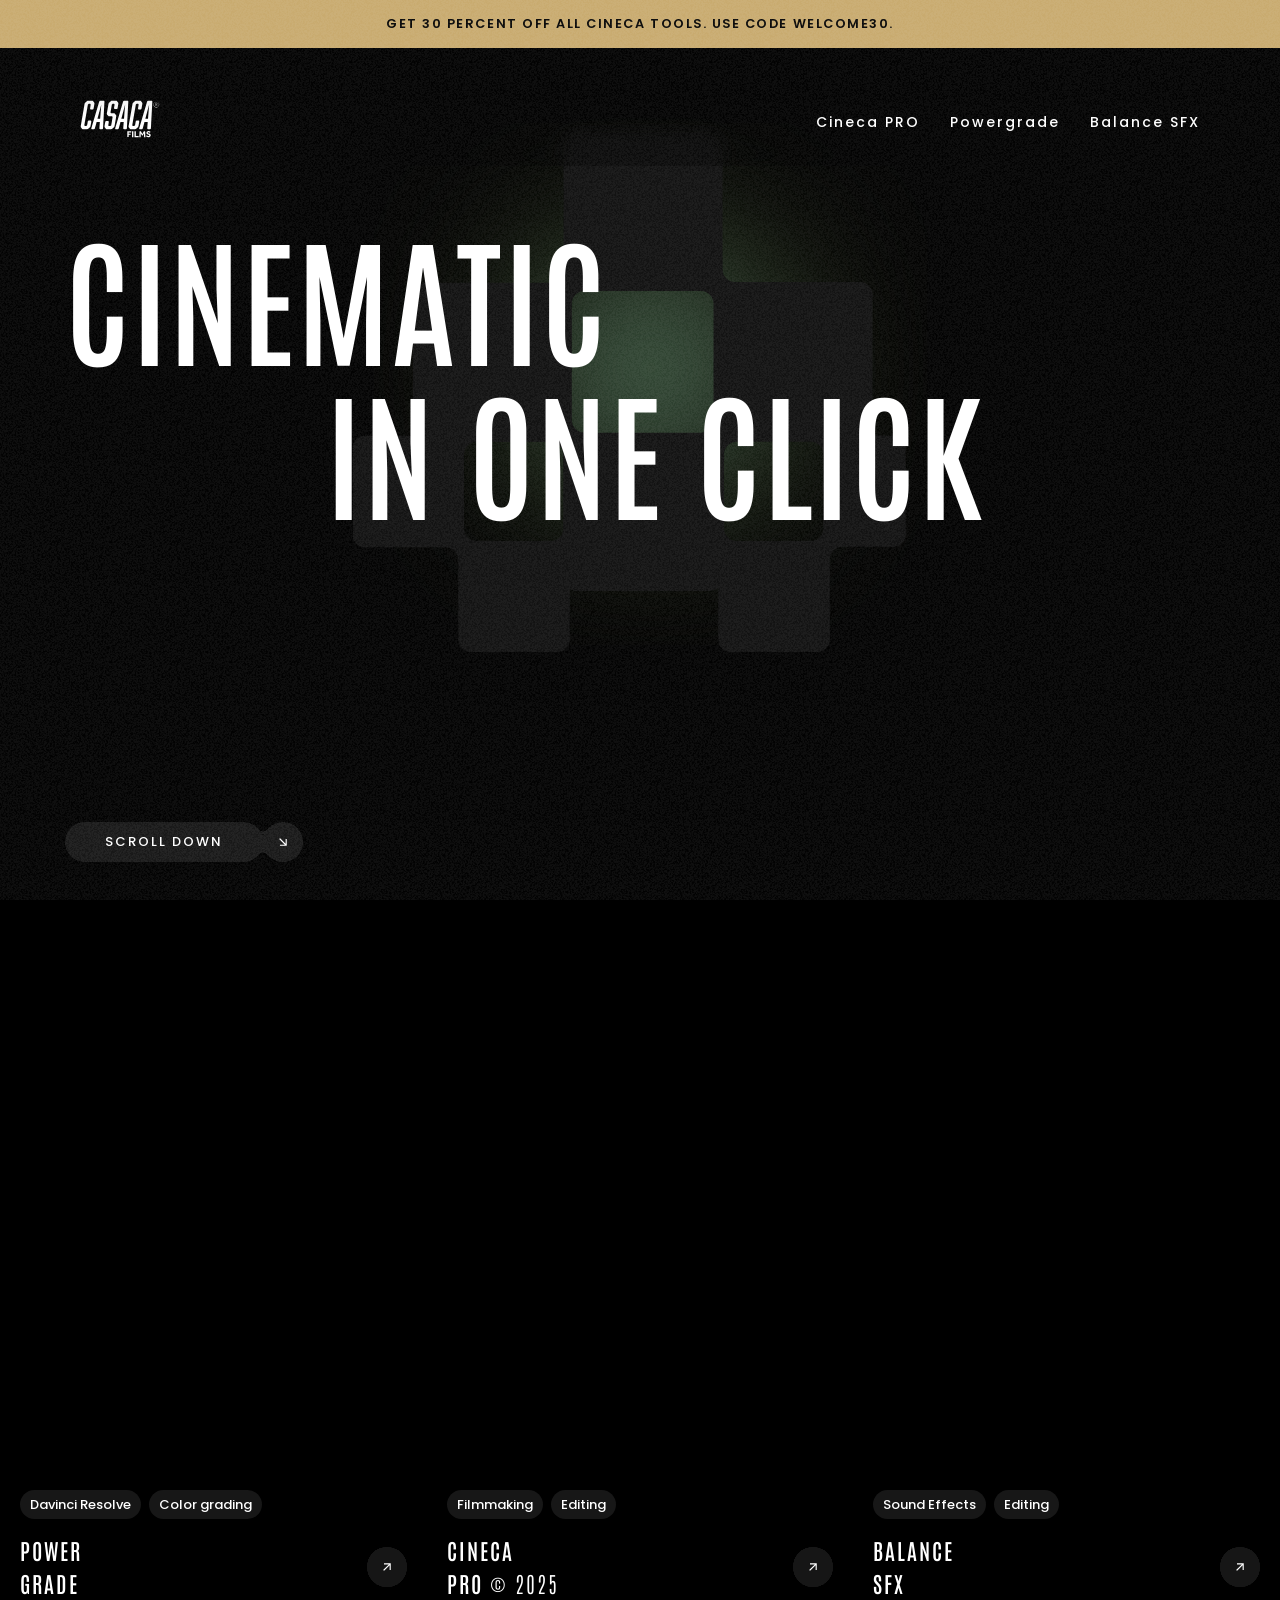
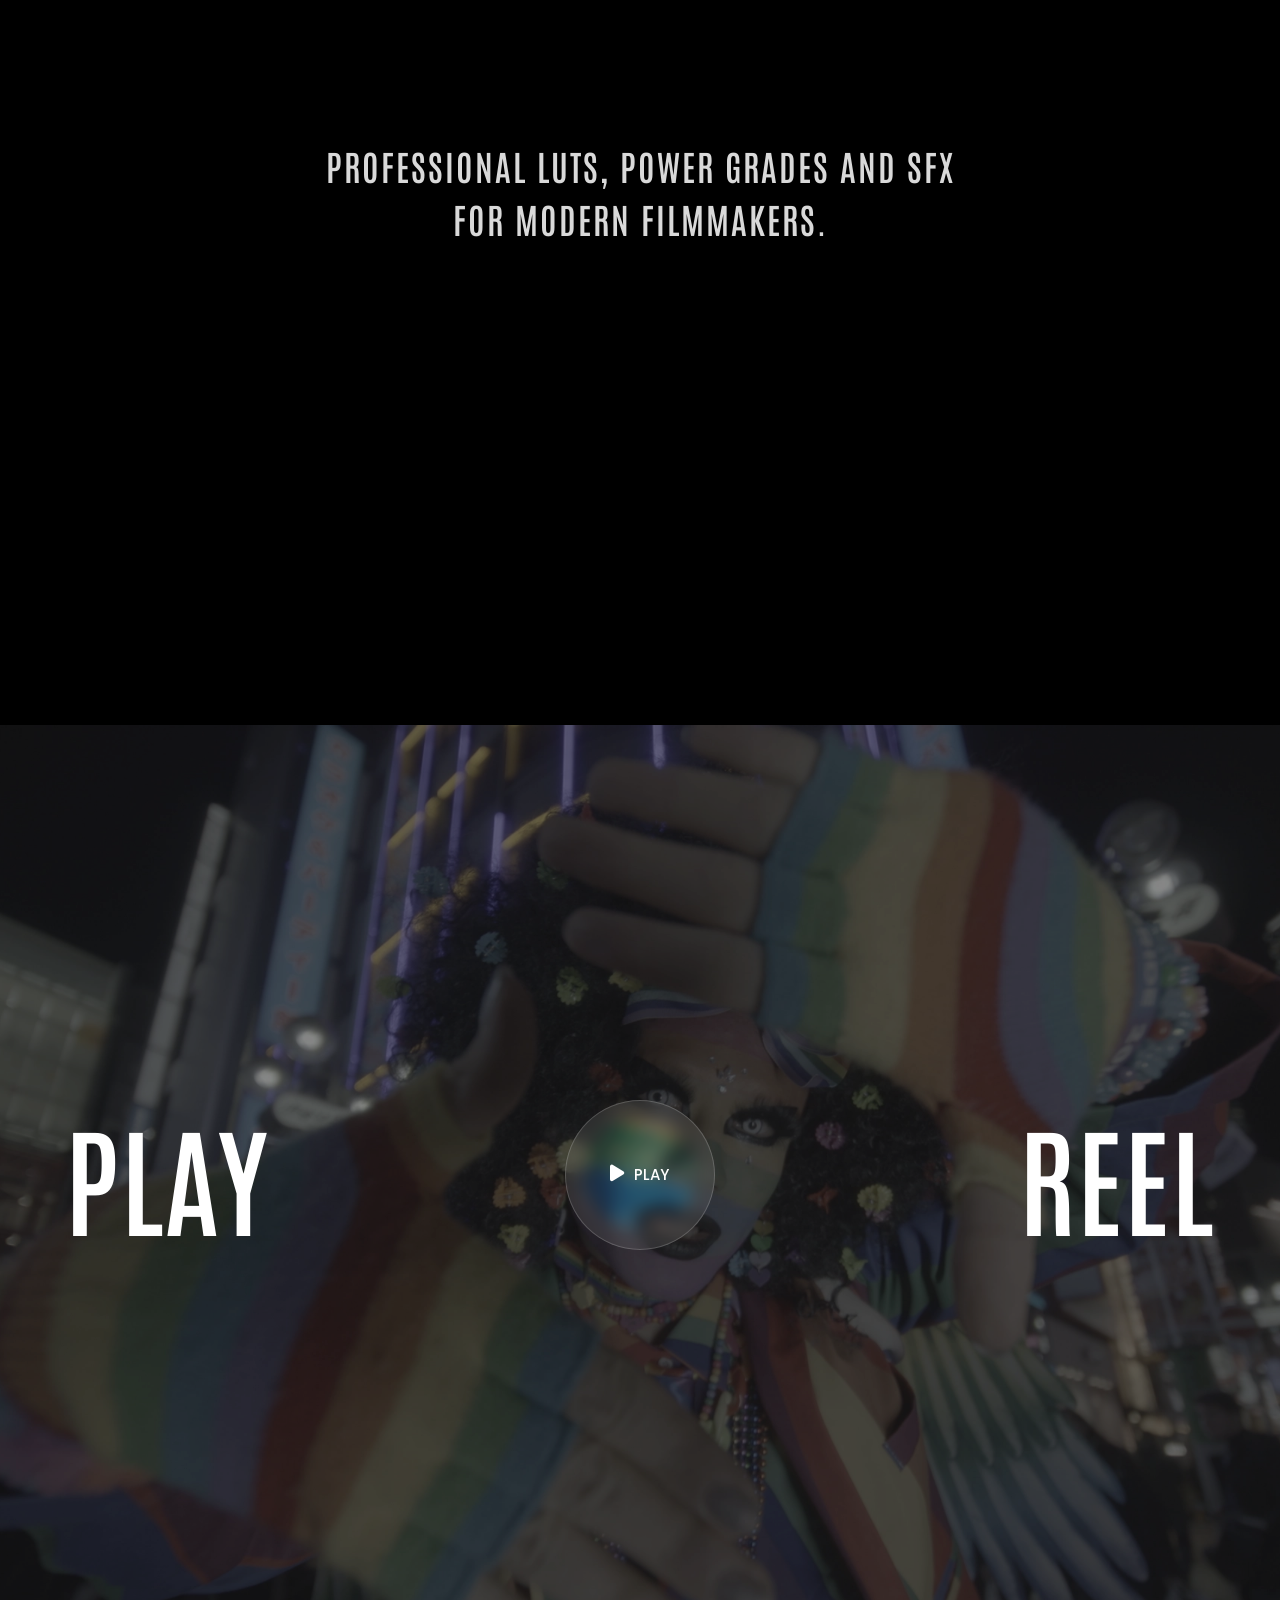
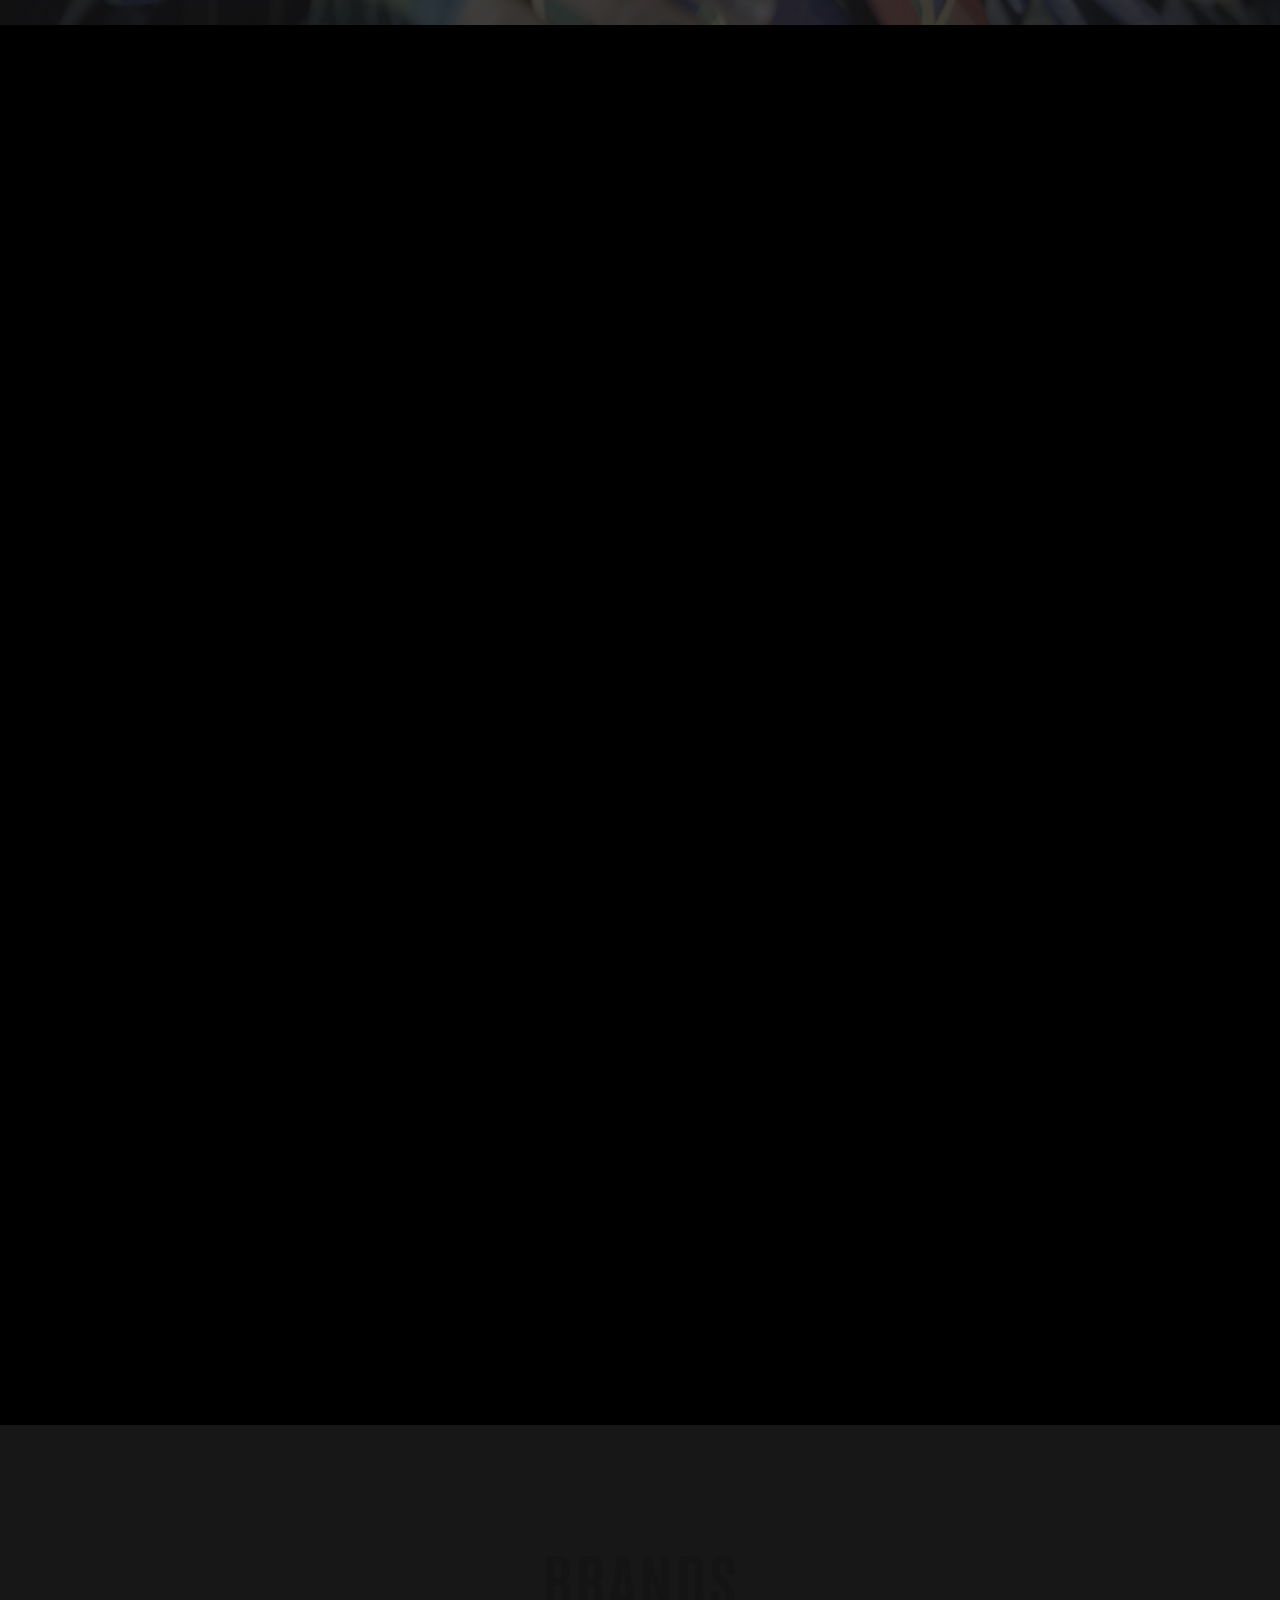
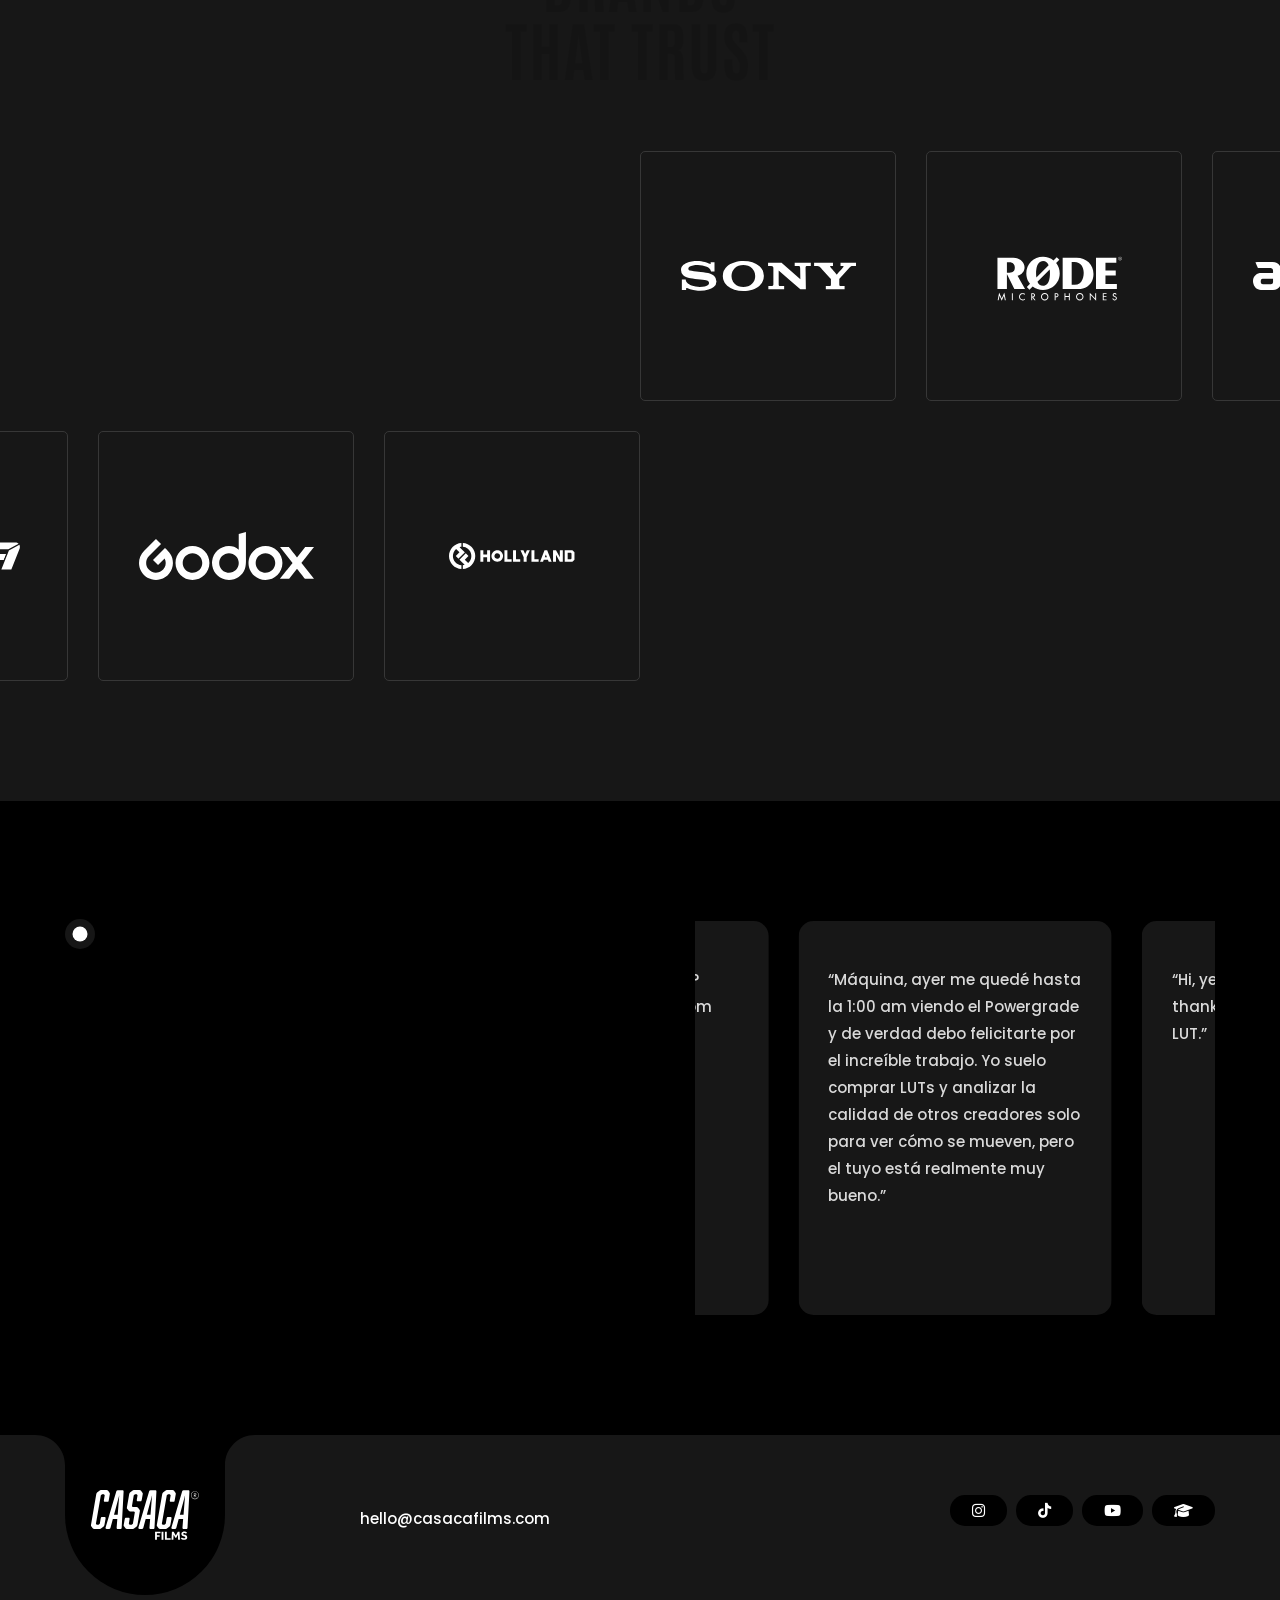
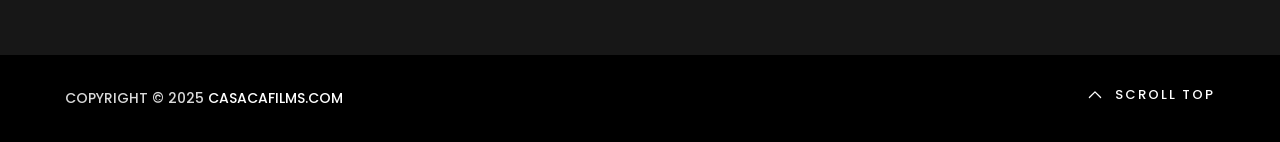
<file: index.html>
<!doctype html>
<html class="no-js" lang="">

<head>
    <meta charset="utf-8">
    <meta name="description" content="">
    <meta name="viewport" content="width=device-width, initial-scale=1">

    <link href="https://fonts.googleapis.com/css2?family=Poppins:wght@100;200;400;500&amp;display=swap"
        rel="stylesheet">
    <link href="https://fonts.googleapis.com/css2?family=Antonio:wght@100..700&display=swap" rel="stylesheet">
    <link href="https://fonts.googleapis.com/css2?family=Satisfy&display=swap" rel="stylesheet">
    <link rel="icon" href="assets/img/logo-32x32.png" sizes="32x32" />
    <link rel="icon" href="assets/img/logo-192x192.png" sizes="192x192" />

    <title>Casaca Films - CINEMATIC IN ONE CLICK</title>

    <link href="assets/css/plugins.css" rel="stylesheet" />
    <link rel="stylesheet" href="assets/css/style.css">
    <script src="assets/js/clarity.js"></script>
</head>

<body class="v-dark has-announcement-bar">

    <div class="announcement-bar text-upper">
        <span>Get 30 percent off all Cineca tools. Use code WELCOME30.</span>
    </div>

    <svg width="0" height="0" class="p-absolute hidden">
        <defs>
            <filter id="buttonFilter">
                <feGaussianBlur in="SourceGraphic" stdDeviation="5" result="blur">
                </feGaussianBlur>
                <feColorMatrix in="blur" mode="matrix" values="1 0 0 0 0  0 1 0 0 0  0 0 1 0 0  0 0 0 19 -9"
                    result="buttonFilter"></feColorMatrix>
                <feComposite in="SourceGraphic" in2="buttonFilter" operator="atop">
                </feComposite>
                <feBlend in="SourceGraphic" in2="buttonFilter"></feBlend>
            </filter>
        </defs>
    </svg>

    <main id="main_root" class="main-root">

        <!-- ========== Menu ========== -->
        <header id="site_menu_header" class="site-header d-none">
            <div class="main-logo">
                <a href="index.html" class="custom-logo-link main-brand" rel="home" aria-current="page">
                    <img src="assets/img/logo.svg" class="custom-logo logo-light" alt="mexdot" />
                    <img src="assets/img/logo.svg" class="custom-logo logo-dark" alt="mexdot" />
                </a>
            </div>
            <nav class="main-navigation ">
                <div class="menu-cover-title header-container dsn-container">MENU</div>
                <ul id="dsn-primary-list" class="primary-nav h2">
                    <li class="nav-item" style="--dsn-li-index: 0;">
                        <a title="Cineca Pro" href="cineca.html" data-dsn-text="Cineca Pro">
                            <span class="overflow">Cineca PRO</span>
                        </a>
                    </li>
                    <li class="nav-item" style="--dsn-li-index: 1;">
                        <a title="Powergrade" href="color.html" data-dsn-text="Powergrade">
                            <span class="overflow">Powergrade</span>
                        </a>
                    </li>
                    <li class="nav-item" style="--dsn-li-index: 2;">
                        <a title="SFX" href="sfx.html" data-dsn-text="SFX">
                            <span class="overflow">Balance SFX</span>
                        </a>
                    </li>

                    <!-- <li class="nav-item has-sub-menu">
                        <a title="Home" href="#0">
                            <span class="overflow ">Portfolio</span>
                        </a>
                        <ul class="nav-item">
                            <li class="dsn-back">
                                <span>
                                    <svg xmlns="http://www.w3.org/2000/svg" x="0px" y="0px" width="30px"
                                        viewBox="0 0 400.004 400.004" xml:space="preserve">
                                        <g>
                                            <path
                                                d="M382.688,182.686H59.116l77.209-77.214c6.764-6.76,6.764-17.726,0-24.485c-6.764-6.764-17.73-6.764-24.484,0L5.073,187.757 c-6.764,6.76-6.764,17.727,0,24.485l106.768,106.775c3.381,3.383,7.812,5.072,12.242,5.072c4.43,0,8.861-1.689,12.242-5.072 c6.764-6.76,6.764-17.726,0-24.484l-77.209-77.218h323.572c9.562,0,17.316-7.753,17.316-17.315 C400.004,190.438,392.251,182.686,382.688,182.686z" />
                                        </g>
                                    </svg>
                                    <span class="text-toggle-back">
                                        <span class="text-name">Portfolio</span>
                                        <span class="text-back">Back</span>
                                    </span>
                                </span>
                            </li>

                            <li class="nav-item has-sub-menu">
                                <a title="Card" href="#0" data-dsn-text="Portfolio">
                                    <span class="overflow">Card</span>
                                </a>
                                <ul class="nav-item">
                                    <li class="dsn-back">
                                        <span>
                                            <svg xmlns="http://www.w3.org/2000/svg" x="0px" y="0px" width="30px"
                                                viewBox="0 0 400.004 400.004" xml:space="preserve">
                                                <g>
                                                    <path
                                                        d="M382.688,182.686H59.116l77.209-77.214c6.764-6.76,6.764-17.726,0-24.485c-6.764-6.764-17.73-6.764-24.484,0L5.073,187.757 c-6.764,6.76-6.764,17.727,0,24.485l106.768,106.775c3.381,3.383,7.812,5.072,12.242,5.072c4.43,0,8.861-1.689,12.242-5.072 c6.764-6.76,6.764-17.726,0-24.484l-77.209-77.218h323.572c9.562,0,17.316-7.753,17.316-17.315 C400.004,190.438,392.251,182.686,382.688,182.686z" />
                                                </g>
                                            </svg>
                                            <span class="text-toggle-back">
                                                <span class="text-name">Card</span>
                                                <span class="text-back">Back</span>
                                            </span>
                                        </span>
                                    </li>
                                    <li class="nav-item ">
                                        <a title="Card 2 columns" href="work.html" data-dsn-text="Our Portfolio">
                                            <span class="overflow">2 columns</span>
                                        </a>
                                    </li>
                                    <li class="nav-item ">
                                        <a title="Card 2 columns" href="work-3.html" data-dsn-text="Our Portfolio">
                                            <span class="overflow">2 columns Style 2</span>
                                        </a>
                                    </li>
                                </ul>
                            </li>

                            <li class="nav-item has-sub-menu">
                                <a title=">Work massonary" href="#0" data-dsn-text="Portfolio">
                                    <span class="overflow">massonary</span>
                                </a>
                                <ul class="nav-item">
                                    <li class="dsn-back">
                                        <span>
                                            <svg xmlns="http://www.w3.org/2000/svg" x="0px" y="0px" width="30px"
                                                viewBox="0 0 400.004 400.004" xml:space="preserve">
                                                <g>
                                                    <path
                                                        d="M382.688,182.686H59.116l77.209-77.214c6.764-6.76,6.764-17.726,0-24.485c-6.764-6.764-17.73-6.764-24.484,0L5.073,187.757 c-6.764,6.76-6.764,17.727,0,24.485l106.768,106.775c3.381,3.383,7.812,5.072,12.242,5.072c4.43,0,8.861-1.689,12.242-5.072 c6.764-6.76,6.764-17.726,0-24.484l-77.209-77.218h323.572c9.562,0,17.316-7.753,17.316-17.315 C400.004,190.438,392.251,182.686,382.688,182.686z" />
                                                </g>
                                            </svg>
                                            <span class="text-toggle-back">
                                                <span class="text-name">Massonary</span>
                                                <span class="text-back">Back</span>
                                            </span>
                                        </span>
                                    </li>
                                    <li class="nav-item ">
                                        <a title="Massonary 2 columns" href="work-5.html" data-dsn-text="Our Portfolio">
                                            <span class="overflow">Massonary 2 columns</span>
                                        </a>
                                    </li>
                                    <li class="nav-item ">
                                        <a title="Massonary 3 columns" href="work-4.html" data-dsn-text="Our Portfolio">
                                            <span class="overflow">Massonary 3 columns</span>
                                        </a>
                                    </li>

                                </ul>
                            </li>

                            <li class="nav-item">
                                <a title="Hover" href="work-hover.html" data-dsn-text="Portfolio">
                                    <span class="overflow">Hover</span>
                                </a>
                            </li>

                            <li class="nav-item">
                                <a title="horizontal Scroll" href="work-horizontal-scroll.html"
                                    data-dsn-text="Portfolio">
                                    <span class="overflow">horizontal Scroll</span>
                                </a>
                            </li>

                            <li class="nav-item">
                                <a title="Carousel" href="work-2.html" data-dsn-text="Portfolio">
                                    <span class="overflow">Carousel</span>
                                </a>
                            </li>
                        </ul>
                    </li>-->

                    <!-- <li class="nav-item has-sub-menu">
                        <a title="Home" href="#0">
                            <span class="overflow ">Works</span>
                        </a>
                        <ul class="nav-item">
                            <li class="dsn-back">
                                <span>
                                    <svg xmlns="http://www.w3.org/2000/svg" x="0px" y="0px" width="30px"
                                        viewBox="0 0 400.004 400.004" xml:space="preserve">
                                        <g>
                                            <path
                                                d="M382.688,182.686H59.116l77.209-77.214c6.764-6.76,6.764-17.726,0-24.485c-6.764-6.764-17.73-6.764-24.484,0L5.073,187.757 c-6.764,6.76-6.764,17.727,0,24.485l106.768,106.775c3.381,3.383,7.812,5.072,12.242,5.072c4.43,0,8.861-1.689,12.242-5.072 c6.764-6.76,6.764-17.726,0-24.484l-77.209-77.218h323.572c9.562,0,17.316-7.753,17.316-17.315 C400.004,190.438,392.251,182.686,382.688,182.686z" />
                                        </g>
                                    </svg>
                                    <span class="text-toggle-back">
                                        <span class="text-name">Works</span>
                                        <span class="text-back">Back</span>
                                    </span>
                                </span>
                            </li>
                            <li class="nav-item ">
                                <a title="Binge x The Iconic" href="project-1.html" data-dsn-text="Binge x The Iconic">
                                    <span class="overflow">Binge x The Iconic</span>
                                </a>
                            </li>
                            <li class="nav-item ">
                                <a title="Me Myself and i" href="project-2.html" data-dsn-text="Me Myself and i">
                                    <span class="overflow">Me Myself and i</span>
                                </a>
                            </li>
                            <li class="nav-item ">
                                <a title="YOUR DREAM CAR" href="project-3.html" data-dsn-text="YOUR DREAM CAR">
                                    <span class="overflow">YOUR DREAM CAR</span>
                                </a>
                            </li>
                            <li class="nav-item ">
                                <a title="The Hills - Nissan" href="project-4.html" data-dsn-text="The Hills - Nissan">
                                    <span class="overflow">The Hills - Nissan</span>
                                </a>
                            </li>
                            <li class="nav-item ">
                                <a title="Church Copenhagen Denmark" href="project-5.html" data-dsn-text="Church Copenhagen Denmark">
                                    <span class="overflow">Church Copenhagen Denmark</span>
                                </a>
                            </li>
                            <li class="nav-item ">
                                <a title="LOST RENDER" href="project-6.html" data-dsn-text="LOST RENDER">
                                    <span class="overflow">LOST RENDER</span>
                                </a>
                            </li>

                            <li class="nav-item ">
                                <a title="Samokat office" href="project-7.html" data-dsn-text="Samokat office">
                                    <span class="overflow">Samokat office</span>
                                </a>
                            </li>
                        </ul>
                    </li>

                    <li class="nav-item ">
                        <a title="About" href="about.html">
                            <span class="overflow">About</span>
                        </a>
                    </li>
                    <li class="nav-item ">
                        <a title="Contact" href="contact.html">
                            <span class="overflow">Contact</span>
                        </a>
                    </li>  -->
                </ul>

                <div class="container-content  d-flex flex-column justify-content-center section-margin">
                    <div class="nav__info">
                        <div class="nav-content">
                            <h5 class="sm-title-block mb-10">Studio</h5>
                            26-30 New Damietta
                            El-Mahalla El-Kubra, SK1 66LM

                        </div>
                        <div class="nav-content mt-30">
                            <h5 class="sm-title-block mb-10">Contact</h5>
                            <p class="links over-hidden mb-1">
                                <a class="link-hover d-block" href="tel:00201004392260"
                                    data-hover-text="+00 (2)012 3321">+00
                                    (2)01004392260</a>
                                <a class="link-hover" href="tel:00201024552406" data-hover-text="+00 (2)012 3321">+00
                                    (2)01024552406</a>
                            </p>
                            <p class="links over-hidden"><a class="link-hover" href="mailto:info@dsngrid.com"
                                    data-hover-text="info@dsngrid.com">info@dsngrid.com</a></p>

                        </div>
                    </div>
                    <div class="nav-social nav-content mt-30">
                        <div class="nav-social-inner p-relative">
                            <h5 class="sm-title-block mb-10">Follow us</h5>
                            <ul style="--dsn-li-name: dsn6;">
                                <li style="--dsn-li-index: 0;"><a href="#0" target="_blank"
                                        rel="nofollow noopener noreferrer">Dribbble.</a></li>
                                <li style="--dsn-li-index: 1;"><a href="#0" target="_blank"
                                        rel="nofollow noopener noreferrer">Behance.</a></li>
                                <li style="--dsn-li-index: 2;"><a href="#0" target="_blank"
                                        rel="nofollow noopener noreferrer">Linkedin.</a></li>
                                <li style="--dsn-li-index: 3;"><a href="#0" target="_blank"
                                        rel="nofollow noopener noreferrer">Twitter.</a></li>
                            </ul>
                        </div>
                    </div>
                </div>
            </nav>
            <div id="navbar_toggle" class="navbar-toggle">
                <div class="toggle-icon">
                    <div class="toggle-line"></div>
                    <div class="toggle-line"></div>
                    <div class="toggle-line"></div>
                </div>
                <div class="toggle-text">
                    <div class="text-menu">Menu</div>
                    <div class="text-open">Open</div>
                    <div class="text-close">Close</div>
                </div>
            </div>
            <div class="bg-load background-main"></div>

            <svg width="100%" height="100%" viewBox="0 0 100 100" preserveAspectRatio="none"
                class="bg-load dsn-svg-transition">
                <path vector-effect="non-scaling-stroke" d="M 0 100 V 100 Q 50 100 100 100 V 100 z" />
            </svg>

        </header>
        <!-- ========== End Menu ========== -->

        <div id="dsn-scrollbar">

            <!-- ========== Header ========== -->
            <header id="dsn_header" class="p-relative header-normal header-sm h-100-v dsn-header-animation v-dark">
                <div class="p-relative container">
                    <div class="p-relative d-flex flex-column justify-content-center background-inner">
                        <div class="bg-pattarn v-middle dsn-hero-parallax-img">
                            <img src="assets/img/05.svg" alt="">
                        </div>
                        <div class="box-content d-flex flex-column  z-index-1">

                            <h2 class="title-lg text-upper">CINEMATIC</h2>
                            <div class="w-80 description-inner d-flex align-items-end justify-content-center">
                                <div class="description-box d-flex align-items-center mr-auto">
                                    <!--  <div class="icons">
                                        <svg xmlns="http://www.w3.org/2000/svg" viewBox="0 0 512 512">
                                            <path
                                                d="M368.4 18.3L312.7 74.1 437.9 199.3l55.7-55.7c21.9-21.9 21.9-57.3 0-79.2L447.6 18.3c-21.9-21.9-57.3-21.9-79.2 0zM288 94.6l-9.2 2.8L134.7 140.6c-19.9 6-35.7 21.2-42.3 41L3.8 445.8c-3.8 11.3-1 23.9 7.3 32.4L164.7 324.7c-3-6.3-4.7-13.3-4.7-20.7c0-26.5 21.5-48 48-48s48 21.5 48 48s-21.5 48-48 48c-7.4 0-14.4-1.7-20.7-4.7L33.7 500.9c8.6 8.3 21.1 11.2 32.4 7.3l264.3-88.6c19.7-6.6 35-22.4 41-42.3l43.2-144.1 2.7-9.2L288 94.6z" />
                                        </svg>
                                    </div>
                                    <p class="max-w350">Based in London <br> Working worldwide
                                    </p> -->
                                </div>

                                <h3 class="title-lg text-upper mt-20">IN ONE CLICK</h3>
                            </div>
                        </div>
                    </div>
                </div>
                <div class="footer-head w-100 left-0 p-absolute bottom-0 z-index-2 pb-40">
                    <div class="container d-flex justify-content-between">
                        <div class="dsn-btn dsn-btn-shape rotate-icon d-flex">

                            <a class="dsn-scroll-bottom  button background-section" href="#page_wrapper" rel="nofollow"
                                data-dsn-option='{"ease": "power4.inOut" , "duration" : 1.5}'>
                                <span class="title-btn text-upper p-relative  z-index-1 heading-color"
                                    data-animate-text="Scroll Down">
                                    <span>Scroll Down</span>
                                </span>
                            </a>

                            <span class="icon background-section">
                                <svg xmlns="http://www.w3.org/2000/svg" viewBox="0 0 384 512">
                                    <path d="M328 96h24v288h-48V177.9L81 401l-17 17-33.9-34 17-17 223-223H64V96h264z">
                                    </path>
                                </svg>
                            </span>

                        </div>

                        <div class="dsn-btn dsn-btn-shape d-flex">

                            <!-- <a class="button background-section effect-ajax" href="contact.html"
                                data-dsn-text="CONTACT ME">
                                <span class="title-btn text-upper p-relative  z-index-1 heading-color"
                                    data-animate-text="Contact Me">
                                    <span>Contact Me</span>
                                </span>
                            </a> -->

                            <!-- <span class="icon background-section">
                                <svg xmlns="http://www.w3.org/2000/svg" viewBox="0 0 384 512">
                                    <path d="M328 96h24v288h-48V177.9L81 401l-17 17-33.9-34 17-17 223-223H64V96h264z">
                                    </path>
                                </svg>
                            </span> -->

                        </div>
                    </div>
                </div>
            </header>
            <!-- ========== End Header ========== -->

            <div id="page_wrapper" class="wrapper">

                <div class="our-work work-hover-1 not-filter dsn-filter over-hidden v-dark-head"
                    data-dsn-option='{"speed" : 15 , "start" : "-40px top"}'>
                    <div class="">
                        <div class="dsn-cards">
                            <div class="dsn-posts flexibly-hover gap-0">

                                <div class="dsn-item-post grid-item p-relative">
                                    <div class="box-image-bg w-100 h-100" data-overlay="2">
                                        <video class="cover-bg-img" autoplay muted loop playsinline>
                                            <source src="assets/img/powergrade.mp4" type="video/mp4">
                                        </video>
                                    </div>
                                    <a href="color.html" class="cover-link" data-dsn-ajax="work"
                                        aria-label="Abrir Power Grade"></a>

                                    <div
                                        class="content d-flex flex-column p-absolute bottom-0 left-0 w-100 p-20 z-index-1">

                                        <div class="cat p-0 d-flex">
                                            <span class="background-section heading-color">Davinci Resolve</span>
                                            <span class="background-section heading-color">Color grading</span>
                                        </div>

                                        <div class="d-flex justify-content-between align-items-center mt-15">
                                            <h2
                                                class="post-title word-wrap d-inline-block title-block text-upper text-upper">
                                                <span>POWER <br>
                                                    GRADE</span>
                                            </h2>

                                            <span class="dsn-btn dsn-btn-shape d-flex background-section border-circle">
                                                <span class="icon v-dark background-section">
                                                    <svg xmlns="http://www.w3.org/2000/svg" viewBox="0 0 384 512">
                                                        <path
                                                            d="M328 96h24v288h-48V177.9L81 401l-17 17-33.9-34 17-17 223-223H64V96h264z">
                                                        </path>
                                                    </svg>
                                                </span>

                                            </span>
                                        </div>
                                    </div>
                                </div>
                                <div class="dsn-item-post grid-item p-relative">
                                    <div class="box-image-bg w-100 h-100" data-overlay="2">
                                        <video class="cover-bg-img" autoplay muted loop playsinline>
                                            <source src="assets/img/lut.mp4" type="video/mp4">
                                        </video>
                                    </div>
                                    <a href="cineca.html" class="cover-link " data-dsn-ajax="work"
                                        aria-label="Abrir Cineca LUT"></a>

                                    <div
                                        class="content d-flex flex-column p-absolute bottom-0 left-0 w-100 p-20 z-index-1">

                                        <div class="cat p-0 d-flex">
                                            <span class="background-section heading-color">Filmmaking</span>
                                            <span class="background-section heading-color">Editing</span>
                                        </div>

                                        <div class="d-flex justify-content-between align-items-center mt-15">
                                            <h2
                                                class="post-title word-wrap d-inline-block title-block text-upper text-upper">
                                                <span>CINECA
                                                    <br> PRO <span class="fw-200">©
                                                        2025</span></span>
                                            </h2>

                                            <span class="dsn-btn dsn-btn-shape d-flex background-section border-circle">
                                                <span class="icon v-dark background-section">
                                                    <svg xmlns="http://www.w3.org/2000/svg" viewBox="0 0 384 512">
                                                        <path
                                                            d="M328 96h24v288h-48V177.9L81 401l-17 17-33.9-34 17-17 223-223H64V96h264z">
                                                        </path>
                                                    </svg>
                                                </span>

                                            </span>
                                        </div>
                                    </div>
                                </div>
                                <div class="dsn-item-post grid-item p-relative">
                                    <div class="box-image-bg w-100 h-100" data-overlay="2">
                                        <video class="cover-bg-img" autoplay muted loop playsinline>
                                            <source src="assets/img/sfx.mp4" type="video/mp4">
                                        </video>
                                    </div>
                                    <a href="sfx.html" class="cover-link" data-dsn-ajax="work"
                                        aria-label="Abrir Balance SFX"></a>

                                    <div
                                        class="content d-flex flex-column p-absolute bottom-0 left-0 w-100 p-20 z-index-1">

                                        <div class="cat p-0 d-flex">
                                            <span class="background-section heading-color">Sound Effects </span>
                                            <span class="background-section heading-color">Editing </span>
                                        </div>

                                        <div class="d-flex justify-content-between align-items-center mt-15">
                                            <h2 class="post-title word-wrap d-inline-block title-block text-upper">
                                                <span>Balance <br>
                                                    SFX </span>
                                            </h2>

                                            <span class="dsn-btn dsn-btn-shape d-flex background-section border-circle">
                                                <span class="icon v-dark background-section">
                                                    <svg xmlns="http://www.w3.org/2000/svg" viewBox="0 0 384 512">
                                                        <path
                                                            d="M328 96h24v288h-48V177.9L81 401l-17 17-33.9-34 17-17 223-223H64V96h264z">
                                                        </path>
                                                    </svg>
                                                </span>

                                            </span>
                                        </div>
                                    </div>
                                </div>
                            </div>
                        </div>
                    </div>
                </div>

                <!-- ========== ABout ========== -->
                <section class="about-me section-margin text-center">
                    <div class="container">
                        <h2 class="about-lead text-upper body-color dsn-up">PROFESSIONAL LUTS, POWER GRADES AND SFX
                            <br> FOR MODERN FILMMAKERS.

                        </h2>
                        <h2 class="title text-upper mt-20 dsn-fill">Simply drag and drop to add cinematic color and
                            immersive
                            sound to your footage. Achieve a polished, consistent look
                            across all your projects in any editing software.</h2>

                    </div>
                </section>
                <!-- ========== End ABout ========== -->

                <!-- ========== service ========== -->
                <!-- <section class="dsn-service services-personal background-section pb-section">
                    <div class="p-relative dsn-marquee v-dark background-theme pb-15 mb-70 over-hidden"
                        data-dsn-option='{"speed":0,"duplicatedNumber":7,"duration":7000,"gap":60,"delayBeforeStart":1000,"direction":"left","duplicated":true,"pauseOnHover":false,"startVisible":true,"pauseOnCycle":true,"allowCss3Support":true}'>
                        <h2 class="dsn-text-marquee d-flex title-lg text-upper">My SERVICES</h2>
                    </div>

                    <div class="container">
                        <div class="services-inner dsn-accordion">
                            <div class="service-item dsn-up">
                                <div class="d-flex flex-column">
                                    <div class="title-box d-flex align-items-center ">
                                        <div class="number title">1</div>
                                        <div class="w-100 d-flex justify-content-between align-items-center">
                                            <div class="">
                                                <h4 class="title text-upper">infographic design</h4>
                                            </div>

                                            <div class="icon-right">
                                                <svg xmlns="http://www.w3.org/2000/svg" width="512" height="512"
                                                    viewBox="0 0 24 24">
                                                    <path
                                                        d="M15.5,6c-1.378,0-2.5,1.122-2.5,2.5s1.122,2.5,2.5,2.5,2.5-1.122,2.5-2.5-1.122-2.5-2.5-2.5Zm0,4c-.827,0-1.5-.673-1.5-1.5s.673-1.5,1.5-1.5,1.5,.673,1.5,1.5-.673,1.5-1.5,1.5ZM24,2.5c0-1.378-1.122-2.5-2.514-2.5-4.942,.141-9.444,2.552-13.111,7.001-1.586,.019-3.168,.404-4.585,1.115-2.302,1.155-3.79,3.661-3.79,6.384v.5H5c1.068,0,2.073,.416,2.829,1.171,.755,.756,1.171,1.76,1.171,2.829v5h.5c2.723,0,5.229-1.487,6.384-3.789,.712-1.417,1.096-3,1.115-4.586,4.448-3.667,6.86-8.17,7.001-13.125ZM4.238,9.01c1.034-.519,2.165-.845,3.317-.961-.098,.132-.196,.265-.293,.4-1.553,2.167-2.712,4.684-3.092,5.551H1.019c.166-2.15,1.393-4.074,3.219-4.99Zm10.752,10.752c-.917,1.826-2.84,3.053-4.99,3.219v-3.151c.868-.38,3.384-1.539,5.552-3.092,.135-.097,.268-.194,.4-.292-.116,1.152-.442,2.283-.961,3.317Zm-.021-3.837c-1.803,1.292-3.914,2.325-4.976,2.811-.064-1.236-.576-2.389-1.457-3.271-.882-.882-2.035-1.393-3.271-1.457,.486-1.062,1.519-3.173,2.811-4.976C10.629,5.469,15.033,1.184,21.5,1c.827,0,1.5,.673,1.5,1.486-.184,6.481-4.469,10.885-8.031,13.439ZM1.732,18.732c-.85,.849-1.419,3.881-1.524,4.48l-.124,.703,.703-.124c.599-.105,3.631-.674,4.48-1.524,.472-.472,.732-1.1,.732-1.768s-.26-1.296-.732-1.768c-.943-.944-2.592-.944-3.535,0Zm2.828,2.828c-.386,.386-1.934,.831-3.227,1.106,.275-1.293,.72-2.841,1.106-3.227,.283-.283,.66-.439,1.061-.439s.777,.156,1.061,.439,.439,.66,.439,1.061-.156,.777-.439,1.061Z" />
                                                </svg>
                                            </div>
                                        </div>
                                    </div>

                                    <div class="content mt-30 d-grid grid-1-half">
                                        <div class="text">
                                            <p class="sm-title-block text-upper">Our branding services cover every
                                                aspect of your brand’s development, from logo creation to voice and
                                                style guidelines.</p>
                                        </div>

                                        <ul class="text-upper text-right ml-auto body-color">
                                            <li>CMS Integration</li>
                                            <li>Motion &amp; Animations</li>
                                            <li>3D Development</li>
                                        </ul>
                                    </div>
                                </div>

                            </div>

                            <div class="service-item dsn-up">
                                <div class="d-flex flex-column">
                                    <div class="title-box d-flex align-items-center ">
                                        <div class="number title">2</div>
                                        <div class="w-100 d-flex justify-content-between align-items-center">
                                            <div class="">
                                                <h4 class="title text-upper">WEB DEVELOPMENT</h4>
                                            </div>

                                            <div class="icon-right">
                                                <svg xmlns="http://www.w3.org/2000/svg" viewBox="0 0 24 24" width="512"
                                                    height="512">
                                                    <path
                                                        d="M22.935,16.313c1.417,1.418,1.417,3.726,0,5.143l-1.479,1.479c-.687,.688-1.6,1.065-2.571,1.065s-1.885-.378-2.571-1.065l-3.625-3.624c-.195-.195-.195-.512,0-.707s.512-.195,.707,0l3.625,3.624c.996,.996,2.732,.996,3.729,0l1.479-1.479c1.027-1.027,1.027-2.7,0-3.729l-.271-.271-1.865,1.865c-.098,.098-.226,.146-.354,.146s-.256-.049-.354-.146c-.195-.195-.195-.512,0-.707l1.865-1.865-2.239-2.239-1.864,1.864c-.195,.195-.512,.195-.707,0s-.195-.512,0-.707l2.218-2.218c.195-.195,.512-.195,.707,0l3.57,3.57ZM4.689,11.311c.098,.098,.226,.146,.354,.146s.256-.049,.354-.146c.195-.195,.195-.512,0-.707L1.772,6.979c-1.027-1.028-1.027-2.701,0-3.729l1.479-1.479c.996-.996,2.732-.996,3.729,0l.521,.521-1.864,1.864c-.195,.195-.195,.512,0,.707,.098,.098,.226,.146,.354,.146s.256-.049,.354-.146l1.864-1.864,1.989,1.989-1.864,1.864c-.195,.195-.195,.512,0,.707s.512,.195,.707,0l2.218-2.218c.195-.195,.195-.512,0-.707L7.686,1.065C6.314-.309,3.918-.31,2.543,1.065l-1.479,1.479C-.353,3.961-.353,6.269,1.065,7.687l3.625,3.624ZM23.035,5.622L6.335,22.322c-1.081,1.082-2.52,1.678-4.049,1.678H.5c-.276,0-.5-.224-.5-.5v-1.785c0-1.529,.596-2.968,1.678-4.05L18.377,.965c1.284-1.283,3.374-1.283,4.658,0,.622,.622,.965,1.449,.965,2.329s-.343,1.706-.965,2.328Zm-4.278,2.864l-3.243-3.243L2.385,18.372c-.893,.893-1.385,2.08-1.385,3.343v1.285h1.286c1.263,0,2.45-.492,3.342-1.385l13.129-13.129Zm4.243-5.192c0-.613-.238-1.188-.672-1.622-.894-.895-2.349-.895-3.244,0l-2.864,2.864,3.243,3.243,2.864-2.864c.434-.434,.672-1.009,.672-1.621Z" />
                                                </svg>
                                            </div>
                                        </div>
                                    </div>

                                    <div class="content mt-30 d-grid grid-1-half">
                                        <div class="text">
                                            <p class="sm-title-block text-upper">Our branding services cover every
                                                aspect of your brand’s development, from logo creation to voice and
                                                style guidelines.</p>
                                        </div>

                                        <ul class="text-upper text-right ml-auto body-color">
                                            <li>CMS Integration</li>
                                            <li>Motion &amp; Animations</li>
                                            <li>3D Development</li>
                                        </ul>
                                    </div>
                                </div>

                            </div>

                            <div class="service-item dsn-up">
                                <div class="d-flex flex-column">
                                    <div class="title-box d-flex align-items-center ">
                                        <div class="number title">3</div>
                                        <div class="w-100 d-flex justify-content-between align-items-center">
                                            <div class="">
                                                <h4 class="title text-upper">UI-UX DESIGN</h4>
                                            </div>

                                            <div class="icon-right">
                                                <svg xmlns="http://www.w3.org/2000/svg" viewBox="0 0 24 24" width="512"
                                                    height="512">
                                                    <path
                                                        d="M20.5,14H10V3.5c0-1.93-1.57-3.5-3.5-3.5H3.5C1.57,0,0,1.57,0,3.5V19.5c0,2.481,2.019,4.5,4.5,4.5H20.5c1.93,0,3.5-1.57,3.5-3.5v-3c0-1.93-1.57-3.5-3.5-3.5Zm2.5,6.5c0,1.379-1.121,2.5-2.5,2.5H4.5c-1.93,0-3.5-1.57-3.5-3.5V3.5c0-1.379,1.122-2.5,2.5-2.5h3c1.378,0,2.5,1.121,2.5,2.5v.5h-2.5c-.276,0-.5,.224-.5,.5s.224,.5,.5,.5h2.5v4h-2.5c-.276,0-.5,.224-.5,.5s.224,.5,.5,.5h2.5v4h-2.5c-.276,0-.5,.224-.5,.5s.224,.5,.5,.5h2.5v2.5c0,.276,.224,.5,.5,.5s.5-.224,.5-.5v-2.5h4v2.5c0,.276,.224,.5,.5,.5s.5-.224,.5-.5v-2.5h4v2.5c0,.276,.224,.5,.5,.5s.5-.224,.5-.5v-2.5h.5c1.379,0,2.5,1.121,2.5,2.5v3Z" />
                                                </svg>
                                            </div>
                                        </div>
                                    </div>

                                    <div class="content mt-30 d-grid grid-1-half">
                                        <div class="text">
                                            <p class="sm-title-block text-upper">Our branding services cover every
                                                aspect of your brand’s development, from logo creation to voice and
                                                style guidelines.</p>
                                        </div>

                                        <ul class="text-upper text-right ml-auto body-color">
                                            <li>CMS Integration</li>
                                            <li>Motion &amp; Animations</li>
                                            <li>3D Development</li>
                                        </ul>
                                    </div>
                                </div>

                            </div>

                        </div>
                    </div>
                </section> -->
                <!-- ========== service ========== -->

                <!-- ========== Play Video ========== -->
                <div class="section-video background-section p-relative hv-100 dsn-animate-video v-dark-head over-hidden"
                    data-dsn-option='{"speed":5}'>
                    <div class="container d-flex align-items-center h-100 pointer-event-all">
                        <div class="content d-grid grid-3 justify-content-between align-items-center w-100">
                            <h6 class="title-lg animate-left text-left">PLAY</h6>
                            <div class=" d-flex justify-content-center align-items-center">
                                <a class="dsn-btn-play vid" href="assets/img/cineca.mp4" target="_blank" rel="nofollow"
                                    data-dsn="parallax">
                                    <span class="dsn-bg-before btn-icon-left heading-color z-index-1">
                                        <i class="fas fa-play"></i>
                                    </span>
                                    <span class="heading-color p-relative z-index-1">PLAY</span>
                                </a>
                            </div>
                            <h6 class="title-lg animate-right text-right">REEL</h6>
                        </div>
                    </div>
                    <div class="dsn-bg-section  p-absolute w-100 h-100 over-hidden top-0 left-0">
                        <div class="h-100 before-z-index w-100" data-overlay="4">
                            <img src="assets/img/image_log.webp" class="cover-bg-img" alt="">
                        </div>
                    </div>

                    <div class="dsn-bg-section  p-absolute w-100 h-100 over-hidden top-0 left-0">
                        <div class="h-100 img-box-parallax before-z-index w-100" data-overlay="4">
                            <img src="assets/img/image_lut.webp" class="cover-bg-img" alt="">
                        </div>
                    </div>
                </div>
                <!-- ========== End Play Video ========== -->


                <div class="dsn-brand brand-scroll section-padding background-section over-hidden">
                    <div class="container p-relative">
                        <div class="section-title d-flex flex-column align-items-center justify-content-center mb-70">
                            <!-- <span class="sub-heading dsn-up mb-10"><span>Shameful Plug</span></span> -->
                            <h2 class="title dsn-fill">Brands <br> That trust</h2>
                        </div>
                    </div>

                    <div class="p-relative over-hidden">
                        <div class="brand-inner dsn-grid-layout award-move gap-30 section-move-image dsn-grid  align-items-center use-horizontal-scroll-image move-left"
                            data-dsn-option='{"speed":4,"start":"80%","end":"0%","pin":false}'
                            style="transform: translateX(50%)">
                            <div class="brand-item grid-item">
                                <div class="brand-item-inner">
                                    <img src="assets/img/brand/1.svg" alt="">
                                </div>
                            </div>

                            <div class="brand-item grid-item">
                                <div class="brand-item-inner">
                                    <img src="assets/img/brand/2.svg" alt="">
                                </div>
                            </div>
                            <div class="brand-item grid-item">
                                <div class="brand-item-inner">
                                    <img src="assets/img/brand/3.svg" alt="">
                                </div>
                            </div>
                            <div class="brand-item  grid-item">
                                <div class="brand-item-inner">
                                    <img src="assets/img/brand/4.svg" alt="">
                                </div>
                            </div>
                            <div class="brand-item grid-item">
                                <div class="brand-item-inner">
                                    <img src="assets/img/brand/5.svg" alt="">
                                </div>
                            </div>
                            <div class="brand-item grid-item">
                                <div class="brand-item-inner">
                                    <img src="assets/img/brand/6.svg" alt="">
                                </div>
                            </div>

                        </div>
                        <div class="brand-inner dsn-grid-layout award-move gap-30 section-move-image dsn-grid  align-items-center use-horizontal-scroll-image move-right pt-30"
                            data-dsn-option='{"speed":3,"start":"106.6%","end":"0%","pin":false,"center":true}'>
                            <div class="brand-item grid-item">
                                <div class="brand-item-inner">
                                    <img src="assets/img/brand/4.svg" alt="">
                                </div>
                            </div>

                            <div class="brand-item grid-item">
                                <div class="brand-item-inner">
                                    <img src="assets/img/brand/5.svg" alt="">
                                </div>
                            </div>
                            <div class="brand-item grid-item">
                                <div class="brand-item-inner">
                                    <img src="assets/img/brand/6.svg" alt="">
                                </div>
                            </div>
                            <div class="brand-item grid-item">
                                <div class="brand-item-inner">
                                    <img src="assets/img/brand/7.svg" alt="">
                                </div>
                            </div>
                            <div class="brand-item grid-item">
                                <div class="brand-item-inner">
                                    <img src="assets/img/brand/8.svg" alt="">
                                </div>
                            </div>
                            <div class="brand-item grid-item">
                                <div class="brand-item-inner">
                                    <img src="assets/img/brand/9.svg" alt="">
                                </div>
                            </div>

                        </div>
                    </div>
                </div>




                <!-- ==========   testimonials ========== -->
                <section class="dsn-testimonials testimonials-small section-margin dsn-swiper"
                    data-dsn-option='{"spaceBetween":30,"centeredSlides":true,"direction":"horizontal","autoHeight":false,"slideToClickedSlide":false,"grabCursor":true,"mousewheel":false,"loop":true,"parallax":false,"slidesPerGroup":1,"slidesPerView":1.6,"speed":1000,"effect":"card","autoplay":{"delay":4500,"disableOnInteraction":false}}'>
                    <div class="container">
                        <div class="d-grid grid-md-2">
                            <div class=" pinned-scroll">
                                <div class="section-title dsn-fill d-flex flex-column pinned-element">
                                    <span class="sub-heading mb-10">testimonials</span>
                                    <h2 class="title ">What People Are Saying </h2>

                                    <p class="mt-20"> Real messages from filmmakers using the CASACA PRO and Powergrade
                                        in their own projects.
                                    </p>
                                </div>
                            </div>

                            <div class="testimonials-inner d-flex ml-auto">
                                <div class="swiper swiper-container">
                                    <div class="swiper-wrapper">
                                        <div
                                            class="swiper-slide testimonal-item background-section has-border-radius d-flex flex-column">
                                            <div class="content">
                                                <p class="mt-20">
                                                    “Máquina, ayer me quedé hasta la 1:00 am viendo el Powergrade y de
                                                    verdad debo
                                                    felicitarte por el increíble trabajo. Yo suelo comprar LUTs y
                                                    analizar la
                                                    calidad de otros creadores solo para ver cómo se mueven, pero el
                                                    tuyo está
                                                    realmente muy bueno.”
                                                </p>
                                            </div>
                                        </div>

                                        <div
                                            class="swiper-slide testimonal-item background-section has-border-radius d-flex flex-column">
                                            <div class="content">
                                                <p class="mt-20">
                                                    “Hi, yes great, I see the quality, thank you very much for the LUT.”
                                                </p>
                                            </div>
                                        </div>

                                        <div
                                            class="swiper-slide testimonal-item background-section has-border-radius d-flex flex-column">
                                            <div class="content">
                                                <p class="mt-20">
                                                    “Wow bro, your LUT result is awesome. Super helpful for me as a
                                                    newbie and for
                                                    my own documentation. Big thanks from Indonesia.”
                                                </p>
                                            </div>
                                        </div>

                                        <div
                                            class="swiper-slide testimonal-item background-section has-border-radius d-flex flex-column">
                                            <div class="content">
                                                <p class="mt-20">
                                                    “Thank you so much. Honestly your videos inspire and push me to try
                                                    to do more
                                                    than you can possibly imagine... I am always going to be your number
                                                    one
                                                    supporter. I have been experimenting and trying some stuff myself,
                                                    sadly it just
                                                    does not look as good as your Casca LUT yet, something about yours
                                                    just feels
                                                    very perfect.”
                                                </p>
                                            </div>
                                        </div>

                                        <div
                                            class="swiper-slide testimonal-item background-section has-border-radius d-flex flex-column">
                                            <div class="content">
                                                <p class="mt-20">
                                                    “When next LUTs is coming? That LUT is so cool. Love from India,
                                                    Punjab.”
                                                </p>
                                            </div>
                                        </div>

                                    </div>
                                </div>
                            </div>
                        </div>
                    </div>
                </section>
                <!-- ==========  End testimonials ========== -->


                <!-- ==========  Team ========== -->
                <!-- <section class="dsn-team team-two section-padding background-section dsn-swiper over-hidden"
                    data-dsn-option='{"grabCursor":true,"loop":true,"slidesPerView":4,"speed":1000,"effect":"creative",
                     "creativeEffect":{"limitProgress":3,"perspective":false,
                     "prev":{"rotate": [-7, -7, -7], "translate": [-500, 50, -200]},"next":{"rotate": [7,7,7], "translate": [500, 50, 200]}}}'>
                    <div class="">
                        <div class="swiper-container swiper v-dark-head">
                            <div class="swiper-wrapper">
                                <div class="swiper-slide team-item p-relative">
                                    <div class="box-img has-border-radius over-hidden" data-overlay="1">
                                        <img class="cover-bg-img" src="assets/img/team/5.jpg" alt="">
                                    </div>
                                    <div class="content w-100 p-absolute bottom-0 text-center"
                                        data-swiper-parallax-opacity="0">
                                        <div class="text">
                                            <h4 class="title-block text-upper mb-5">Claudia De Robert</h4>
                                            <span class="text-upper">Web Designer</span>
                                        </div>

                                    </div>
                                </div>

                                <div class="swiper-slide team-item p-relative">
                                    <div class="box-img has-border-radius over-hidden" data-overlay="3">
                                        <img class="cover-bg-img" src="assets/img/team/6.jpg" alt="">
                                    </div>
                                    <div class="content w-100 p-absolute bottom-0 text-center"
                                        data-swiper-parallax-opacity="0">
                                        <div class="text">
                                            <h4 class="title-block text-upper mb-5">Claudia De Robert</h4>
                                            <span class="text-upper">Web Designer</span>
                                        </div>

                                    </div>
                                </div>

                                <div class="swiper-slide team-item p-relative">
                                    <div class="box-img has-border-radius over-hidden" data-overlay="2">
                                        <img class="cover-bg-img" src="assets/img/team/7.jpg" alt="">
                                    </div>
                                    <div class="content w-100 p-absolute bottom-0 text-center"
                                        data-swiper-parallax-opacity="0">
                                        <div class="text">
                                            <h4 class="title-block text-upper mb-5">Claudia De Robert</h4>
                                            <span class="text-upper">Web Designer</span>
                                        </div>

                                    </div>
                                </div>

                                <div class="swiper-slide team-item p-relative">
                                    <div class="box-img has-border-radius over-hidden" data-overlay="3">
                                        <img class="cover-bg-img" src="assets/img/team/8.jpg" alt="">
                                    </div>
                                    <div class="content w-100 p-absolute bottom-0 text-center"
                                        data-swiper-parallax-opacity="0">
                                        <div class="text">
                                            <h4 class="title-block text-upper mb-5">Claudia De Robert</h4>
                                            <span class="text-upper">Web Designer</span>
                                        </div>

                                    </div>
                                </div>
                                <div class="swiper-slide team-item p-relative">
                                    <div class="box-img has-border-radius over-hidden" data-overlay="1">
                                        <img class="cover-bg-img" src="assets/img/team/5.jpg" alt="">
                                    </div>
                                    <div class="content w-100 p-absolute bottom-0 text-center"
                                        data-swiper-parallax-opacity="0">
                                        <div class="text">
                                            <h4 class="title-block text-upper mb-5">Claudia De Robert</h4>
                                            <span class="text-upper">Web Designer</span>
                                        </div>

                                    </div>
                                </div>

                                <div class="swiper-slide team-item p-relative">
                                    <div class="box-img has-border-radius over-hidden" data-overlay="3">
                                        <img class="cover-bg-img" src="assets/img/team/6.jpg" alt="">
                                    </div>
                                    <div class="content w-100 p-absolute bottom-0 text-center"
                                        data-swiper-parallax-opacity="0">
                                        <div class="text">
                                            <h4 class="title-block text-upper mb-5">Claudia De Robert</h4>
                                            <span class="text-upper">Web Designer</span>
                                        </div>

                                    </div>
                                </div>

                                <div class="swiper-slide team-item p-relative">
                                    <div class="box-img has-border-radius over-hidden" data-overlay="2">
                                        <img class="cover-bg-img" src="assets/img/team/7.jpg" alt="">
                                    </div>
                                    <div class="content w-100 p-absolute bottom-0 text-center"
                                        data-swiper-parallax-opacity="0">
                                        <div class="text">
                                            <h4 class="title-block text-upper mb-5">Claudia De Robert</h4>
                                            <span class="text-upper">Web Designer</span>
                                        </div>

                                    </div>
                                </div>

                                <div class="swiper-slide team-item p-relative">
                                    <div class="box-img has-border-radius over-hidden" data-overlay="3">
                                        <img class="cover-bg-img" src="assets/img/team/8.jpg" alt="">
                                    </div>
                                    <div class="content w-100 p-absolute bottom-0 text-center"
                                        data-swiper-parallax-opacity="0">
                                        <div class="text">
                                            <h4 class="title-block text-upper mb-5">Claudia De Robert</h4>
                                            <span class="text-upper">Web Designer</span>
                                        </div>

                                    </div>
                                </div>
                                <div class="swiper-slide team-item p-relative">
                                    <div class="box-img has-border-radius over-hidden" data-overlay="1">
                                        <img class="cover-bg-img" src="assets/img/team/5.jpg" alt="">
                                    </div>
                                    <div class="content w-100 p-absolute bottom-0 text-center"
                                        data-swiper-parallax-opacity="0">
                                        <div class="text">
                                            <h4 class="title-block text-upper mb-5">Claudia De Robert</h4>
                                            <span class="text-upper">Web Designer</span>
                                        </div>

                                    </div>
                                </div>

                                <div class="swiper-slide team-item p-relative">
                                    <div class="box-img has-border-radius over-hidden" data-overlay="3">
                                        <img class="cover-bg-img" src="assets/img/team/6.jpg" alt="">
                                    </div>
                                    <div class="content w-100 p-absolute bottom-0 text-center"
                                        data-swiper-parallax-opacity="0">
                                        <div class="text">
                                            <h4 class="title-block text-upper mb-5">Claudia De Robert</h4>
                                            <span class="text-upper">Web Designer</span>
                                        </div>

                                    </div>
                                </div>

                                <div class="swiper-slide team-item p-relative">
                                    <div class="box-img has-border-radius over-hidden" data-overlay="2">
                                        <img class="cover-bg-img" src="assets/img/team/7.jpg" alt="">
                                    </div>
                                    <div class="content w-100 p-absolute bottom-0 text-center"
                                        data-swiper-parallax-opacity="0">
                                        <div class="text">
                                            <h4 class="title-block text-upper mb-5">Claudia De Robert</h4>
                                            <span class="text-upper">Web Designer</span>
                                        </div>

                                    </div>
                                </div>

                                <div class="swiper-slide team-item p-relative">
                                    <div class="box-img has-border-radius over-hidden" data-overlay="3">
                                        <img class="cover-bg-img" src="assets/img/team/8.jpg" alt="">
                                    </div>
                                    <div class="content w-100 p-absolute bottom-0 text-center"
                                        data-swiper-parallax-opacity="0">
                                        <div class="text">
                                            <h4 class="title-block text-upper mb-5">Claudia De Robert</h4>
                                            <span class="text-upper">Web Designer</span>
                                        </div>

                                    </div>
                                </div>

                            </div>
                        </div>
                    </div>

                    <div class="container">
                        <div class="section-title mt-70 d-flex flex-column align-items-center text-center">
                            <span class="sub-heading mb-10 dsn-up"><span>OurTeam</span></span>

                            <h2 class="title dsn-text">MEET THE VISIONARIES <br>
                                BEHIND US</h2>
                        </div>
                    </div>
                </section> -->
                <!-- ========== End Team ========== -->

                <!-- ========== End  ========== -->
                <!-- <section class="dsn-cards-post-2 section-padding v-light background-section box-image-parallax">
                    <div class="container">
                        <div class="section-title mb-70 d-flex flex-column">
                            <span class="sub-heading mb-10"><span>Our Latest Blogs</span></span>

                            <h2 class="title">Find a
                                service That<br>
                                works for you</h2>
                        </div>

                        <div class="dsn-posts">
                            <div class="d-grid grid-lg-3">
                                <div class="post-item p-relative d-flex flex-column justify-content-end grid-item">
                                    <div class="box-img box-image-bg over-hidden has-border-radius">
                                        <img class="cover-bg-img has-border-radius" src="assets/img/blog/2.jpg" alt="">
                                    </div>

                                    <div class="content p-relative mt-20 text-center">
                                        <div class="date-cat">
                                            <span class="date mb-10">2023</span>
                                            <span class="cat">Creatives</span>
                                        </div>
                                        <h4 class="sm-title-block text-upper">Building Trust Online The Role of Web</h4>
                                    </div>
                                </div>

                                <div class="post-item p-relative d-flex flex-column justify-content-end grid-item">
                                    <div class="box-img box-image-bg over-hidden has-border-radius">
                                        <img class="cover-bg-img has-border-radius" src="assets/img/blog/1.jpg" alt="">
                                    </div>

                                    <div class="content p-relative mt-20 text-center">
                                        <div class="date-cat">
                                            <span class="date mb-10">2023</span>
                                            <span class="cat">Creatives</span>
                                        </div>
                                        <h4 class="sm-title-block text-upper">Building Trust Online The Role of Web</h4>
                                    </div>
                                </div>

                                <div class="post-item p-relative d-flex flex-column justify-content-end grid-item">
                                    <div class="box-img box-image-bg over-hidden has-border-radius">
                                        <img class="cover-bg-img has-border-radius" src="assets/img/blog/3.jpg" alt="">
                                    </div>

                                    <div class="content p-relative mt-20 text-center">
                                        <div class="date-cat">
                                            <span class="date mb-10">2023</span>
                                            <span class="cat">Creatives</span>
                                        </div>
                                        <h4 class="sm-title-block text-upper">Building Trust Online The Role of Web</h4>
                                    </div>
                                </div>
                            </div>
                        </div>
                    </div>
                </section>
                ========== End Blog ========== -->





            </div>

            <footer class="footer background-section v-dark pt-60">
                <div class="container p-relative">
                    <div class="d-grid grid-lg-4 grid-md-3">
                        <div class="logo-wrap">
                            <div class="logo d-flex">
                                <img src="assets/img/logo.svg" alt="" class="logo">
                            </div>
                            <svg class="shape-one" width="30" height="30" viewBox="0 0 30 30" fill="none"
                                xmlns="http://www.w3.org/2000/svg">
                                <g clip-path="url(#clip0_13_104)">
                                    <path fill-rule="evenodd" clip-rule="evenodd"
                                        d="M30 0H0C16.5684 0 30 13.4314 30 30V0Z" fill="#0E0E0E" />
                                </g>
                                <defs>
                                    <clipPath id="clip0_13_104">
                                        <rect width="30" height="30" fill="white" />
                                    </clipPath>
                                </defs>
                            </svg>
                            <svg class="shape-two" width="30" height="30" viewBox="0 0 30 30" fill="none"
                                xmlns="http://www.w3.org/2000/svg">
                                <path fill-rule="evenodd" clip-rule="evenodd" d="M0 0H30C13.4316 0 0 13.4314 0 30V0Z"
                                    fill="#0E0E0E" />
                            </svg>

                        </div>

                        <!-- <div class="footer-links">
                          
                            <ul>
                                <li class="text-upper">
                                    <a href="">CINECA</a>
                                </li>
                                <li class="text-upper">
                                    <a href="">Color Grading</a>
                                </li>
                                <li class="text-upper">
                                    <a href="">SFX</a>
                                </li>

                            </ul>
                        </div> -->

                        <div class="footer-contact">


                            <div class="col-contact">

                                <p class="over-hidden mt-10">
                                    <a class="link-hover" href="mailto:hello@casacafilms.com"
                                        data-hover-text="hello@casacafilms.com">hello@casacafilms.com</a>
                                </p>
                            </div>

                        </div>

                        <div class="footer-socials">



                        </div>
                        <div class="footer-socials">

                            <ul class="dsn-socials box-social">
                                <li>
                                    <a href="https://www.instagram.com/casaca.films" target="_blank"
                                        class="background-main">
                                        <i class="fab fa-instagram" aria-hidden="true"></i> <span>IN</span>
                                    </a>
                                </li>
                                <li>
                                    <a href="https://www.tiktok.com/@casaca.films" target="_blank"
                                        class="background-main">
                                        <i class="fab fa-tiktok" aria-hidden="true"></i> <span>TT</span>
                                    </a>
                                </li>
                                <li>
                                    <a href="https://www.youtube.com/@casaca_films" target="_blank"
                                        class="background-main">
                                        <i class="fab fa-youtube" aria-hidden="true"></i> <span>YT</span>
                                    </a>
                                </li>
                                <li>
                                    <a href="https://www.skool.com/casacafilms/about" target="_blank"
                                        class="background-main">
                                        <i class="fas fa-graduation-cap" aria-hidden="true"></i> <span>SK</span>
                                    </a>
                                </li>
                            </ul>

                        </div>
                    </div>
                </div>

                <div class="copyright background-main">
                    <div class="container d-flex align-items-center justify-content-between">
                        <p>Copyright © 2025 <a href="#">casacafilms.com</a></p>

                        <div class="dsn-default-btn dsn-icon-heading-color">
                            <a class="dsn-btn dsn-border border-color-default background-transparent image-zoom move-circle has-icon-left dsn-parallax-hover"
                                href="#main_root" rel="nofollow"
                                data-dsn-option='{"ease": "power4.inOut" , "duration" : 1.5}'>
                                <span class="d-flex align-items-center justify-content-center h-100">
                                    <span class="dsn-icon no-padding heading-color z-index-1 btn-icon-left">
                                        <svg enable-background="new 0 0 32 32" version="1.1" viewBox="0 0 32 32"
                                            xml:space="preserve" xmlns="http://www.w3.org/2000/svg"
                                            xmlns:xlink="http://www.w3.org/1999/xlink">
                                            <path
                                                d="M24.285,11.284L16,19.571l-8.285-8.288c-0.395-0.395-1.034-0.395-1.429,0  c-0.394,0.395-0.394,1.035,0,1.43l8.999,9.002l0,0l0,0c0.394,0.395,1.034,0.395,1.428,0l8.999-9.002  c0.394-0.395,0.394-1.036,0-1.431C25.319,10.889,24.679,10.889,24.285,11.284z"
                                                fill="#121313" id="Expand_More"></path>

                                        </svg>
                                    </span>
                                    <span class="title-btn p-relative  z-index-1 heading-color"
                                        data-animate-text="SCROLL TOP">
                                        <span>SCROLL TOP</span>
                                    </span>
                                </span>
                            </a>
                        </div>
                    </div>
                </div>
            </footer>
        </div>


    </main>

    <!-- ========== Cursor ========== -->
    <div id="dsn_cursor" class="ball"></div>
    <div id="dsn_cursor_inner" class="ball"></div>
    <!-- ========== End Cursor ========== -->


    <script src="assets/js/jquery-3.7.1.min.js"></script>
    <script src="assets/js/plugins.min.js"></script>
    <script src="assets/js/plugins/dsn-grid.min.js"></script>
    <script src="assets/js/custom.js"></script>
    <script>
        document.addEventListener("DOMContentLoaded", () => {
            const container = document.querySelector(".dsn-testimonials .swiper-container");
            if (!container) return;
            const slides = container.querySelectorAll(".swiper-slide");
            let maxHeight = 0;
            slides.forEach(slide => {
                slide.style.height = "auto";
                slide.style.removeProperty("min-height");
                const h = slide.getBoundingClientRect().height;
                maxHeight = Math.max(maxHeight, h);
            });
            if (maxHeight > 0) {
                const inner = document.querySelector(".dsn-testimonials .testimonials-inner");
                if (inner) inner.style.minHeight = `${maxHeight}px`;
                container.style.minHeight = `${maxHeight}px`;
            }
        });
    </script>
</body>

</html>
</file>
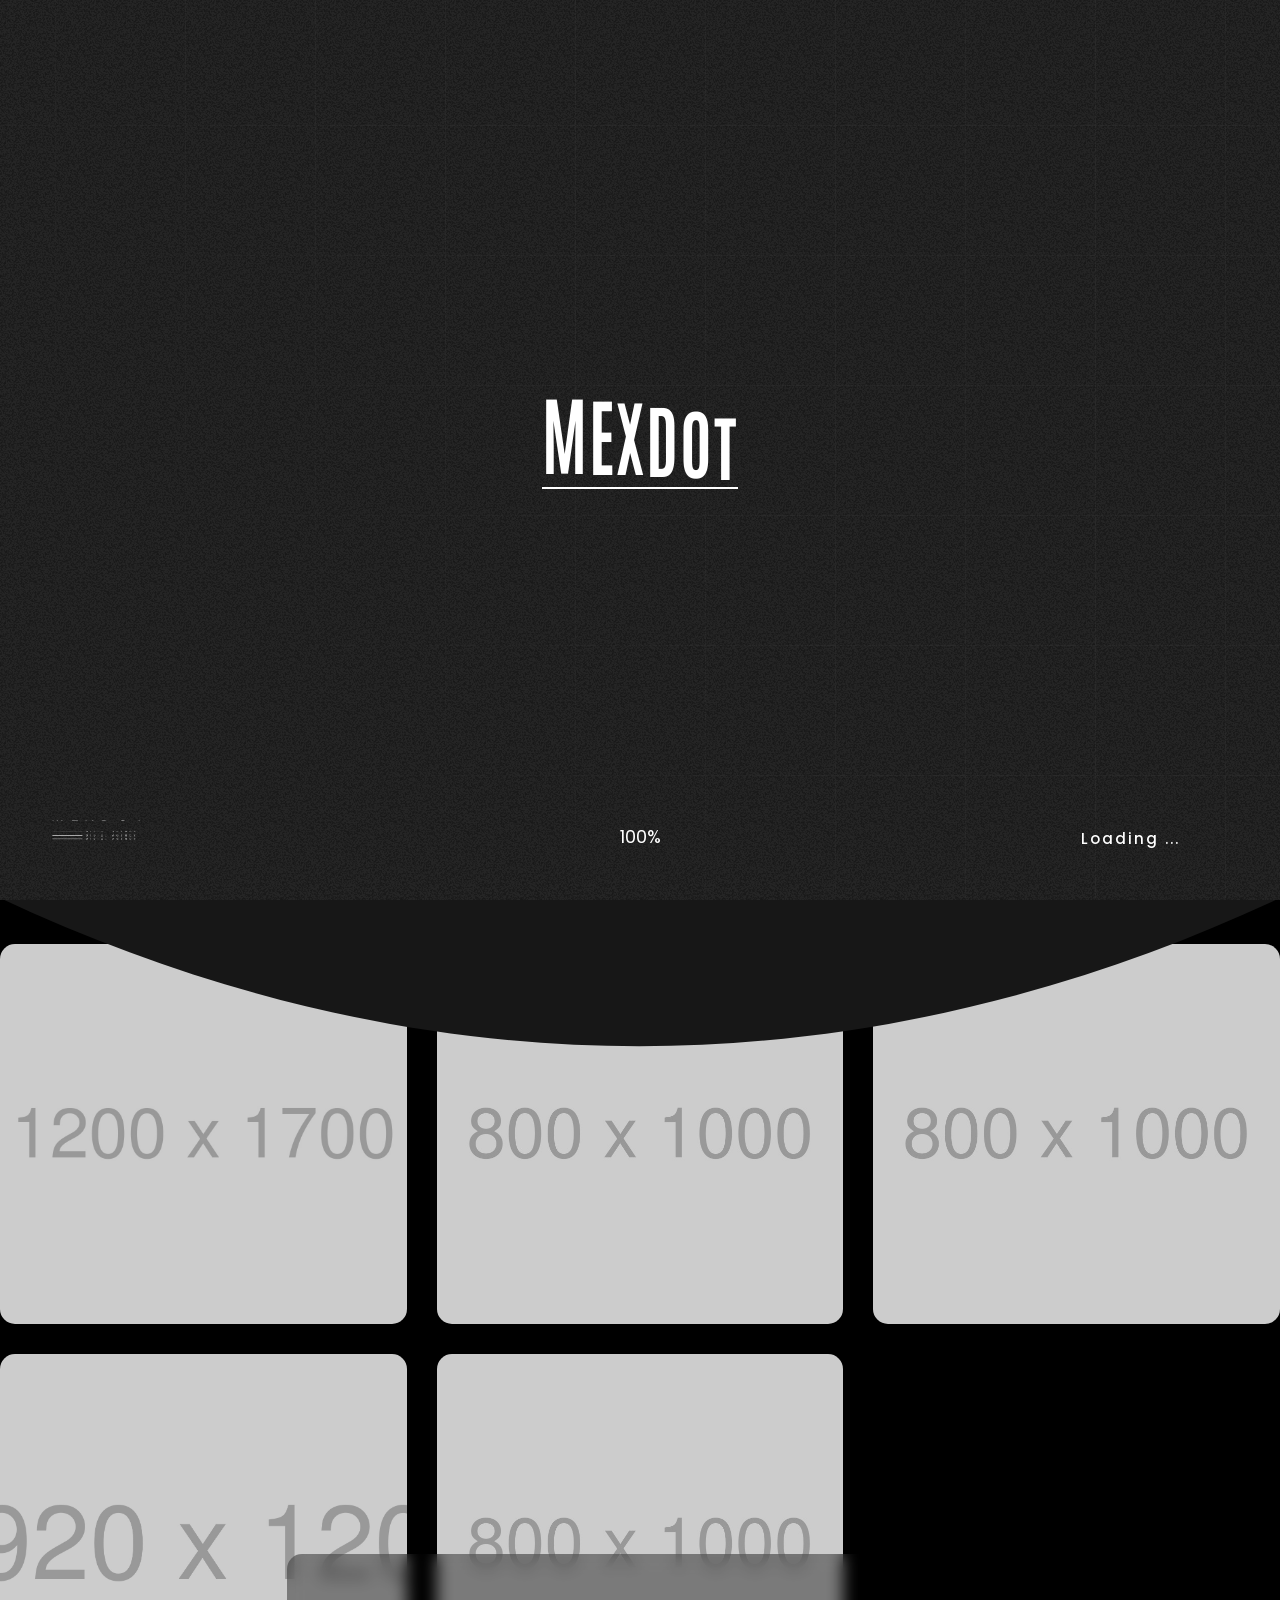
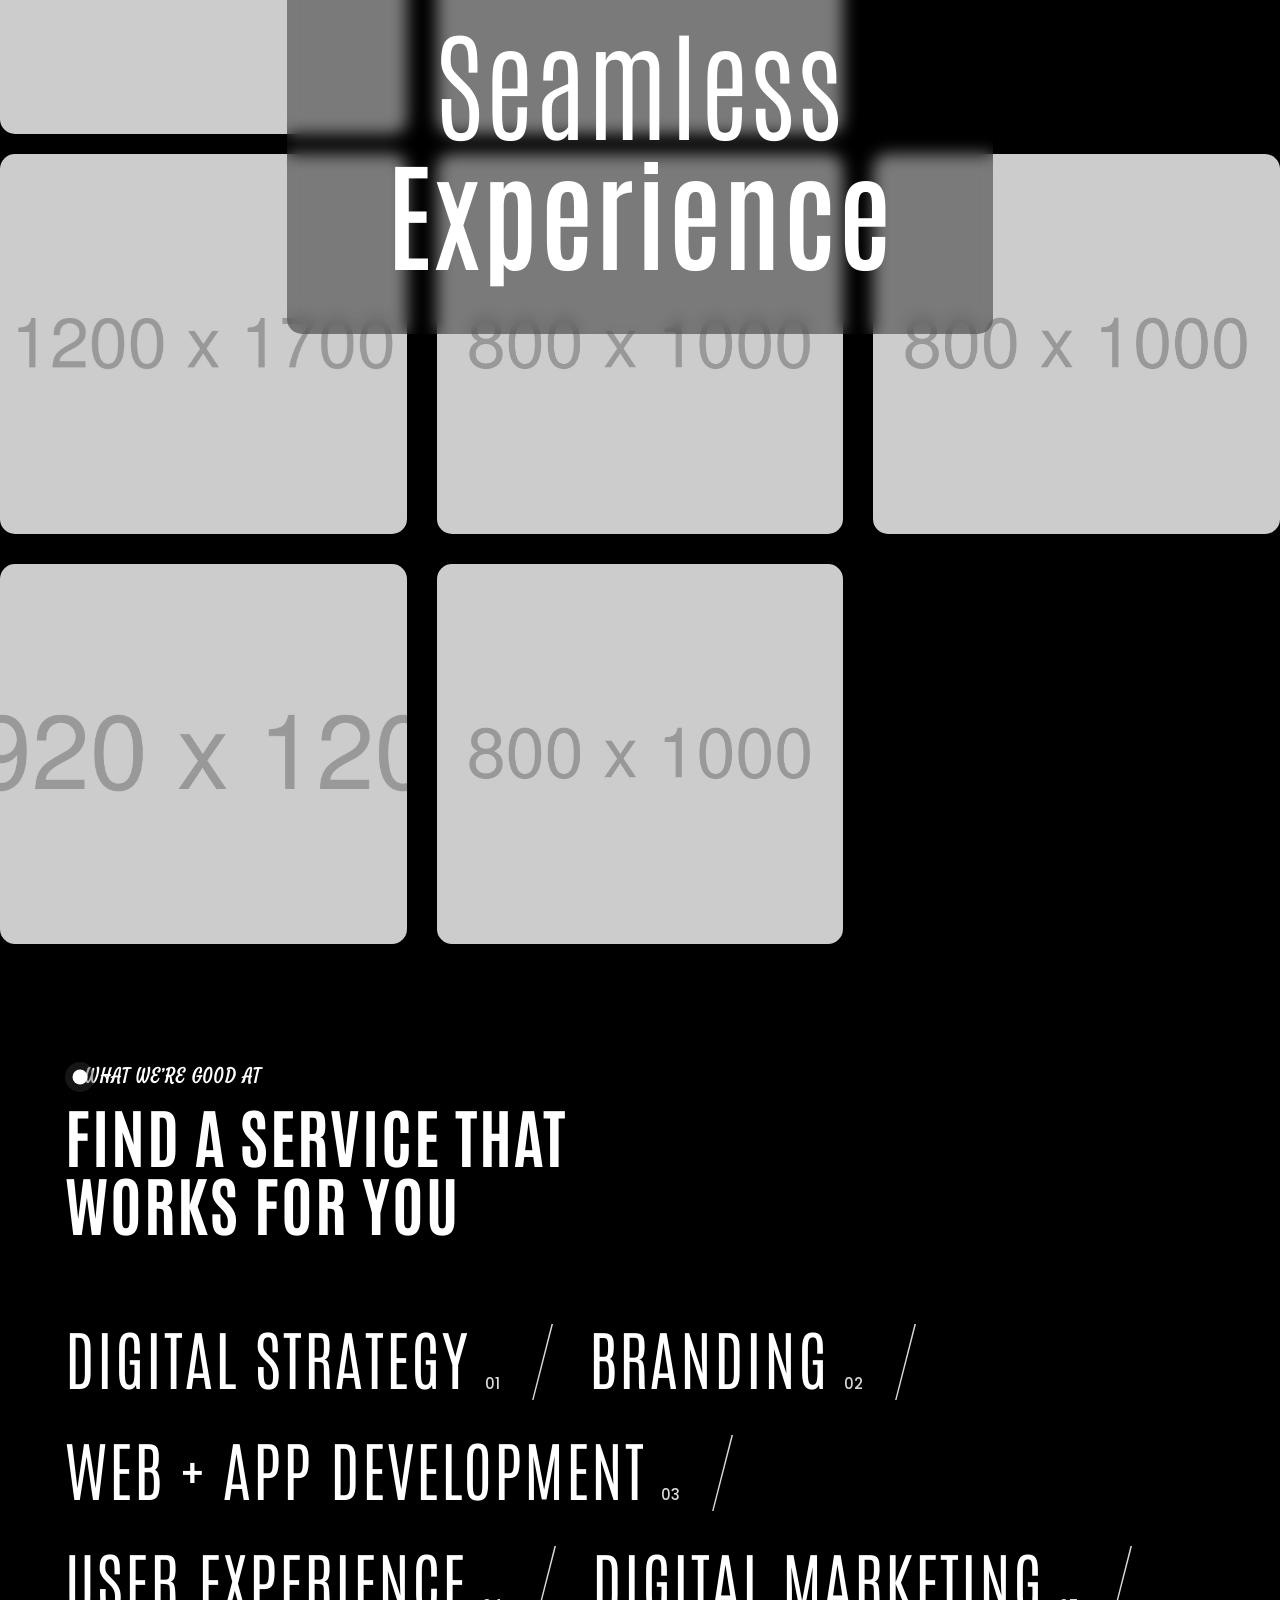
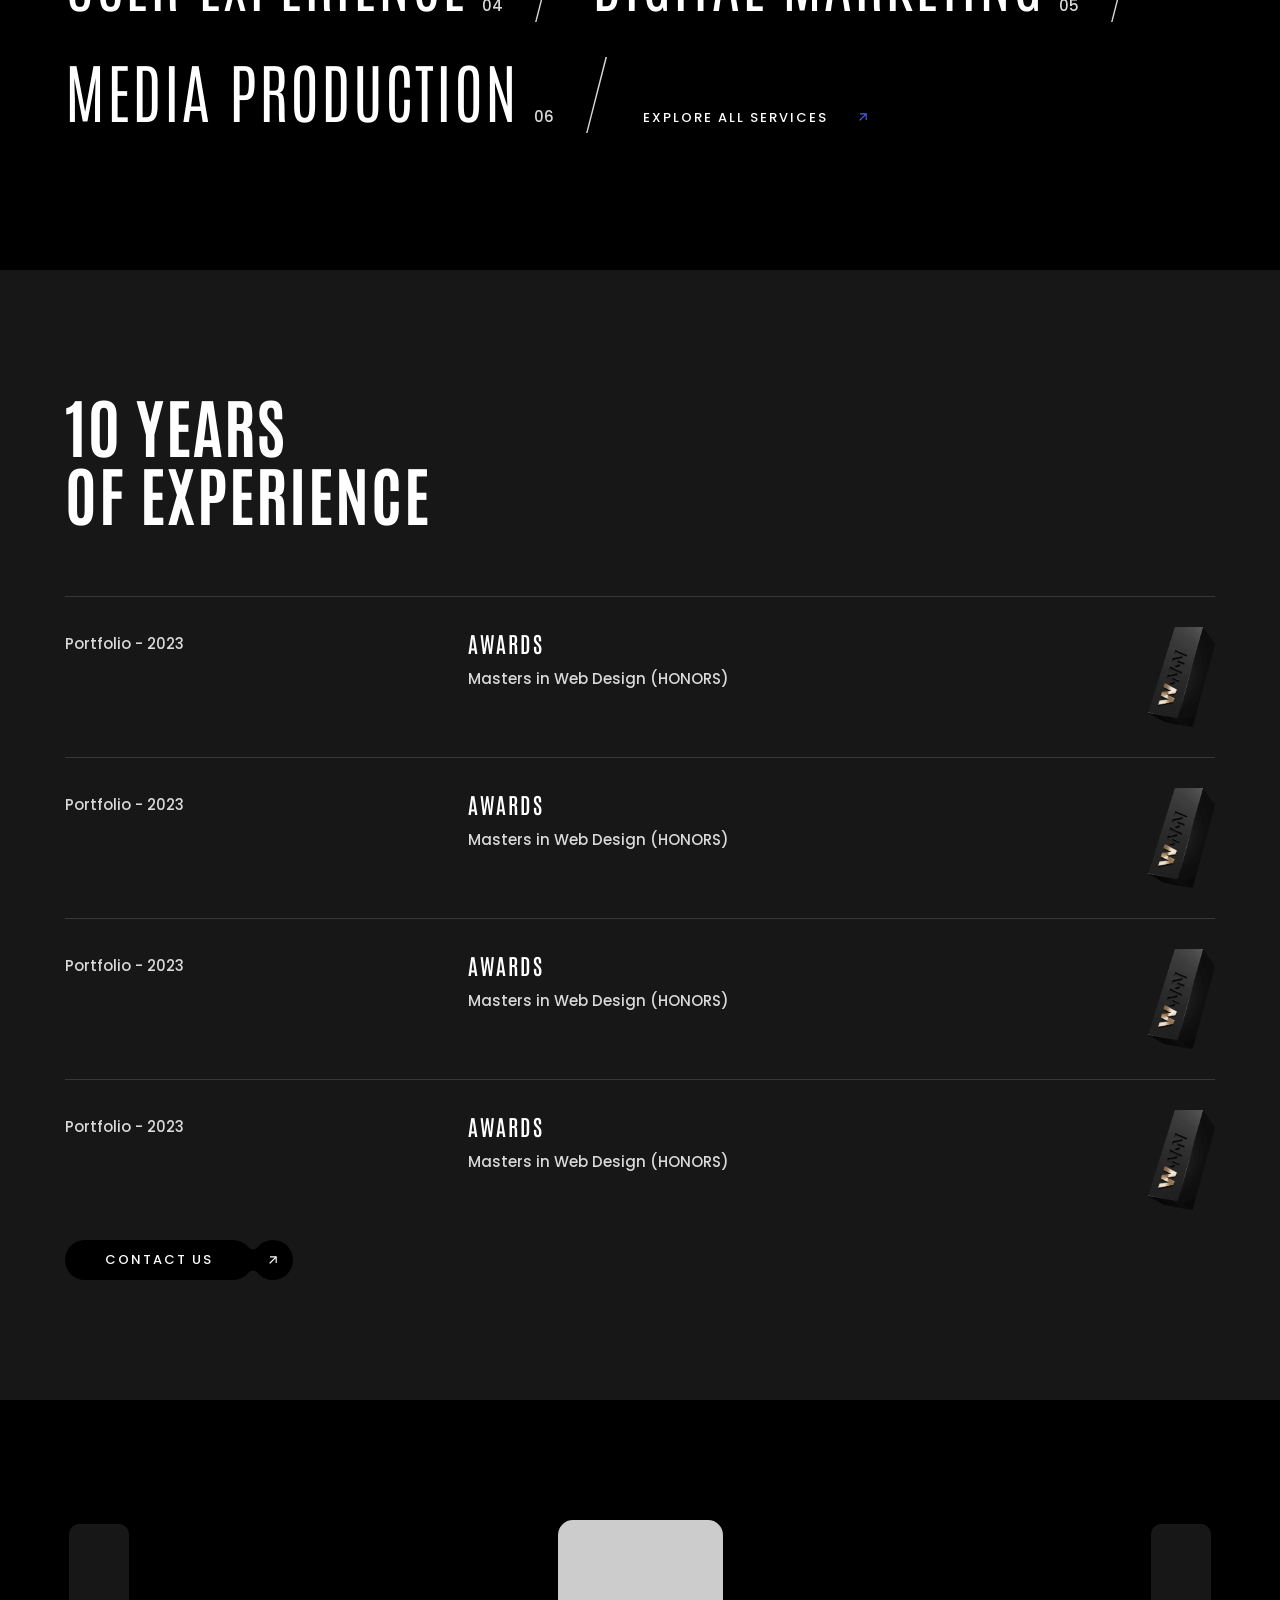
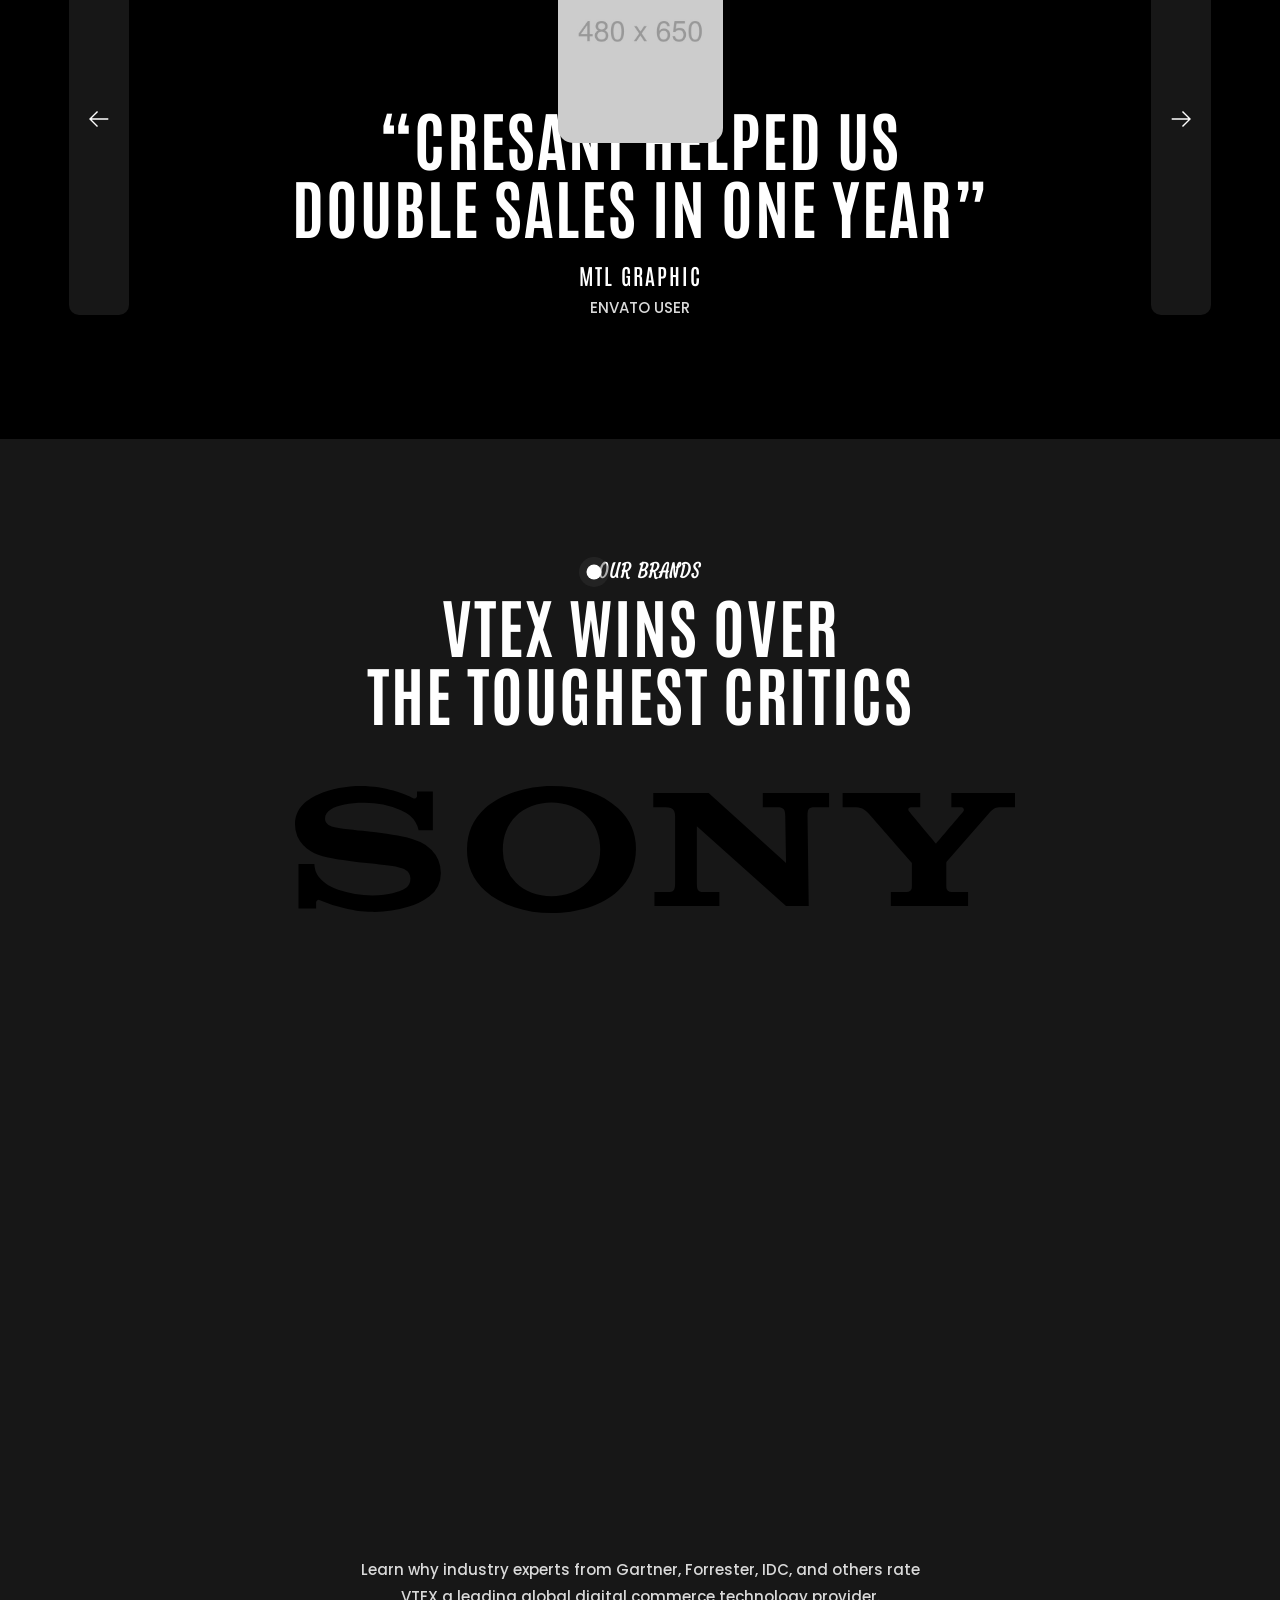
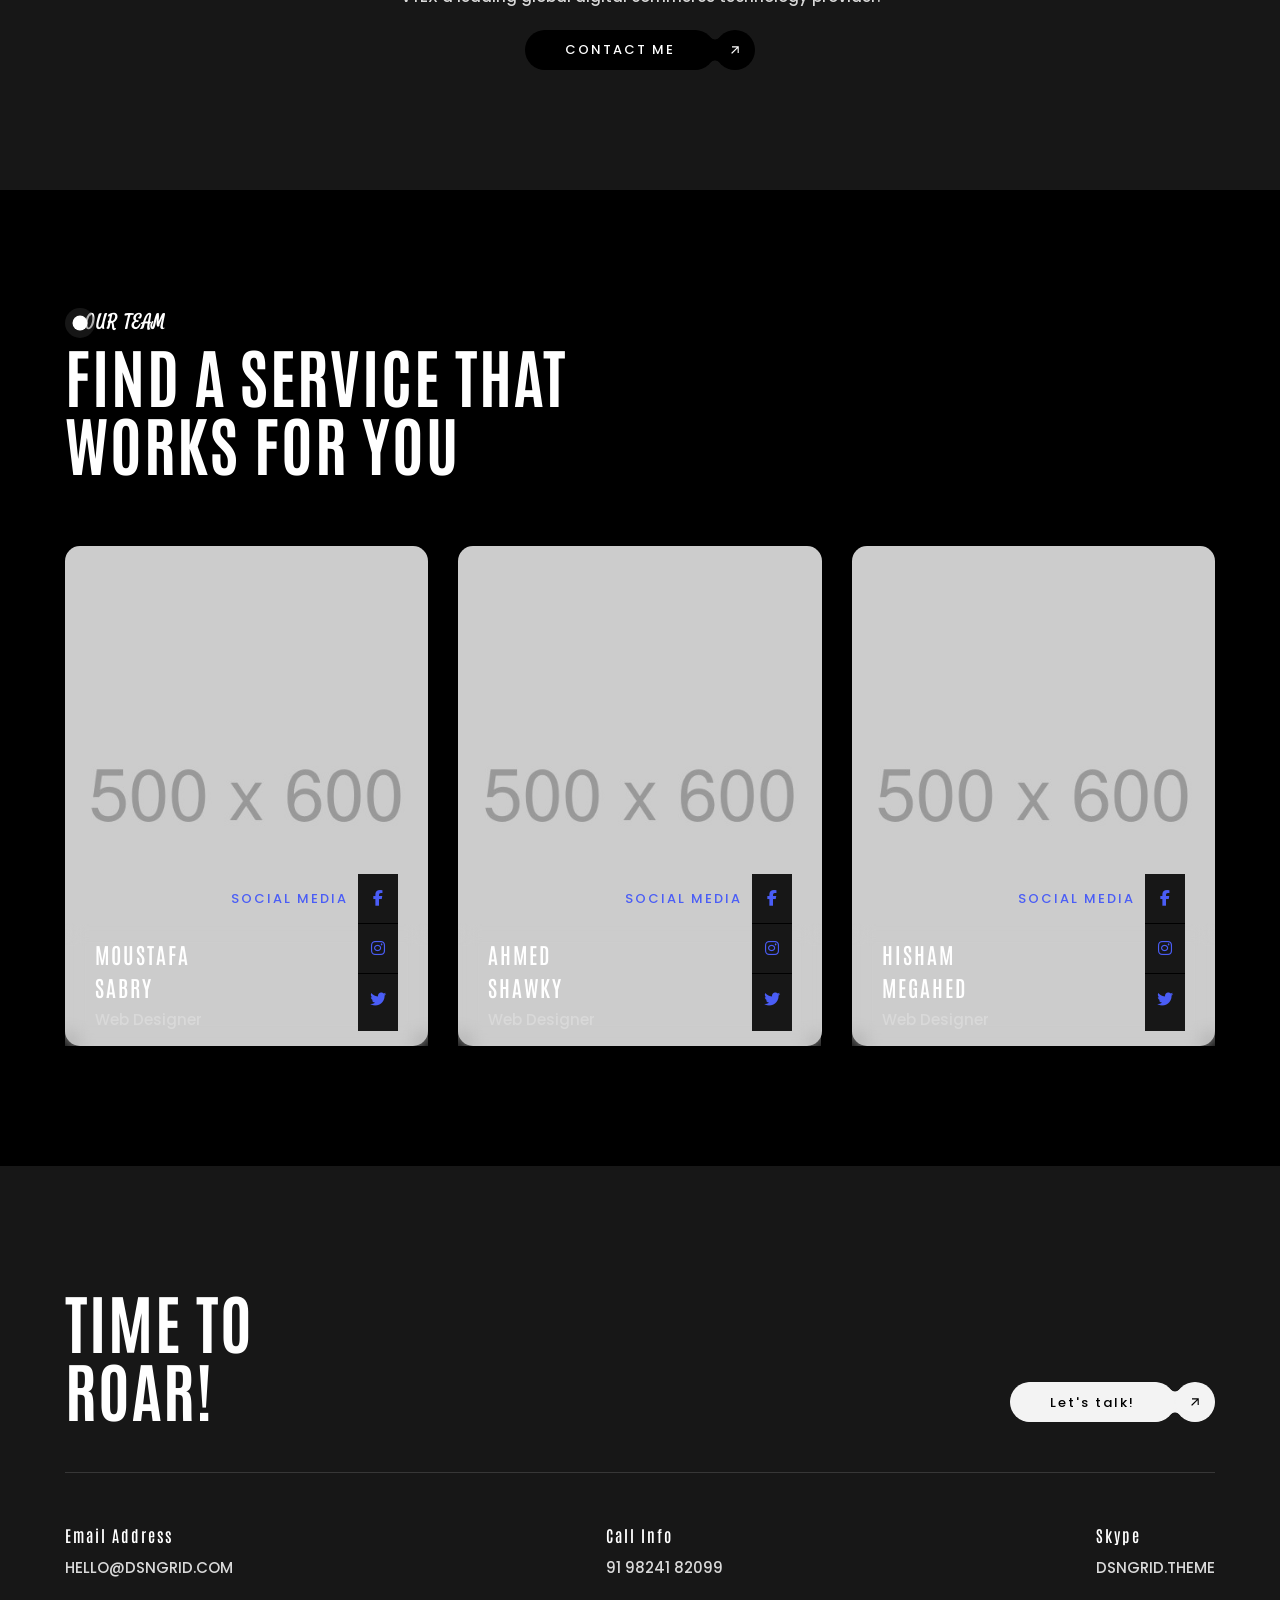
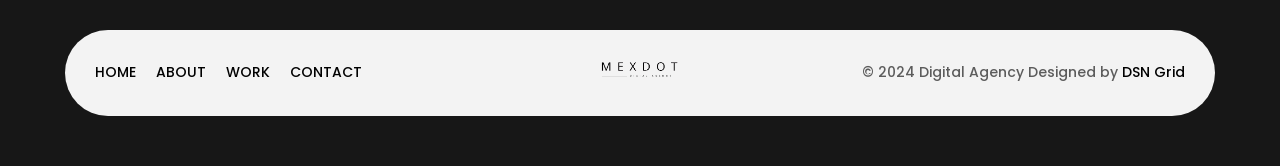
<file: about.html>
<!doctype html>
<html class="no-js" lang="">

<head>
    <meta charset="utf-8">
    <meta name="description" content="">
    <meta name="viewport" content="width=device-width, initial-scale=1">

    <link href="https://fonts.googleapis.com/css2?family=Poppins:wght@100;200;400;500&amp;display=swap"
        rel="stylesheet">
    <link href="https://fonts.googleapis.com/css2?family=Antonio:wght@100..700&display=swap" rel="stylesheet">
    <link href="https://fonts.googleapis.com/css2?family=Satisfy&display=swap" rel="stylesheet">
    <link rel="icon" href="assets/img/logo-32x32.png" sizes="32x32" />
    <link rel="icon" href="assets/img/logo-192x192.png" sizes="192x192" />

    <title>MexDot - Ajax Portfolio Showcase HTML Template</title>

    <link href="assets/css/plugins.css" rel="stylesheet" />
    <link rel="stylesheet" href="assets/css/style.css">
</head>

<body class="v-dark dsn-ajax">

    <div id="dsn_preloader" class="preloader">

        <div class="dsnload p-absolute">
            <span class="dsnload__row">
                <span class="dsnload__img">
                <img src="assets/img/logo-light.png" class="logo-dark" alt="mexdot" decoding="async" loading="lazy"/>
                <img src="assets/img/logo.png" class="logo-light" alt="mexdot" decoding="async" loading="lazy"/>
                </span>
            </span>
            <span class="dsnload__row dsnload__row--sibling">
                <span class="dsnload__img">
                     <img src="assets/img/logo-light.png" class="logo-dark" alt="mexdot" decoding="async" loading="lazy"/>
                <img src="assets/img/logo.png" class="logo-light" alt="mexdot" decoding="async" loading="lazy"/>
                </span>
            </span>
            <span class="dsnload__row dsnload__row--sibling">
                <span class="dsnload__img">
                    <img src="assets/img/logo-light.png" class="logo-dark" alt="mexdot" decoding="async" loading="lazy"/>
                <img src="assets/img/logo.png" class="logo-light" alt="mexdot" decoding="async" loading="lazy"/>
                </span>
            </span>
            <span class="dsnload__row dsnload__row--sibling">
                <span class="dsnload__img">
                   <img src="assets/img/logo-light.png" class="logo-dark" alt="mexdot" decoding="async" loading="lazy"/>
                <img src="assets/img/logo.png" class="logo-light" alt="mexdot" decoding="async" loading="lazy"/>
                </span>
            </span>
    
    
        </div>


        <div class="logo-box v-middle">
            <h3 class="title text-upper">mexdot</h3>
        </div>

        <div class="loading-count">
            <p>0</p>
        </div>
    
        <span class="loading-text text-uppercase mt-30 dsn-container">Loading ...</span>
        <div class="bg-load background-section d-flex align-items-end dsn-bg-pattern bg-offset bg-square">
            <svg class="dsn-separator-bottom dsn-icon-assistant-color" width="100%" height="100%" viewBox="0 0 100 10"
                 preserveAspectRatio="none">
                <path class="path-anim separator__path" data-dsn-to="M 0 0 C 40 0 55 0 100 0 L 0 0 Z"
                      vector-effect="non-scaling-stroke" d="M 0 0 C 40 16 75 10 100 0 L 0 0 Z"></path>
            </svg>
        </div>
    
    </div>
    
    <svg width="0" height="0" class="p-absolute hidden">
        <defs>
            <filter id="buttonFilter">
                <feGaussianBlur in="SourceGraphic" stdDeviation="5" result="blur">
                </feGaussianBlur>
                <feColorMatrix in="blur" mode="matrix" values="1 0 0 0 0  0 1 0 0 0  0 0 1 0 0  0 0 0 19 -9"
                    result="buttonFilter"></feColorMatrix>
                <feComposite in="SourceGraphic" in2="buttonFilter" operator="atop">
                </feComposite>
                <feBlend in="SourceGraphic" in2="buttonFilter"></feBlend>
            </filter>
        </defs>
    </svg>

    <main id="main_root" class="main-root">

        <!-- ========== Menu ========== -->
        <header id="site_menu_header" class="site-header d-none">
            <div class="main-logo">
                <a href="index.html" data-dsn-text="mexdot" class="custom-logo-link main-brand effect-ajax" rel="home"
                    aria-current="page">
                    <img src="assets/img/logo-light.png" class="custom-logo logo-light" alt="mexdot" />
                    <img src="assets/img/logo.png" class="custom-logo logo-dark" alt="mexdot" />
                </a>
            </div>
            <nav class="main-navigation ">
                <div class="menu-cover-title header-container dsn-container">MENU</div>
                <ul id="dsn-primary-list" class="primary-nav h2">
                    <li class="nav-item has-sub-menu">
                        <a title="Home" href="#0">
                            <span class="overflow ">Home</span>
                        </a>
                        <ul class="nav-item">
                            <li class="dsn-back">
                                <span>
                                    <svg xmlns="http://www.w3.org/2000/svg" x="0px" y="0px" width="30px"
                                        viewBox="0 0 400.004 400.004" xml:space="preserve">
                                        <g>
                                            <path
                                                d="M382.688,182.686H59.116l77.209-77.214c6.764-6.76,6.764-17.726,0-24.485c-6.764-6.764-17.73-6.764-24.484,0L5.073,187.757 c-6.764,6.76-6.764,17.727,0,24.485l106.768,106.775c3.381,3.383,7.812,5.072,12.242,5.072c4.43,0,8.861-1.689,12.242-5.072 c6.764-6.76,6.764-17.726,0-24.484l-77.209-77.218h323.572c9.562,0,17.316-7.753,17.316-17.315 C400.004,190.438,392.251,182.686,382.688,182.686z" />
                                        </g>
                                    </svg>
                                    <span class="text-toggle-back">
                                        <span class="text-name">Home</span>
                                        <span class="text-back">Back</span>
                                    </span>
                                </span>
                            </li>
                            <li class="nav-item ">
                                <a title="Home" href="index.html">
                                    <span class="overflow">Main Demo</span>
                                </a>
                            </li>
                            <li class="nav-item ">
                                <a title="Corporate" href="corporate.html" data-dsn-text="Corporate">
                                    <span class="overflow">Corporate</span>
                                </a>
                            </li>
                            <li class="nav-item ">
                                <a title="Architecture" href="architecture.html" data-dsn-text="Architecture">
                                    <span class="overflow">Architecture</span>
                                </a>
                            </li>
                            <li class="nav-item ">
                                <a title="Creative" href="creative.html" data-dsn-text="Creative">
                                    <span class="overflow">Creative</span>
                                </a>
                            </li>
                            <li class="nav-item ">
                                <a title="Photographer" href="photography.html" data-dsn-text="Photographer">
                                    <span class="overflow">Photographer</span>
                                </a>
                            </li>
                            <li class="nav-item ">
                                <a title="Freelancer" href="freelancer.html" data-dsn-text="Freelancer">
                                    <span class="overflow">Freelancer</span>
                                </a>
                            </li>
                            <li class="nav-item ">
                                <a title="Personal" href="personal.html" data-dsn-text="Personal">
                                    <span class="overflow">Personal</span>
                                </a>
                            </li>
                        </ul>
                    </li>

                    <li class="nav-item has-sub-menu">
                        <a title="Home" href="#0">
                            <span class="overflow ">Portfolio</span>
                        </a>
                        <ul class="nav-item">
                            <li class="dsn-back">
                                <span>
                                    <svg xmlns="http://www.w3.org/2000/svg" x="0px" y="0px" width="30px"
                                        viewBox="0 0 400.004 400.004" xml:space="preserve">
                                        <g>
                                            <path
                                                d="M382.688,182.686H59.116l77.209-77.214c6.764-6.76,6.764-17.726,0-24.485c-6.764-6.764-17.73-6.764-24.484,0L5.073,187.757 c-6.764,6.76-6.764,17.727,0,24.485l106.768,106.775c3.381,3.383,7.812,5.072,12.242,5.072c4.43,0,8.861-1.689,12.242-5.072 c6.764-6.76,6.764-17.726,0-24.484l-77.209-77.218h323.572c9.562,0,17.316-7.753,17.316-17.315 C400.004,190.438,392.251,182.686,382.688,182.686z" />
                                        </g>
                                    </svg>
                                    <span class="text-toggle-back">
                                        <span class="text-name">Portfolio</span>
                                        <span class="text-back">Back</span>
                                    </span>
                                </span>
                            </li>

                            <li class="nav-item has-sub-menu">
                                <a title="Card" href="#0" data-dsn-text="Portfolio">
                                    <span class="overflow">Card</span>
                                </a>
                                <ul class="nav-item">
                                    <li class="dsn-back">
                                        <span>
                                            <svg xmlns="http://www.w3.org/2000/svg" x="0px" y="0px" width="30px"
                                                viewBox="0 0 400.004 400.004" xml:space="preserve">
                                                <g>
                                                    <path
                                                        d="M382.688,182.686H59.116l77.209-77.214c6.764-6.76,6.764-17.726,0-24.485c-6.764-6.764-17.73-6.764-24.484,0L5.073,187.757 c-6.764,6.76-6.764,17.727,0,24.485l106.768,106.775c3.381,3.383,7.812,5.072,12.242,5.072c4.43,0,8.861-1.689,12.242-5.072 c6.764-6.76,6.764-17.726,0-24.484l-77.209-77.218h323.572c9.562,0,17.316-7.753,17.316-17.315 C400.004,190.438,392.251,182.686,382.688,182.686z" />
                                                </g>
                                            </svg>
                                            <span class="text-toggle-back">
                                                <span class="text-name">Card</span>
                                                <span class="text-back">Back</span>
                                            </span>
                                        </span>
                                    </li>
                                    <li class="nav-item ">
                                        <a title="Card 2 columns" href="work.html" data-dsn-text="Our Portfolio">
                                            <span class="overflow">2 columns</span>
                                        </a>
                                    </li>
                                    <li class="nav-item ">
                                        <a title="Card 2 columns" href="work-3.html" data-dsn-text="Our Portfolio">
                                            <span class="overflow">2 columns Style 2</span>
                                        </a>
                                    </li>
                                </ul>
                            </li>

                            <li class="nav-item has-sub-menu">
                                <a title=">Work massonary" href="#0" data-dsn-text="Portfolio">
                                    <span class="overflow">massonary</span>
                                </a>
                                <ul class="nav-item">
                                    <li class="dsn-back">
                                        <span>
                                            <svg xmlns="http://www.w3.org/2000/svg" x="0px" y="0px" width="30px"
                                                viewBox="0 0 400.004 400.004" xml:space="preserve">
                                                <g>
                                                    <path
                                                        d="M382.688,182.686H59.116l77.209-77.214c6.764-6.76,6.764-17.726,0-24.485c-6.764-6.764-17.73-6.764-24.484,0L5.073,187.757 c-6.764,6.76-6.764,17.727,0,24.485l106.768,106.775c3.381,3.383,7.812,5.072,12.242,5.072c4.43,0,8.861-1.689,12.242-5.072 c6.764-6.76,6.764-17.726,0-24.484l-77.209-77.218h323.572c9.562,0,17.316-7.753,17.316-17.315 C400.004,190.438,392.251,182.686,382.688,182.686z" />
                                                </g>
                                            </svg>
                                            <span class="text-toggle-back">
                                                <span class="text-name">Massonary</span>
                                                <span class="text-back">Back</span>
                                            </span>
                                        </span>
                                    </li>
                                    <li class="nav-item ">
                                        <a title="Massonary 2 columns" href="work-5.html" data-dsn-text="Our Portfolio">
                                            <span class="overflow">Massonary 2 columns</span>
                                        </a>
                                    </li>
                                    <li class="nav-item ">
                                        <a title="Massonary 3 columns" href="work-4.html" data-dsn-text="Our Portfolio">
                                            <span class="overflow">Massonary 3 columns</span>
                                        </a>
                                    </li>

                                </ul>
                            </li>

                            <li class="nav-item">
                                <a title="Hover" href="work-hover.html" data-dsn-text="Portfolio">
                                    <span class="overflow">Hover</span>
                                </a>
                            </li>

                            <li class="nav-item">
                                <a title="horizontal Scroll" href="work-horizontal-scroll.html"
                                    data-dsn-text="Portfolio">
                                    <span class="overflow">horizontal Scroll</span>
                                </a>
                            </li>

                            <li class="nav-item">
                                <a title="Carousel" href="work-2.html" data-dsn-text="Portfolio">
                                    <span class="overflow">Carousel</span>
                                </a>
                            </li>
                        </ul>
                    </li>

                    <li class="nav-item has-sub-menu">
                        <a title="Home" href="#0">
                            <span class="overflow ">Works</span>
                        </a>
                        <ul class="nav-item">
                            <li class="dsn-back">
                                <span>
                                    <svg xmlns="http://www.w3.org/2000/svg" x="0px" y="0px" width="30px"
                                        viewBox="0 0 400.004 400.004" xml:space="preserve">
                                        <g>
                                            <path
                                                d="M382.688,182.686H59.116l77.209-77.214c6.764-6.76,6.764-17.726,0-24.485c-6.764-6.764-17.73-6.764-24.484,0L5.073,187.757 c-6.764,6.76-6.764,17.727,0,24.485l106.768,106.775c3.381,3.383,7.812,5.072,12.242,5.072c4.43,0,8.861-1.689,12.242-5.072 c6.764-6.76,6.764-17.726,0-24.484l-77.209-77.218h323.572c9.562,0,17.316-7.753,17.316-17.315 C400.004,190.438,392.251,182.686,382.688,182.686z" />
                                        </g>
                                    </svg>
                                    <span class="text-toggle-back">
                                        <span class="text-name">Works</span>
                                        <span class="text-back">Back</span>
                                    </span>
                                </span>
                            </li>
                            <li class="nav-item ">
                                <a title="Binge x The Iconic" href="project-1.html" data-dsn-text="Binge x The Iconic">
                                    <span class="overflow">Binge x The Iconic</span>
                                </a>
                            </li>
                            <li class="nav-item ">
                                <a title="Me Myself and i" href="project-2.html" data-dsn-text="Me Myself and i">
                                    <span class="overflow">Me Myself and i</span>
                                </a>
                            </li>
                            <li class="nav-item ">
                                <a title="YOUR DREAM CAR" href="project-3.html" data-dsn-text="YOUR DREAM CAR">
                                    <span class="overflow">YOUR DREAM CAR</span>
                                </a>
                            </li>
                            <li class="nav-item ">
                                <a title="The Hills - Nissan" href="project-4.html" data-dsn-text="The Hills - Nissan">
                                    <span class="overflow">The Hills - Nissan</span>
                                </a>
                            </li>
                            <li class="nav-item ">
                                <a title="Church Copenhagen Denmark" href="project-5.html" data-dsn-text="Church Copenhagen Denmark">
                                    <span class="overflow">Church Copenhagen Denmark</span>
                                </a>
                            </li>
                            <li class="nav-item ">
                                <a title="LOST RENDER" href="project-6.html" data-dsn-text="LOST RENDER">
                                    <span class="overflow">LOST RENDER</span>
                                </a>
                            </li>

                            <li class="nav-item ">
                                <a title="Samokat office" href="project-7.html" data-dsn-text="Samokat office">
                                    <span class="overflow">Samokat office</span>
                                </a>
                            </li>
                        </ul>
                    </li>

                    <li class="nav-item ">
                        <a title="About" href="about.html">
                            <span class="overflow">About</span>
                        </a>
                    </li>
                    <li class="nav-item ">
                        <a title="Contact" href="contact.html">
                            <span class="overflow">Contact</span>
                        </a>
                    </li>
                </ul>

                <div class="container-content  d-flex flex-column justify-content-center section-margin">
                    <div class="nav__info">
                        <div class="nav-content">
                            <h5 class="sm-title-block mb-10">Studio</h5>
                            26-30 New Damietta
                            El-Mahalla El-Kubra, SK1 66LM

                        </div>
                        <div class="nav-content mt-30">
                            <h5 class="sm-title-block mb-10">Contact</h5>
                            <p class="links over-hidden mb-1">
                                <a class="link-hover d-block" href="tel:00201004392260"
                                    data-hover-text="+00 (2)012 3321">+00
                                    (2)01004392260</a>
                                <a class="link-hover" href="tel:00201024552406" data-hover-text="+00 (2)012 3321">+00
                                    (2)01024552406</a>
                            </p>
                            <p class="links over-hidden"><a class="link-hover" href="mailto:info@dsngrid.com"
                                    data-hover-text="info@dsngrid.com">info@dsngrid.com</a></p>

                        </div>
                    </div>
                    <div class="nav-social nav-content mt-30">
                        <div class="nav-social-inner p-relative">
                            <h5 class="sm-title-block mb-10">Follow us</h5>
                            <ul style="--dsn-li-name: dsn6;">
                                <li style="--dsn-li-index: 0;"><a href="#0" target="_blank"
                                        rel="nofollow noopener noreferrer">Dribbble.</a></li>
                                <li style="--dsn-li-index: 1;"><a href="#0" target="_blank"
                                        rel="nofollow noopener noreferrer">Behance.</a></li>
                                <li style="--dsn-li-index: 2;"><a href="#0" target="_blank"
                                        rel="nofollow noopener noreferrer">Linkedin.</a></li>
                                <li style="--dsn-li-index: 3;"><a href="#0" target="_blank"
                                        rel="nofollow noopener noreferrer">Twitter.</a></li>
                            </ul>
                        </div>
                    </div>
                </div>
            </nav>
            <div id="navbar_toggle" class="navbar-toggle">
                <div class="toggle-icon">
                    <div class="toggle-line"></div>
                    <div class="toggle-line"></div>
                    <div class="toggle-line"></div>
                </div>
                <div class="toggle-text">
                    <div class="text-menu">Menu</div>
                    <div class="text-open">Open</div>
                    <div class="text-close">Close</div>
                </div>
            </div>
            <div class="bg-load background-main"></div>

            <svg width="100%" height="100%" viewBox="0 0 100 100" preserveAspectRatio="none"
                class="bg-load dsn-svg-transition">
                <path vector-effect="non-scaling-stroke" d="M 0 100 V 100 Q 50 100 100 100 V 100 z" />
            </svg>

        </header>
        <!-- ========== End Menu ========== -->

        <div id="dsn-scrollbar">

            <!-- ========== Header ========== -->
            <header id="dsn_header" class="p-relative header-normal section-padding dsn-header-animation">
                <div class="bg-pattarn p-absolute left-0 bottom-0 opacity-5 ">
                    <div class="p-relative"
                        data-dsn-animation='{"to":{"y":"20%","rotate":10},"responsive":["tablet","desktop"]}'>
                        <img src="assets/img/bg-pattern-02.svg" alt="">

                    </div>
                </div>
                <div class="p-relative container dsn-hero-parallax-title">
                    <div class="p-relative mexdot-box d-flex flex-column justify-content-center background-inner">
                        <div class="box-content d-grid grid-1-half z-index-1">

                            <h2 class="title text-upper text-right">WE OBSESSIVELY CREATE
                                LEARN AND GROW
                                COMPANIES AS
                                A TEAM</h2>
                            <div class="">
                                <h5 class="sub-heading">The Studio</h5>
                                <p class="description-box max-w350 mt-15">WE ROAR WITH SUCCESS, DELIVERING THE
                                    TRIONN®
                                    THROUGH VERSATILE DESIGN, BRANDING AND THE LATEST
                                    TECH DEVELOPMENT TO COMPANIES.</p>
                            </div>
                        </div>
                    </div>
                </div>

            </header>
            <!-- ========== End Header ========== -->

            <div id="page_wrapper" class="wrapper">
                <!-- ========== Award Scroll Right ========== -->
                <div class="img-under-header p-relative">
                    <div class="dsn-marque p-relative h-100 over-hidden">
                        <div class="dsn-grid-layout  dsn-grid section-image section-move-image use-horizontal-scroll-image"
                            data-dsn-option='{"speed":1,"start":"100%","end":"0%","pin":false}'>
                            <div class="grid-item">
                                <div class="image-item h-100">
                                    <img class="cover-bg-img has-border-radius" src="assets/img/img-arc1.jpg" alt="">
                                </div>
                            </div>

                            <div class="grid-item">
                                <div class="image-item h-100">
                                    <img class="cover-bg-img has-border-radius" src="assets/img/img-arc2.jpg" alt="">
                                </div>
                            </div>

                            <div class="grid-item">
                                <div class="image-item h-100">
                                    <img class="cover-bg-img has-border-radius" src="assets/img/img-arc3.jpg" alt="">
                                </div>
                            </div>

                            <div class="grid-item">
                                <div class="image-item h-100">
                                    <img class="cover-bg-img has-border-radius" src="assets/img/img-arc4.jpg" alt="">
                                </div>
                            </div>

                            <div class="grid-item">
                                <div class="image-item h-100">
                                    <img class="cover-bg-img has-border-radius" src="assets/img/img-arc2.jpg" alt="">
                                </div>
                            </div>

                        </div>
                    </div>

                    <div class="dsn-marque p-relative h-100 over-hidden mt-20">
                        <div class="dsn-grid-layout  dsn-grid section-image section-move-image use-horizontal-scroll-image move-left"
                            data-dsn-option='{"speed":1,"start":"100%","end":"0%","pin":false}'>
                            <div class="grid-item">
                                <div class="image-item h-100">
                                    <img class="cover-bg-img has-border-radius" src="assets/img/img-arc1.jpg" alt="">
                                </div>
                            </div>

                            <div class="grid-item">
                                <div class="image-item h-100">
                                    <img class="cover-bg-img has-border-radius" src="assets/img/img-arc2.jpg" alt="">
                                </div>
                            </div>

                            <div class="grid-item">
                                <div class="image-item h-100">
                                    <img class="cover-bg-img has-border-radius" src="assets/img/img-arc3.jpg" alt="">
                                </div>
                            </div>

                            <div class="grid-item">
                                <div class="image-item h-100">
                                    <img class="cover-bg-img has-border-radius" src="assets/img/img-arc4.jpg" alt="">
                                </div>
                            </div>

                            <div class="grid-item">
                                <div class="image-item h-100">
                                    <img class="cover-bg-img has-border-radius" src="assets/img/img-arc3.jpg" alt="">
                                </div>
                            </div>

                        </div>
                    </div>

                    <div
                        class=" over-hidden box-text has-border-radius v-middle d-flex align-items-center justify-content-center text-center dsn-fill">
                        <h2 class="title-lg"><span class="fw-200">Seamless</span> <br> Experience</h2>
                    </div>
                </div>
                <!-- ========== End Award Scroll Right========== -->


                <!-- ========== Service========== -->
                <section class="services-lest-hover not-filter dsn-filter p-relative section-margin">
                    <div class="container">
                        <div class="section-title mb-70 d-flex flex-column">
                            <span class="sub-heading mb-10 dsn-fill">What we’re good at</span>

                            <h2 class="title dsn-fill">Find a
                                service That<br>
                                works for you</h2>
                        </div>
                    </div>
                    <div class="container">
                        <div class="dsn-cards">
                            <div class="dsn-posts dsn-style-hover-list dsn-layout-fade-up" data-dsn-fx="2">
                                <div class="item d-flex p-relative box-hover-image dsn-style-hover dsn-up"
                                    data-img="assets/img/services/1.jpg">
                                    <h2 class="title"><a href="#" class="effect-ajax">Digital Strategy</a></h2>
                                    <span class="number">01</span>
                                </div>

                                <div class="item d-flex p-relative box-hover-image dsn-style-hover dsn-up"
                                    data-img="assets/img/services/2.jpg">
                                    <h2 class="title"><a href="#" class="effect-ajax">Branding</a></h2>
                                    <span class="number">02</span>
                                </div>

                                <div class="item d-flex p-relative box-hover-image dsn-style-hover dsn-up"
                                    data-img="assets/img/services/3.jpg">
                                    <h2 class="title"><a href="#" class="effect-ajax">Web + App Development</a></h2>
                                    <span class="number">03</span>
                                </div>

                                <div class="item d-flex p-relative box-hover-image dsn-style-hover dsn-up"
                                    data-img="assets/img/services/4.jpg">
                                    <h2 class="title"><a href="#" class="effect-ajax">User Experience</a></h2>
                                    <span class="number">04</span>
                                </div>

                                <div class="item d-flex p-relative box-hover-image dsn-style-hover dsn-up"
                                    data-img="assets/img/services/5.jpg">
                                    <h2 class="title"><a href="#" class="effect-ajax">Digital Marketing</a></h2>
                                    <span class="number">05</span>
                                </div>

                                <div class="item d-flex p-relative box-hover-image dsn-style-hover dsn-up"
                                    data-img="assets/img/services/6.jpg">
                                    <h2 class="title"><a href="#" class="effect-ajax">Media Production</a></h2>
                                    <span class="number">06</span>
                                </div>

                                <div class="dsn-up d-inline-flex">
                                    <div class="dsn-btn dsn-btn-shape  d-flex no-padding text-upper">

                                        <a class="button" href="#">
                                            <span class="title-btn p-relative  z-index-1"
                                                data-animate-text="Explore All Services">
                                                <span>Explore All Services</span>
                                            </span>
                                        </a>

                                        <span class="icon background-main theme-color">
                                            <svg xmlns="http://www.w3.org/2000/svg" viewBox="0 0 384 512">
                                                <path
                                                    d="M328 96h24v288h-48V177.9L81 401l-17 17-33.9-34 17-17 223-223H64V96h264z">
                                                </path>
                                            </svg>
                                        </span>

                                    </div>
                                </div>

                            </div>
                        </div>
                    </div>
                </section>
                <!-- ========== End Service========== -->


                <!-- ========== award========== -->
                <section class="dsn-award section-padding section-margin background-section">
                    <div class="container">
                        <div class="box-text d-flex flex-column justify-content-center">
                            <div class="section-title d-flex flex-column mb-70 dsn-fill">
                                <h2 class="title">10 years <br> of experience</h2>
                            </div>

                            <div class="award-item p-relative dsn-up">
                                <div class="d-grid grid-half-1">
                                    <div class="date">Portfolio - 2023</div>

                                    <div class="d-flex justify-content-between">
                                        <div class="">
                                            <h4 class="title-block mb-5">AWARDS</h4>
                                            <p>Masters in Web Design (HONORS)</p>
                                        </div>
                                        <img src="assets/img/awwards/trophy.png" alt="">
                                    </div>
                                </div>
                            </div>

                            <div class="award-item p-relative dsn-up">
                                <div class="d-grid grid-half-1">
                                    <div class="date">Portfolio - 2023</div>

                                    <div class="d-flex justify-content-between">
                                        <div class="">
                                            <h4 class="title-block mb-5">AWARDS</h4>
                                            <p>Masters in Web Design (HONORS)</p>
                                        </div>
                                        <img src="assets/img/awwards/trophy.png" alt="">
                                    </div>
                                </div>
                            </div>

                            <div class="award-item p-relative dsn-up">
                                <div class="d-grid grid-half-1">
                                    <div class="date">Portfolio - 2023</div>

                                    <div class="d-flex justify-content-between">
                                        <div class="">
                                            <h4 class="title-block mb-5">AWARDS</h4>
                                            <p>Masters in Web Design (HONORS)</p>
                                        </div>
                                        <img src="assets/img/awwards/trophy.png" alt="">
                                    </div>
                                </div>
                            </div>

                            <div class="award-item p-relative dsn-up">
                                <div class="d-grid grid-half-1">
                                    <div class="date">Portfolio - 2023</div>

                                    <div class="d-flex justify-content-between">
                                        <div class="">
                                            <h4 class="title-block mb-5">AWARDS</h4>
                                            <p>Masters in Web Design (HONORS)</p>
                                        </div>
                                        <img src="assets/img/awwards/trophy.png" alt="">
                                    </div>
                                </div>
                            </div>

                            <div class="dsn-up">
                                <div class="dsn-btn dsn-btn-shape d-flex">

                                    <a class="button background-main v-dark effect-ajax" href="contact.html"
                                        data-dsn-text="Contact Us">
                                        <span class="title-btn text-upper p-relative  z-index-1 heading-color"
                                            data-animate-text="Contact Us">
                                            <span>Contact Us</span>
                                        </span>
                                    </a>

                                    <span class="icon background-main v-dark">
                                        <svg xmlns="http://www.w3.org/2000/svg" viewBox="0 0 384 512">
                                            <path
                                                d="M328 96h24v288h-48V177.9L81 401l-17 17-33.9-34 17-17 223-223H64V96h264z">
                                            </path>
                                        </svg>
                                    </span>

                                </div>
                            </div>

                        </div>
                    </div>
                </section>
                <!-- ========== End award========== -->


                <!-- ========== testimonial========== -->
                <section class="testimonal-personal section-margin dsn-swiper"
                    data-dsn-option='{"spaceBetween":30,"centeredSlides":false,"grabCursor":true,"loop":true,"speed":1000}'>
                    <div class="container">
                        <div class="d-flex">
                            <div class="prev-paginate">
                                <span class="dsn-icon dsn-icon-heading-color background-section">
                                    <svg xmlns="http://www.w3.org/2000/svg" width="17" height="15" viewBox="0 0 17 15"
                                        fill="">
                                        <path
                                            d="M6.81496 0.699692L7.66349 1.54822L2.31371 6.898L16.4017 6.88707L16.4008 8.08442L2.31278 8.09535L7.65426 13.4368L6.80442 14.2867L0.0161911 7.49846L6.81496 0.699692Z"
                                            fill=""></path>
                                    </svg>
                                </span>
                            </div>

                            <div class="swiper-container swiper">
                                <div class="swiper-wrapper">
                                    <div
                                        class="swiper-slide testimonal-item text-center d-flex flex-column justify-content-center align-items-center">
                                        <div class="box-img">
                                            <img class="has-border-radius" src="assets/img/testimonial/2.jpg" alt=""
                                                data-swiper-parallax-y="-50">
                                            <div class="box-content" data-swiper-parallax-opacity="0">
                                                <h3 class="title">“CRESANT HELPED US DOUBLE SALES IN ONE YEAR”</h3>

                                                <div class="auther mt-20">
                                                    <h5 class="text-upper mb-5">MTL Graphic</h5>
                                                    <span class="text-upper">Envato User</span>
                                                </div>
                                            </div>

                                        </div>
                                    </div>

                                    <div
                                        class="swiper-slide testimonal-item text-center d-flex flex-column justify-content-center align-items-center">
                                        <div class="box-img">
                                            <img class="has-border-radius" src="assets/img/testimonial/1.jpg" alt=""
                                                data-swiper-parallax-y="-50">
                                            <div class="box-content" data-swiper-parallax-opacity="0">
                                                <h3 class="title">“CRESANT HELPED US DOUBLE SALES IN ONE YEAR”</h3>

                                                <div class="auther mt-20">
                                                    <h5 class="text-upper mb-5">MTL Graphic</h5>
                                                    <span class="text-upper">Envato User</span>
                                                </div>
                                            </div>

                                        </div>
                                    </div>
                                    <div
                                        class="swiper-slide testimonal-item text-center d-flex flex-column justify-content-center align-items-center">
                                        <div class="box-img">
                                            <img class="has-border-radius" src="assets/img/team/1.jpg" alt=""
                                                data-swiper-parallax-y="-50">
                                            <div class="box-content" data-swiper-parallax-opacity="0">
                                                <h3 class="title">“CRESANT HELPED US DOUBLE SALES IN ONE YEAR”</h3>

                                                <div class="auther mt-20">
                                                    <h5 class="text-upper mb-5">MTL Graphic</h5>
                                                    <span class="text-upper">Envato User</span>
                                                </div>
                                            </div>

                                        </div>
                                    </div>
                                </div>
                            </div>

                            <div class="next-paginate">
                                <span class="dsn-icon dsn-icon-heading-color background-section">
                                    <svg xmlns="http://www.w3.org/2000/svg" width="17" height="15" viewBox="0 0 17 15"
                                        fill="">
                                        <path
                                            d="M10.185 0.699692L9.33651 1.54822L14.6863 6.898L0.598282 6.88707L0.599212 8.08442L14.6872 8.09535L9.34574 13.4368L10.1956 14.2867L16.9838 7.49846L10.185 0.699692Z"
                                            fill=""></path>
                                    </svg>
                                </span>
                            </div>

                        </div>
                    </div>
                </section>
                <!-- ========== End testimonial========== -->

                <!-- ==========  Brand========== -->
                <section class="brands background-section section-padding">
                    <div class="container">

                        <div class="section-title text-center d-flex flex-column mb-30">
                            <span class="sub-heading dsn-fill ml-auto mr-auto mb-5">OUR BRANDS</span>

                            <h2 class="title dsn-fill">VTEX WINS OVER <br>
                                THE TOUGHEST CRITICS</h2>
                        </div>

                        <div class="d-flex flex-column align-items-center justify-content-center ">
                            <div class="box-brands max-w750 dsn-swiper dsn-up"
                                data-dsn-option='{"spaceBetween":50,"centeredSlides":false,"direction":"horizontal","autoHeight":false,"slideToClickedSlide":false,"grabCursor":true,"mousewheel":false,"loop":false,"parallax":false,"slidesPerView":4,"speed":1000,"effect":"slide"}'>
                                <div class="brand-inner">
                                    <div class="swiper-container swiper">
                                        <div class="swiper-wrapper">
                                            <div class="swiper-slide brand-item d-flex align-items-center justify-content-center">
                                                <img src="assets/img/brand/1.svg" alt="">
                                            </div>

                                            <div class="swiper-slide brand-item d-flex align-items-center justify-content-center">
                                                <img src="assets/img/brand/2.svg" alt="">
                                            </div>

                                            <div class="swiper-slide brand-item d-flex align-items-center justify-content-center">
                                                <img src="assets/img/brand/3.svg" alt="">
                                            </div>

                                            <div class="swiper-slide brand-item d-flex align-items-center justify-content-center">
                                                <img src="assets/img/brand/5.svg" alt="">
                                            </div>

                                            <div class="swiper-slide brand-item d-flex align-items-center justify-content-center">
                                                <img src="assets/img/brand/6.svg" alt="">
                                            </div>

                                            <div class="swiper-slide brand-item d-flex align-items-center justify-content-center">
                                                <img src="assets/img/brand/1.svg" alt="">
                                            </div>

                                            <div class="swiper-slide brand-item d-flex align-items-center justify-content-center">
                                                <img src="assets/img/brand/2.svg" alt="">
                                            </div>

                                            <div class="swiper-slide brand-item d-flex align-items-center justify-content-center">
                                                <img src="assets/img/brand/3.svg" alt="">
                                            </div>

                                            <div class="swiper-slide brand-item d-flex align-items-center justify-content-center">
                                                <img src="assets/img/brand/5.svg" alt="">
                                            </div>

                                            <div class="swiper-slide brand-item d-flex align-items-center justify-content-center">
                                                <img src="assets/img/brand/6.svg" alt="">
                                            </div>
                                        </div>
                                    </div>
                                </div>
                            </div>

                            <p class="max-w570 text-center mt-20 dsn-up">Learn why industry experts from Gartner,
                                Forrester,
                                IDC, and others rate VTEX a leading
                                global digital commerce technology provider.</p>

                            <div class="dsn-up">
                                <div class="dsn-btn dsn-btn-shape d-flex mt-20">

                                    <a class="button background-main v-dark" href="#">
                                        <span class="title-btn text-upper p-relative  z-index-1 heading-color"
                                            data-animate-text="Contact me">
                                            <span>Contact me</span>
                                        </span>
                                    </a>

                                    <span class="icon background-main v-dark">
                                        <svg xmlns="http://www.w3.org/2000/svg" viewBox="0 0 384 512">
                                            <path
                                                d="M328 96h24v288h-48V177.9L81 401l-17 17-33.9-34 17-17 223-223H64V96h264z">
                                            </path>
                                        </svg>
                                    </span>

                                </div>
                            </div>

                        </div>
                    </div>
                </section>
                <!-- ========== End Brand========== -->


                <!-- ========== Team ========== -->
                <section class="dsn-team section-margin">
                    <div class="container">
                        <div class="section-title dsn-fill mb-70 d-flex flex-column">
                            <span class="sub-heading mb-5">Our Team</span>
                            <h2 class="title ">Find a
                                service That<br>
                                works for you</h2>
                        </div>
                    </div>

                    <div class="container">
                        <div class="d-grid grid-lg-3 grid-md-2">
                            <div class="team-item d-flex align-items-end">
                                <div class="box-img">
                                    <img class="cover-bg-img has-border-radius" src="assets/img/team/1.jpg" alt="">
                                </div>
                                <div class="content d-flex justify-content-between w-100">
                                    <div class="text">
                                        <h4 class="title-block text-upper mb-5">Moustafa <br>
                                            Sabry</h4>
                                        <span>Web Designer</span>
                                    </div>
                                    <div class="social-inner d-flex">
                                        <h6 class="theme-color">SOCIAL MEDIA</h6>
                                        <div class="social d-flex flex-column background-section">
                                            <a href="#" class="social-item">
                                                <i class="fab fa-facebook-f"></i>
                                            </a>

                                            <a href="#" class="social-item">
                                                <i class="fab fa-instagram"></i>
                                            </a>

                                            <a href="#" class="social-item">
                                                <i class="fab fa-twitter"></i>
                                            </a>
                                        </div>
                                    </div>
                                </div>
                            </div>

                            <div class="team-item d-flex align-items-end">
                                <div class="box-img has-border-radius">
                                    <img class="cover-bg-img has-border-radius" src="assets/img/team/2.jpg" alt="">
                                </div>
                                <div class="content d-flex justify-content-between w-100">
                                    <div class="text">
                                        <h4 class="title-block text-upper mb-5">Ahmed <br>
                                            Shawky</h4>
                                        <span>Web Designer</span>
                                    </div>
                                    <div class="social-inner d-flex">
                                        <h6 class="theme-color">SOCIAL MEDIA</h6>
                                        <div class="social d-flex flex-column background-section">
                                            <a href="#" class="social-item">
                                                <i class="fab fa-facebook-f"></i>
                                            </a>

                                            <a href="#" class="social-item">
                                                <i class="fab fa-instagram"></i>
                                            </a>

                                            <a href="#" class="social-item">
                                                <i class="fab fa-twitter"></i>
                                            </a>
                                        </div>
                                    </div>
                                </div>
                            </div>

                            <div class="team-item d-flex align-items-end">
                                <div class="box-img">
                                    <img class="cover-bg-img has-border-radius" src="assets/img/team/3.jpg" alt="">
                                </div>
                                <div class="content w-100 d-flex justify-content-between">
                                    <div class="text">
                                        <h4 class="title-block text-upper mb-5">Hisham <br>
                                            Megahed</h4>
                                        <span>Web Designer</span>
                                    </div>
                                    <div class="social-inner d-flex">
                                        <h6 class="theme-color">SOCIAL MEDIA</h6>
                                        <div class="social d-flex flex-column background-section">
                                            <a href="#" class="social-item">
                                                <i class="fab fa-facebook-f"></i>
                                            </a>

                                            <a href="#" class="social-item">
                                                <i class="fab fa-instagram"></i>
                                            </a>

                                            <a href="#" class="social-item">
                                                <i class="fab fa-twitter"></i>
                                            </a>
                                        </div>
                                    </div>
                                </div>
                            </div>
                        </div>
                    </div>
                </section>
                <!-- ========== End Team ========== -->

                <section class="next-page v-dark pt-section background-section pb-50">
                    <div class="container">
                        <div class="tob-box d-flex justify-content-between align-items-end border-bottom pb-50 mb-50">
                            <h2 class="title text-upper">time to <br> roar! </h2>

                            <div class="dsn-btn dsn-btn-shape d-flex">

                                <a class="button background-main v-light effect-ajax" href="contact.html">
                                    <span class="title-btn p-relative  z-index-1 heading-color"
                                          data-animate-text="Let's talk!">
                                        <span>Let's talk!</span>
                                    </span>
                                </a>

                                <span class="icon background-main v-light">
                                    <svg xmlns="http://www.w3.org/2000/svg" viewBox="0 0 384 512">
                                        <path
                                                d="M328 96h24v288h-48V177.9L81 401l-17 17-33.9-34 17-17 223-223H64V96h264z">
                                        </path>
                                    </svg>
                                </span>

                            </div>
                        </div>
                    </div>

                    <div class="container over-hidden">
                        <div class="bottom-box ">
                            <div class="d-flex gap-10 justify-content-between flex-wrap">
                                <div class="info-item">
                                    <h6 class="mb-10">Email Address</h6>
                                    <a class="text-upper" href="#">hello@dsngrid.com</a>
                                </div>

                                <div class="info-item">
                                    <h6 class="mb-10">Call Info</h6>
                                    <a class="text-upper" href="#">91 98241 82099</a>
                                </div>

                                <div class="info-item">
                                    <h6 class="mb-10">Skype</h6>
                                    <a class="text-upper" href="#">dsngrid.theme</a>
                                </div>
                            </div>

                        </div>
                    </div>

                    <div class="container">
                        <footer class="footer-personal v-light mt-50">
                            <div class="d-grid grid-md-3 align-items-center">
                                <div class="links">
                                    <ul class="d-flex">
                                        <li><a href="#">HOME</a></li>
                                        <li><a href="#">ABOUT</a></li>
                                        <li><a href="#">WORK</a></li>
                                        <li><a href="#">CONTACT</a></li>
                                    </ul>
                                </div>

                                <div class="dsn-logo main-logo d-flex align-items-center justify-content-center">
                                    <div class="main-logo">
                                        <a href="#" class="custom-logo-link main-brand effect-ajax">
                                            <img class="custom-logo logo-light" src="assets/img/logo-light.png" alt="">
                                            <img class="custom-logo logo-dark" src="assets/img/logo.png" alt="">
                                        </a>
                                    </div>
                                </div>

                                <div class="copyright">
                                    <p class="over-hidden">
                                        © 2024 Digital Agency Designed by
                                        <a href="#0" class="link-hover" data-hover-text="DSN Grid" target="_blank">DSN
                                            Grid</a>
                                    </p>
                                </div>
                            </div>
                        </footer>
                    </div>
                </section>

            </div>

        </div>



    </main>
    <!-- ========== Cursor ========== -->
    <div id="dsn_cursor" class="ball"></div>
    <div id="dsn_cursor_inner" class="ball"></div>
    <!-- ========== End Cursor ========== -->


    <script src="assets/js/jquery-3.7.1.min.js"></script>
    <script src="assets/js/plugins.min.js"></script>
    <script src="assets/js/plugins/dsn-grid.min.js"></script>
    <script src="assets/js/custom.js"></script>
</body>

</html>
</file>
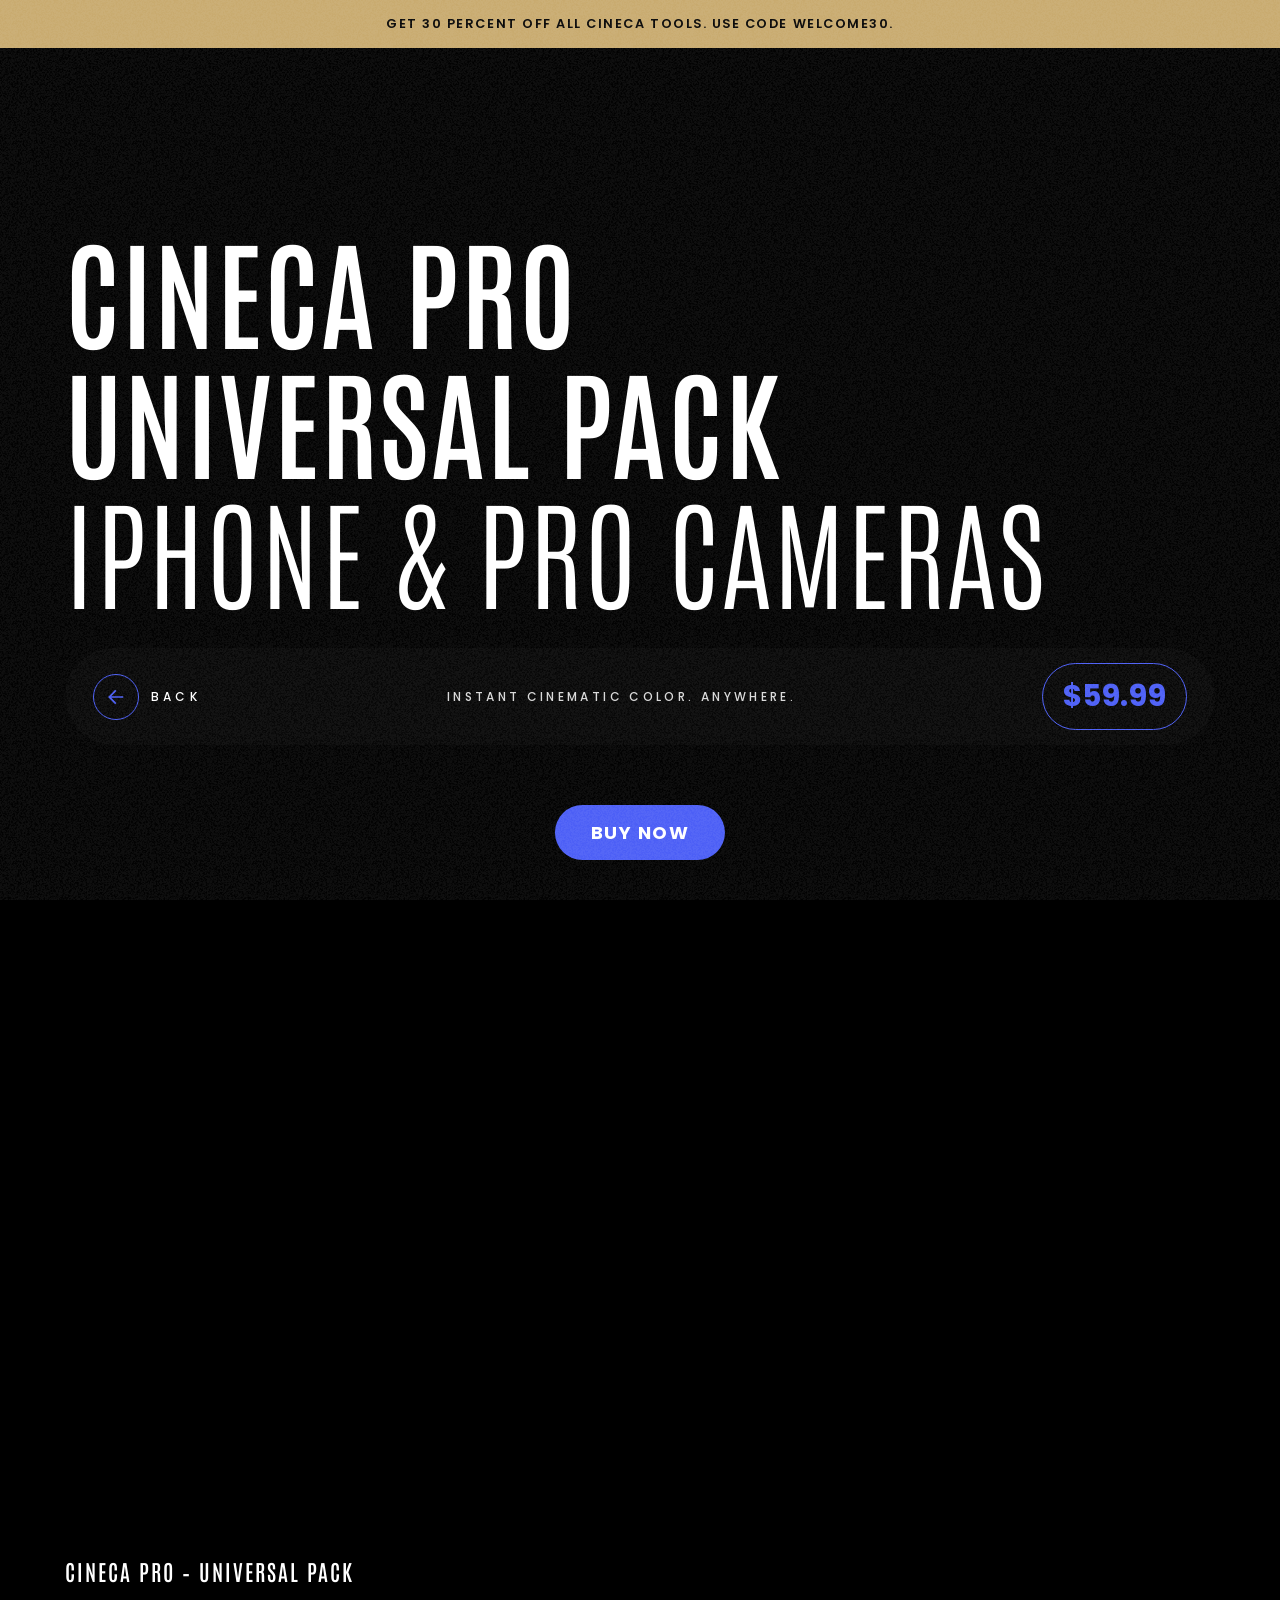
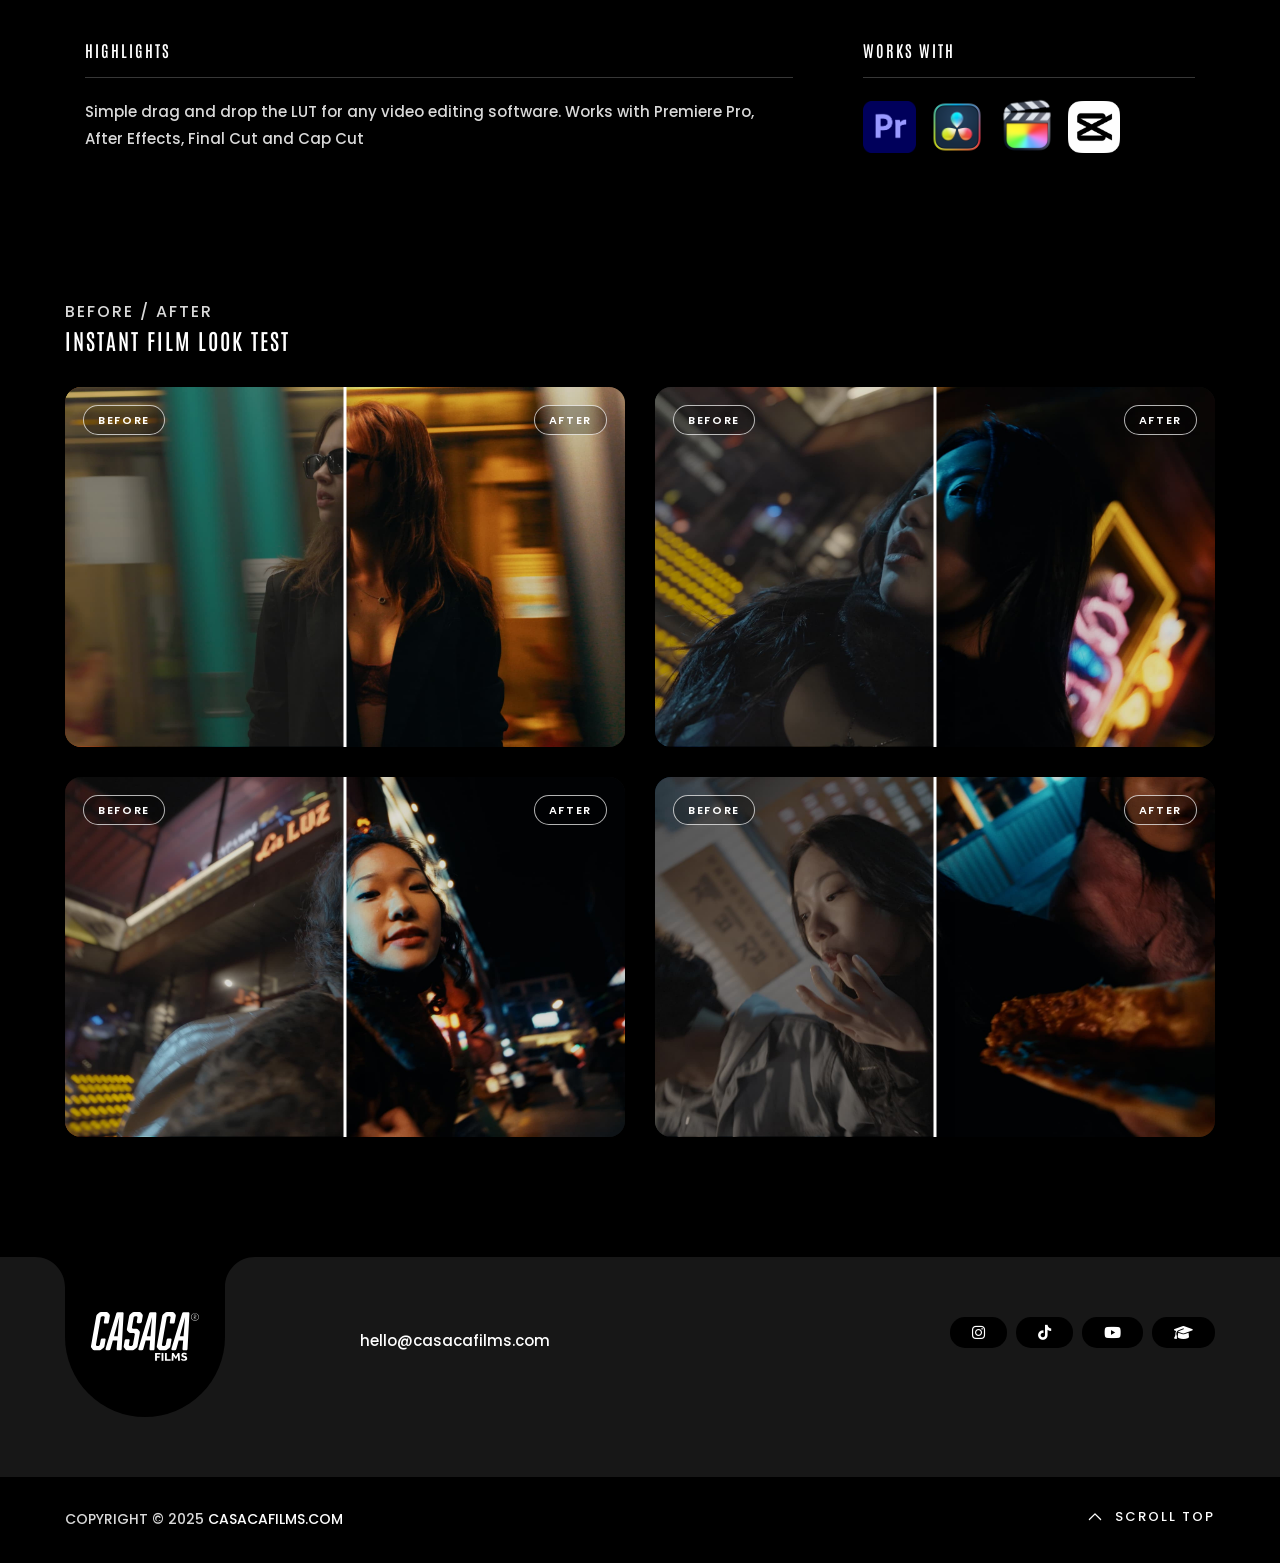
<file: cineca.html>
<!doctype html>
<html class="no-js" lang="">

<head>
    <meta charset="utf-8">
    <meta name="description" content="">
    <meta name="viewport" content="width=device-width, initial-scale=1">

    <link href="https://fonts.googleapis.com/css2?family=Poppins:wght@100;200;400;500&amp;display=swap"
        rel="stylesheet">
    <link href="https://fonts.googleapis.com/css2?family=Antonio:wght@100..700&display=swap" rel="stylesheet">
    <link href="https://fonts.googleapis.com/css2?family=Satisfy&display=swap" rel="stylesheet">
    <link rel="icon" href="assets/img/logo-32x32.png" sizes="32x32" />
    <link rel="icon" href="assets/img/logo-192x192.png" sizes="192x192" />

    <title>CINECA PRO – Universal Pack  | Casaca Films</title>

    <link href="assets/css/plugins.css" rel="stylesheet" />
    <link rel="stylesheet" href="assets/css/style.css">
    <style>
        .before-after-section {
            width: 100%;
        }

        .before-after-container {
            position: relative;
            width: 100%;
            height: clamp(220px, 30vw, 360px);
            margin: 0 auto;
            border-radius: 16px;
            overflow: hidden;
            --ba-position: 50%;
            background: #0f0f0f;
        }

        .before-after-container .img-after,
        .before-after-container .img-before img {
            position: absolute;
            inset: 0;
            width: 100%;
            height: 100%;
            object-fit: cover;
            display: block;
            pointer-events: none;
        }

        .before-after-container .img-before {
            position: absolute;
            inset: 0;
            width: 100%;
            height: 100%;
            overflow: hidden;
            z-index: 2;
            clip-path: inset(0 calc(100% - var(--ba-position)) 0 0);
        }

        .before-after-container .slider {
            position: absolute;
            top: 0;
            left: var(--ba-position);
            width: 40px;
            height: 100%;
            background: transparent;
            z-index: 4;
            transform: translateX(-50%);
            cursor: ew-resize;
        }

        .before-after-container .slider::before {
            content: "";
            position: absolute;
            top: 0;
            left: 50%;
            transform: translateX(-50%);
            width: 3px;
            height: 100%;
            background: #ffffff;
            box-shadow: 0 0 15px rgba(0, 0, 0, 0.7);
        }

        .before-after-grid {
            display: grid;
            grid-template-columns: repeat(2, minmax(0, 1fr));
            gap: 30px;
        }

        .ba-label {
            position: absolute;
            top: 18px;
            padding: 6px 14px;
            border: 1px solid rgba(255, 255, 255, 0.7);
            border-radius: 999px;
            font-size: 11px;
            letter-spacing: 0.15em;
            text-transform: uppercase;
            background: rgba(0, 0, 0, 0.25);
            color: #fff;
            z-index: 5;
            font-weight: 600;
        }

        .ba-label.ba-before {
            left: 18px;
        }

        .ba-label.ba-after {
            right: 18px;
        }

        .hero-bar {
            display: flex;
            align-items: center;
            gap: 25px;
            background: #050505;
            border-radius: 60px;
            padding: 15px 28px;
            margin-top: 35px;
            width: 100%;
        }

        .hero-back {
            display: inline-flex;
            align-items: center;
            gap: 12px;
            text-transform: uppercase;
            letter-spacing: 0.35em;
            font-size: 12px;
            color: #fff;
        }

        .hero-back-icon {
            width: 46px;
            height: 46px;
            border-radius: 50%;
            background: #050505;
            border: 1px solid #4A5DF6;
            display: flex;
            align-items: center;
            justify-content: center;
        }

        .hero-tagline {
            flex: 1;
            text-align: center;
            letter-spacing: 0.28em;
            font-size: 12px;
        }

        .hero-price {
            margin-left: auto;
            display: inline-flex;
            align-items: center;
            gap: 12px;
        }

        .price-pill {
            border-radius: 999px;
            padding: 10px 20px;
            font-weight: 700;
        }

        .price-pill.old {
            border: 1px solid rgba(255, 255, 255, 0.35);
            color: #fff;
            background: transparent;
            text-decoration: line-through;
        }

        .price-pill.new {
            border: 1px solid #4A5DF6;

            background: #050505;
            color: #4A5DF6 !important;
        }

  

        .software-stack {
            display: inline-flex;
            align-items: center;
            gap: 12px;
            flex-wrap: wrap;
        }


        @media (max-width: 768px) {
            .before-after-container {
                height: clamp(280px, 65vw, 480px);
            }
            .before-after-grid {
                grid-template-columns: 1fr;
            }
            .hero-bar {
                flex-direction: column;
                align-items: flex-start;
                gap: 12px;
                border-radius: 24px;
                padding: 16px 20px;
            }
            .hero-tagline {
                width: 100%;
                text-align: left;
                letter-spacing: 0.18em;
                line-height: 1.4;
            }
            .hero-price {
                margin-left: 0;
            }
        }

        @media (max-width: 480px) {
            .before-after-container {
                height: 320px;
            }
        }
    </style>
            <script src="assets/js/clarity.js"></script>

</head>

<body class="v-dark has-announcement-bar">

    <div class="announcement-bar text-upper">
        <span>Get 30 percent off all Cineca tools. Use code WELCOME30.</span>
    </div>
    <a class="buy-now-floating" href="https://buy.stripe.com/bJe9AS6WCbnVbIVeHP0ZW02" target="_blank" rel="noopener">BUY NOW</a>

    <svg width="0" height="0" class="p-absolute hidden">
        <defs>
            <filter id="buttonFilter">
                <feGaussianBlur in="SourceGraphic" stdDeviation="5" result="blur">
                </feGaussianBlur>
                <feColorMatrix in="blur" mode="matrix" values="1 0 0 0 0  0 1 0 0 0  0 0 1 0 0  0 0 0 19 -9"
                    result="buttonFilter"></feColorMatrix>
                <feComposite in="SourceGraphic" in2="buttonFilter" operator="atop">
                </feComposite>
                <feBlend in="SourceGraphic" in2="buttonFilter"></feBlend>
            </filter>
        </defs>
    </svg>

    <main id="main_root" class="main-root">

        <!-- ========== Menu ========== -->
        <header id="site_menu_header" class="site-header d-none">
            <div class="main-logo">
                <a href="index.html" class="custom-logo-link main-brand" rel="home"
                    aria-current="page">
                    <img src="assets/img/logo.svg" class="custom-logo logo-light" alt="mexdot" />
                    <img src="assets/img/logo.svg" class="custom-logo logo-dark" alt="mexdot" />
                </a>
            </div>
          <nav class="main-navigation ">
                <div class="menu-cover-title header-container dsn-container">MENU</div>
                <ul id="dsn-primary-list" class="primary-nav h2">
                    <li class="nav-item" style="--dsn-li-index: 0;">
                        <a title="Cineca Pro" href="cineca.html" data-dsn-text="Cineca Pro">
                            <span class="overflow">Cineca PRO</span>
                        </a>
                    </li>
                    <li class="nav-item" style="--dsn-li-index: 1;">
                        <a title="Powergrade" href="color.html" data-dsn-text="Powergrade">
                            <span class="overflow">Powergrade</span>
                        </a>
                    </li>
                    <li class="nav-item" style="--dsn-li-index: 2;">
                        <a title="SFX" href="sfx.html" data-dsn-text="SFX">
                            <span class="overflow">Balance SFX</span>
                        </a>
                    </li>

                    <!-- <li class="nav-item has-sub-menu">
                        <a title="Home" href="#0">
                            <span class="overflow ">Portfolio</span>
                        </a>
                        <ul class="nav-item">
                            <li class="dsn-back">
                                <span>
                                    <svg xmlns="http://www.w3.org/2000/svg" x="0px" y="0px" width="30px"
                                        viewBox="0 0 400.004 400.004" xml:space="preserve">
                                        <g>
                                            <path
                                                d="M382.688,182.686H59.116l77.209-77.214c6.764-6.76,6.764-17.726,0-24.485c-6.764-6.764-17.73-6.764-24.484,0L5.073,187.757 c-6.764,6.76-6.764,17.727,0,24.485l106.768,106.775c3.381,3.383,7.812,5.072,12.242,5.072c4.43,0,8.861-1.689,12.242-5.072 c6.764-6.76,6.764-17.726,0-24.484l-77.209-77.218h323.572c9.562,0,17.316-7.753,17.316-17.315 C400.004,190.438,392.251,182.686,382.688,182.686z" />
                                        </g>
                                    </svg>
                                    <span class="text-toggle-back">
                                        <span class="text-name">Portfolio</span>
                                        <span class="text-back">Back</span>
                                    </span>
                                </span>
                            </li>

                            <li class="nav-item has-sub-menu">
                                <a title="Card" href="#0" data-dsn-text="Portfolio">
                                    <span class="overflow">Card</span>
                                </a>
                                <ul class="nav-item">
                                    <li class="dsn-back">
                                        <span>
                                            <svg xmlns="http://www.w3.org/2000/svg" x="0px" y="0px" width="30px"
                                                viewBox="0 0 400.004 400.004" xml:space="preserve">
                                                <g>
                                                    <path
                                                        d="M382.688,182.686H59.116l77.209-77.214c6.764-6.76,6.764-17.726,0-24.485c-6.764-6.764-17.73-6.764-24.484,0L5.073,187.757 c-6.764,6.76-6.764,17.727,0,24.485l106.768,106.775c3.381,3.383,7.812,5.072,12.242,5.072c4.43,0,8.861-1.689,12.242-5.072 c6.764-6.76,6.764-17.726,0-24.484l-77.209-77.218h323.572c9.562,0,17.316-7.753,17.316-17.315 C400.004,190.438,392.251,182.686,382.688,182.686z" />
                                                </g>
                                            </svg>
                                            <span class="text-toggle-back">
                                                <span class="text-name">Card</span>
                                                <span class="text-back">Back</span>
                                            </span>
                                        </span>
                                    </li>
                                    <li class="nav-item ">
                                        <a title="Card 2 columns" href="work.html" data-dsn-text="Our Portfolio">
                                            <span class="overflow">2 columns</span>
                                        </a>
                                    </li>
                                    <li class="nav-item ">
                                        <a title="Card 2 columns" href="work-3.html" data-dsn-text="Our Portfolio">
                                            <span class="overflow">2 columns Style 2</span>
                                        </a>
                                    </li>
                                </ul>
                            </li>

                            <li class="nav-item has-sub-menu">
                                <a title=">Work massonary" href="#0" data-dsn-text="Portfolio">
                                    <span class="overflow">massonary</span>
                                </a>
                                <ul class="nav-item">
                                    <li class="dsn-back">
                                        <span>
                                            <svg xmlns="http://www.w3.org/2000/svg" x="0px" y="0px" width="30px"
                                                viewBox="0 0 400.004 400.004" xml:space="preserve">
                                                <g>
                                                    <path
                                                        d="M382.688,182.686H59.116l77.209-77.214c6.764-6.76,6.764-17.726,0-24.485c-6.764-6.764-17.73-6.764-24.484,0L5.073,187.757 c-6.764,6.76-6.764,17.727,0,24.485l106.768,106.775c3.381,3.383,7.812,5.072,12.242,5.072c4.43,0,8.861-1.689,12.242-5.072 c6.764-6.76,6.764-17.726,0-24.484l-77.209-77.218h323.572c9.562,0,17.316-7.753,17.316-17.315 C400.004,190.438,392.251,182.686,382.688,182.686z" />
                                                </g>
                                            </svg>
                                            <span class="text-toggle-back">
                                                <span class="text-name">Massonary</span>
                                                <span class="text-back">Back</span>
                                            </span>
                                        </span>
                                    </li>
                                    <li class="nav-item ">
                                        <a title="Massonary 2 columns" href="work-5.html" data-dsn-text="Our Portfolio">
                                            <span class="overflow">Massonary 2 columns</span>
                                        </a>
                                    </li>
                                    <li class="nav-item ">
                                        <a title="Massonary 3 columns" href="work-4.html" data-dsn-text="Our Portfolio">
                                            <span class="overflow">Massonary 3 columns</span>
                                        </a>
                                    </li>

                                </ul>
                            </li>

                            <li class="nav-item">
                                <a title="Hover" href="work-hover.html" data-dsn-text="Portfolio">
                                    <span class="overflow">Hover</span>
                                </a>
                            </li>

                            <li class="nav-item">
                                <a title="horizontal Scroll" href="work-horizontal-scroll.html"
                                    data-dsn-text="Portfolio">
                                    <span class="overflow">horizontal Scroll</span>
                                </a>
                            </li>

                            <li class="nav-item">
                                <a title="Carousel" href="work-2.html" data-dsn-text="Portfolio">
                                    <span class="overflow">Carousel</span>
                                </a>
                            </li>
                        </ul>
                    </li>-->

                    <!-- <li class="nav-item has-sub-menu">
                        <a title="Home" href="#0">
                            <span class="overflow ">Works</span>
                        </a>
                        <ul class="nav-item">
                            <li class="dsn-back">
                                <span>
                                    <svg xmlns="http://www.w3.org/2000/svg" x="0px" y="0px" width="30px"
                                        viewBox="0 0 400.004 400.004" xml:space="preserve">
                                        <g>
                                            <path
                                                d="M382.688,182.686H59.116l77.209-77.214c6.764-6.76,6.764-17.726,0-24.485c-6.764-6.764-17.73-6.764-24.484,0L5.073,187.757 c-6.764,6.76-6.764,17.727,0,24.485l106.768,106.775c3.381,3.383,7.812,5.072,12.242,5.072c4.43,0,8.861-1.689,12.242-5.072 c6.764-6.76,6.764-17.726,0-24.484l-77.209-77.218h323.572c9.562,0,17.316-7.753,17.316-17.315 C400.004,190.438,392.251,182.686,382.688,182.686z" />
                                        </g>
                                    </svg>
                                    <span class="text-toggle-back">
                                        <span class="text-name">Works</span>
                                        <span class="text-back">Back</span>
                                    </span>
                                </span>
                            </li>
                            <li class="nav-item ">
                                <a title="Binge x The Iconic" href="project-1.html" data-dsn-text="Binge x The Iconic">
                                    <span class="overflow">Binge x The Iconic</span>
                                </a>
                            </li>
                            <li class="nav-item ">
                                <a title="Me Myself and i" href="project-2.html" data-dsn-text="Me Myself and i">
                                    <span class="overflow">Me Myself and i</span>
                                </a>
                            </li>
                            <li class="nav-item ">
                                <a title="YOUR DREAM CAR" href="project-3.html" data-dsn-text="YOUR DREAM CAR">
                                    <span class="overflow">YOUR DREAM CAR</span>
                                </a>
                            </li>
                            <li class="nav-item ">
                                <a title="The Hills - Nissan" href="project-4.html" data-dsn-text="The Hills - Nissan">
                                    <span class="overflow">The Hills - Nissan</span>
                                </a>
                            </li>
                            <li class="nav-item ">
                                <a title="Church Copenhagen Denmark" href="project-5.html" data-dsn-text="Church Copenhagen Denmark">
                                    <span class="overflow">Church Copenhagen Denmark</span>
                                </a>
                            </li>
                            <li class="nav-item ">
                                <a title="LOST RENDER" href="project-6.html" data-dsn-text="LOST RENDER">
                                    <span class="overflow">LOST RENDER</span>
                                </a>
                            </li>

                            <li class="nav-item ">
                                <a title="Samokat office" href="project-7.html" data-dsn-text="Samokat office">
                                    <span class="overflow">Samokat office</span>
                                </a>
                            </li>
                        </ul>
                    </li>

                    <li class="nav-item ">
                        <a title="About" href="about.html">
                            <span class="overflow">About</span>
                        </a>
                    </li>
                    <li class="nav-item ">
                        <a title="Contact" href="contact.html">
                            <span class="overflow">Contact</span>
                        </a>
                    </li>  -->
                </ul>

                <div class="container-content  d-flex flex-column justify-content-center section-margin">
                    <div class="nav__info">
                        <div class="nav-content">
                            <h5 class="sm-title-block mb-10">Studio</h5>
                            26-30 New Damietta
                            El-Mahalla El-Kubra, SK1 66LM

                        </div>
                        <div class="nav-content mt-30">
                            <h5 class="sm-title-block mb-10">Contact</h5>
                            <p class="links over-hidden mb-1">
                                <a class="link-hover d-block" href="tel:00201004392260"
                                    data-hover-text="+00 (2)012 3321">+00
                                    (2)01004392260</a>
                                <a class="link-hover" href="tel:00201024552406" data-hover-text="+00 (2)012 3321">+00
                                    (2)01024552406</a>
                            </p>
                            <p class="links over-hidden"><a class="link-hover" href="mailto:info@dsngrid.com"
                                    data-hover-text="info@dsngrid.com">info@dsngrid.com</a></p>

                        </div>
                    </div>
                    <div class="nav-social nav-content mt-30">
                        <div class="nav-social-inner p-relative">
                            <h5 class="sm-title-block mb-10">Follow us</h5>
                            <ul style="--dsn-li-name: dsn6;">
                                <li style="--dsn-li-index: 0;"><a href="#0" target="_blank"
                                        rel="nofollow noopener noreferrer">Dribbble.</a></li>
                                <li style="--dsn-li-index: 1;"><a href="#0" target="_blank"
                                        rel="nofollow noopener noreferrer">Behance.</a></li>
                                <li style="--dsn-li-index: 2;"><a href="#0" target="_blank"
                                        rel="nofollow noopener noreferrer">Linkedin.</a></li>
                                <li style="--dsn-li-index: 3;"><a href="#0" target="_blank"
                                        rel="nofollow noopener noreferrer">Twitter.</a></li>
                            </ul>
                        </div>
                    </div>
                </div>
            </nav> 
            <div id="navbar_toggle" class="navbar-toggle">
                <div class="toggle-icon">
                    <div class="toggle-line"></div>
                    <div class="toggle-line"></div>
                    <div class="toggle-line"></div>
                </div>
                <div class="toggle-text">
                    <div class="text-menu">Menu</div>
                    <div class="text-open">Open</div>
                    <div class="text-close">Close</div>
                </div>
            </div>
            <div class="bg-load background-main"></div>

            <svg width="100%" height="100%" viewBox="0 0 100 100" preserveAspectRatio="none"
                class="bg-load dsn-svg-transition">
                <path vector-effect="non-scaling-stroke" d="M 0 100 V 100 Q 50 100 100 100 V 100 z" />
            </svg>

        </header>
        <!-- ========== End Menu ========== -->

        <div id="dsn-scrollbar">

            <!-- ========== Header ========== -->
            <header class="header-project dsn-header-animation p-relative over-hidden">

                <div class="p-relative container dsn-hero-parallax-title pb-60">
                    <div class="p-relative d-flex align-items-center w-100  h-100 ">

                        <div class="box-content w-100 d-flex flex-column z-index-1">

                            <h1 class="title-lg text-upper" data-dsn-ajax="title">CINECA PRO <br> Universal Pack <span class="fw-200">iPhone &amp; Pro Cameras</span></h1>

                            <div class="hero-bar">
                                <a class="hero-back hero-back-link" href="index.html" data-home="index.html">
                                    <span class="hero-back-icon">
                                        <svg xmlns="http://www.w3.org/2000/svg" viewBox="0 0 384 512" width="18" height="18">
                                            <path
                                                d="M56 96h-24v288h48V177.9L303 401l17 17 33.9-34-17-17-223-223H320V96H56z"  transform="rotate(-45 192 256)" fill="#4A5DF6"></path>>
                                            </path>
                                        </svg>
                                    </span>
                                    <span>Back</span>
                                </a>

                                <span class="hero-tagline text-upper">Instant cinematic color. Anywhere.</span>

                                <div class="hero-price">
                                    <!-- <span class="price-pill old">$59.99</span> -->
                                    <span class="price-pill new price-highlight">$59.99</span>
                                </div>
                            </div>
                        </div>


                    </div>
                </div>

                <div class="pl-30 pr-30">
                    <div class="box-img p-relative before-z-index has-border-radius" data-overlay="4" data-dsn-grid="move-up">
                        <video class="cover-bg-img has-border-radius" src="assets/img/video-intro-cineca.mp4" autoplay muted loop playsinline></video>
                    </div>
                </div>

            </header>
            <!-- ========== End Header ========== -->








            <div id="page_wrapper" class="wrapper">
                <div class="project-info section-margin">
                    <div class="container">
                        <div class="d-grid c-width">
                            <div class="info">
                                <!-- <h6 class="mb-10">INFO</h6> -->
                                <h3 class="title-block text-upper">CINECA PRO – Universal Pack</h3>
                                <!-- <p class="mt-15">Simple drag and drop the LUT for any video editing software. 

                                    Works with Premiere Pro, After Effects, Final Cut and Cap Cut</p> -->
                                <!-- <p class="mt-10">Designed for iPhone (Apple Log / Apple Log2), Blackmagic Camera app users, and filmmakers using Sony S Log (FX3, FX30 and similar). Includes versions for standard Rec.709 from iPhone, Android and mirrorless.</p> -->

                                <!-- <div class="dsn-btn dsn-btn-shape d-inline-flex d-flex text-upper mt-20">

                                    <a class="button background-main" href="#" target="_blank">
                                        <span class="title-btn p-relative  z-index-1" data-animate-text="Get the pack">
                                            <span>Get the pack</span>
                                        </span>
                                    </a>

                                    <span class="icon background-main theme-color">
                                        <svg xmlns="http://www.w3.org/2000/svg" viewBox="0 0 384 512">
                                            <path
                                                d="M328 96h24v288h-48V177.9L81 401l-17 17-33.9-34 17-17 223-223H64V96h264z">
                                            </path>
                                        </svg>
                                    </span>

                                </div> -->
                            </div>

                            <div class="d-grid grid-1-half">
                                <div class="p-20">
                                    <h6 class="sm-title-block text-upper mb-20 pb-15 border-bottom">Highlights</h6>
                                    <p class="mt-15">
                                        Simple drag and drop the LUT for any video editing software.
                                        Works with Premiere Pro, After Effects, Final Cut and Cap Cut
                                    </p>
                                </div>
                            
                                <div class="info-box  has-border-radius p-20">
                                    <h6 class="sm-title-block text-upper mb-20 pb-15 border-bottom">Works with</h6>
                                    <div class="software-stack">
                                        <img src="assets/img/softs/premiere.png" alt="Premiere Pro" class="software-icon" style="height:52px;">
                                        <img src="assets/img/softs/davinci.png" alt="DaVinci Resolve" class="software-icon" style="height:58px;">
                                        <img src="assets/img/softs/finalcut.png" alt="Final Cut Pro" class="software-icon" style="height:58px;">
                                        <img src="assets/img/softs/capcut.png" alt="CapCut / VN / LumaFusion" class="software-icon" style="height:52px;">
                                    </div>
                                </div>
                            </div>
                        </div>
                    </div>
                </div>

                

            </div>

















            <div id="page_wrapper" class="wrapper">

                <!-- <div class="box-move section-padding background-section">
                    <div class="container">
                        <div class="d-grid grid-lg-2">

                            <div class="text pinned-scroll p-relative" data-dsn-option='{"end":"650"}'>
                                <div class=" pinned-element">
                                    <span class="sub-heading mb-15">• WHAT’S INSIDE</span>
                                    <h3 class="title text-upper mb-30">CINECA PRO PACK</h3>

                                    <div class="info">
                                        <div class="info-item d-flex align-items-center border-bottom">
                                            <span class="date">Rec.709</span>
                                            <h6 class="text-upper">CINECAPRO_FilmLook_Rec709.cube</h6>

                                        </div>

                                        <div class="info-item d-flex align-items-center border-bottom">
                                            <span class="date">Sony S Log</span>
                                            <h6 class="text-upper">SLOG / SLOG2 / SLOG3 versions</h6>
                                        </div>

                                        <div class="info-item d-flex align-items-center border-bottom">
                                            <span class="date">Apple Log</span>
                                            <h6 class="text-upper">Apple Log &amp; Apple Log2</h6>
                                        </div>

                                        <div class="info-item d-flex align-items-center border-bottom">
                                            <span class="date">Guide</span>
                                            <h6 class="text-upper">Quick PDF: CapCut, Premiere, Resolve, FCP, LumaFusion</h6>
                                        </div>

                                    </div>

                                    <p class="mt-20">Ideal if you want cinematic color without excuses—from iPhone 11 to iPhone 17 Pro, Blackmagic Camera app, or Sony FX3 in S Log3—this pack adapts beautifully. Built for speed, powered by passion, ready to transform your footage.</p>
                                </div>
                            </div>

                            <div class="box-img">
                                <div class="d-grid">
                                    <div class="img-item h-v-70">
                                        <img class="cover-bg-img" src="assets/img/portfolio/project7/10.jpg" alt="">
                                    </div>

                                    <div class="img-item h-v-70">
                                        <img class="cover-bg-img" src="assets/img/portfolio/project7/11.jpg" alt="">
                                    </div>

                                    <div class="img-item h-v-70">
                                        <img class="cover-bg-img" src="assets/img/portfolio/project7/12.jpg" alt="">
                                    </div>
                                </div>
                            </div>
                        </div>
                    </div>
                </div> -->


               

              

                <section class="before-after-section section-margin">
                    <div class="container">
                        <div class="section-title d-flex flex-column mb-20">
                            <span class="sm-title-block text-upper">Before / After</span>
                            <h3 class="title-block text-upper">Instant film look test</h3>
                        </div>
                        <div class="before-after-grid mt-30">
                            <div class="before-after-container" data-before-after>
                                <span class="ba-label ba-before">Before</span>
                                <span class="ba-label ba-after">After</span>
                                <img class="img-after" src="beforeafter/images/after1.jpg" alt="Después con CINECA LUT">
                                <div class="img-before">
                                    <img src="beforeafter/images/before1.jpg" alt="Antes sin LUT">
                                </div>
                                <div class="slider" data-ba-handle></div>
                            </div>

                            <div class="before-after-container" data-before-after>
                                <span class="ba-label ba-before">Before</span>
                                <span class="ba-label ba-after">After</span>
                                <img class="img-after" src="beforeafter/images/after2.jpg" alt="Después con CINECA LUT">
                                <div class="img-before">
                                    <img src="beforeafter/images/before2.jpg" alt="Antes sin LUT">
                                </div>
                                <div class="slider" data-ba-handle></div>
                            </div>

                            <div class="before-after-container" data-before-after>
                                <span class="ba-label ba-before">Before</span>
                                <span class="ba-label ba-after">After</span>
                                <img class="img-after" src="beforeafter/images/after3.jpg" alt="Después con CINECA LUT">
                                <div class="img-before">
                                    <img src="beforeafter/images/before3.jpg" alt="Antes sin LUT">
                                </div>
                                <div class="slider" data-ba-handle></div>
                            </div>

                            <div class="before-after-container" data-before-after>
                                <span class="ba-label ba-before">Before</span>
                                <span class="ba-label ba-after">After</span>
                                <img class="img-after" src="beforeafter/images/after4.jpg" alt="Después con CINECA LUT">
                                <div class="img-before">
                                    <img src="beforeafter/images/before4.jpg" alt="Antes sin LUT">
                                </div>
                                <div class="slider" data-ba-handle></div>
                            </div>
                        </div>
                    </div>
                </section>


            </div>

            <!-- <section class="next-projects p-relative section-padding d-flex flex-column justify-content-center">
                <div class="box-img h-100 w-100 h-100 p-absolute top-0 right-0 before-z-index" data-overlay="7"
                    data-dsn-grid="move-up">
                    <img class="cover-bg-img" src="assets/img/portfolio/project1/1.jpg" alt="">
                </div>
                <div class="container p-relative">
                    <div class="box-content w-100 d-flex flex-column p-relative z-index-1">

                        <a href="project-1.html" class="btn-arrow effect-ajax v-light background-main">
                            <span class="icon theme-color dsn-icon" data-dsn-iconSize="45px">
                                <svg xmlns="http://www.w3.org/2000/svg" viewBox="0 0 384 512">
                                    <path d="M328 96h24v288h-48V177.9L81 401l-17 17-33.9-34 17-17 223-223H64V96h264z">
                                    </path>
                                </svg>
                            </span>
                        </a>

                        <h1 class="title-lg text-upper" data-dsn-ajax="title">CINECA PRO <br> Universal Pack <span class="fw-200">iPhone &amp; Pro Cameras</span></h1>


                        <div class="d-flex justify-content-between align-items-center w-100 mt-30">
                            <div class="cat p-0">
                                <span class="background-section heading-color">Filmmaking</span>
                                <span class="background-section heading-color">Editing</span>
                            </div>

                           

                        </div>
                    </div>
                </div>
            </section> -->

           
          
            <footer class="footer background-section v-dark pt-60">
                <div class="container p-relative">
                    <div class="d-grid grid-lg-4 grid-md-3">
                        <div class="logo-wrap">
                            <div class="logo d-flex">
                                <img src="assets/img/logo.svg" alt="" class="logo">
                            </div>
                            <svg class="shape-one" width="30" height="30" viewBox="0 0 30 30" fill="none"
                                xmlns="http://www.w3.org/2000/svg">
                                <g clip-path="url(#clip0_13_104)">
                                    <path fill-rule="evenodd" clip-rule="evenodd"
                                        d="M30 0H0C16.5684 0 30 13.4314 30 30V0Z" fill="#0E0E0E" />
                                </g>
                                <defs>
                                    <clipPath id="clip0_13_104">
                                        <rect width="30" height="30" fill="white" />
                                    </clipPath>
                                </defs>
                            </svg>
                            <svg class="shape-two" width="30" height="30" viewBox="0 0 30 30" fill="none"
                                xmlns="http://www.w3.org/2000/svg">
                                <path fill-rule="evenodd" clip-rule="evenodd" d="M0 0H30C13.4316 0 0 13.4314 0 30V0Z"
                                    fill="#0E0E0E" />
                            </svg>

                        </div>

                        <!-- <div class="footer-links">
                          
                            <ul>
                                <li class="text-upper">
                                    <a href="">CINECA</a>
                                </li>
                                <li class="text-upper">
                                    <a href="">Color Grading</a>
                                </li>
                                <li class="text-upper">
                                    <a href="">SFX</a>
                                </li>

                            </ul>
                        </div> -->

                        <div class="footer-contact">
                          

                            <div class="col-contact">
                              
                                <p class="over-hidden mt-10">
                                     <a class="link-hover" href="mailto:hello@casacafilms.com"
                                        data-hover-text="hello@casacafilms.com">hello@casacafilms.com</a>
                                </p>
                            </div>

                        </div>

                        <div class="footer-socials">
                           
                         

                        </div>
                        <div class="footer-socials">
                           
                            <ul class="dsn-socials box-social">
                                <li>
                                    <a href="https://www.instagram.com/casaca.films" target="_blank" class="background-main">
                                        <i class="fab fa-instagram" aria-hidden="true"></i> <span>IN</span>
                                    </a>
                                </li>
                                <li>
                                    <a href="https://www.tiktok.com/@casaca.films" target="_blank" class="background-main">
                                        <i class="fab fa-tiktok" aria-hidden="true"></i> <span>TT</span>
                                    </a>
                                </li>
                                <li>
                                    <a href="https://www.youtube.com/@casaca_films" target="_blank" class="background-main">
                                        <i class="fab fa-youtube" aria-hidden="true"></i> <span>YT</span>
                                    </a>
                                </li>
                                <li>
                                    <a href="https://www.skool.com/casacafilms/about" target="_blank" class="background-main">
                                        <i class="fas fa-graduation-cap" aria-hidden="true"></i> <span>SK</span>
                                    </a>
                                </li>
                            </ul>

                        </div>
                    </div>
                </div>

                <div class="copyright background-main">
                    <div class="container d-flex align-items-center justify-content-between">
                        <p>Copyright © 2025 <a href="#">casacafilms.com</a></p>

                        <div class="dsn-default-btn dsn-icon-heading-color">
                            <a class="dsn-btn dsn-border border-color-default background-transparent image-zoom move-circle has-icon-left dsn-parallax-hover"
                                href="#main_root" rel="nofollow"
                                data-dsn-option='{"ease": "power4.inOut" , "duration" : 1.5}'>
                                <span class="d-flex align-items-center justify-content-center h-100">
                                    <span class="dsn-icon no-padding heading-color z-index-1 btn-icon-left">
                                        <svg enable-background="new 0 0 32 32" version="1.1" viewBox="0 0 32 32"
                                            xml:space="preserve" xmlns="http://www.w3.org/2000/svg"
                                            xmlns:xlink="http://www.w3.org/1999/xlink">
                                            <path
                                                d="M24.285,11.284L16,19.571l-8.285-8.288c-0.395-0.395-1.034-0.395-1.429,0  c-0.394,0.395-0.394,1.035,0,1.43l8.999,9.002l0,0l0,0c0.394,0.395,1.034,0.395,1.428,0l8.999-9.002  c0.394-0.395,0.394-1.036,0-1.431C25.319,10.889,24.679,10.889,24.285,11.284z"
                                                fill="#121313" id="Expand_More"></path>

                                        </svg>
                                    </span>
                                    <span class="title-btn p-relative  z-index-1 heading-color"
                                        data-animate-text="SCROLL TOP">
                                        <span>SCROLL TOP</span>
                                    </span>
                                </span>
                            </a>
                        </div>
                    </div>
                </div>
            </footer>
        </div>



    </main>
    <!-- ========== Cursor ========== -->
    <div id="dsn_cursor" class="ball"></div>
    <div id="dsn_cursor_inner" class="ball"></div>
    <!-- ========== End Cursor ========== -->


    <script src="assets/js/jquery-3.7.1.min.js"></script>
    <script src="assets/js/plugins.min.js"></script>
    <script src="assets/js/plugins/dsn-grid.min.js"></script>
    <script src="assets/js/custom.js"></script>
    <script>
        document.addEventListener("DOMContentLoaded", function () {
            const instances = document.querySelectorAll("[data-before-after]");

            instances.forEach(container => {
                const handle = container.querySelector("[data-ba-handle]");
                if (!handle) return;

                let isDragging = false;

                const applyPosition = (percent) => {
                    const clamped = Math.max(2, Math.min(98, percent));
                    container.style.setProperty("--ba-position", `${clamped}%`);
                };

                const getPercentFromClientX = (clientX) => {
                    const rect = container.getBoundingClientRect();
                    return ((clientX - rect.left) / rect.width) * 100;
                };

                const onMove = (event) => {
                    if (!isDragging) return;
                    const clientX = event.touches ? event.touches[0].clientX : event.clientX;
                    applyPosition(getPercentFromClientX(clientX));
                    event.preventDefault();
                };

                const startDrag = (event) => {
                    isDragging = true;
                    onMove(event);
                    event.preventDefault();
                };

                const stopDrag = () => {
                    isDragging = false;
                };

                applyPosition(50);

                handle.addEventListener("mousedown", startDrag);
                handle.addEventListener("touchstart", startDrag, { passive: false });

                window.addEventListener("mousemove", onMove, { passive: false });
                window.addEventListener("touchmove", onMove, { passive: false });

                window.addEventListener("mouseup", stopDrag);
                window.addEventListener("touchend", stopDrag);
            });
        });
    </script>
    <script>
        document.addEventListener("DOMContentLoaded", () => {
            const backLink = document.querySelector(".hero-back-link");
            if (!backLink) return;
            backLink.addEventListener("click", (event) => {
                const homeHref = backLink.dataset.home || backLink.getAttribute("href") || "/";
                const ref = document.referrer;
                const hasHistory = window.history.length > 1;
                const sameOrigin = (() => {
                    try {
                        return ref && new URL(ref).origin === window.location.origin;
                    } catch (e) {
                        return false;
                    }
                })();

                if (sameOrigin && hasHistory) {
                    event.preventDefault();
                    window.history.back();
                } else {
                    backLink.setAttribute("href", homeHref);
                }
            });
        });
    </script>
</body>

</html>
</file>
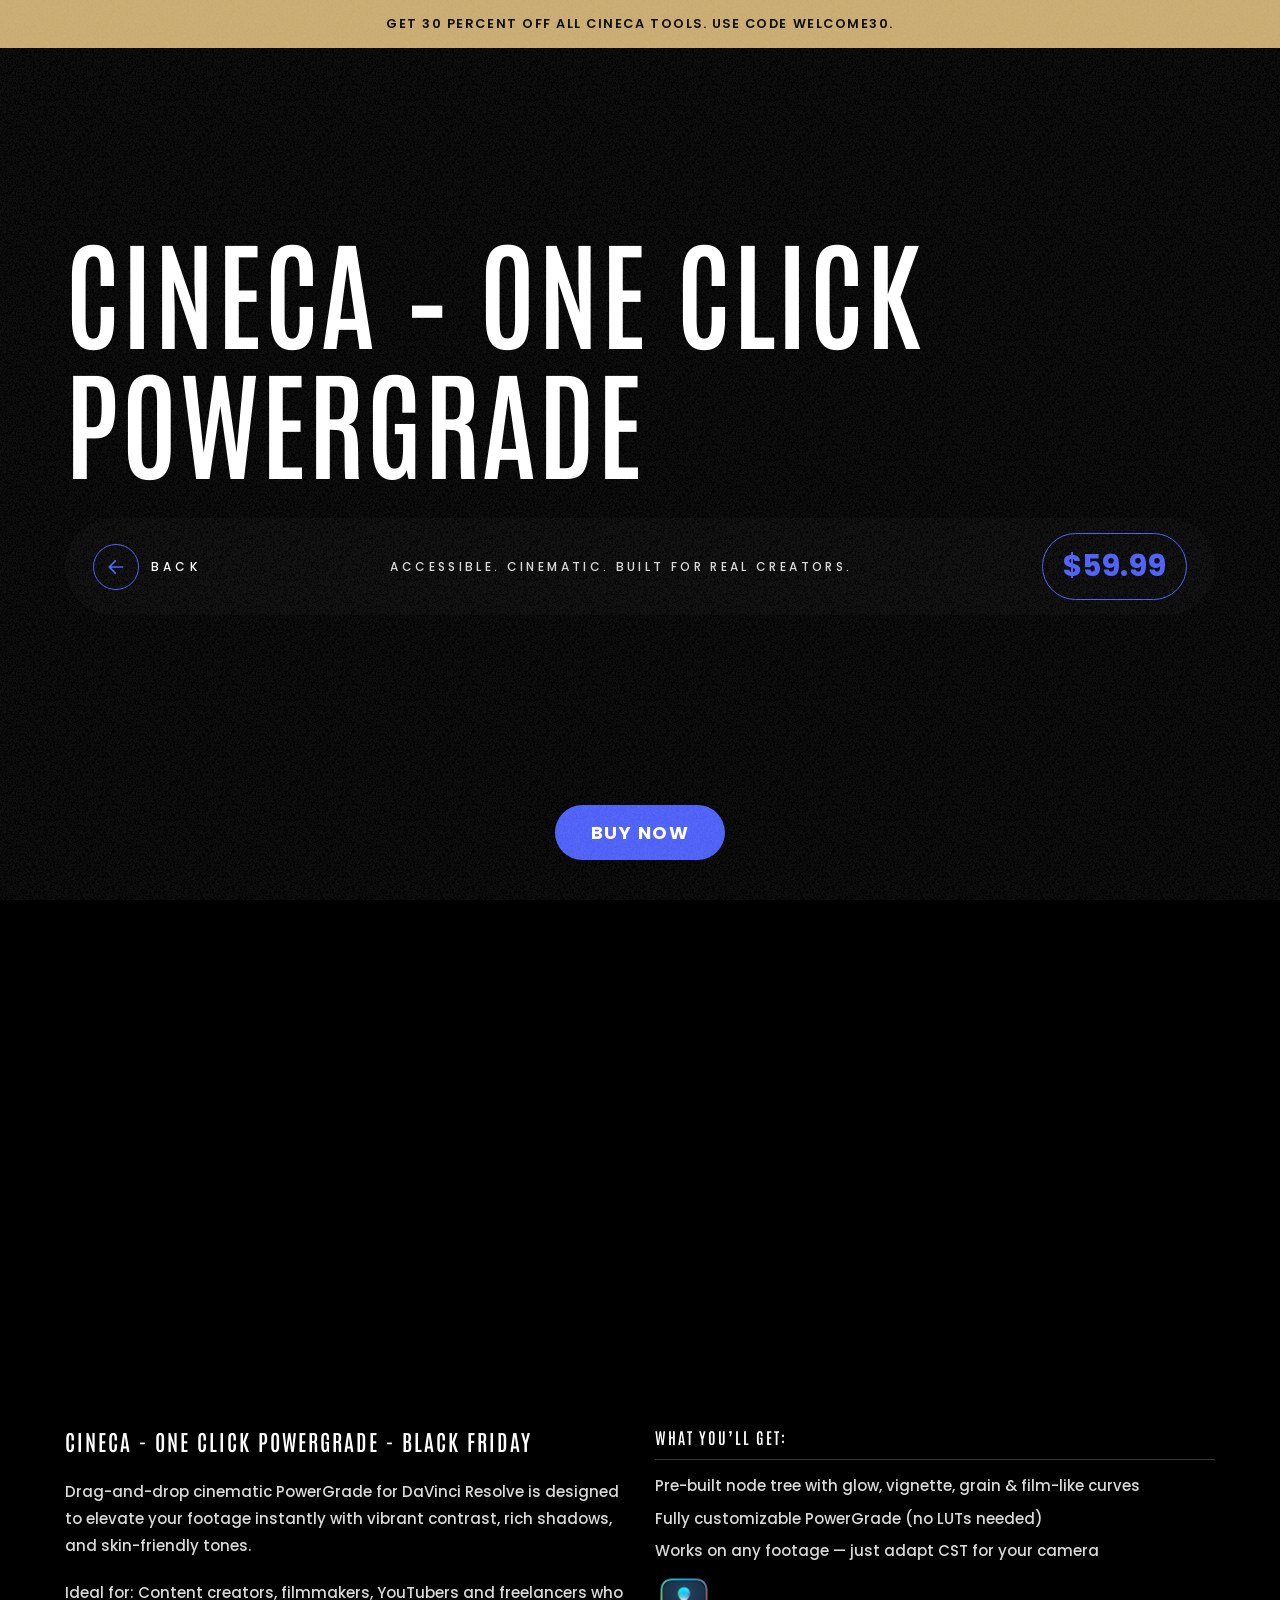
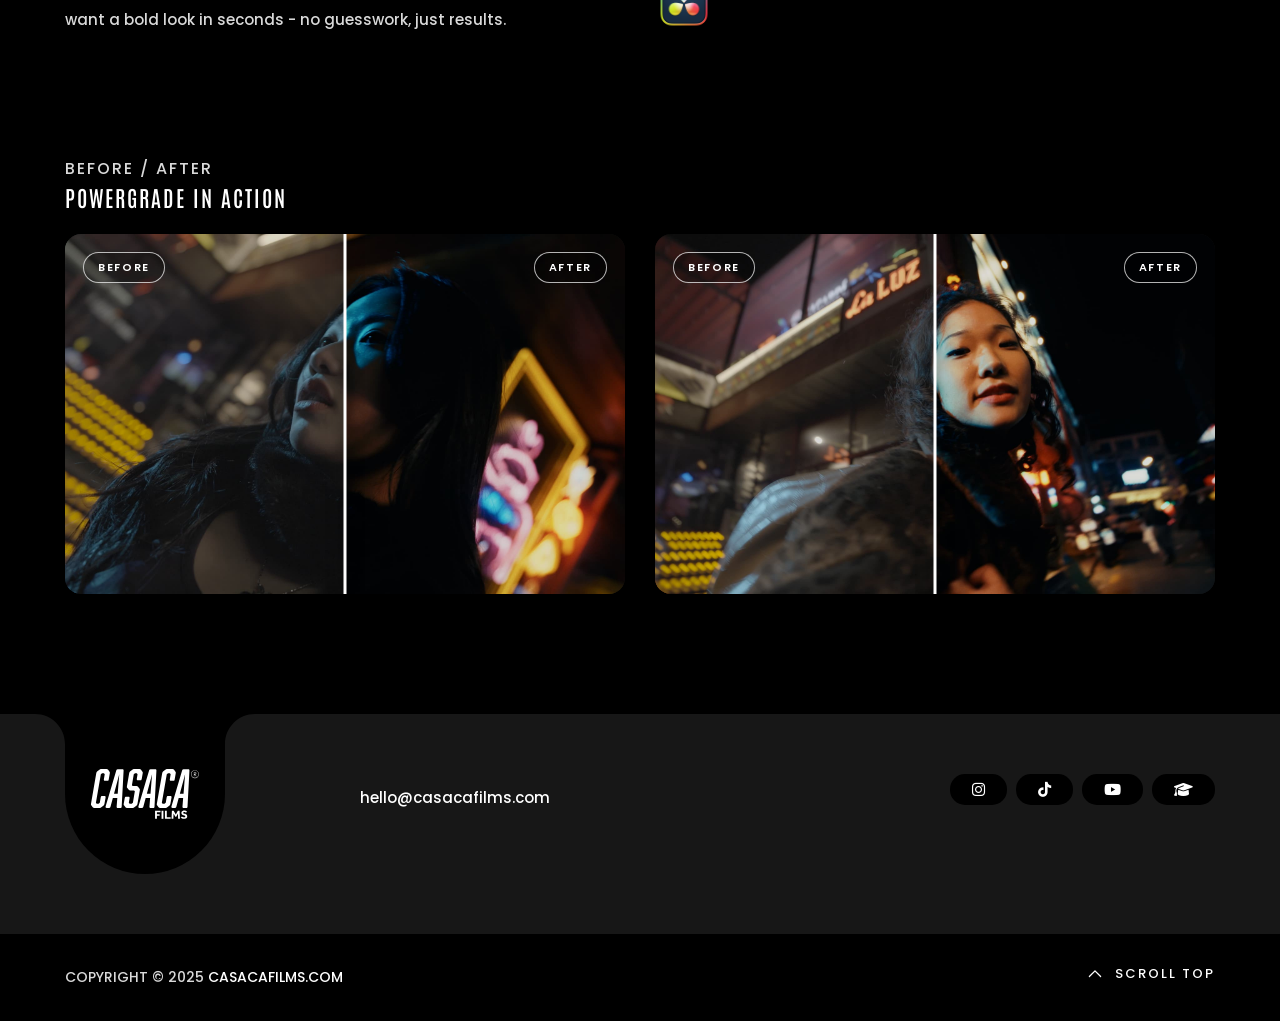
<file: color.html>
<!doctype html>
<html class="no-js" lang="">

<head>
    <meta charset="utf-8">
    <meta name="description" content="">
    <meta name="viewport" content="width=device-width, initial-scale=1">

    <link href="https://fonts.googleapis.com/css2?family=Poppins:wght@100;200;400;500&amp;display=swap"
        rel="stylesheet">
    <link href="https://fonts.googleapis.com/css2?family=Antonio:wght@100..700&display=swap" rel="stylesheet">
    <link href="https://fonts.googleapis.com/css2?family=Satisfy&display=swap" rel="stylesheet">
    <link rel="icon" href="assets/img/logo-32x32.png" sizes="32x32" />
    <link rel="icon" href="assets/img/logo-192x192.png" sizes="192x192" />

    <title>CINECA – One Click PowerGrade | Casaca Films</title>

    <link href="assets/css/plugins.css" rel="stylesheet" />
    <link rel="stylesheet" href="assets/css/style.css">
    <style>
        .before-after-section {
            width: 100%;
        }

        .before-after-container {
            position: relative;
            width: 100%;
            height: clamp(220px, 30vw, 360px);
            margin: 0 auto;
            border-radius: 16px;
            overflow: hidden;
            --ba-position: 50%;
            background: #0f0f0f;
        }

        .before-after-container .img-after,
        .before-after-container .img-before img {
            position: absolute;
            inset: 0;
            width: 100%;
            height: 100%;
            object-fit: cover;
            display: block;
            pointer-events: none;
        }

        .before-after-container .img-before {
            position: absolute;
            inset: 0;
            width: 100%;
            height: 100%;
            overflow: hidden;
            z-index: 2;
            clip-path: inset(0 calc(100% - var(--ba-position)) 0 0);
        }

        .before-after-container .slider {
            position: absolute;
            top: 0;
            left: var(--ba-position);
            width: 40px;
            height: 100%;
            background: transparent;
            z-index: 4;
            transform: translateX(-50%);
            cursor: ew-resize;
        }

        .before-after-container .slider::before {
            content: "";
            position: absolute;
            top: 0;
            left: 50%;
            transform: translateX(-50%);
            width: 3px;
            height: 100%;
            background: #ffffff;
            box-shadow: 0 0 15px rgba(0, 0, 0, 0.7);
        }

        .ba-label {
            position: absolute;
            top: 18px;
            padding: 6px 14px;
            border: 1px solid rgba(255, 255, 255, 0.7);
            border-radius: 999px;
            font-size: 11px;
            letter-spacing: 0.15em;
            text-transform: uppercase;
            background: rgba(0, 0, 0, 0.25);
            color: #fff;
            z-index: 5;
            font-weight: 600;
        }

        .ba-label.ba-before {
            left: 18px;
        }

        .ba-label.ba-after {
            right: 18px;
        }

        .hero-bar {
            display: flex;
            align-items: center;
            gap: 25px;
            background: #050505;
            border-radius: 60px;
            padding: 15px 28px;
            margin-top: 35px;
            width: 100%;
        }
        .hero-back {
            display: inline-flex;
            align-items: center;
            gap: 12px;
            text-transform: uppercase;
            letter-spacing: 0.35em;
            font-size: 12px;
            color: #fff;
        }

        .hero-back-icon {
            width: 46px;
            height: 46px;
            border-radius: 50%;
            background: #050505;
            border: 1px solid #4A5DF6;
            display: flex;
            align-items: center;
            justify-content: center;
        }

        .hero-tagline {
            flex: 1;
            text-align: center;
            letter-spacing: 0.28em;
            font-size: 12px;
        }

        .hero-price {
            margin-left: auto;
            display: inline-flex;
            align-items: center;
            gap: 12px;
        }

        .price-pill {
            border-radius: 999px;
            padding: 10px 20px;
            font-weight: 700;
        }

        .price-pill.old {
            border: 1px solid rgba(255, 255, 255, 0.35);
            color: #fff;
            background: transparent;
            text-decoration: line-through;
        }

      
        .price-pill.new {
            border: 1px solid #4A5DF6;

            background: #050505;
            color: #4A5DF6 !important;
        }

        @media (max-width: 768px) {
            .hero-bar {
                flex-direction: column;
                align-items: flex-start;
                gap: 12px;
                border-radius: 24px;
                padding: 16px 20px;
            }
            .hero-tagline {
                width: 100%;
                text-align: left;
                letter-spacing: 0.18em;
                line-height: 1.4;
            }
            .hero-price {
                margin-left: 0;
            }
        }
    </style>
        <script src="assets/js/clarity.js"></script>

</head>

<body class="v-dark has-announcement-bar">

    <div class="announcement-bar text-upper">
        <span>Get 30 percent off all Cineca tools. Use code WELCOME30.</span>
    </div>    <a class="buy-now-floating" href="https://buy.stripe.com/5kQ6oGcgWeA74gtczH0ZW01" target="_blank" rel="noopener">BUY NOW</a>

    <svg width="0" height="0" class="p-absolute hidden">
        <defs>
            <filter id="buttonFilter">
                <feGaussianBlur in="SourceGraphic" stdDeviation="5" result="blur">
                </feGaussianBlur>
                <feColorMatrix in="blur" mode="matrix" values="1 0 0 0 0  0 1 0 0 0  0 0 1 0 0  0 0 0 19 -9"
                    result="buttonFilter"></feColorMatrix>
                <feComposite in="SourceGraphic" in2="buttonFilter" operator="atop">
                </feComposite>
                <feBlend in="SourceGraphic" in2="buttonFilter"></feBlend>
            </filter>
        </defs>
    </svg>

    <main id="main_root" class="main-root">

        <!-- ========== Menu ========== -->
        <header id="site_menu_header" class="site-header d-none">
            <div class="main-logo">
                <a href="index.html" class="custom-logo-link main-brand" rel="home"
                    aria-current="page">
                    <img src="assets/img/logo.svg" class="custom-logo logo-light" alt="mexdot" />
                    <img src="assets/img/logo.svg" class="custom-logo logo-dark" alt="mexdot" />
                </a>
            </div>
          <nav class="main-navigation ">
                <div class="menu-cover-title header-container dsn-container">MENU</div>
                <ul id="dsn-primary-list" class="primary-nav h2">
                    <li class="nav-item" style="--dsn-li-index: 0;">
                        <a title="Cineca Pro" href="cineca.html" data-dsn-text="Cineca Pro">
                            <span class="overflow">Cineca PRO</span>
                        </a>
                    </li>
                    <li class="nav-item" style="--dsn-li-index: 1;">
                        <a title="Powergrade" href="color.html" data-dsn-text="Powergrade">
                            <span class="overflow">Powergrade</span>
                        </a>
                    </li>
                    <li class="nav-item" style="--dsn-li-index: 2;">
                        <a title="SFX" href="sfx.html" data-dsn-text="SFX">
                            <span class="overflow">Balance SFX</span>
                        </a>
                    </li>

                    <!-- <li class="nav-item has-sub-menu">
                        <a title="Home" href="#0">
                            <span class="overflow ">Portfolio</span>
                        </a>
                        <ul class="nav-item">
                            <li class="dsn-back">
                                <span>
                                    <svg xmlns="http://www.w3.org/2000/svg" x="0px" y="0px" width="30px"
                                        viewBox="0 0 400.004 400.004" xml:space="preserve">
                                        <g>
                                            <path
                                                d="M382.688,182.686H59.116l77.209-77.214c6.764-6.76,6.764-17.726,0-24.485c-6.764-6.764-17.73-6.764-24.484,0L5.073,187.757 c-6.764,6.76-6.764,17.727,0,24.485l106.768,106.775c3.381,3.383,7.812,5.072,12.242,5.072c4.43,0,8.861-1.689,12.242-5.072 c6.764-6.76,6.764-17.726,0-24.484l-77.209-77.218h323.572c9.562,0,17.316-7.753,17.316-17.315 C400.004,190.438,392.251,182.686,382.688,182.686z" />
                                        </g>
                                    </svg>
                                    <span class="text-toggle-back">
                                        <span class="text-name">Portfolio</span>
                                        <span class="text-back">Back</span>
                                    </span>
                                </span>
                            </li>

                            <li class="nav-item has-sub-menu">
                                <a title="Card" href="#0" data-dsn-text="Portfolio">
                                    <span class="overflow">Card</span>
                                </a>
                                <ul class="nav-item">
                                    <li class="dsn-back">
                                        <span>
                                            <svg xmlns="http://www.w3.org/2000/svg" x="0px" y="0px" width="30px"
                                                viewBox="0 0 400.004 400.004" xml:space="preserve">
                                                <g>
                                                    <path
                                                        d="M382.688,182.686H59.116l77.209-77.214c6.764-6.76,6.764-17.726,0-24.485c-6.764-6.764-17.73-6.764-24.484,0L5.073,187.757 c-6.764,6.76-6.764,17.727,0,24.485l106.768,106.775c3.381,3.383,7.812,5.072,12.242,5.072c4.43,0,8.861-1.689,12.242-5.072 c6.764-6.76,6.764-17.726,0-24.484l-77.209-77.218h323.572c9.562,0,17.316-7.753,17.316-17.315 C400.004,190.438,392.251,182.686,382.688,182.686z" />
                                                </g>
                                            </svg>
                                            <span class="text-toggle-back">
                                                <span class="text-name">Card</span>
                                                <span class="text-back">Back</span>
                                            </span>
                                        </span>
                                    </li>
                                    <li class="nav-item ">
                                        <a title="Card 2 columns" href="work.html" data-dsn-text="Our Portfolio">
                                            <span class="overflow">2 columns</span>
                                        </a>
                                    </li>
                                    <li class="nav-item ">
                                        <a title="Card 2 columns" href="work-3.html" data-dsn-text="Our Portfolio">
                                            <span class="overflow">2 columns Style 2</span>
                                        </a>
                                    </li>
                                </ul>
                            </li>

                            <li class="nav-item has-sub-menu">
                                <a title=">Work massonary" href="#0" data-dsn-text="Portfolio">
                                    <span class="overflow">massonary</span>
                                </a>
                                <ul class="nav-item">
                                    <li class="dsn-back">
                                        <span>
                                            <svg xmlns="http://www.w3.org/2000/svg" x="0px" y="0px" width="30px"
                                                viewBox="0 0 400.004 400.004" xml:space="preserve">
                                                <g>
                                                    <path
                                                        d="M382.688,182.686H59.116l77.209-77.214c6.764-6.76,6.764-17.726,0-24.485c-6.764-6.764-17.73-6.764-24.484,0L5.073,187.757 c-6.764,6.76-6.764,17.727,0,24.485l106.768,106.775c3.381,3.383,7.812,5.072,12.242,5.072c4.43,0,8.861-1.689,12.242-5.072 c6.764-6.76,6.764-17.726,0-24.484l-77.209-77.218h323.572c9.562,0,17.316-7.753,17.316-17.315 C400.004,190.438,392.251,182.686,382.688,182.686z" />
                                                </g>
                                            </svg>
                                            <span class="text-toggle-back">
                                                <span class="text-name">Massonary</span>
                                                <span class="text-back">Back</span>
                                            </span>
                                        </span>
                                    </li>
                                    <li class="nav-item ">
                                        <a title="Massonary 2 columns" href="work-5.html" data-dsn-text="Our Portfolio">
                                            <span class="overflow">Massonary 2 columns</span>
                                        </a>
                                    </li>
                                    <li class="nav-item ">
                                        <a title="Massonary 3 columns" href="work-4.html" data-dsn-text="Our Portfolio">
                                            <span class="overflow">Massonary 3 columns</span>
                                        </a>
                                    </li>

                                </ul>
                            </li>

                            <li class="nav-item">
                                <a title="Hover" href="work-hover.html" data-dsn-text="Portfolio">
                                    <span class="overflow">Hover</span>
                                </a>
                            </li>

                            <li class="nav-item">
                                <a title="horizontal Scroll" href="work-horizontal-scroll.html"
                                    data-dsn-text="Portfolio">
                                    <span class="overflow">horizontal Scroll</span>
                                </a>
                            </li>

                            <li class="nav-item">
                                <a title="Carousel" href="work-2.html" data-dsn-text="Portfolio">
                                    <span class="overflow">Carousel</span>
                                </a>
                            </li>
                        </ul>
                    </li>-->

                    <!-- <li class="nav-item has-sub-menu">
                        <a title="Home" href="#0">
                            <span class="overflow ">Works</span>
                        </a>
                        <ul class="nav-item">
                            <li class="dsn-back">
                                <span>
                                    <svg xmlns="http://www.w3.org/2000/svg" x="0px" y="0px" width="30px"
                                        viewBox="0 0 400.004 400.004" xml:space="preserve">
                                        <g>
                                            <path
                                                d="M382.688,182.686H59.116l77.209-77.214c6.764-6.76,6.764-17.726,0-24.485c-6.764-6.764-17.73-6.764-24.484,0L5.073,187.757 c-6.764,6.76-6.764,17.727,0,24.485l106.768,106.775c3.381,3.383,7.812,5.072,12.242,5.072c4.43,0,8.861-1.689,12.242-5.072 c6.764-6.76,6.764-17.726,0-24.484l-77.209-77.218h323.572c9.562,0,17.316-7.753,17.316-17.315 C400.004,190.438,392.251,182.686,382.688,182.686z" />
                                        </g>
                                    </svg>
                                    <span class="text-toggle-back">
                                        <span class="text-name">Works</span>
                                        <span class="text-back">Back</span>
                                    </span>
                                </span>
                            </li>
                            <li class="nav-item ">
                                <a title="Binge x The Iconic" href="project-1.html" data-dsn-text="Binge x The Iconic">
                                    <span class="overflow">Binge x The Iconic</span>
                                </a>
                            </li>
                            <li class="nav-item ">
                                <a title="Me Myself and i" href="project-2.html" data-dsn-text="Me Myself and i">
                                    <span class="overflow">Me Myself and i</span>
                                </a>
                            </li>
                            <li class="nav-item ">
                                <a title="YOUR DREAM CAR" href="project-3.html" data-dsn-text="YOUR DREAM CAR">
                                    <span class="overflow">YOUR DREAM CAR</span>
                                </a>
                            </li>
                            <li class="nav-item ">
                                <a title="The Hills - Nissan" href="project-4.html" data-dsn-text="The Hills - Nissan">
                                    <span class="overflow">The Hills - Nissan</span>
                                </a>
                            </li>
                            <li class="nav-item ">
                                <a title="Church Copenhagen Denmark" href="project-5.html" data-dsn-text="Church Copenhagen Denmark">
                                    <span class="overflow">Church Copenhagen Denmark</span>
                                </a>
                            </li>
                            <li class="nav-item ">
                                <a title="LOST RENDER" href="project-6.html" data-dsn-text="LOST RENDER">
                                    <span class="overflow">LOST RENDER</span>
                                </a>
                            </li>

                            <li class="nav-item ">
                                <a title="Samokat office" href="project-7.html" data-dsn-text="Samokat office">
                                    <span class="overflow">Samokat office</span>
                                </a>
                            </li>
                        </ul>
                    </li>

                    <li class="nav-item ">
                        <a title="About" href="about.html">
                            <span class="overflow">About</span>
                        </a>
                    </li>
                    <li class="nav-item ">
                        <a title="Contact" href="contact.html">
                            <span class="overflow">Contact</span>
                        </a>
                    </li>  -->
                </ul>

                <div class="container-content  d-flex flex-column justify-content-center section-margin">
                    <div class="nav__info">
                        <div class="nav-content">
                            <h5 class="sm-title-block mb-10">Studio</h5>
                            26-30 New Damietta
                            El-Mahalla El-Kubra, SK1 66LM

                        </div>
                        <div class="nav-content mt-30">
                            <h5 class="sm-title-block mb-10">Contact</h5>
                            <p class="links over-hidden mb-1">
                                <a class="link-hover d-block" href="tel:00201004392260"
                                    data-hover-text="+00 (2)012 3321">+00
                                    (2)01004392260</a>
                                <a class="link-hover" href="tel:00201024552406" data-hover-text="+00 (2)012 3321">+00
                                    (2)01024552406</a>
                            </p>
                            <p class="links over-hidden"><a class="link-hover" href="mailto:info@dsngrid.com"
                                    data-hover-text="info@dsngrid.com">info@dsngrid.com</a></p>

                        </div>
                    </div>
                    <div class="nav-social nav-content mt-30">
                        <div class="nav-social-inner p-relative">
                            <h5 class="sm-title-block mb-10">Follow us</h5>
                            <ul style="--dsn-li-name: dsn6;">
                                <li style="--dsn-li-index: 0;"><a href="#0" target="_blank"
                                        rel="nofollow noopener noreferrer">Dribbble.</a></li>
                                <li style="--dsn-li-index: 1;"><a href="#0" target="_blank"
                                        rel="nofollow noopener noreferrer">Behance.</a></li>
                                <li style="--dsn-li-index: 2;"><a href="#0" target="_blank"
                                        rel="nofollow noopener noreferrer">Linkedin.</a></li>
                                <li style="--dsn-li-index: 3;"><a href="#0" target="_blank"
                                        rel="nofollow noopener noreferrer">Twitter.</a></li>
                            </ul>
                        </div>
                    </div>
                </div>
            </nav> 
            <div id="navbar_toggle" class="navbar-toggle">
                <div class="toggle-icon">
                    <div class="toggle-line"></div>
                    <div class="toggle-line"></div>
                    <div class="toggle-line"></div>
                </div>
                <div class="toggle-text">
                    <div class="text-menu">Menu</div>
                    <div class="text-open">Open</div>
                    <div class="text-close">Close</div>
                </div>
            </div>
            <div class="bg-load background-main"></div>

            <svg width="100%" height="100%" viewBox="0 0 100 100" preserveAspectRatio="none"
                class="bg-load dsn-svg-transition">
                <path vector-effect="non-scaling-stroke" d="M 0 100 V 100 Q 50 100 100 100 V 100 z" />
            </svg>

        </header>
        <!-- ========== End Menu ========== -->

        <div id="dsn-scrollbar">

            <!-- ========== Header ========== -->
            <header class="header-project dsn-header-animation p-relative over-hidden">

                <div class="p-relative container dsn-hero-parallax-title pb-60">
                    <div class="p-relative d-flex align-items-center w-100  h-100 ">

                        <div class="box-content w-100 d-flex flex-column z-index-1">

                            <h1 class="title-lg text-upper" data-dsn-ajax="title">CINECA – One Click PowerGrade </h1>






                            <div class="hero-bar">
                                <a class="hero-back hero-back-link" href="index.html" data-home="index.html">
                                    <span class="hero-back-icon">
                                        <svg xmlns="http://www.w3.org/2000/svg" viewBox="0 0 384 512" width="18" height="18">
                                            <path
                                                d="M56 96h-24v288h48V177.9L303 401l17 17 33.9-34-17-17-223-223H320V96H56z"  transform="rotate(-45 192 256)" fill="#4A5DF6"></path>>
                                            </path>
                                        </svg>
                                    </span>
                                    <span>Back</span>
                                </a>

                                <span class="hero-tagline text-upper">Accessible. Cinematic. Built for real creators.</span>

                                <div class="hero-price">
                                    <!-- <span class="price-pill old">$59.99</span> -->
                                    <span class="price-pill new price-highlight">$59.99</span>
                                </div>
                            </div>












                            
                        </div>


                    </div>
                </div>

                <div class="pl-30 pr-30">
                    <div class="box-img p-relative before-z-index has-border-radius" data-overlay="4" data-dsn-grid="move-up">
                        <video class="cover-bg-img has-border-radius" src="assets/img/powergrade.mp4" autoplay muted loop playsinline></video>
                    </div>
                </div>

            </header>
            <!-- ========== End Header ========== -->








            <div id="page_wrapper" class="wrapper">
                <section class="section-margin">
                    <div class="container">
                        <div class="d-grid grid-md-2 gap-40">
                            <div>
                                <h3 class="title-block text-upper">CINECA - One Click PowerGrade - BLACK FRIDAY</h3>
                                <p class="mt-20">Drag-and-drop cinematic PowerGrade for DaVinci Resolve is designed to elevate your footage instantly with vibrant contrast, rich shadows, and skin-friendly tones.</p>
                                <p class="mt-20">Ideal for: Content creators, filmmakers, YouTubers and freelancers who want a bold look in seconds - no guesswork, just results.</p>
                            </div>
                            <div>
                                <h4 class="sm-title-block text-upper mb-15 border-bottom pb-10">What you’ll get:</h4>
                                <ul class="mt-15 list-unstyled">
                                    <li class="mt-10">Pre-built node tree with glow, vignette, grain &amp; film-like curves</li>
                                    <li class="mt-10">Fully customizable PowerGrade (no LUTs needed)</li>
                                    <li class="mt-10">Works on any footage — just adapt CST for your camera</li>
                                    <li class="mt-10"></li>

                                    <div class="software-stack">
                                        <img src="assets/img/softs/davinci.png" alt="DaVinci Resolve" class="software-icon" style="height:58px;">
                                    </div>
                                </ul>
                            </div>
                        </div>
                    </div>
                </section>
            </div>




















        

            <!-- <section class="next-projects p-relative section-padding d-flex flex-column justify-content-center">
                <div class="box-img h-100 w-100 h-100 p-absolute top-0 right-0 before-z-index" data-overlay="7"
                    data-dsn-grid="move-up">
                    <img class="cover-bg-img" src="assets/img/portfolio/project1/1.jpg" alt="">
                </div>
                <div class="container p-relative">
                    <div class="box-content w-100 d-flex flex-column p-relative z-index-1">

                        <a href="project-1.html" class="btn-arrow effect-ajax v-light background-main">
                            <span class="icon theme-color dsn-icon" data-dsn-iconSize="45px">
                                <svg xmlns="http://www.w3.org/2000/svg" viewBox="0 0 384 512">
                                    <path d="M328 96h24v288h-48V177.9L81 401l-17 17-33.9-34 17-17 223-223H64V96h264z">
                                    </path>
                                </svg>
                            </span>
                        </a>

                        <h1 class="title-lg text-upper" data-dsn-ajax="title">CINECA PRO <br> Universal Pack <span class="fw-200">iPhone &amp; Pro Cameras</span></h1>


                        <div class="d-flex justify-content-between align-items-center w-100 mt-30">
                            <div class="cat p-0">
                                <span class="background-section heading-color">Filmmaking</span>
                                <span class="background-section heading-color">Editing</span>
                            </div>

                           

                        </div>
                    </div>
                </div>
            </section> -->

            <section class="before-after-section section-margin">
                <div class="container">
                    <div class="section-title d-flex flex-column mb-20">
                        <span class="sm-title-block text-upper">Before / After</span>
                        <h3 class="title-block text-upper">PowerGrade in action</h3>
                    </div>
                    <div class="d-grid grid-md-2 grid-sm-1 gap-30">
                        <div class="before-after-container" data-before-after>
                            <span class="ba-label ba-before">Before</span>
                            <span class="ba-label ba-after">After</span>
                            <img class="img-after" src="beforeafter/images/after2.jpg" alt="After PowerGrade">
                            <div class="img-before">
                                <img src="beforeafter/images/before2.jpg" alt="Before PowerGrade">
                            </div>
                            <div class="slider" data-ba-handle></div>
                        </div>

                        <div class="before-after-container" data-before-after>
                            <span class="ba-label ba-before">Before</span>
                            <span class="ba-label ba-after">After</span>
                            <img class="img-after" src="beforeafter/images/after3.jpg" alt="After PowerGrade">
                            <div class="img-before">
                                <img src="beforeafter/images/before3.jpg" alt="Before PowerGrade">
                            </div>
                            <div class="slider" data-ba-handle></div>
                        </div>
                    </div>
                </div>
            </section>

         
            <footer class="footer background-section v-dark pt-60">
                <div class="container p-relative">
                    <div class="d-grid grid-lg-4 grid-md-3">
                        <div class="logo-wrap">
                            <div class="logo d-flex">
                                <img src="assets/img/logo.svg" alt="" class="logo">
                            </div>
                            <svg class="shape-one" width="30" height="30" viewBox="0 0 30 30" fill="none"
                                xmlns="http://www.w3.org/2000/svg">
                                <g clip-path="url(#clip0_13_104)">
                                    <path fill-rule="evenodd" clip-rule="evenodd"
                                        d="M30 0H0C16.5684 0 30 13.4314 30 30V0Z" fill="#0E0E0E" />
                                </g>
                                <defs>
                                    <clipPath id="clip0_13_104">
                                        <rect width="30" height="30" fill="white" />
                                    </clipPath>
                                </defs>
                            </svg>
                            <svg class="shape-two" width="30" height="30" viewBox="0 0 30 30" fill="none"
                                xmlns="http://www.w3.org/2000/svg">
                                <path fill-rule="evenodd" clip-rule="evenodd" d="M0 0H30C13.4316 0 0 13.4314 0 30V0Z"
                                    fill="#0E0E0E" />
                            </svg>

                        </div>

                        <!-- <div class="footer-links">
                          
                            <ul>
                                <li class="text-upper">
                                    <a href="">CINECA</a>
                                </li>
                                <li class="text-upper">
                                    <a href="">Color Grading</a>
                                </li>
                                <li class="text-upper">
                                    <a href="">SFX</a>
                                </li>

                            </ul>
                        </div> -->

                        <div class="footer-contact">
                          

                            <div class="col-contact">
                              
                                <p class="over-hidden mt-10">
                                     <a class="link-hover" href="mailto:hello@casacafilms.com"
                                        data-hover-text="hello@casacafilms.com">hello@casacafilms.com</a>
                                </p>
                            </div>

                        </div>

                        <div class="footer-socials">
                           
                         

                        </div>
                        <div class="footer-socials">
                           
                            <ul class="dsn-socials box-social">
                                <li>
                                    <a href="https://www.instagram.com/casaca.films" target="_blank" class="background-main">
                                        <i class="fab fa-instagram" aria-hidden="true"></i> <span>IN</span>
                                    </a>
                                </li>
                                <li>
                                    <a href="https://www.tiktok.com/@casaca.films" target="_blank" class="background-main">
                                        <i class="fab fa-tiktok" aria-hidden="true"></i> <span>TT</span>
                                    </a>
                                </li>
                                <li>
                                    <a href="https://www.youtube.com/@casaca_films" target="_blank" class="background-main">
                                        <i class="fab fa-youtube" aria-hidden="true"></i> <span>YT</span>
                                    </a>
                                </li>
                                <li>
                                    <a href="https://www.skool.com/casacafilms/about" target="_blank" class="background-main">
                                        <i class="fas fa-graduation-cap" aria-hidden="true"></i> <span>SK</span>
                                    </a>
                                </li>
                            </ul>

                        </div>
                    </div>
                </div>

                <div class="copyright background-main">
                    <div class="container d-flex align-items-center justify-content-between">
                        <p>Copyright © 2025 <a href="#">casacafilms.com</a></p>

                        <div class="dsn-default-btn dsn-icon-heading-color">
                            <a class="dsn-btn dsn-border border-color-default background-transparent image-zoom move-circle has-icon-left dsn-parallax-hover"
                                href="#main_root" rel="nofollow"
                                data-dsn-option='{"ease": "power4.inOut" , "duration" : 1.5}'>
                                <span class="d-flex align-items-center justify-content-center h-100">
                                    <span class="dsn-icon no-padding heading-color z-index-1 btn-icon-left">
                                        <svg enable-background="new 0 0 32 32" version="1.1" viewBox="0 0 32 32"
                                            xml:space="preserve" xmlns="http://www.w3.org/2000/svg"
                                            xmlns:xlink="http://www.w3.org/1999/xlink">
                                            <path
                                                d="M24.285,11.284L16,19.571l-8.285-8.288c-0.395-0.395-1.034-0.395-1.429,0  c-0.394,0.395-0.394,1.035,0,1.43l8.999,9.002l0,0l0,0c0.394,0.395,1.034,0.395,1.428,0l8.999-9.002  c0.394-0.395,0.394-1.036,0-1.431C25.319,10.889,24.679,10.889,24.285,11.284z"
                                                fill="#121313" id="Expand_More"></path>

                                        </svg>
                                    </span>
                                    <span class="title-btn p-relative  z-index-1 heading-color"
                                        data-animate-text="SCROLL TOP">
                                        <span>SCROLL TOP</span>
                                    </span>
                                </span>
                            </a>
                        </div>
                    </div>
                </div>
            </footer>
        </div>



    </main>
    <!-- ========== Cursor ========== -->
    <div id="dsn_cursor" class="ball"></div>
    <div id="dsn_cursor_inner" class="ball"></div>
    <!-- ========== End Cursor ========== -->


    <script src="assets/js/jquery-3.7.1.min.js"></script>
    <script src="assets/js/plugins.min.js"></script>
    <script src="assets/js/plugins/dsn-grid.min.js"></script>
    <script src="assets/js/custom.js"></script>
    <script>
        document.addEventListener("DOMContentLoaded", function () {
            const instances = document.querySelectorAll("[data-before-after]");

            instances.forEach(container => {
                const handle = container.querySelector("[data-ba-handle]");
                if (!handle) return;

                let isDragging = false;

                const applyPosition = (percent) => {
                    const clamped = Math.max(2, Math.min(98, percent));
                    container.style.setProperty("--ba-position", `${clamped}%`);
                };

                const getPercentFromClientX = (clientX) => {
                    const rect = container.getBoundingClientRect();
                    return ((clientX - rect.left) / rect.width) * 100;
                };

                const onMove = (event) => {
                    if (!isDragging) return;
                    const clientX = event.touches ? event.touches[0].clientX : event.clientX;
                    applyPosition(getPercentFromClientX(clientX));
                    event.preventDefault();
                };

                const startDrag = (event) => {
                    isDragging = true;
                    onMove(event);
                    event.preventDefault();
                };

                const stopDrag = () => {
                    isDragging = false;
                };

                applyPosition(50);

                handle.addEventListener("mousedown", startDrag);
                handle.addEventListener("touchstart", startDrag, { passive: false });

                window.addEventListener("mousemove", onMove, { passive: false });
                window.addEventListener("touchmove", onMove, { passive: false });

                window.addEventListener("mouseup", stopDrag);
                window.addEventListener("touchend", stopDrag);
            });
        });
    </script>
    <script>
        document.addEventListener("DOMContentLoaded", () => {
            const backLink = document.querySelector(".hero-back-link");
            if (!backLink) return;
            backLink.addEventListener("click", (event) => {
                const homeHref = backLink.dataset.home || backLink.getAttribute("href") || "/";
                const ref = document.referrer;
                const hasHistory = window.history.length > 1;
                const sameOrigin = (() => {
                    try {
                        return ref && new URL(ref).origin === window.location.origin;
                    } catch (e) {
                        return false;
                    }
                })();

                if (sameOrigin && hasHistory) {
                    event.preventDefault();
                    window.history.back();
                } else {
                    backLink.setAttribute("href", homeHref);
                }
            });
        });
    </script>
</body>

</html>
</file>
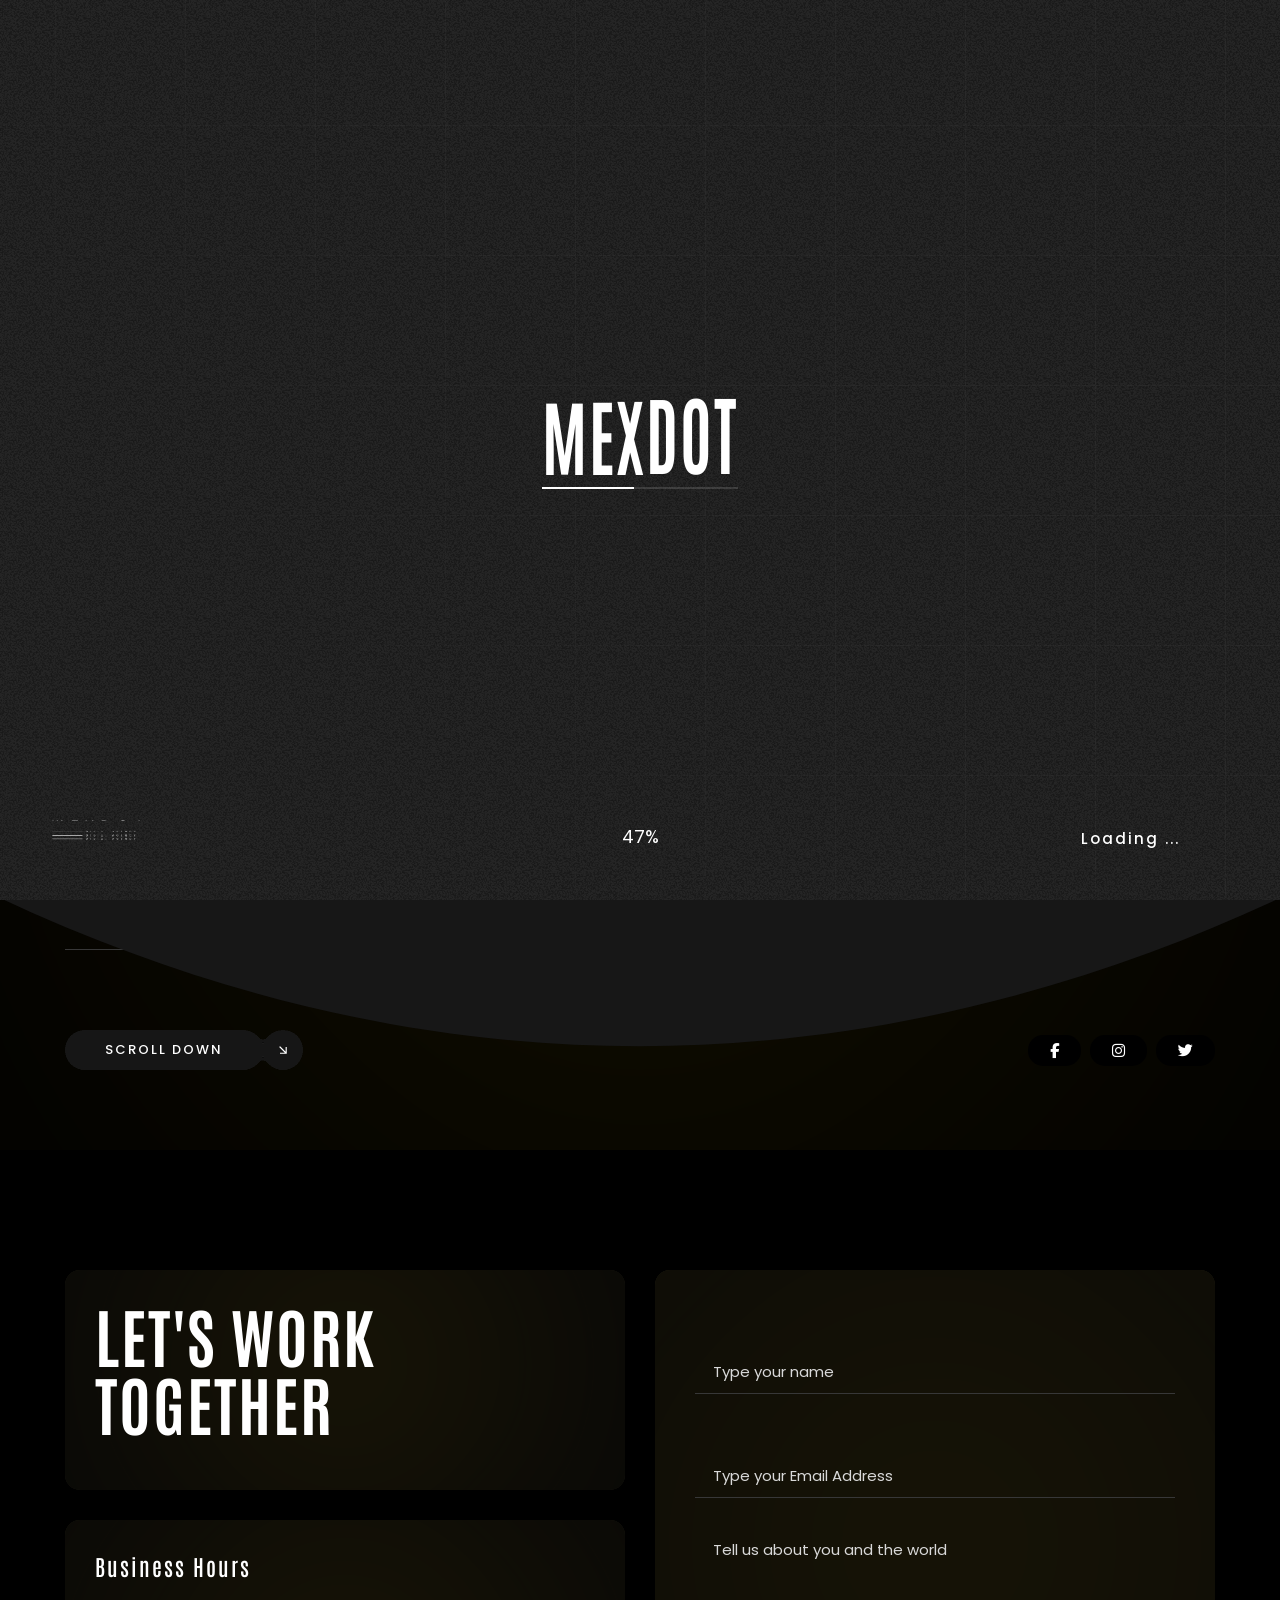
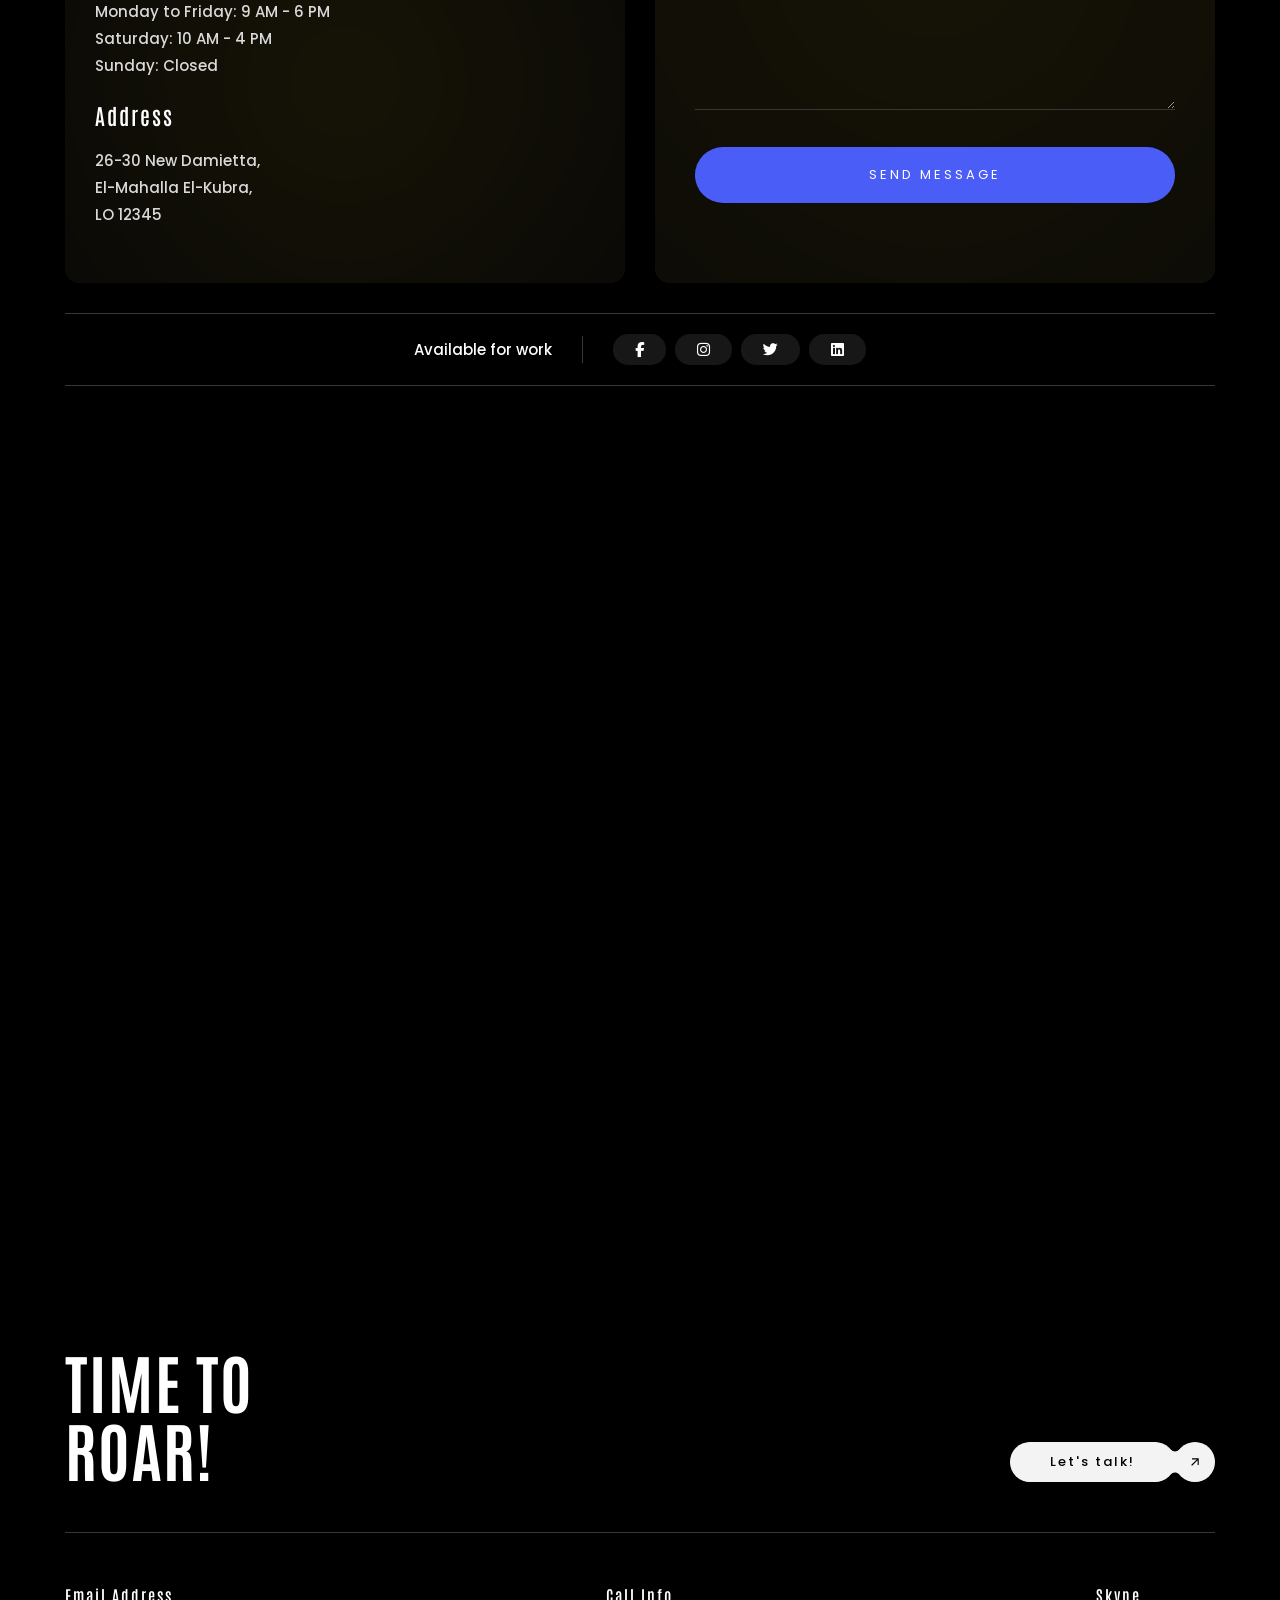
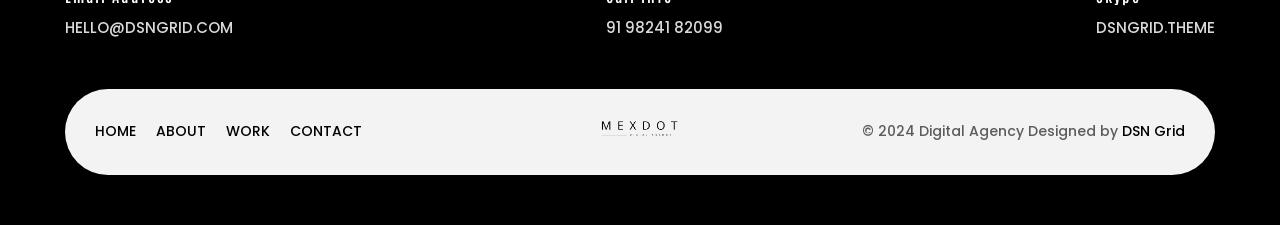
<file: contact.html>
<!doctype html>
<html class="no-js" lang="">

<head>
    <meta charset="utf-8">
    <meta name="description" content="">
    <meta name="viewport" content="width=device-width, initial-scale=1">

    <link href="https://fonts.googleapis.com/css2?family=Poppins:wght@100;200;400;500&amp;display=swap"
        rel="stylesheet">
    <link href="https://fonts.googleapis.com/css2?family=Antonio:wght@100..700&display=swap" rel="stylesheet">
    <link href="https://fonts.googleapis.com/css2?family=Satisfy&display=swap" rel="stylesheet">
    <link rel="icon" href="assets/img/logo-32x32.png" sizes="32x32" />
    <link rel="icon" href="assets/img/logo-192x192.png" sizes="192x192" />

    <title>MexDot - Ajax Portfolio Showcase HTML Template</title>

    <link href="assets/css/plugins.css" rel="stylesheet" />
    <link rel="stylesheet" href="assets/css/style.css">
</head>

<body class="v-dark dsn-ajax">

    <div id="dsn_preloader" class="preloader">

        <div class="dsnload p-absolute">
            <span class="dsnload__row">
                <span class="dsnload__img">
                    <img src="assets/img/logo-light.png" class="logo-dark" alt="mexdot" decoding="async"
                        loading="lazy" />
                    <img src="assets/img/logo.png" class="logo-light" alt="mexdot" decoding="async" loading="lazy" />
                </span>
            </span>
            <span class="dsnload__row dsnload__row--sibling">
                <span class="dsnload__img">
                    <img src="assets/img/logo-light.png" class="logo-dark" alt="mexdot" decoding="async"
                        loading="lazy" />
                    <img src="assets/img/logo.png" class="logo-light" alt="mexdot" decoding="async" loading="lazy" />
                </span>
            </span>
            <span class="dsnload__row dsnload__row--sibling">
                <span class="dsnload__img">
                    <img src="assets/img/logo-light.png" class="logo-dark" alt="mexdot" decoding="async"
                        loading="lazy" />
                    <img src="assets/img/logo.png" class="logo-light" alt="mexdot" decoding="async" loading="lazy" />
                </span>
            </span>
            <span class="dsnload__row dsnload__row--sibling">
                <span class="dsnload__img">
                    <img src="assets/img/logo-light.png" class="logo-dark" alt="mexdot" decoding="async"
                        loading="lazy" />
                    <img src="assets/img/logo.png" class="logo-light" alt="mexdot" decoding="async" loading="lazy" />
                </span>
            </span>


        </div>


        <div class="logo-box v-middle">
            <h3 class="title text-upper">mexdot</h3>
        </div>

        <div class="loading-count">
            <p>0</p>
        </div>

        <span class="loading-text text-uppercase mt-30 dsn-container">Loading ...</span>
        <div class="bg-load background-section d-flex align-items-end dsn-bg-pattern bg-offset bg-square">
            <svg class="dsn-separator-bottom dsn-icon-assistant-color" width="100%" height="100%" viewBox="0 0 100 10"
                preserveAspectRatio="none">
                <path class="path-anim separator__path" data-dsn-to="M 0 0 C 40 0 55 0 100 0 L 0 0 Z"
                    vector-effect="non-scaling-stroke" d="M 0 0 C 40 16 75 10 100 0 L 0 0 Z"></path>
            </svg>
        </div>

    </div>

    <svg width="0" height="0" class="p-absolute hidden">
        <defs>
            <filter id="buttonFilter">
                <feGaussianBlur in="SourceGraphic" stdDeviation="5" result="blur">
                </feGaussianBlur>
                <feColorMatrix in="blur" mode="matrix" values="1 0 0 0 0  0 1 0 0 0  0 0 1 0 0  0 0 0 19 -9"
                    result="buttonFilter"></feColorMatrix>
                <feComposite in="SourceGraphic" in2="buttonFilter" operator="atop">
                </feComposite>
                <feBlend in="SourceGraphic" in2="buttonFilter"></feBlend>
            </filter>
        </defs>
    </svg>

    <main id="main_root" class="main-root">

        <!-- ========== Menu ========== -->
        <header id="site_menu_header" class="site-header d-none">
            <div class="main-logo">
                <a href="index.html" data-dsn-text="mexdot" class="custom-logo-link main-brand effect-ajax" rel="home"
                    aria-current="page">
                    <img src="assets/img/logo-light.png" class="custom-logo logo-light" alt="mexdot" />
                    <img src="assets/img/logo.png" class="custom-logo logo-dark" alt="mexdot" />
                </a>
            </div>
            <nav class="main-navigation ">
                <div class="menu-cover-title header-container dsn-container">MENU</div>
                <ul id="dsn-primary-list" class="primary-nav h2">
                    <li class="nav-item has-sub-menu">
                        <a title="Home" href="#0">
                            <span class="overflow ">Home</span>
                        </a>
                        <ul class="nav-item">
                            <li class="dsn-back">
                                <span>
                                    <svg xmlns="http://www.w3.org/2000/svg" x="0px" y="0px" width="30px"
                                        viewBox="0 0 400.004 400.004" xml:space="preserve">
                                        <g>
                                            <path
                                                d="M382.688,182.686H59.116l77.209-77.214c6.764-6.76,6.764-17.726,0-24.485c-6.764-6.764-17.73-6.764-24.484,0L5.073,187.757 c-6.764,6.76-6.764,17.727,0,24.485l106.768,106.775c3.381,3.383,7.812,5.072,12.242,5.072c4.43,0,8.861-1.689,12.242-5.072 c6.764-6.76,6.764-17.726,0-24.484l-77.209-77.218h323.572c9.562,0,17.316-7.753,17.316-17.315 C400.004,190.438,392.251,182.686,382.688,182.686z" />
                                        </g>
                                    </svg>
                                    <span class="text-toggle-back">
                                        <span class="text-name">Home</span>
                                        <span class="text-back">Back</span>
                                    </span>
                                </span>
                            </li>
                            <li class="nav-item ">
                                <a title="Home" href="index.html">
                                    <span class="overflow">Main Demo</span>
                                </a>
                            </li>
                            <li class="nav-item ">
                                <a title="Corporate" href="corporate.html" data-dsn-text="Corporate">
                                    <span class="overflow">Corporate</span>
                                </a>
                            </li>
                            <li class="nav-item ">
                                <a title="Architecture" href="architecture.html" data-dsn-text="Architecture">
                                    <span class="overflow">Architecture</span>
                                </a>
                            </li>
                            <li class="nav-item ">
                                <a title="Creative" href="creative.html" data-dsn-text="Creative">
                                    <span class="overflow">Creative</span>
                                </a>
                            </li>
                            <li class="nav-item ">
                                <a title="Photographer" href="photography.html" data-dsn-text="Photographer">
                                    <span class="overflow">Photographer</span>
                                </a>
                            </li>
                            <li class="nav-item ">
                                <a title="Freelancer" href="freelancer.html" data-dsn-text="Freelancer">
                                    <span class="overflow">Freelancer</span>
                                </a>
                            </li>
                            <li class="nav-item ">
                                <a title="Personal" href="personal.html" data-dsn-text="Personal">
                                    <span class="overflow">Personal</span>
                                </a>
                            </li>
                        </ul>
                    </li>

                    <li class="nav-item has-sub-menu">
                        <a title="Home" href="#0">
                            <span class="overflow ">Portfolio</span>
                        </a>
                        <ul class="nav-item">
                            <li class="dsn-back">
                                <span>
                                    <svg xmlns="http://www.w3.org/2000/svg" x="0px" y="0px" width="30px"
                                        viewBox="0 0 400.004 400.004" xml:space="preserve">
                                        <g>
                                            <path
                                                d="M382.688,182.686H59.116l77.209-77.214c6.764-6.76,6.764-17.726,0-24.485c-6.764-6.764-17.73-6.764-24.484,0L5.073,187.757 c-6.764,6.76-6.764,17.727,0,24.485l106.768,106.775c3.381,3.383,7.812,5.072,12.242,5.072c4.43,0,8.861-1.689,12.242-5.072 c6.764-6.76,6.764-17.726,0-24.484l-77.209-77.218h323.572c9.562,0,17.316-7.753,17.316-17.315 C400.004,190.438,392.251,182.686,382.688,182.686z" />
                                        </g>
                                    </svg>
                                    <span class="text-toggle-back">
                                        <span class="text-name">Portfolio</span>
                                        <span class="text-back">Back</span>
                                    </span>
                                </span>
                            </li>

                            <li class="nav-item has-sub-menu">
                                <a title="Card" href="#0" data-dsn-text="Portfolio">
                                    <span class="overflow">Card</span>
                                </a>
                                <ul class="nav-item">
                                    <li class="dsn-back">
                                        <span>
                                            <svg xmlns="http://www.w3.org/2000/svg" x="0px" y="0px" width="30px"
                                                viewBox="0 0 400.004 400.004" xml:space="preserve">
                                                <g>
                                                    <path
                                                        d="M382.688,182.686H59.116l77.209-77.214c6.764-6.76,6.764-17.726,0-24.485c-6.764-6.764-17.73-6.764-24.484,0L5.073,187.757 c-6.764,6.76-6.764,17.727,0,24.485l106.768,106.775c3.381,3.383,7.812,5.072,12.242,5.072c4.43,0,8.861-1.689,12.242-5.072 c6.764-6.76,6.764-17.726,0-24.484l-77.209-77.218h323.572c9.562,0,17.316-7.753,17.316-17.315 C400.004,190.438,392.251,182.686,382.688,182.686z" />
                                                </g>
                                            </svg>
                                            <span class="text-toggle-back">
                                                <span class="text-name">Card</span>
                                                <span class="text-back">Back</span>
                                            </span>
                                        </span>
                                    </li>
                                    <li class="nav-item ">
                                        <a title="Card 2 columns" href="work.html" data-dsn-text="Our Portfolio">
                                            <span class="overflow">2 columns</span>
                                        </a>
                                    </li>
                                    <li class="nav-item ">
                                        <a title="Card 2 columns" href="work-3.html" data-dsn-text="Our Portfolio">
                                            <span class="overflow">2 columns Style 2</span>
                                        </a>
                                    </li>
                                </ul>
                            </li>

                            <li class="nav-item has-sub-menu">
                                <a title=">Work massonary" href="#0" data-dsn-text="Portfolio">
                                    <span class="overflow">massonary</span>
                                </a>
                                <ul class="nav-item">
                                    <li class="dsn-back">
                                        <span>
                                            <svg xmlns="http://www.w3.org/2000/svg" x="0px" y="0px" width="30px"
                                                viewBox="0 0 400.004 400.004" xml:space="preserve">
                                                <g>
                                                    <path
                                                        d="M382.688,182.686H59.116l77.209-77.214c6.764-6.76,6.764-17.726,0-24.485c-6.764-6.764-17.73-6.764-24.484,0L5.073,187.757 c-6.764,6.76-6.764,17.727,0,24.485l106.768,106.775c3.381,3.383,7.812,5.072,12.242,5.072c4.43,0,8.861-1.689,12.242-5.072 c6.764-6.76,6.764-17.726,0-24.484l-77.209-77.218h323.572c9.562,0,17.316-7.753,17.316-17.315 C400.004,190.438,392.251,182.686,382.688,182.686z" />
                                                </g>
                                            </svg>
                                            <span class="text-toggle-back">
                                                <span class="text-name">Massonary</span>
                                                <span class="text-back">Back</span>
                                            </span>
                                        </span>
                                    </li>
                                    <li class="nav-item ">
                                        <a title="Massonary 2 columns" href="work-5.html" data-dsn-text="Our Portfolio">
                                            <span class="overflow">Massonary 2 columns</span>
                                        </a>
                                    </li>
                                    <li class="nav-item ">
                                        <a title="Massonary 3 columns" href="work-4.html" data-dsn-text="Our Portfolio">
                                            <span class="overflow">Massonary 3 columns</span>
                                        </a>
                                    </li>

                                </ul>
                            </li>

                            <li class="nav-item">
                                <a title="Hover" href="work-hover.html" data-dsn-text="Portfolio">
                                    <span class="overflow">Hover</span>
                                </a>
                            </li>

                            <li class="nav-item">
                                <a title="horizontal Scroll" href="work-horizontal-scroll.html"
                                    data-dsn-text="Portfolio">
                                    <span class="overflow">horizontal Scroll</span>
                                </a>
                            </li>

                            <li class="nav-item">
                                <a title="Carousel" href="work-2.html" data-dsn-text="Portfolio">
                                    <span class="overflow">Carousel</span>
                                </a>
                            </li>
                        </ul>
                    </li>

                    <li class="nav-item has-sub-menu">
                        <a title="Home" href="#0">
                            <span class="overflow ">Works</span>
                        </a>
                        <ul class="nav-item">
                            <li class="dsn-back">
                                <span>
                                    <svg xmlns="http://www.w3.org/2000/svg" x="0px" y="0px" width="30px"
                                        viewBox="0 0 400.004 400.004" xml:space="preserve">
                                        <g>
                                            <path
                                                d="M382.688,182.686H59.116l77.209-77.214c6.764-6.76,6.764-17.726,0-24.485c-6.764-6.764-17.73-6.764-24.484,0L5.073,187.757 c-6.764,6.76-6.764,17.727,0,24.485l106.768,106.775c3.381,3.383,7.812,5.072,12.242,5.072c4.43,0,8.861-1.689,12.242-5.072 c6.764-6.76,6.764-17.726,0-24.484l-77.209-77.218h323.572c9.562,0,17.316-7.753,17.316-17.315 C400.004,190.438,392.251,182.686,382.688,182.686z" />
                                        </g>
                                    </svg>
                                    <span class="text-toggle-back">
                                        <span class="text-name">Works</span>
                                        <span class="text-back">Back</span>
                                    </span>
                                </span>
                            </li>
                            <li class="nav-item ">
                                <a title="Binge x The Iconic" href="project-1.html" data-dsn-text="Binge x The Iconic">
                                    <span class="overflow">Binge x The Iconic</span>
                                </a>
                            </li>
                            <li class="nav-item ">
                                <a title="Me Myself and i" href="project-2.html" data-dsn-text="Me Myself and i">
                                    <span class="overflow">Me Myself and i</span>
                                </a>
                            </li>
                            <li class="nav-item ">
                                <a title="YOUR DREAM CAR" href="project-3.html" data-dsn-text="YOUR DREAM CAR">
                                    <span class="overflow">YOUR DREAM CAR</span>
                                </a>
                            </li>
                            <li class="nav-item ">
                                <a title="The Hills - Nissan" href="project-4.html" data-dsn-text="The Hills - Nissan">
                                    <span class="overflow">The Hills - Nissan</span>
                                </a>
                            </li>
                            <li class="nav-item ">
                                <a title="Church Copenhagen Denmark" href="project-5.html" data-dsn-text="Church Copenhagen Denmark">
                                    <span class="overflow">Church Copenhagen Denmark</span>
                                </a>
                            </li>
                            <li class="nav-item ">
                                <a title="LOST RENDER" href="project-6.html" data-dsn-text="LOST RENDER">
                                    <span class="overflow">LOST RENDER</span>
                                </a>
                            </li>

                            <li class="nav-item ">
                                <a title="Samokat office" href="project-7.html" data-dsn-text="Samokat office">
                                    <span class="overflow">Samokat office</span>
                                </a>
                            </li>
                        </ul>
                    </li>

                    <li class="nav-item ">
                        <a title="About" href="about.html">
                            <span class="overflow">About</span>
                        </a>
                    </li>
                    <li class="nav-item ">
                        <a title="Contact" href="contact.html">
                            <span class="overflow">Contact</span>
                        </a>
                    </li>
                </ul>

                <div class="container-content  d-flex flex-column justify-content-center section-margin">
                    <div class="nav__info">
                        <div class="nav-content">
                            <h5 class="sm-title-block mb-10">Studio</h5>
                            26-30 New Damietta
                            El-Mahalla El-Kubra, SK1 66LM

                        </div>
                        <div class="nav-content mt-30">
                            <h5 class="sm-title-block mb-10">Contact</h5>
                            <p class="links over-hidden mb-1">
                                <a class="link-hover d-block" href="tel:00201004392260"
                                    data-hover-text="+00 (2)012 3321">+00
                                    (2)01004392260</a>
                                <a class="link-hover" href="tel:00201024552406" data-hover-text="+00 (2)012 3321">+00
                                    (2)01024552406</a>
                            </p>
                            <p class="links over-hidden"><a class="link-hover" href="mailto:info@dsngrid.com"
                                    data-hover-text="info@dsngrid.com">info@dsngrid.com</a></p>

                        </div>
                    </div>
                    <div class="nav-social nav-content mt-30">
                        <div class="nav-social-inner p-relative">
                            <h5 class="sm-title-block mb-10">Follow us</h5>
                            <ul style="--dsn-li-name: dsn6;">
                                <li style="--dsn-li-index: 0;"><a href="#0" target="_blank"
                                        rel="nofollow noopener noreferrer">Dribbble.</a></li>
                                <li style="--dsn-li-index: 1;"><a href="#0" target="_blank"
                                        rel="nofollow noopener noreferrer">Behance.</a></li>
                                <li style="--dsn-li-index: 2;"><a href="#0" target="_blank"
                                        rel="nofollow noopener noreferrer">Linkedin.</a></li>
                                <li style="--dsn-li-index: 3;"><a href="#0" target="_blank"
                                        rel="nofollow noopener noreferrer">Twitter.</a></li>
                            </ul>
                        </div>
                    </div>
                </div>
            </nav>
            <div id="navbar_toggle" class="navbar-toggle">
                <div class="toggle-icon">
                    <div class="toggle-line"></div>
                    <div class="toggle-line"></div>
                    <div class="toggle-line"></div>
                </div>
                <div class="toggle-text">
                    <div class="text-menu">Menu</div>
                    <div class="text-open">Open</div>
                    <div class="text-close">Close</div>
                </div>
            </div>
            <div class="bg-load background-main"></div>

            <svg width="100%" height="100%" viewBox="0 0 100 100" preserveAspectRatio="none"
                class="bg-load dsn-svg-transition">
                <path vector-effect="non-scaling-stroke" d="M 0 100 V 100 Q 50 100 100 100 V 100 z" />
            </svg>

        </header>
        <!-- ========== End Menu ========== -->

        <div id="dsn-scrollbar">

            <!-- ========== Header ========== -->
            <header class="header-page v-dark-head dsn-header-animation pb-80 p-relative">

                <div class="box-img h-100 w-100 h-100 p-absolute top-0 right-0" data-overlay="7">
                    <img class="cover-bg-img" src="assets/img/bg.svg" alt="">
                </div>

                <div class="p-relative container dsn-hero-parallax-title h-100">
                    <div class="p-relative d-flex align-items-center w-100  h-100 ">

                        <div class="box-content d-flex flex-column z-index-1">


                            <h1 class="title-lg text-upper">CONTACT US</h1>

                            <div class="contact-links d-flex flex-column w-50 mt-50">
                                <a href="#"
                                    class="sm-title-block text-upper d-flex justify-content-between align-items-center">marketing@example.com
                                    <span class="icon">
                                        <svg xmlns="http://www.w3.org/2000/svg" viewBox="0 0 384 512">
                                            <path
                                                d="M328 96h24v288h-48V177.9L81 401l-17 17-33.9-34 17-17 223-223H64V96h264z">
                                            </path>
                                        </svg>
                                    </span>
                                </a>
                                <a href="#"
                                    class="sm-title-block text-upper d-flex justify-content-between align-items-center">office@example.com
                                    <span class="icon">
                                        <svg xmlns="http://www.w3.org/2000/svg" viewBox="0 0 384 512">
                                            <path
                                                d="M328 96h24v288h-48V177.9L81 401l-17 17-33.9-34 17-17 223-223H64V96h264z">
                                            </path>
                                        </svg>
                                    </span>
                                </a>
                            </div>
                        </div>


                    </div>
                </div>

                <div class="footer-head w-100 p-relative mt-80 z-index-2">
                    <div class="container d-flex justify-content-between">
                        <div class="dsn-btn dsn-btn-shape rotate-icon d-flex">

                            <a class="button v-dark background-section" href="#page_wrapper" rel="nofollow"
                                data-dsn-option='{"ease": "power4.inOut" , "duration" : 1.5}'>
                                <span class="title-btn text-upper p-relative  z-index-1 heading-color"
                                    data-animate-text="Scroll Down">
                                    <span>Scroll Down</span>
                                </span>
                            </a>

                            <span class="icon v-dark background-section">
                                <svg xmlns="http://www.w3.org/2000/svg" viewBox="0 0 384 512">
                                    <path d="M328 96h24v288h-48V177.9L81 401l-17 17-33.9-34 17-17 223-223H64V96h264z">
                                    </path>
                                </svg>
                            </span>

                        </div>

                        <div class="social-box d-flex align-items-center">

                            <ul class="dsn-socials box-social">
                                <li>
                                    <a href="#0" target="_blank" class="background-main">
                                        <i class="fab fa-facebook-f" aria-hidden="true"></i> <span>FB</span>
                                    </a>
                                </li>
                                <li>
                                    <a href="#0" target="_blank" class="background-main">
                                        <i class="fab fa-instagram" aria-hidden="true"></i> <span>IN</span>
                                    </a>
                                </li>
                                <li>
                                    <a href="#0" target="_blank" class="background-main">
                                        <i class="fab fa-twitter" aria-hidden="true"></i> <span>TW</span>
                                    </a>
                                </li>
                            </ul>
                        </div>
                    </div>
                </div>
            </header>
            <!-- ========== End Header ========== -->

            <div id="page_wrapper" class="wrapper">

                <div class="">

                    <!-- ========== Contact  ========== -->
                    <div class="p-relative contact-form over-hidden section-padding">
                        <div class="p-relative container ">
                            <div class="d-grid grid-md-2" data-dsn-gap="30px 30px">
                                <div class="box-info d-grid">
                                    <div class="box-title background-section has-border-radius p-relative over-hidden">
                                        <div class="box-img h-100 w-100 h-100 p-absolute top-0 right-0"
                                            data-overlay="7">
                                            <img class="cover-bg-img" src="assets/img/bg.svg" alt="">
                                        </div>
                                        <h2 class="title text-upper p-relative">Let's Work Together</h2>
                                    </div>

                                    <div class="info background-section has-border-radius p-relative over-hidden">
                                        <div class="box-img h-100 w-100 h-100 p-absolute top-0 right-0"
                                            data-overlay="7">
                                            <img class="cover-bg-img" src="assets/img/bg.svg" alt="">
                                        </div>

                                        <div class="p-relative">
                                            <div class="mb-20">
                                                <h4 class="title-block mb-15">Business Hours</h4>

                                                <p>Monday to Friday: 9 AM - 6 PM<br>Saturday: 10 AM - 4 PM<br>Sunday:
                                                    Closed
                                                </p>
                                            </div>

                                            <div class="">
                                                <h4 class="title-block mb-15">Address</h4>
                                                <p>26-30 New Damietta,<br>El-Mahalla El-Kubra,<br>LO 12345</p>
                                            </div>
                                        </div>
                                    </div>
                                </div>

                                <div
                                    class="box-form background-section p-relative over-hidden box-padding has-border-radius">
                                    <div class="box-img h-100 w-100 h-100 p-absolute top-0 right-0" data-overlay="7">
                                        <img class="cover-bg-img" src="assets/img/bg.svg" alt="">
                                    </div>
                                    <div class="dsn-form form-box d-flex flex-column p-relative">
                                        <form id="contact-form" class="form w-100" method="post" action="contact.php"
                                            data-toggle="validator">
                                            <div class="messages"></div>
                                            <div class="input__wrap controls">
                                                <div class="d-grid" data-dsn-gap="0px 30px">
                                                    <div class="form-group dsn-up">
                                                        <div class="entry-box">

                                                            <input id="form_name" type="text" name="name"
                                                                placeholder="Type your name" required="required"
                                                                data-error="name is required." />
                                                        </div>
                                                        <div class="help-block with-errors"></div>
                                                    </div>
                                                    <div class="form-group dsn-up">
                                                        <div class="entry-box">

                                                            <input id="form_email" type="email" name="email"
                                                                placeholder="Type your Email Address"
                                                                required="required"
                                                                data-error="Valid email is required." />
                                                        </div>
                                                        <div class="help-block with-errors"></div>
                                                    </div>
                                                </div>


                                                <div class="form-group dsn-up">
                                                    <div class="entry-box">

                                                        <textarea id="form_message" class="form-control" name="message"
                                                            rows="7" placeholder="Tell us about you and the world"
                                                            required="required"
                                                            data-error="Please,leave us a message."></textarea>
                                                    </div>
                                                    <div class="help-block with-errors"></div>
                                                </div>

                                                <div class="d-flex dsn-up w-100">
                                                    <div class="image-zoom move-circle w-100" data-dsn="parallax">
                                                        <input class="background-theme w-100" type="submit"
                                                            value="Send Message">
                                                    </div>
                                                </div>
                                            </div>
                                        </form>
                                    </div>
                                </div>
                            </div>

                            <div
                                class="social-box border-bottom border-top mt-30 d-flex align-items-center justify-content-center">
                                <p class="heading-color">Available for work</p>

                                <ul class="dsn-socials box-social">
                                    <li>
                                        <a href="#0" target="_blank" class="background-section">
                                            <i class="fab fa-facebook-f" aria-hidden="true"></i> <span>FB</span>
                                        </a>
                                    </li>
                                    <li>
                                        <a href="#0" target="_blank" class="background-section">
                                            <i class="fab fa-instagram" aria-hidden="true"></i> <span>IN</span>
                                        </a>
                                    </li>
                                    <li>
                                        <a href="#0" target="_blank" class="background-section">
                                            <i class="fab fa-twitter" aria-hidden="true"></i> <span>TW</span>
                                        </a>
                                    </li>

                                    <li>
                                        <a href="#0" target="_blank" class="background-section">
                                            <i class="fab fa-linkedin" aria-hidden="true"></i> <span>LN</span>
                                        </a>
                                    </li>
                                </ul>
                            </div>
                        </div>
                    </div>
                    <!-- ========== End Contact  ========== -->
                </div>

                <!-- ========== Map  ========== -->
                <div class="map-custom hv-80" data-dsn-lat="51.5073509" data-dsn-len="-0.1277583" data-dsn-zoom="14">
                </div>
                <!-- ========== End Map  ========== -->

                <section class="next-page v-dark pt-section pb-50">
                    <div class="container">
                        <div class="tob-box d-flex justify-content-between align-items-end border-bottom pb-50 mb-50">
                            <h2 class="title text-upper">time to <br> roar! </h2>

                            <div class="dsn-btn dsn-btn-shape d-flex">

                                <a class="button background-main v-light effect-ajax" href="contact.html">
                                    <span class="title-btn p-relative  z-index-1 heading-color"
                                        data-animate-text="Let's talk!">
                                        <span>Let's talk!</span>
                                    </span>
                                </a>

                                <span class="icon background-main v-light">
                                    <svg xmlns="http://www.w3.org/2000/svg" viewBox="0 0 384 512">
                                        <path
                                            d="M328 96h24v288h-48V177.9L81 401l-17 17-33.9-34 17-17 223-223H64V96h264z">
                                        </path>
                                    </svg>
                                </span>

                            </div>
                        </div>
                    </div>

                    <div class="container over-hidden">
                        <div class="bottom-box ">
                            <div class="d-flex gap-10 justify-content-between flex-wrap">
                                <div class="info-item">
                                    <h6 class="mb-10">Email Address</h6>
                                    <a class="text-upper" href="#">hello@dsngrid.com</a>
                                </div>

                                <div class="info-item">
                                    <h6 class="mb-10">Call Info</h6>
                                    <a class="text-upper" href="#">91 98241 82099</a>
                                </div>

                                <div class="info-item">
                                    <h6 class="mb-10">Skype</h6>
                                    <a class="text-upper" href="#">dsngrid.theme</a>
                                </div>
                            </div>

                        </div>
                    </div>

                    <div class="container">
                        <footer class="footer-personal v-light mt-50">
                            <div class="d-grid grid-md-3 align-items-center">
                                <div class="links">
                                    <ul class="d-flex">
                                        <li><a href="#">HOME</a></li>
                                        <li><a href="#">ABOUT</a></li>
                                        <li><a href="#">WORK</a></li>
                                        <li><a href="#">CONTACT</a></li>
                                    </ul>
                                </div>

                                <div class="dsn-logo main-logo d-flex align-items-center justify-content-center">
                                    <div class="main-logo">
                                        <a href="#" class="custom-logo-link main-brand effect-ajax">
                                            <img class="custom-logo logo-light" src="assets/img/logo-light.png" alt="">
                                            <img class="custom-logo logo-dark" src="assets/img/logo.png" alt="">
                                        </a>
                                    </div>
                                </div>

                                <div class="copyright">
                                    <p class="over-hidden">
                                        © 2024 Digital Agency Designed by
                                        <a href="#0" class="link-hover" data-hover-text="DSN Grid" target="_blank">DSN
                                            Grid</a>
                                    </p>
                                </div>
                            </div>
                        </footer>
                    </div>
                </section>

            </div>

        </div>

    </main>

    <!-- ========== Cursor ========== -->
    <div id="dsn_cursor" class="ball"></div>
    <div id="dsn_cursor_inner" class="ball"></div>
    <!-- ========== End Cursor ========== -->



    <script src="assets/js/jquery-3.7.1.min.js"></script>
    <script src="assets/js/plugins.min.js"></script>
    <script src="assets/js/plugins/dsn-grid.min.js"></script>
    <script src="assets/js/custom.js"></script>
</body>

</html>
</file>
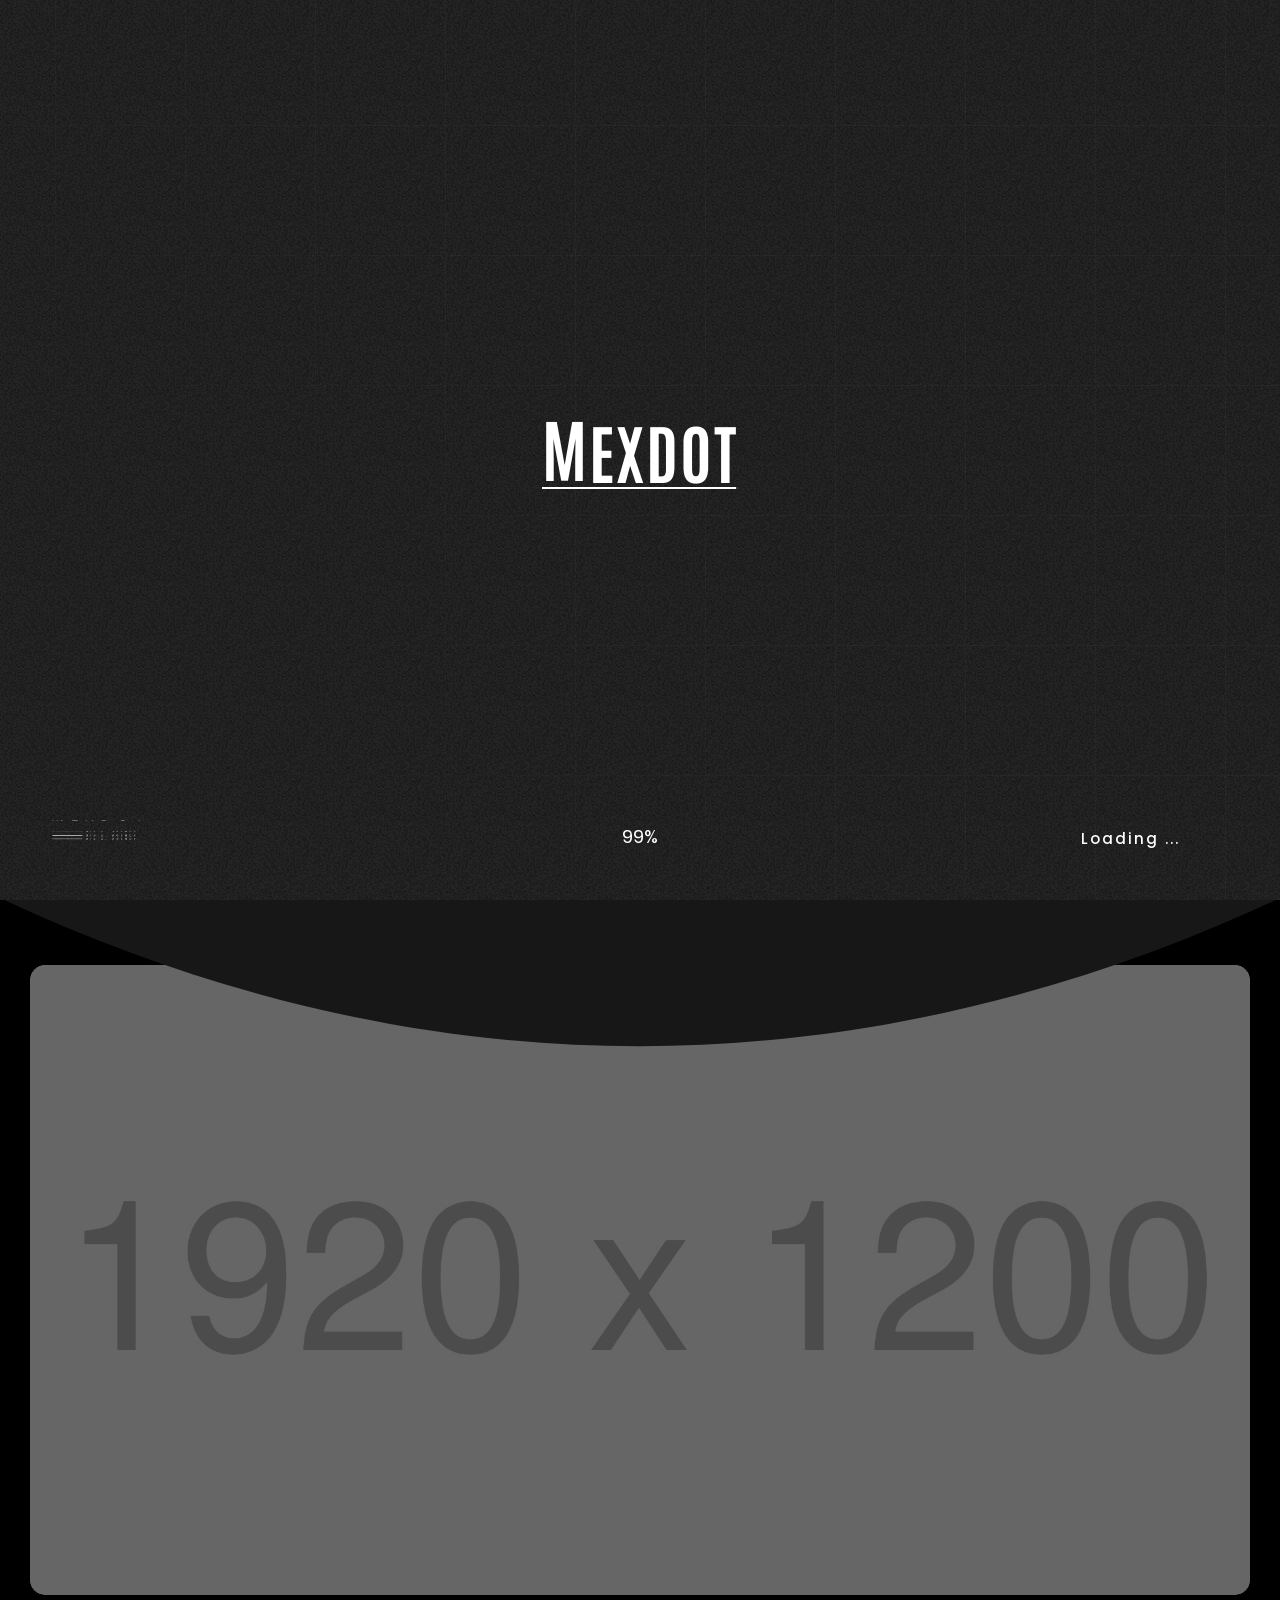
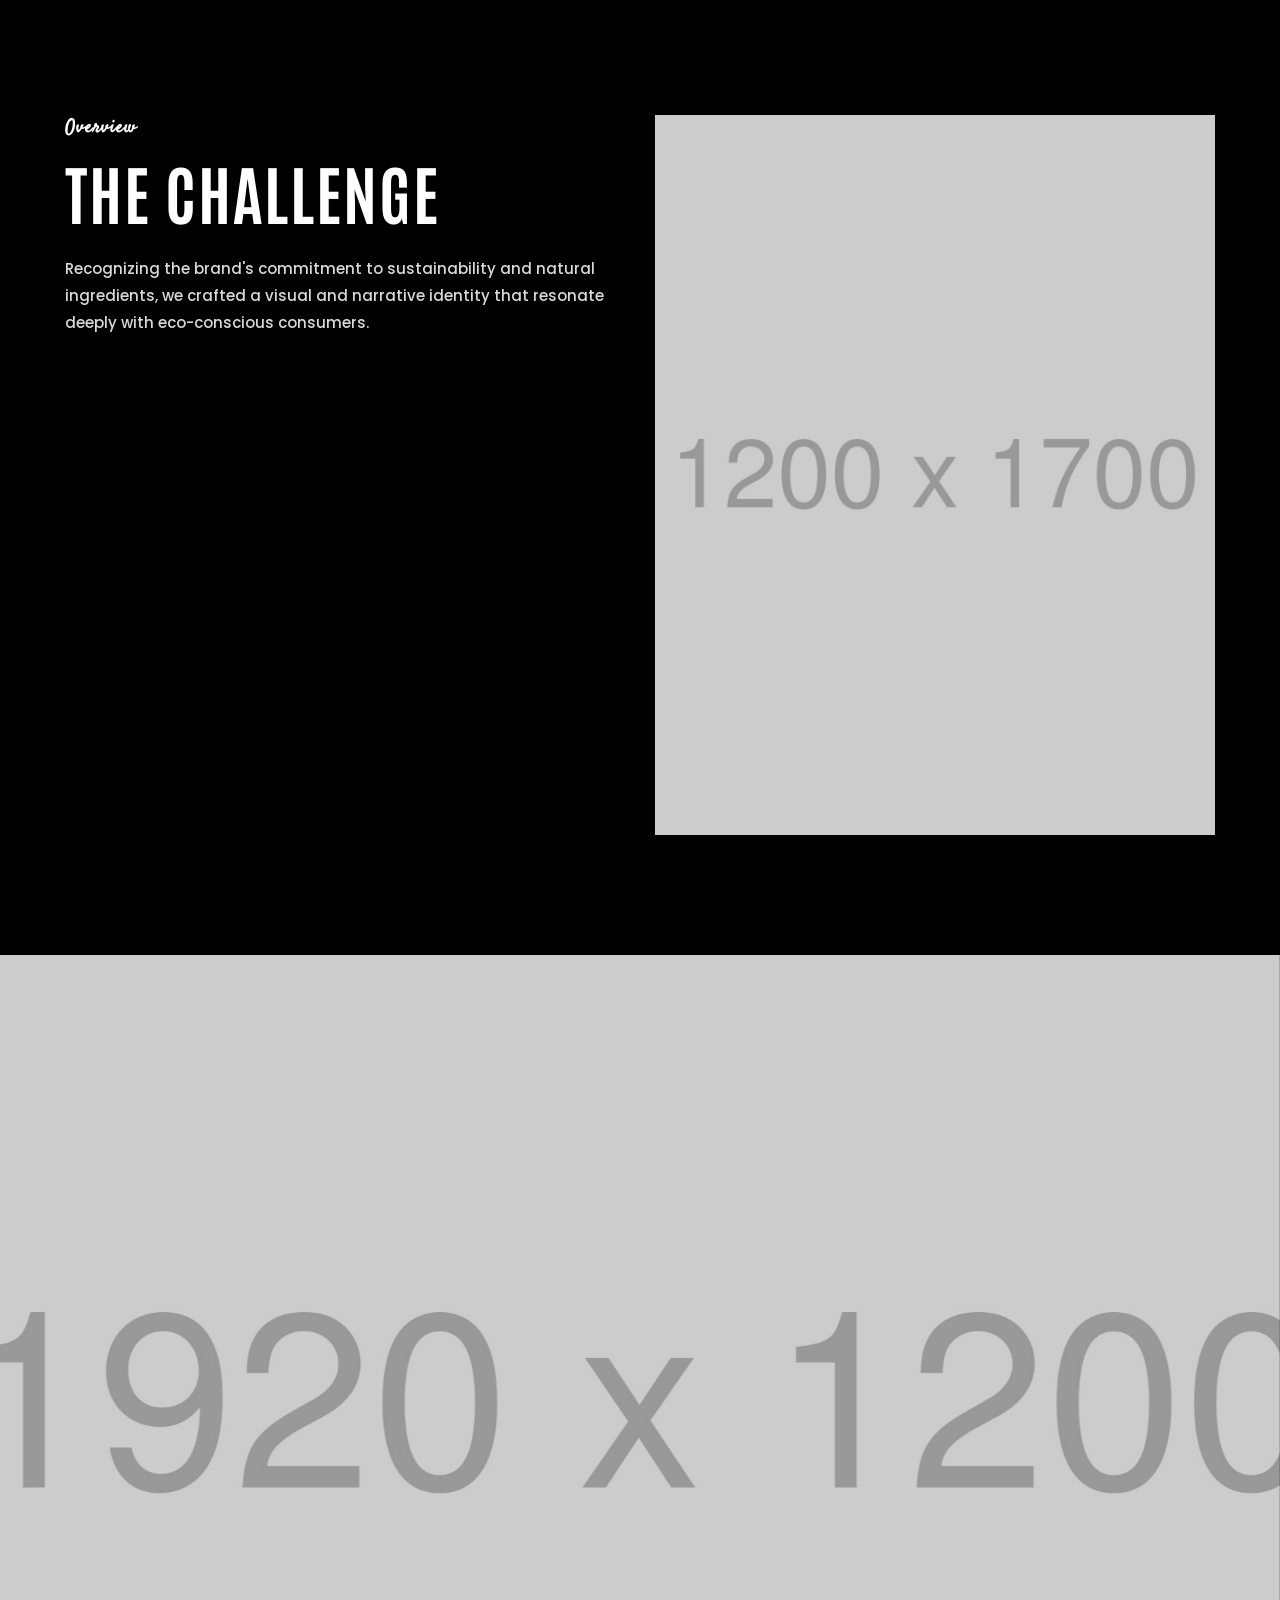
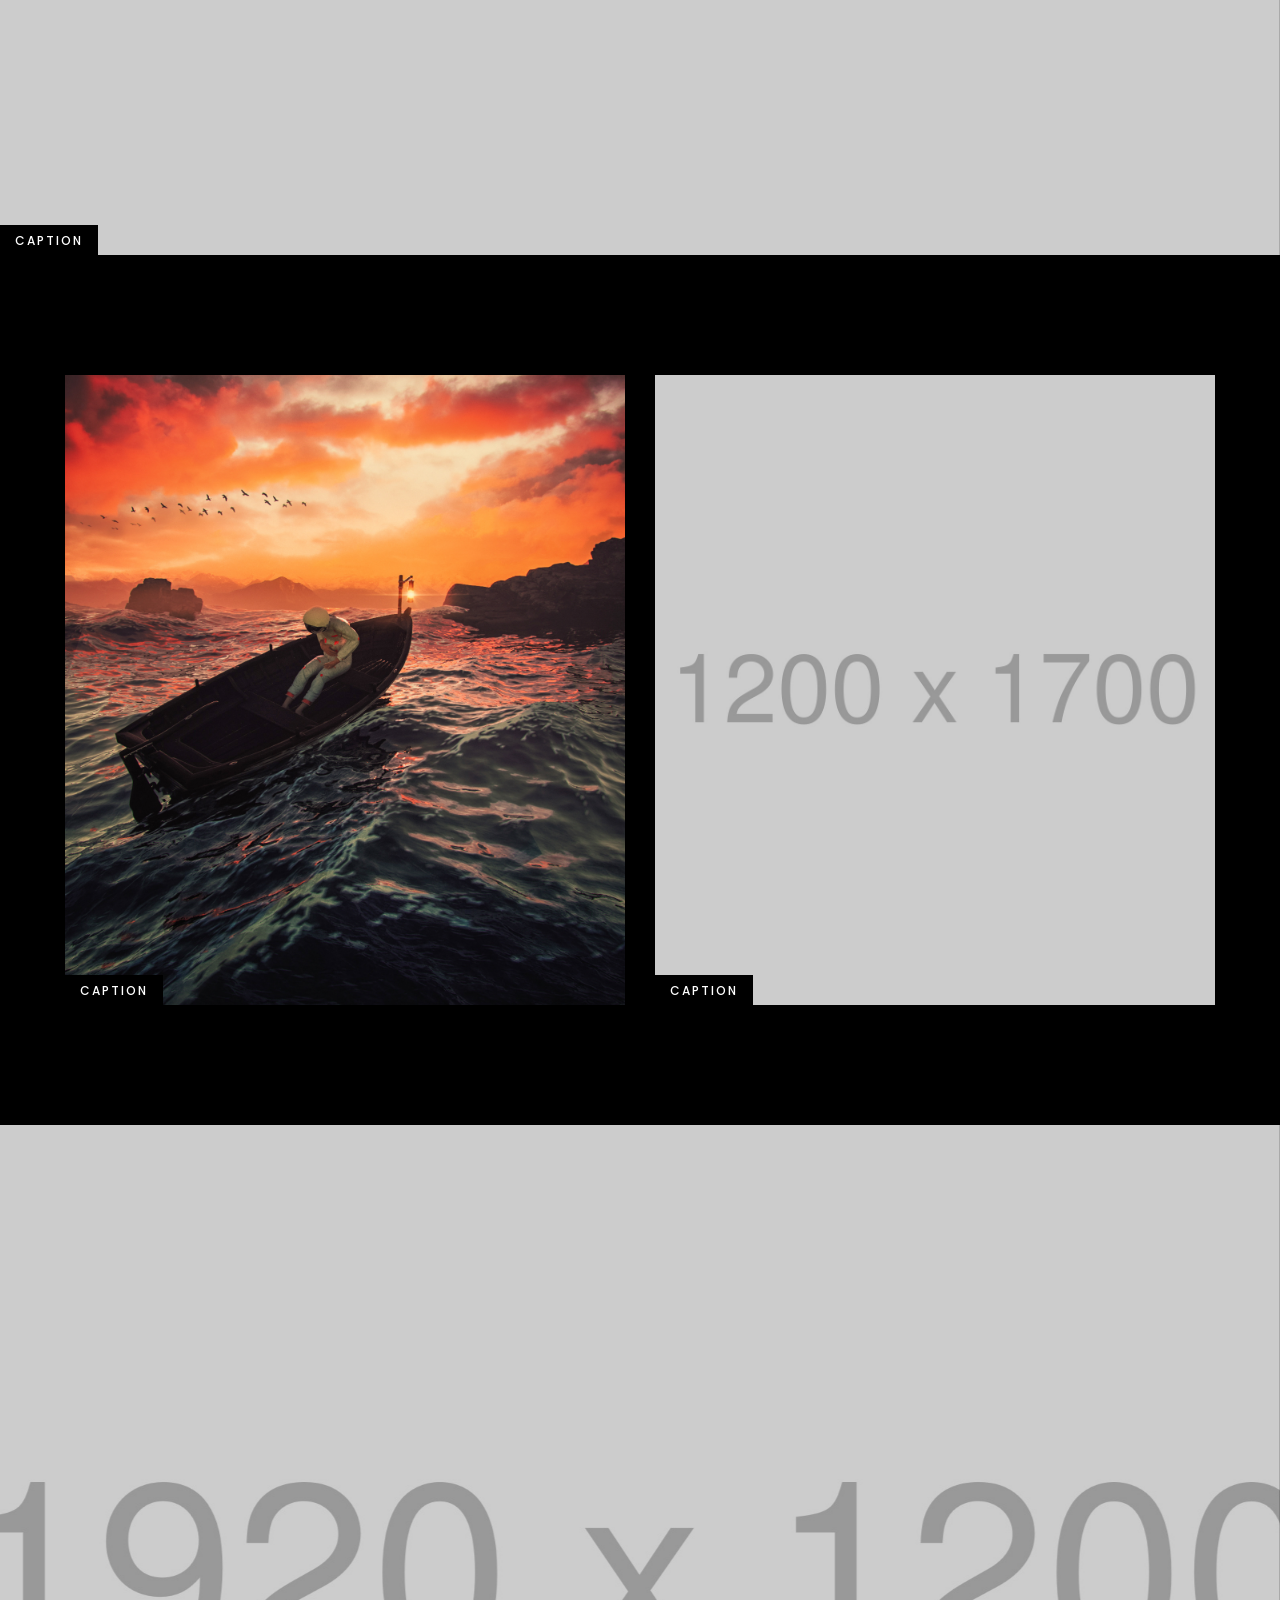
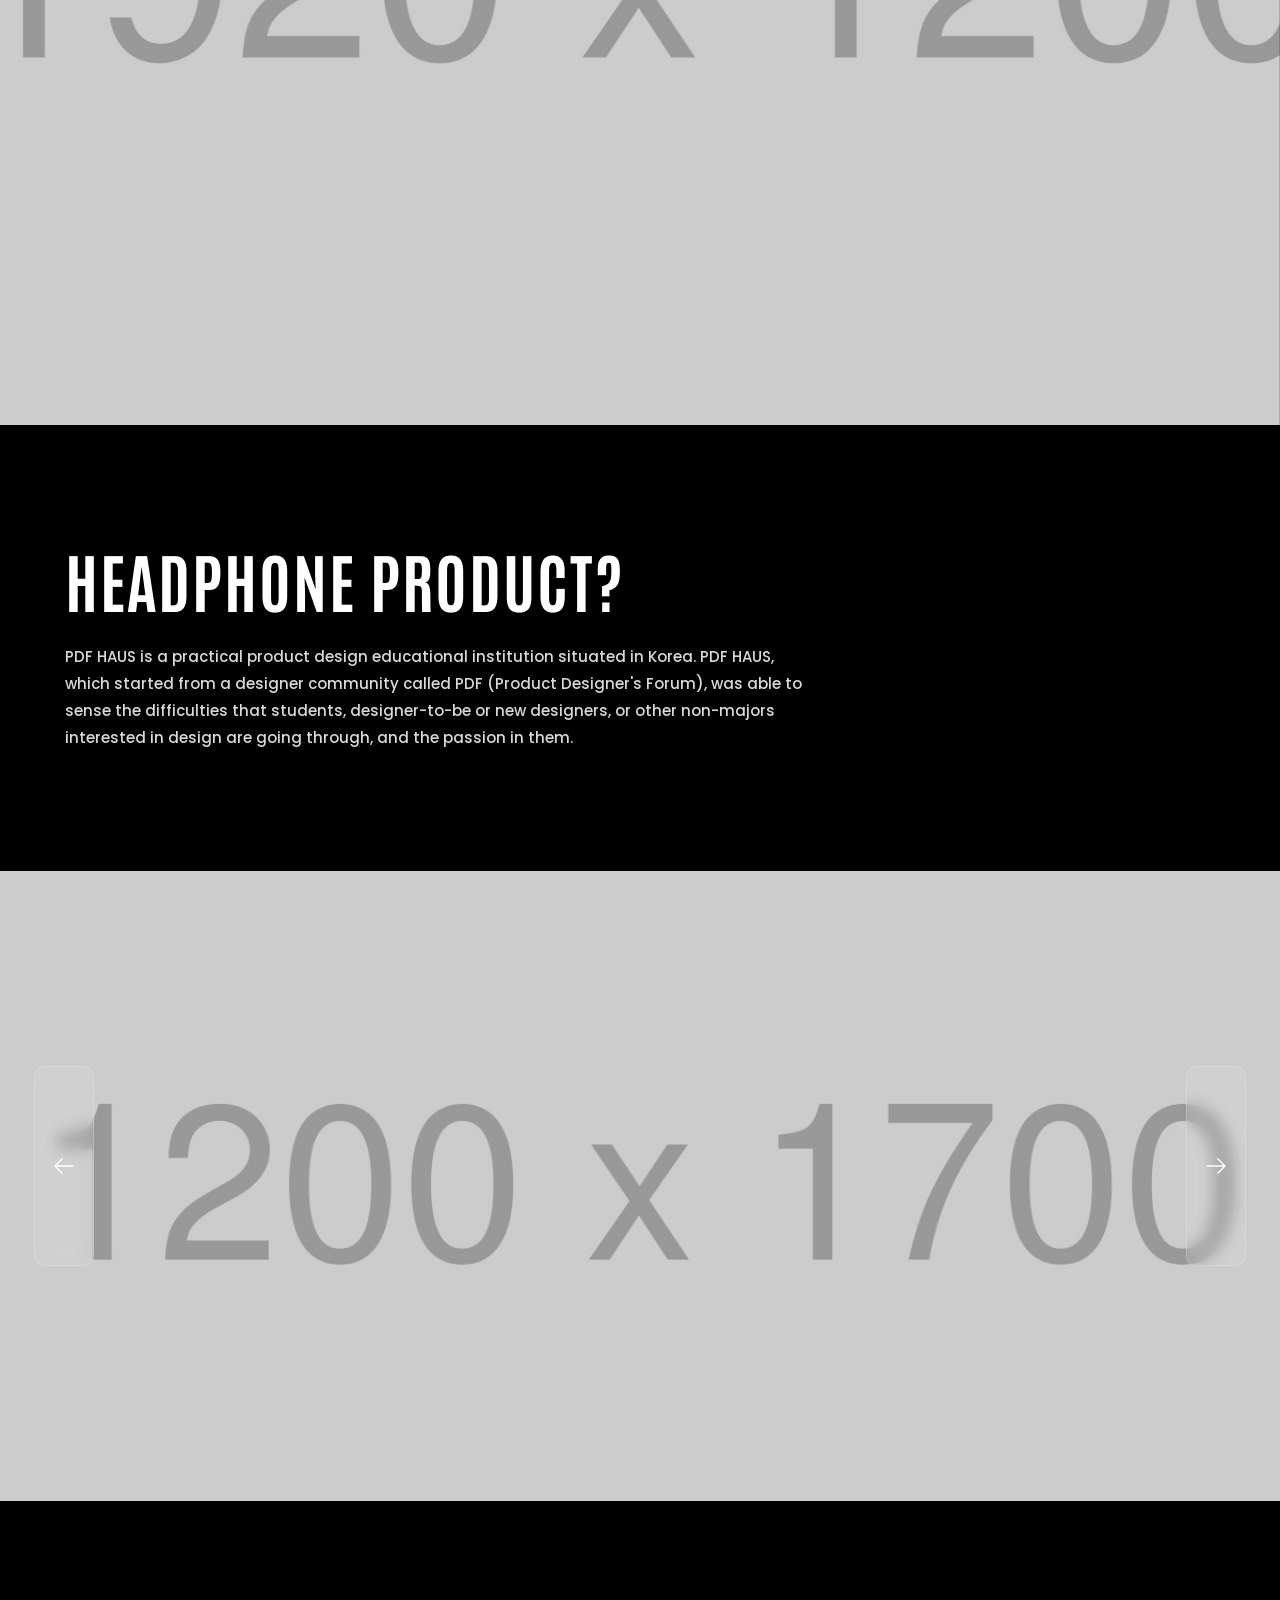
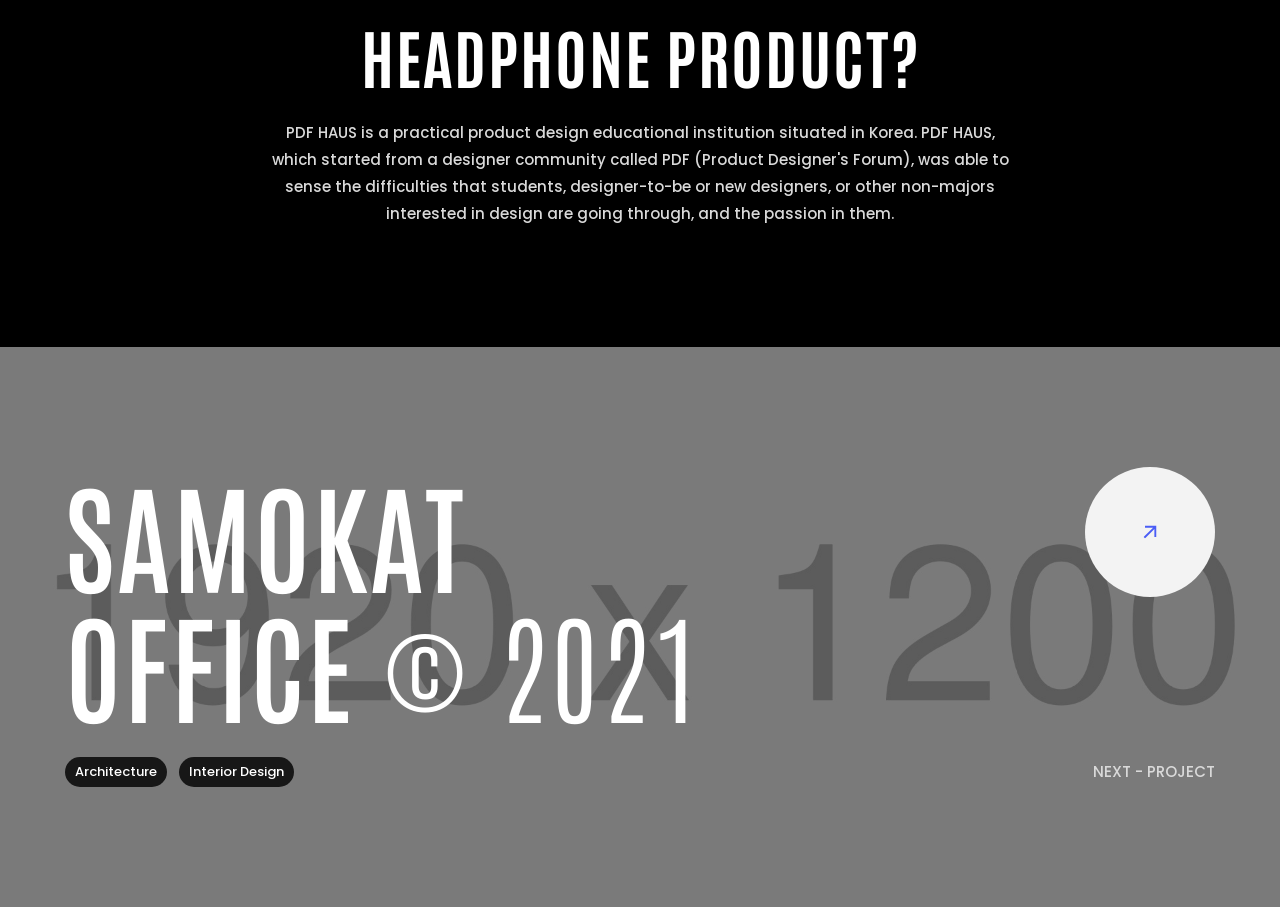
<file: project-6.html>
<!doctype html>
<html class="no-js" lang="">

<head>
    <meta charset="utf-8">
    <meta name="description" content="">
    <meta name="viewport" content="width=device-width, initial-scale=1">

    <link href="https://fonts.googleapis.com/css2?family=Poppins:wght@100;200;400;500&amp;display=swap"
        rel="stylesheet">
    <link href="https://fonts.googleapis.com/css2?family=Antonio:wght@100..700&display=swap" rel="stylesheet">
    <link href="https://fonts.googleapis.com/css2?family=Satisfy&display=swap" rel="stylesheet">
    <link rel="icon" href="assets/img/logo-32x32.png" sizes="32x32" />
    <link rel="icon" href="assets/img/logo-192x192.png" sizes="192x192" />

    <title>MexDot - Ajax Portfolio Showcase HTML Template</title>

    <link href="assets/css/plugins.css" rel="stylesheet" />
    <link rel="stylesheet" href="assets/css/style.css">
</head>
<body class="v-dark dsn-ajax">

    <div id="dsn_preloader" class="preloader">

        <div class="dsnload p-absolute">
            <span class="dsnload__row">
                <span class="dsnload__img">
                    <img src="assets/img/logo-light.png" class="logo-dark" alt="mexdot" decoding="async"
                        loading="lazy" />
                    <img src="assets/img/logo.png" class="logo-light" alt="mexdot" decoding="async" loading="lazy" />
                </span>
            </span>
            <span class="dsnload__row dsnload__row--sibling">
                <span class="dsnload__img">
                    <img src="assets/img/logo-light.png" class="logo-dark" alt="mexdot" decoding="async"
                        loading="lazy" />
                    <img src="assets/img/logo.png" class="logo-light" alt="mexdot" decoding="async" loading="lazy" />
                </span>
            </span>
            <span class="dsnload__row dsnload__row--sibling">
                <span class="dsnload__img">
                    <img src="assets/img/logo-light.png" class="logo-dark" alt="mexdot" decoding="async"
                        loading="lazy" />
                    <img src="assets/img/logo.png" class="logo-light" alt="mexdot" decoding="async" loading="lazy" />
                </span>
            </span>
            <span class="dsnload__row dsnload__row--sibling">
                <span class="dsnload__img">
                    <img src="assets/img/logo-light.png" class="logo-dark" alt="mexdot" decoding="async"
                        loading="lazy" />
                    <img src="assets/img/logo.png" class="logo-light" alt="mexdot" decoding="async" loading="lazy" />
                </span>
            </span>


        </div>


        <div class="logo-box v-middle">
            <h3 class="title text-upper">mexdot</h3>
        </div>

        <div class="loading-count">
            <p>0</p>
        </div>

        <span class="loading-text text-uppercase mt-30 dsn-container">Loading ...</span>
        <div class="bg-load background-section d-flex align-items-end dsn-bg-pattern bg-offset bg-square">
            <svg class="dsn-separator-bottom dsn-icon-assistant-color" width="100%" height="100%" viewBox="0 0 100 10"
                preserveAspectRatio="none">
                <path class="path-anim separator__path" data-dsn-to="M 0 0 C 40 0 55 0 100 0 L 0 0 Z"
                    vector-effect="non-scaling-stroke" d="M 0 0 C 40 16 75 10 100 0 L 0 0 Z"></path>
            </svg>
        </div>

    </div>

    <svg width="0" height="0" class="p-absolute hidden">
        <defs>
            <filter id="buttonFilter">
                <feGaussianBlur in="SourceGraphic" stdDeviation="5" result="blur">
                </feGaussianBlur>
                <feColorMatrix in="blur" mode="matrix" values="1 0 0 0 0  0 1 0 0 0  0 0 1 0 0  0 0 0 19 -9"
                    result="buttonFilter"></feColorMatrix>
                <feComposite in="SourceGraphic" in2="buttonFilter" operator="atop">
                </feComposite>
                <feBlend in="SourceGraphic" in2="buttonFilter"></feBlend>
            </filter>
        </defs>
    </svg>

    <main id="main_root" class="main-root">

        <!-- ========== Menu ========== -->
        <header id="site_menu_header" class="site-header d-none">
            <div class="main-logo">
                <a href="index.html" data-dsn-text="mexdot" class="custom-logo-link main-brand effect-ajax" rel="home"
                    aria-current="page">
                    <img src="assets/img/logo-light.png" class="custom-logo logo-light" alt="mexdot" />
                    <img src="assets/img/logo.png" class="custom-logo logo-dark" alt="mexdot" />
                </a>
            </div>
            <nav class="main-navigation ">
                <div class="menu-cover-title header-container dsn-container">MENU</div>
                <ul id="dsn-primary-list" class="primary-nav h2">
                    <li class="nav-item has-sub-menu">
                        <a title="Home" href="#0">
                            <span class="overflow ">Home</span>
                        </a>
                        <ul class="nav-item">
                            <li class="dsn-back">
                                <span>
                                    <svg xmlns="http://www.w3.org/2000/svg" x="0px" y="0px" width="30px"
                                        viewBox="0 0 400.004 400.004" xml:space="preserve">
                                        <g>
                                            <path
                                                d="M382.688,182.686H59.116l77.209-77.214c6.764-6.76,6.764-17.726,0-24.485c-6.764-6.764-17.73-6.764-24.484,0L5.073,187.757 c-6.764,6.76-6.764,17.727,0,24.485l106.768,106.775c3.381,3.383,7.812,5.072,12.242,5.072c4.43,0,8.861-1.689,12.242-5.072 c6.764-6.76,6.764-17.726,0-24.484l-77.209-77.218h323.572c9.562,0,17.316-7.753,17.316-17.315 C400.004,190.438,392.251,182.686,382.688,182.686z" />
                                        </g>
                                    </svg>
                                    <span class="text-toggle-back">
                                        <span class="text-name">Home</span>
                                        <span class="text-back">Back</span>
                                    </span>
                                </span>
                            </li>
                            <li class="nav-item ">
                                <a title="Home" href="index.html">
                                    <span class="overflow">Main Demo</span>
                                </a>
                            </li>
                            <li class="nav-item ">
                                <a title="Corporate" href="corporate.html" data-dsn-text="Corporate">
                                    <span class="overflow">Corporate</span>
                                </a>
                            </li>
                            <li class="nav-item ">
                                <a title="Architecture" href="architecture.html" data-dsn-text="Architecture">
                                    <span class="overflow">Architecture</span>
                                </a>
                            </li>
                            <li class="nav-item ">
                                <a title="Creative" href="creative.html" data-dsn-text="Creative">
                                    <span class="overflow">Creative</span>
                                </a>
                            </li>
                            <li class="nav-item ">
                                <a title="Photographer" href="photography.html" data-dsn-text="Photographer">
                                    <span class="overflow">Photographer</span>
                                </a>
                            </li>
                            <li class="nav-item ">
                                <a title="Freelancer" href="freelancer.html" data-dsn-text="Freelancer">
                                    <span class="overflow">Freelancer</span>
                                </a>
                            </li>
                            <li class="nav-item ">
                                <a title="Personal" href="personal.html" data-dsn-text="Personal">
                                    <span class="overflow">Personal</span>
                                </a>
                            </li>
                        </ul>
                    </li>

                    <li class="nav-item has-sub-menu">
                        <a title="Home" href="#0">
                            <span class="overflow ">Portfolio</span>
                        </a>
                        <ul class="nav-item">
                            <li class="dsn-back">
                                <span>
                                    <svg xmlns="http://www.w3.org/2000/svg" x="0px" y="0px" width="30px"
                                        viewBox="0 0 400.004 400.004" xml:space="preserve">
                                        <g>
                                            <path
                                                d="M382.688,182.686H59.116l77.209-77.214c6.764-6.76,6.764-17.726,0-24.485c-6.764-6.764-17.73-6.764-24.484,0L5.073,187.757 c-6.764,6.76-6.764,17.727,0,24.485l106.768,106.775c3.381,3.383,7.812,5.072,12.242,5.072c4.43,0,8.861-1.689,12.242-5.072 c6.764-6.76,6.764-17.726,0-24.484l-77.209-77.218h323.572c9.562,0,17.316-7.753,17.316-17.315 C400.004,190.438,392.251,182.686,382.688,182.686z" />
                                        </g>
                                    </svg>
                                    <span class="text-toggle-back">
                                        <span class="text-name">Portfolio</span>
                                        <span class="text-back">Back</span>
                                    </span>
                                </span>
                            </li>

                            <li class="nav-item has-sub-menu">
                                <a title="Card" href="#0" data-dsn-text="Portfolio">
                                    <span class="overflow">Card</span>
                                </a>
                                <ul class="nav-item">
                                    <li class="dsn-back">
                                        <span>
                                            <svg xmlns="http://www.w3.org/2000/svg" x="0px" y="0px" width="30px"
                                                viewBox="0 0 400.004 400.004" xml:space="preserve">
                                                <g>
                                                    <path
                                                        d="M382.688,182.686H59.116l77.209-77.214c6.764-6.76,6.764-17.726,0-24.485c-6.764-6.764-17.73-6.764-24.484,0L5.073,187.757 c-6.764,6.76-6.764,17.727,0,24.485l106.768,106.775c3.381,3.383,7.812,5.072,12.242,5.072c4.43,0,8.861-1.689,12.242-5.072 c6.764-6.76,6.764-17.726,0-24.484l-77.209-77.218h323.572c9.562,0,17.316-7.753,17.316-17.315 C400.004,190.438,392.251,182.686,382.688,182.686z" />
                                                </g>
                                            </svg>
                                            <span class="text-toggle-back">
                                                <span class="text-name">Card</span>
                                                <span class="text-back">Back</span>
                                            </span>
                                        </span>
                                    </li>
                                    <li class="nav-item ">
                                        <a title="Card 2 columns" href="work.html" data-dsn-text="Our Portfolio">
                                            <span class="overflow">2 columns</span>
                                        </a>
                                    </li>
                                    <li class="nav-item ">
                                        <a title="Card 2 columns" href="work-3.html" data-dsn-text="Our Portfolio">
                                            <span class="overflow">2 columns Style 2</span>
                                        </a>
                                    </li>
                                </ul>
                            </li>

                            <li class="nav-item has-sub-menu">
                                <a title=">Work massonary" href="#0" data-dsn-text="Portfolio">
                                    <span class="overflow">massonary</span>
                                </a>
                                <ul class="nav-item">
                                    <li class="dsn-back">
                                        <span>
                                            <svg xmlns="http://www.w3.org/2000/svg" x="0px" y="0px" width="30px"
                                                viewBox="0 0 400.004 400.004" xml:space="preserve">
                                                <g>
                                                    <path
                                                        d="M382.688,182.686H59.116l77.209-77.214c6.764-6.76,6.764-17.726,0-24.485c-6.764-6.764-17.73-6.764-24.484,0L5.073,187.757 c-6.764,6.76-6.764,17.727,0,24.485l106.768,106.775c3.381,3.383,7.812,5.072,12.242,5.072c4.43,0,8.861-1.689,12.242-5.072 c6.764-6.76,6.764-17.726,0-24.484l-77.209-77.218h323.572c9.562,0,17.316-7.753,17.316-17.315 C400.004,190.438,392.251,182.686,382.688,182.686z" />
                                                </g>
                                            </svg>
                                            <span class="text-toggle-back">
                                                <span class="text-name">Massonary</span>
                                                <span class="text-back">Back</span>
                                            </span>
                                        </span>
                                    </li>
                                    <li class="nav-item ">
                                        <a title="Massonary 2 columns" href="work-5.html" data-dsn-text="Our Portfolio">
                                            <span class="overflow">Massonary 2 columns</span>
                                        </a>
                                    </li>
                                    <li class="nav-item ">
                                        <a title="Massonary 3 columns" href="work-4.html" data-dsn-text="Our Portfolio">
                                            <span class="overflow">Massonary 3 columns</span>
                                        </a>
                                    </li>

                                </ul>
                            </li>

                            <li class="nav-item">
                                <a title="Hover" href="work-hover.html" data-dsn-text="Portfolio">
                                    <span class="overflow">Hover</span>
                                </a>
                            </li>

                            <li class="nav-item">
                                <a title="horizontal Scroll" href="work-horizontal-scroll.html"
                                    data-dsn-text="Portfolio">
                                    <span class="overflow">horizontal Scroll</span>
                                </a>
                            </li>

                            <li class="nav-item">
                                <a title="Carousel" href="work-2.html" data-dsn-text="Portfolio">
                                    <span class="overflow">Carousel</span>
                                </a>
                            </li>
                        </ul>
                    </li>

                    <li class="nav-item has-sub-menu">
                        <a title="Home" href="#0">
                            <span class="overflow ">Works</span>
                        </a>
                        <ul class="nav-item">
                            <li class="dsn-back">
                                <span>
                                    <svg xmlns="http://www.w3.org/2000/svg" x="0px" y="0px" width="30px"
                                        viewBox="0 0 400.004 400.004" xml:space="preserve">
                                        <g>
                                            <path
                                                d="M382.688,182.686H59.116l77.209-77.214c6.764-6.76,6.764-17.726,0-24.485c-6.764-6.764-17.73-6.764-24.484,0L5.073,187.757 c-6.764,6.76-6.764,17.727,0,24.485l106.768,106.775c3.381,3.383,7.812,5.072,12.242,5.072c4.43,0,8.861-1.689,12.242-5.072 c6.764-6.76,6.764-17.726,0-24.484l-77.209-77.218h323.572c9.562,0,17.316-7.753,17.316-17.315 C400.004,190.438,392.251,182.686,382.688,182.686z" />
                                        </g>
                                    </svg>
                                    <span class="text-toggle-back">
                                        <span class="text-name">Works</span>
                                        <span class="text-back">Back</span>
                                    </span>
                                </span>
                            </li>
                            <li class="nav-item ">
                                <a title="Binge x The Iconic" href="project-1.html" data-dsn-text="Binge x The Iconic">
                                    <span class="overflow">Binge x The Iconic</span>
                                </a>
                            </li>
                            <li class="nav-item ">
                                <a title="Me Myself and i" href="project-2.html" data-dsn-text="Me Myself and i">
                                    <span class="overflow">Me Myself and i</span>
                                </a>
                            </li>
                            <li class="nav-item ">
                                <a title="YOUR DREAM CAR" href="project-3.html" data-dsn-text="YOUR DREAM CAR">
                                    <span class="overflow">YOUR DREAM CAR</span>
                                </a>
                            </li>
                            <li class="nav-item ">
                                <a title="The Hills - Nissan" href="project-4.html" data-dsn-text="The Hills - Nissan">
                                    <span class="overflow">The Hills - Nissan</span>
                                </a>
                            </li>
                            <li class="nav-item ">
                                <a title="Church Copenhagen Denmark" href="project-5.html" data-dsn-text="Church Copenhagen Denmark">
                                    <span class="overflow">Church Copenhagen Denmark</span>
                                </a>
                            </li>
                            <li class="nav-item ">
                                <a title="LOST RENDER" href="project-6.html" data-dsn-text="LOST RENDER">
                                    <span class="overflow">LOST RENDER</span>
                                </a>
                            </li>

                            <li class="nav-item ">
                                <a title="Samokat office" href="project-7.html" data-dsn-text="Samokat office">
                                    <span class="overflow">Samokat office</span>
                                </a>
                            </li>
                        </ul>
                    </li>

                    <li class="nav-item ">
                        <a title="About" href="about.html">
                            <span class="overflow">About</span>
                        </a>
                    </li>
                    <li class="nav-item ">
                        <a title="Contact" href="contact.html">
                            <span class="overflow">Contact</span>
                        </a>
                    </li>
                </ul>

                <div class="container-content  d-flex flex-column justify-content-center section-margin">
                    <div class="nav__info">
                        <div class="nav-content">
                            <h5 class="sm-title-block mb-10">Studio</h5>
                            26-30 New Damietta
                            El-Mahalla El-Kubra, SK1 66LM

                        </div>
                        <div class="nav-content mt-30">
                            <h5 class="sm-title-block mb-10">Contact</h5>
                            <p class="links over-hidden mb-1">
                                <a class="link-hover d-block" href="tel:00201004392260"
                                    data-hover-text="+00 (2)012 3321">+00
                                    (2)01004392260</a>
                                <a class="link-hover" href="tel:00201024552406" data-hover-text="+00 (2)012 3321">+00
                                    (2)01024552406</a>
                            </p>
                            <p class="links over-hidden"><a class="link-hover" href="mailto:info@dsngrid.com"
                                    data-hover-text="info@dsngrid.com">info@dsngrid.com</a></p>

                        </div>
                    </div>
                    <div class="nav-social nav-content mt-30">
                        <div class="nav-social-inner p-relative">
                            <h5 class="sm-title-block mb-10">Follow us</h5>
                            <ul style="--dsn-li-name: dsn6;">
                                <li style="--dsn-li-index: 0;"><a href="#0" target="_blank"
                                        rel="nofollow noopener noreferrer">Dribbble.</a></li>
                                <li style="--dsn-li-index: 1;"><a href="#0" target="_blank"
                                        rel="nofollow noopener noreferrer">Behance.</a></li>
                                <li style="--dsn-li-index: 2;"><a href="#0" target="_blank"
                                        rel="nofollow noopener noreferrer">Linkedin.</a></li>
                                <li style="--dsn-li-index: 3;"><a href="#0" target="_blank"
                                        rel="nofollow noopener noreferrer">Twitter.</a></li>
                            </ul>
                        </div>
                    </div>
                </div>
            </nav>
            <div id="navbar_toggle" class="navbar-toggle">
                <div class="toggle-icon">
                    <div class="toggle-line"></div>
                    <div class="toggle-line"></div>
                    <div class="toggle-line"></div>
                </div>
                <div class="toggle-text">
                    <div class="text-menu">Menu</div>
                    <div class="text-open">Open</div>
                    <div class="text-close">Close</div>
                </div>
            </div>
            <div class="bg-load background-main"></div>

            <svg width="100%" height="100%" viewBox="0 0 100 100" preserveAspectRatio="none"
                class="bg-load dsn-svg-transition">
                <path vector-effect="non-scaling-stroke" d="M 0 100 V 100 Q 50 100 100 100 V 100 z" />
            </svg>

        </header>
        <!-- ========== End Menu ========== -->

        <div id="dsn-scrollbar">

            <!-- ========== Header ========== -->
            <header class="header-project dsn-header-animation p-relative over-hidden">

                <div class="p-relative container dsn-hero-parallax-title pb-60">
                    <div class="p-relative d-flex align-items-center w-100  h-100 ">

                        <div class="box-content w-100 d-flex flex-column z-index-1">

                            <h1 class="title-lg text-upper" data-dsn-ajax="title">LOST <br>  RENDER <span class="fw-200">© 2023</span></h1>

                            <div class="d-flex justify-content-between align-items-center w-100 mt-30">
                                <div class="cat p-0">
                                    <span class="background-section heading-color">Photography </span>
                                    <span class="background-section heading-color">Architecture </span>
                                </div>

                                <div class="item">
                                    <span class="text-upper"><span>photographer - </span> CJ Gong</span>
                                </div>

                                <div class="dsn-btn dsn-btn-shape d-inline-flex d-flex no-padding text-upper">

                                    <a class="button"
                                        href="https://www.behance.net/gallery/186472807/LOST-RENDER-17"
                                        target="_blank">
                                        <span class="title-btn p-relative  z-index-1" data-animate-text="View project">
                                            <span>View project</span>
                                        </span>
                                    </a>

                                    <span class="icon background-section theme-color">
                                        <svg xmlns="http://www.w3.org/2000/svg" viewBox="0 0 384 512">
                                            <path
                                                d="M328 96h24v288h-48V177.9L81 401l-17 17-33.9-34 17-17 223-223H64V96h264z">
                                            </path>
                                        </svg>
                                    </span>

                                </div>
                            </div>
                        </div>


                    </div>
                </div>

                <div class="pl-30 pr-30">
                    <div class="box-img p-relative before-z-index has-border-radius" data-overlay="5" data-dsn-grid="move-up">
                        <img class="cover-bg-img has-border-radius" src="assets/img/portfolio/project6/1.jpg" alt="">
                    </div>
                </div>

            </header>
            <!-- ========== End Header ========== -->

            <div id="page_wrapper" class="wrapper">

                <div class="box-move section-margin">
                    <div class="container">
                        <div class="d-grid grid-lg-2">

                            <div class="text pinned-scroll p-relative" data-dsn-option='{"end":"350"}'>
                                <div class=" pinned-element">
                                    <span class="sub-heading mb-15">Overview</span>
                                    <h3 class="title text-upper mb-30">The Challenge</h3>

                                    <p>Recognizing the brand's commitment to sustainability and natural ingredients, we
                                        crafted a visual and narrative identity that resonate deeply with eco-conscious
                                        consumers.</p>

                                </div>
                            </div>

                            <div class="box-img">
                                <div class="d-grid">
                                    <div class="img-item h-v-80">
                                        <img class="cover-bg-img" src="assets/img/portfolio/project6/5.jpg" alt="">
                                    </div>
                                </div>
                            </div>
                        </div>
                    </div>
                </div>

                <div class="over-hidden section-margin">
                    <div class="img-box-parallax dsn-animate dsn-effect-down has-popup dsn-active"
                        data-dsn-grid="move-up">

                        <div class="effect-popup before-z-index h-100" data-src="assets/img/portfolio/project5/2.jpg"
                            data-caption="Caption #3" data-fancybox="_1" data-cursor="open" data-dsn-overlay="0">
                            <img class="cover-bg-img has-direction" src="assets/img/portfolio/project6/2.jpg" alt="">
                        </div>

                        <div class="cap">
                            <span>Caption</span>
                        </div>
                    </div>
                </div>

                <div class="container p-relative">
                    <div class="d-grid grid-sm-2 align-items-center">
                        <div class="p-relative img-box-parallax before-z-index has-popup">
                            <div class="effect-popup before-z-index h-v-70 "
                                data-src="assets/img/portfolio/project5/3.jpg" data-caption="Caption #2"
                                data-fancybox="_1" data-cursor="open" data-dsn-overlay="0">
                                <img class="cover-bg-img" src="assets/img/portfolio/project6/9.jpg" alt="">
                            </div>
                            <div class="cap">
                                <span>Caption</span>
                            </div>
                        </div>
                        <div class="p-relative img-box-parallax before-z-index has-popup">
                            <div class="effect-popup before-z-index h-v-70"
                                data-src="assets/img/portfolio/project1/7.jpg" data-caption="Caption #3"
                                data-fancybox="_1" data-cursor="open" data-dsn-overlay="0">
                                <img class="cover-bg-img" src="assets/img/portfolio/project6/3.jpg" alt="">
                            </div>
                            <div class="cap">
                                <span>Caption</span>
                            </div>
                        </div>
                    </div>
                </div>

                <div class="over-hidden section-margin">
                    <div class="img-box-parallax dsn-animate dsn-effect-down has-popup dsn-active"
                        data-dsn-grid="move-up">

                        <div class="effect-popup before-z-index h-100" data-src="assets/img/portfolio/project5/5.jpg"
                            data-caption="Caption #3" data-fancybox="_1" data-cursor="open" data-dsn-overlay="0">
                            <img class="cover-bg-img has-direction" src="assets/img/portfolio/project6/4.jpg" alt="">
                        </div>
                    </div>
                </div>

                <div class="section-margin">
                    <div class="container">
                        <h3 class="title text-upper mb-30">Headphone product?</h3>
                        <p class="max-w750">PDF HAUS is a practical product design educational institution situated in
                            Korea.
                            PDF HAUS, which started from a designer community called PDF (Product Designer's Forum), was
                            able to sense the difficulties that students, designer-to-be or new designers, or other
                            non-majors interested in design are going through, and the passion in them.</p>
                    </div>
                </div>

                <!-- ==========  Section ========== -->
                <div class="our-work work-photography swiper-project p-relative section-margin dsn-swiper over-hidden"
                    data-dsn-option='{"spaceBetween":30,"allowTouchMove":true,"centeredSlides":true,"direction":"horizontal","autoHeight":false,"slideToClickedSlide":false,"grabCursor":true,"mousewheel":false,"loop":true,"parallax":true,"slidesPerGroup":1,"slidesPerView":1.5,"speed":1000,"effect":"slide"}'>
                    <div class="swiper-container">
                        <div class="swiper-wrapper v-dark-head">

                            <div class="swiper-slide over-hidden work-item">
                                <div class="box-img p-relative h-v-70 over-hidden before-z-index">
                                    <img class="cover-bg-img" src="assets/img/portfolio/project6/5.jpg" alt="">
                                </div>
                            </div>

                            <div class="swiper-slide over-hidden work-item">
                                <div class="box-img p-relative h-v-70 over-hidden before-z-index">
                                    <img class="cover-bg-img" src="assets/img/portfolio/project6/6.jpg" alt="">
                                </div>
                            </div>

                            <div class="swiper-slide over-hidden work-item">
                                <div class="box-img p-relative h-v-70 over-hidden before-z-index">
                                    <img class="cover-bg-img" src="assets/img/portfolio/project6/7.jpg" alt="">
                                </div>
                            </div>

                            <div class="swiper-slide over-hidden work-item">
                                <div class="box-img p-relative h-v-70 over-hidden before-z-index">
                                    <img class="cover-bg-img" src="assets/img/portfolio/project6/8.jpg" alt="">
                                </div>
                            </div>
                        </div>

                        <div class="prev-paginate">
                            <span class="dsn-icon dsn-icon-heading-color background-main">
                                <svg xmlns="http://www.w3.org/2000/svg" width="17" height="15" viewBox="0 0 17 15"
                                    fill="">
                                    <path
                                        d="M6.81496 0.699692L7.66349 1.54822L2.31371 6.898L16.4017 6.88707L16.4008 8.08442L2.31278 8.09535L7.65426 13.4368L6.80442 14.2867L0.0161911 7.49846L6.81496 0.699692Z"
                                        fill=""></path>
                                </svg>
                            </span>
                        </div>

                        <div class="next-paginate">
                            <span class="dsn-icon dsn-icon-heading-color">
                                <svg xmlns="http://www.w3.org/2000/svg" width="17" height="15" viewBox="0 0 17 15"
                                    fill="">
                                    <path
                                        d="M10.185 0.699692L9.33651 1.54822L14.6863 6.898L0.598282 6.88707L0.599212 8.08442L14.6872 8.09535L9.34574 13.4368L10.1956 14.2867L16.9838 7.49846L10.185 0.699692Z"
                                        fill=""></path>
                                </svg>
                            </span>
                        </div>

                    </div>

                </div>
                <!-- ========== End Section ========== -->

                <div class="section-margin text-center">
                    <div class="container">
                        <h3 class="title text-upper mb-30">Headphone product?</h3>
                        <p class="max-w750">PDF HAUS is a practical product design educational institution situated in
                            Korea.
                            PDF HAUS, which started from a designer community called PDF (Product Designer's Forum), was
                            able to sense the difficulties that students, designer-to-be or new designers, or other
                            non-majors interested in design are going through, and the passion in them.</p>
                    </div>
                </div>

            </div>

            <section class="next-projects p-relative section-padding d-flex flex-column justify-content-center">
                <div class="box-img h-100 w-100 h-100 p-absolute top-0 right-0 before-z-index" data-overlay="4"
                    data-dsn-grid="move-up">
                    <img class="cover-bg-img" src="assets/img/portfolio/project7/1.jpg" alt="">
                </div>
                <div class="container p-relative">
                    <div class="box-content w-100 d-flex flex-column p-relative z-index-1">

                        <a href="project-7.html" class="btn-arrow effect-ajax v-light background-main">
                            <span class="icon theme-color dsn-icon" data-dsn-iconSize="45px">
                                <svg xmlns="http://www.w3.org/2000/svg" viewBox="0 0 384 512">
                                    <path d="M328 96h24v288h-48V177.9L81 401l-17 17-33.9-34 17-17 223-223H64V96h264z">
                                    </path>
                                </svg>
                            </span>
                        </a>

                        <h2 class="title-lg text-upper" data-dsn-ajax="title"><a href="project-7.html"
                                class="effect-ajax">Samokat <br>  office <span class="fw-200">© 2021</span></a></h2>


                        <div class="d-flex justify-content-between align-items-center w-100 mt-30">
                            <div class="cat p-0">
                                <span class="background-section heading-color">Architecture </span>
                                    <span class="background-section heading-color">Interior Design </span>
                            </div>

                            <div class="item">
                                <span class="text-upper"><span>NEXT - </span> PROJECT</span>
                            </div>

                        </div>
                    </div>
                </div>
            </section>

        </div>



    </main>

    <!-- ========== Cursor ========== -->
    <div id="dsn_cursor" class="ball"></div>
    <div id="dsn_cursor_inner" class="ball"></div>
    <!-- ========== End Cursor ========== -->

    <script src="assets/js/jquery-3.7.1.min.js"></script>
    <script src="assets/js/plugins.min.js"></script>
    <script src="assets/js/plugins/dsn-grid.min.js"></script>
    <script src="assets/js/custom.js"></script>
</body>

</html>
</file>
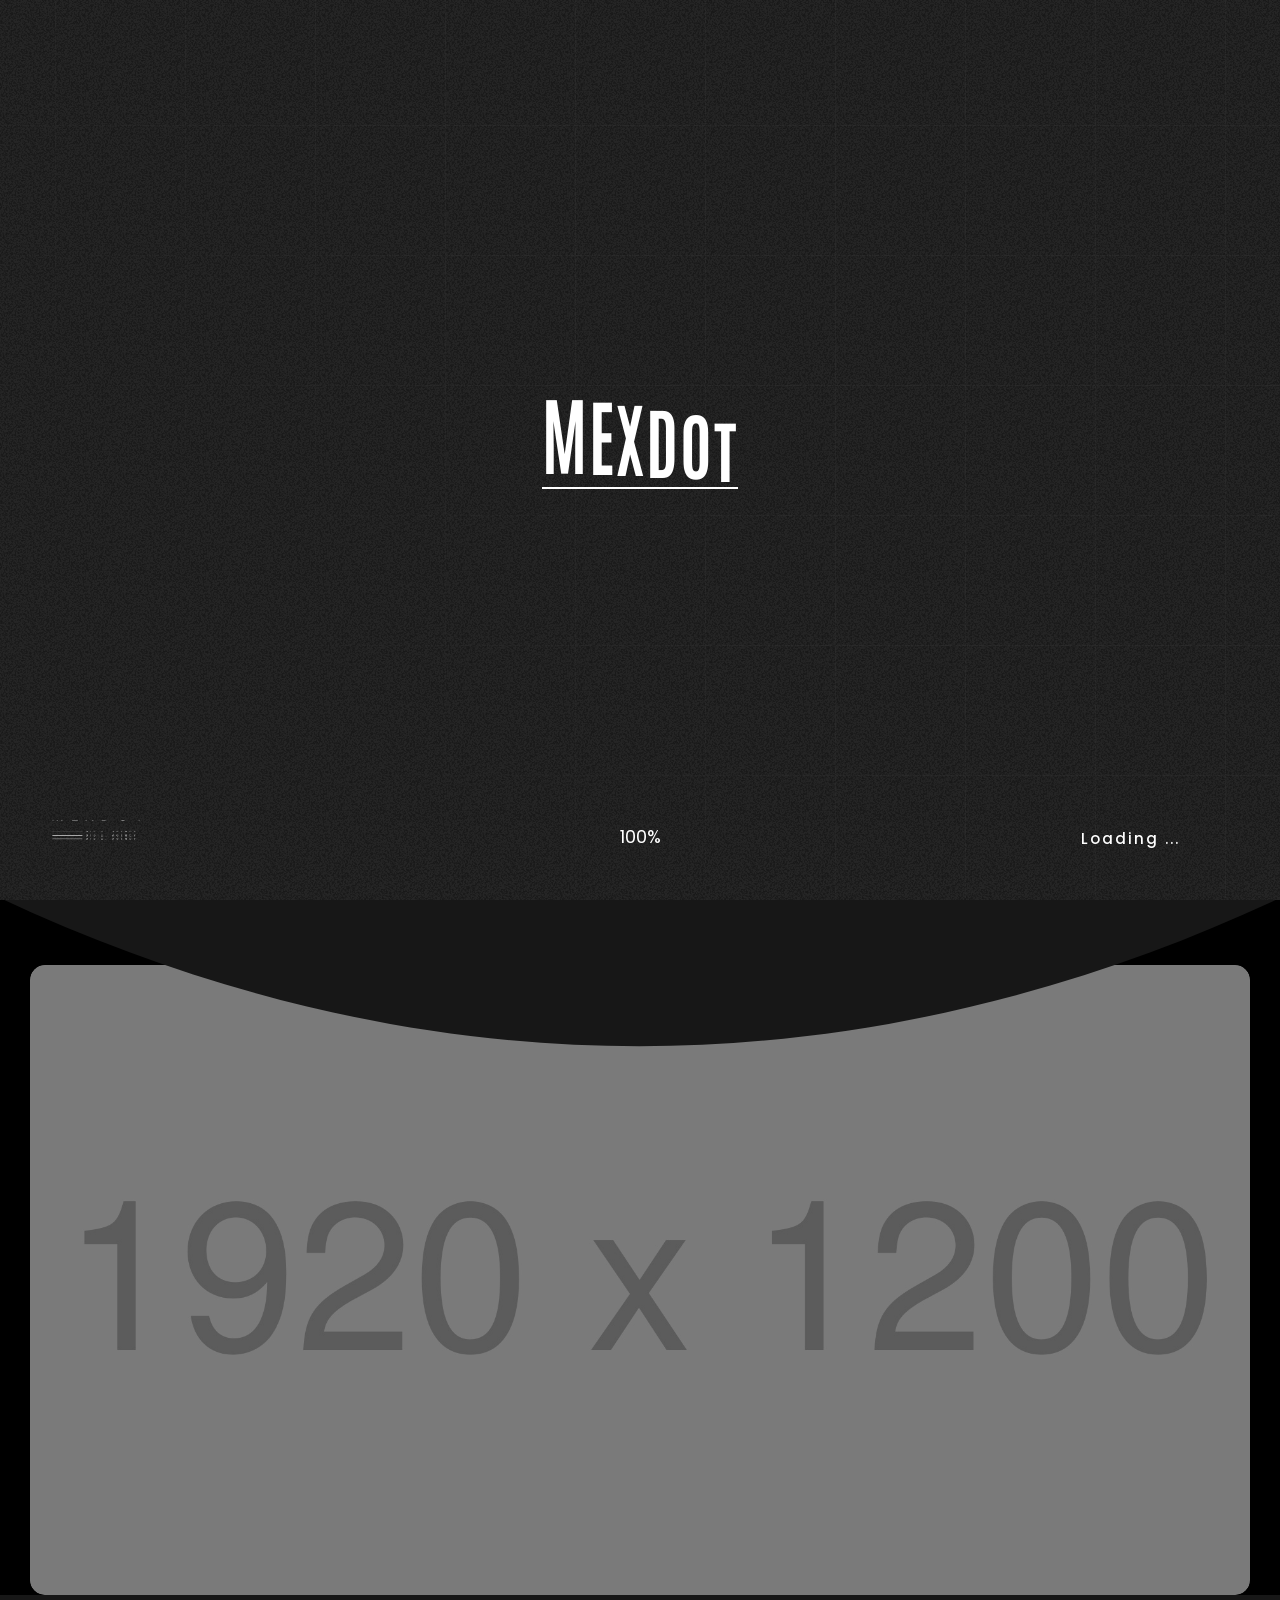
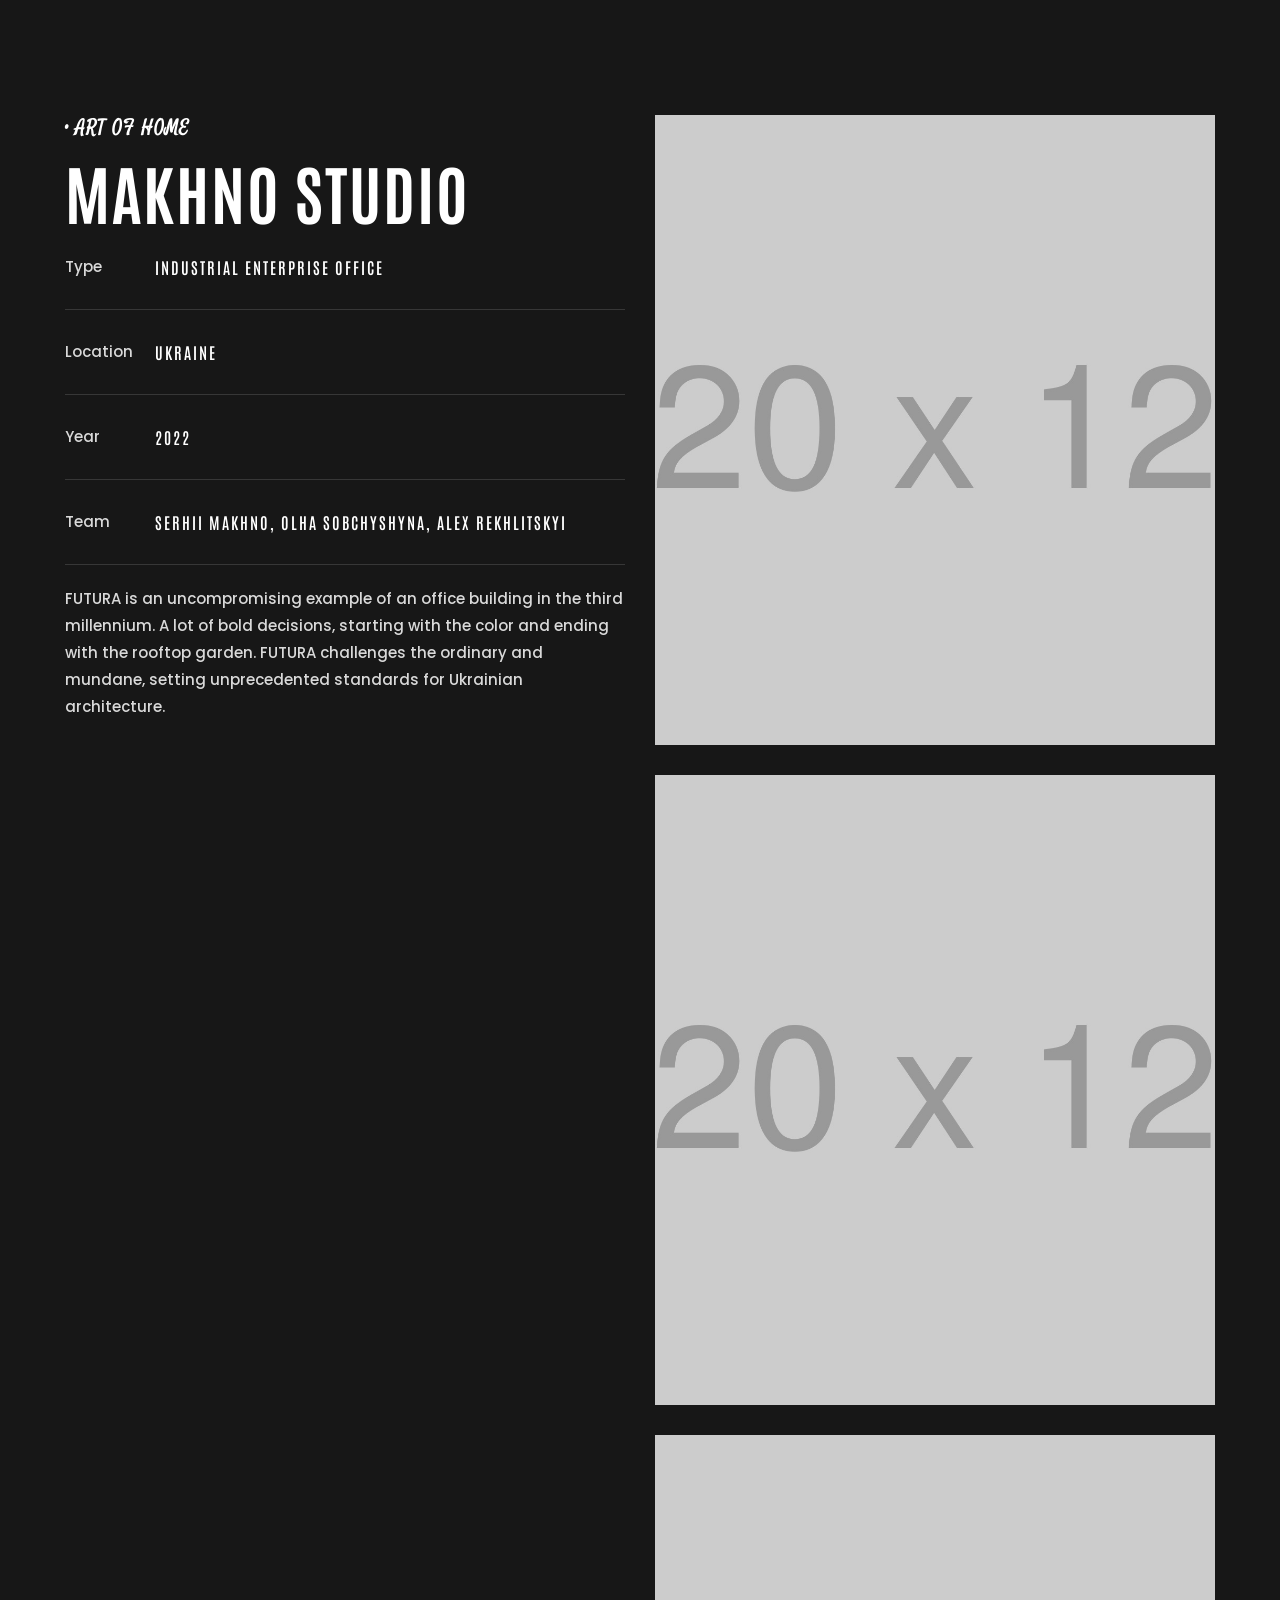
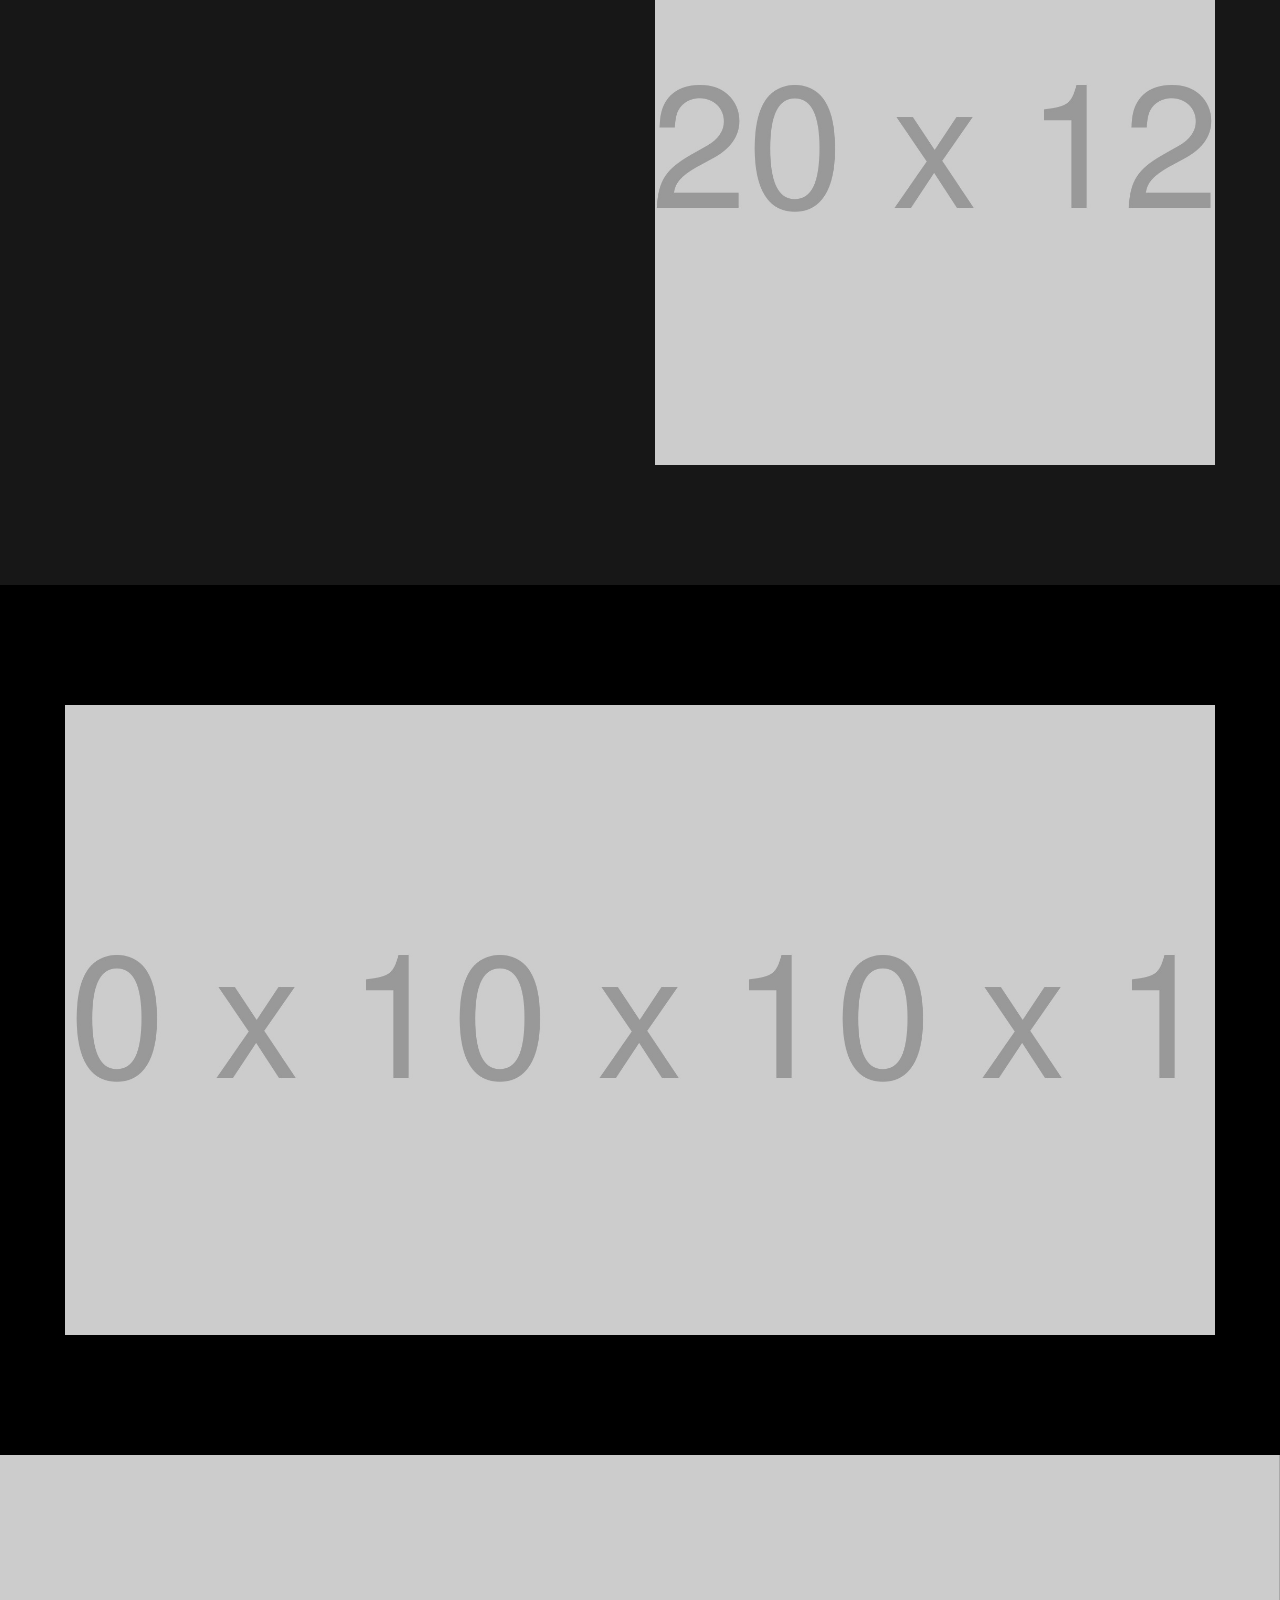
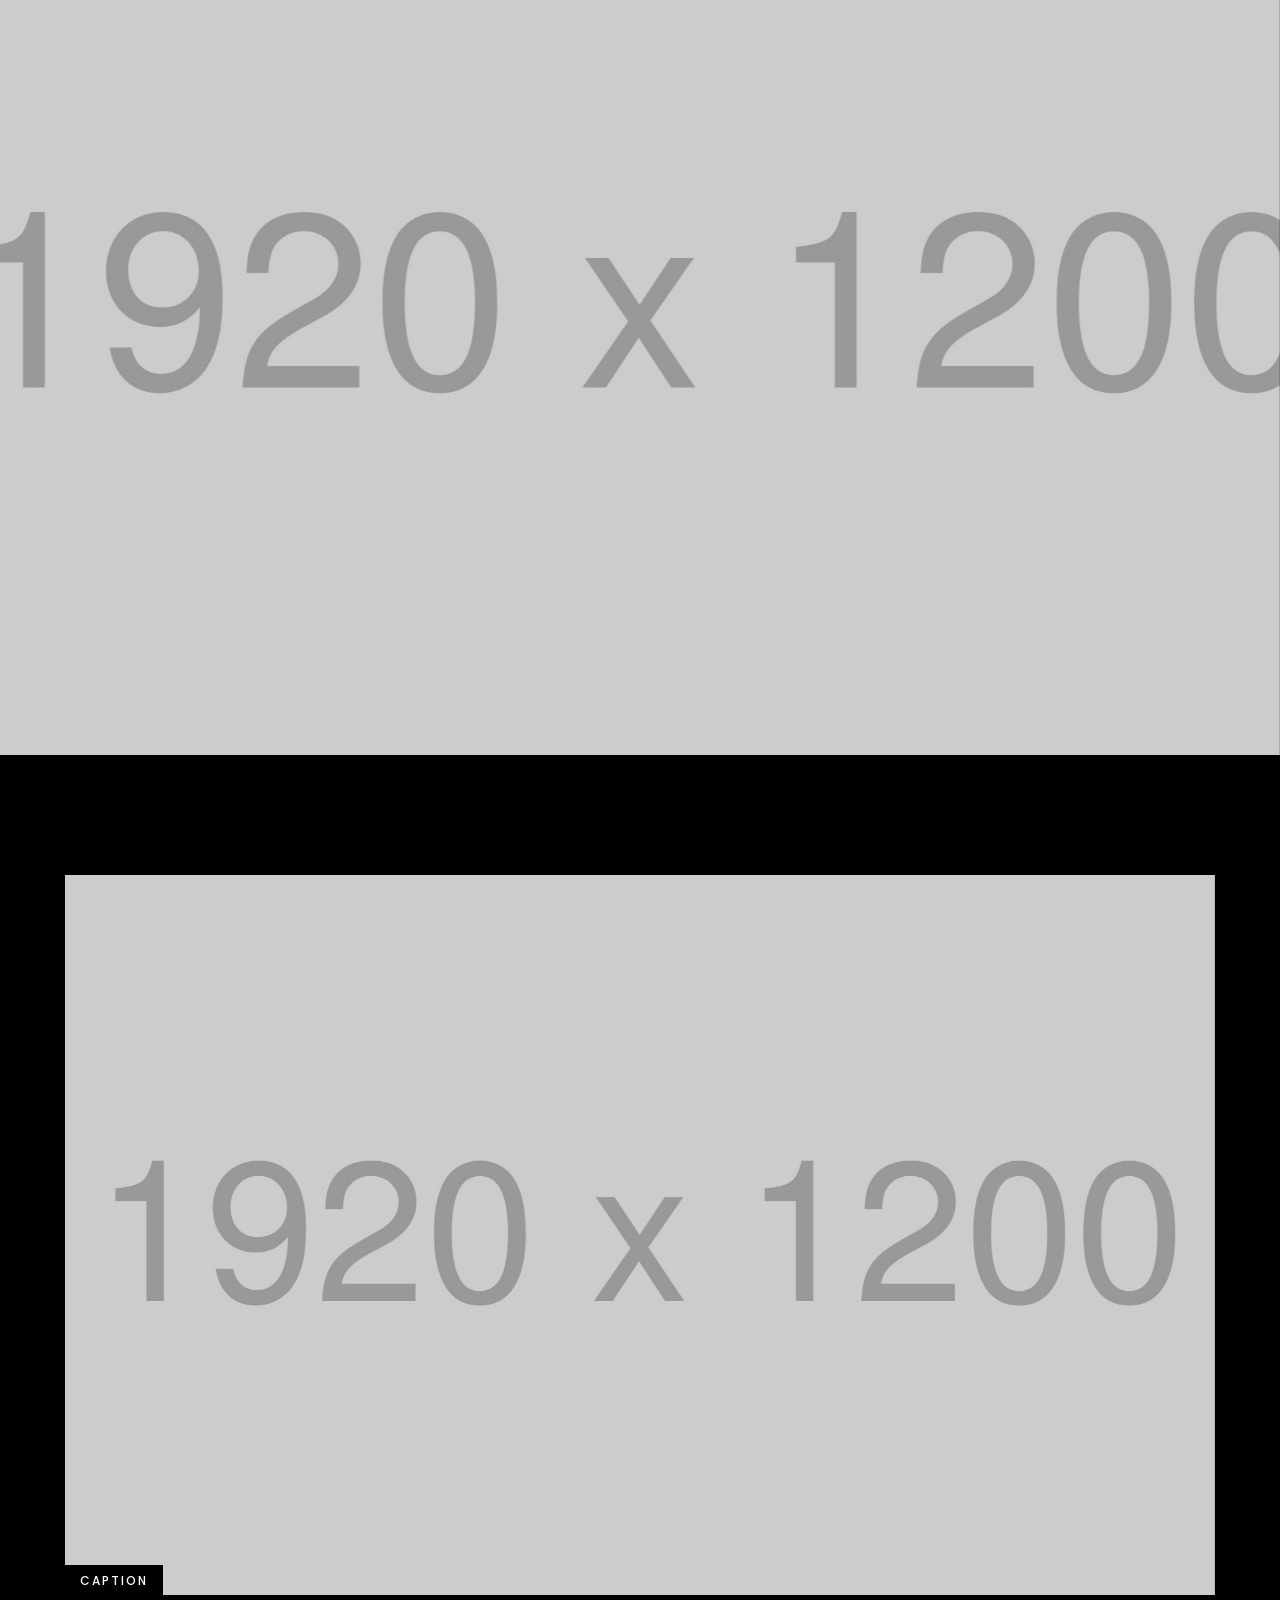
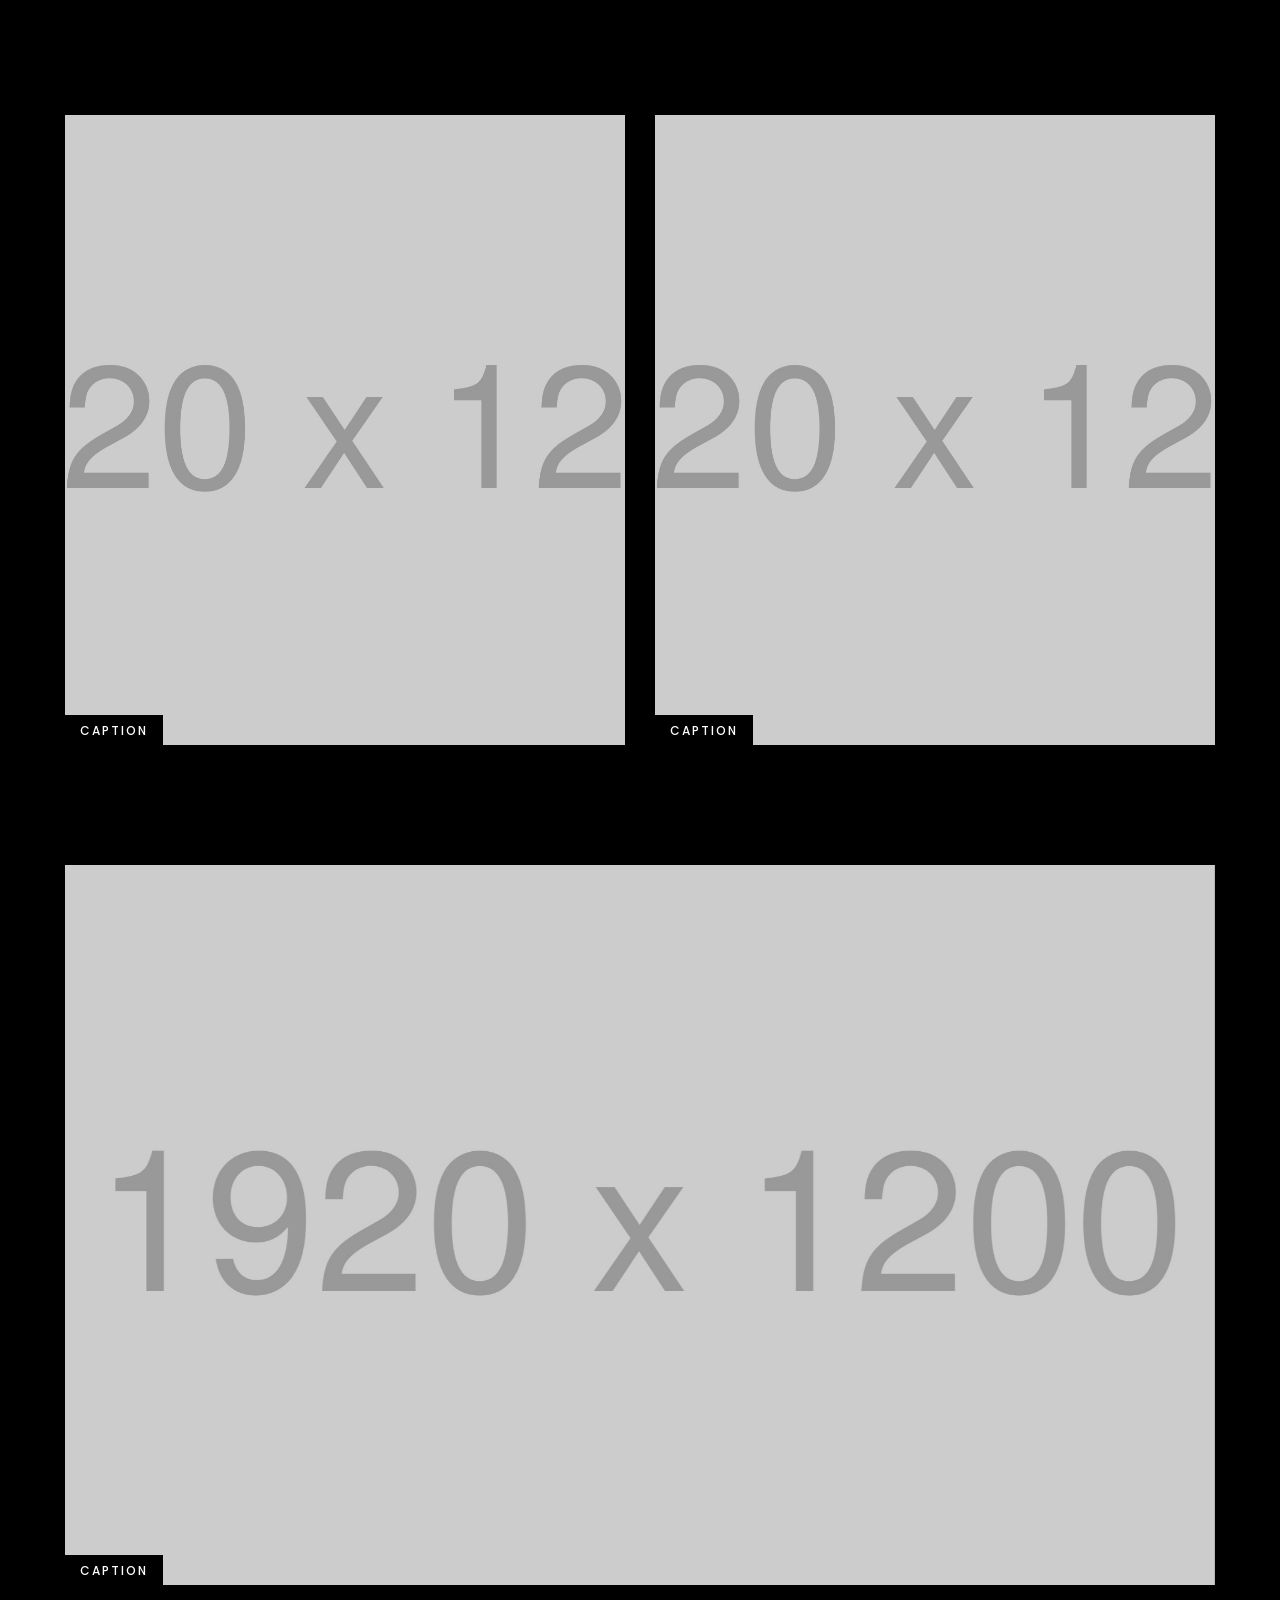
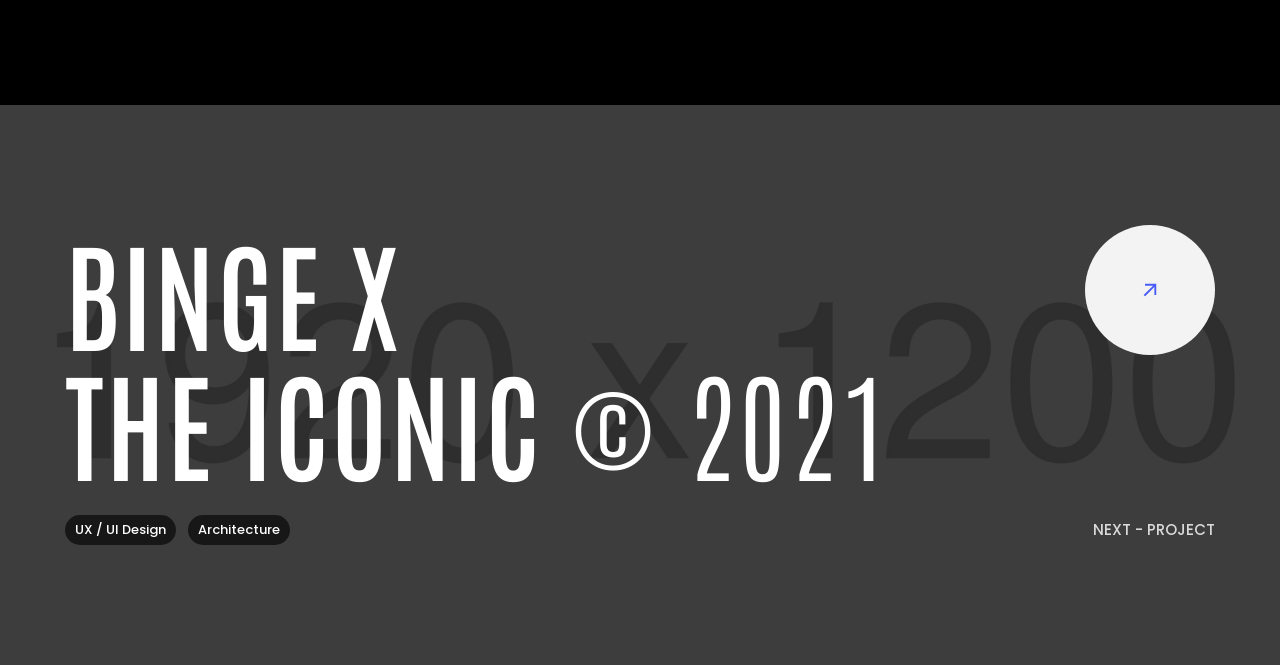
<file: project-7.html>
<!doctype html>
<html class="no-js" lang="">

<head>
    <meta charset="utf-8">
    <meta name="description" content="">
    <meta name="viewport" content="width=device-width, initial-scale=1">

    <link href="https://fonts.googleapis.com/css2?family=Poppins:wght@100;200;400;500&amp;display=swap"
        rel="stylesheet">
    <link href="https://fonts.googleapis.com/css2?family=Antonio:wght@100..700&display=swap" rel="stylesheet">
    <link href="https://fonts.googleapis.com/css2?family=Satisfy&display=swap" rel="stylesheet">
    <link rel="icon" href="assets/img/logo-32x32.png" sizes="32x32" />
    <link rel="icon" href="assets/img/logo-192x192.png" sizes="192x192" />

    <title>MexDot - Ajax Portfolio Showcase HTML Template</title>

    <link href="assets/css/plugins.css" rel="stylesheet" />
    <link rel="stylesheet" href="assets/css/style.css">
</head>

<body class="v-dark dsn-ajax">

    <div id="dsn_preloader" class="preloader">

        <div class="dsnload p-absolute">
            <span class="dsnload__row">
                <span class="dsnload__img">
                    <img src="assets/img/logo-light.png" class="logo-dark" alt="mexdot" decoding="async"
                        loading="lazy" />
                    <img src="assets/img/logo.png" class="logo-light" alt="mexdot" decoding="async" loading="lazy" />
                </span>
            </span>
            <span class="dsnload__row dsnload__row--sibling">
                <span class="dsnload__img">
                    <img src="assets/img/logo-light.png" class="logo-dark" alt="mexdot" decoding="async"
                        loading="lazy" />
                    <img src="assets/img/logo.png" class="logo-light" alt="mexdot" decoding="async" loading="lazy" />
                </span>
            </span>
            <span class="dsnload__row dsnload__row--sibling">
                <span class="dsnload__img">
                    <img src="assets/img/logo-light.png" class="logo-dark" alt="mexdot" decoding="async"
                        loading="lazy" />
                    <img src="assets/img/logo.png" class="logo-light" alt="mexdot" decoding="async" loading="lazy" />
                </span>
            </span>
            <span class="dsnload__row dsnload__row--sibling">
                <span class="dsnload__img">
                    <img src="assets/img/logo-light.png" class="logo-dark" alt="mexdot" decoding="async"
                        loading="lazy" />
                    <img src="assets/img/logo.png" class="logo-light" alt="mexdot" decoding="async" loading="lazy" />
                </span>
            </span>


        </div>


        <div class="logo-box v-middle">
            <h3 class="title text-upper">mexdot</h3>
        </div>

        <div class="loading-count">
            <p>0</p>
        </div>

        <span class="loading-text text-uppercase mt-30 dsn-container">Loading ...</span>
        <div class="bg-load background-section d-flex align-items-end dsn-bg-pattern bg-offset bg-square">
            <svg class="dsn-separator-bottom dsn-icon-assistant-color" width="100%" height="100%" viewBox="0 0 100 10"
                preserveAspectRatio="none">
                <path class="path-anim separator__path" data-dsn-to="M 0 0 C 40 0 55 0 100 0 L 0 0 Z"
                    vector-effect="non-scaling-stroke" d="M 0 0 C 40 16 75 10 100 0 L 0 0 Z"></path>
            </svg>
        </div>

    </div>

    <svg width="0" height="0" class="p-absolute hidden">
        <defs>
            <filter id="buttonFilter">
                <feGaussianBlur in="SourceGraphic" stdDeviation="5" result="blur">
                </feGaussianBlur>
                <feColorMatrix in="blur" mode="matrix" values="1 0 0 0 0  0 1 0 0 0  0 0 1 0 0  0 0 0 19 -9"
                    result="buttonFilter"></feColorMatrix>
                <feComposite in="SourceGraphic" in2="buttonFilter" operator="atop">
                </feComposite>
                <feBlend in="SourceGraphic" in2="buttonFilter"></feBlend>
            </filter>
        </defs>
    </svg>

    <main id="main_root" class="main-root">

        <!-- ========== Menu ========== -->
        <header id="site_menu_header" class="site-header d-none">
            <div class="main-logo">
                <a href="index.html" data-dsn-text="mexdot" class="custom-logo-link main-brand effect-ajax" rel="home"
                    aria-current="page">
                    <img src="assets/img/logo-light.png" class="custom-logo logo-light" alt="mexdot" />
                    <img src="assets/img/logo.png" class="custom-logo logo-dark" alt="mexdot" />
                </a>
            </div>
            <nav class="main-navigation ">
                <div class="menu-cover-title header-container dsn-container">MENU</div>
                <ul id="dsn-primary-list" class="primary-nav h2">
                    <li class="nav-item has-sub-menu">
                        <a title="Home" href="#0">
                            <span class="overflow ">Home</span>
                        </a>
                        <ul class="nav-item">
                            <li class="dsn-back">
                                <span>
                                    <svg xmlns="http://www.w3.org/2000/svg" x="0px" y="0px" width="30px"
                                        viewBox="0 0 400.004 400.004" xml:space="preserve">
                                        <g>
                                            <path
                                                d="M382.688,182.686H59.116l77.209-77.214c6.764-6.76,6.764-17.726,0-24.485c-6.764-6.764-17.73-6.764-24.484,0L5.073,187.757 c-6.764,6.76-6.764,17.727,0,24.485l106.768,106.775c3.381,3.383,7.812,5.072,12.242,5.072c4.43,0,8.861-1.689,12.242-5.072 c6.764-6.76,6.764-17.726,0-24.484l-77.209-77.218h323.572c9.562,0,17.316-7.753,17.316-17.315 C400.004,190.438,392.251,182.686,382.688,182.686z" />
                                        </g>
                                    </svg>
                                    <span class="text-toggle-back">
                                        <span class="text-name">Home</span>
                                        <span class="text-back">Back</span>
                                    </span>
                                </span>
                            </li>
                            <li class="nav-item ">
                                <a title="Home" href="index.html">
                                    <span class="overflow">Main Demo</span>
                                </a>
                            </li>
                            <li class="nav-item ">
                                <a title="Corporate" href="corporate.html" data-dsn-text="Corporate">
                                    <span class="overflow">Corporate</span>
                                </a>
                            </li>
                            <li class="nav-item ">
                                <a title="Architecture" href="architecture.html" data-dsn-text="Architecture">
                                    <span class="overflow">Architecture</span>
                                </a>
                            </li>
                            <li class="nav-item ">
                                <a title="Creative" href="creative.html" data-dsn-text="Creative">
                                    <span class="overflow">Creative</span>
                                </a>
                            </li>
                            <li class="nav-item ">
                                <a title="Photographer" href="photography.html" data-dsn-text="Photographer">
                                    <span class="overflow">Photographer</span>
                                </a>
                            </li>
                            <li class="nav-item ">
                                <a title="Freelancer" href="freelancer.html" data-dsn-text="Freelancer">
                                    <span class="overflow">Freelancer</span>
                                </a>
                            </li>
                            <li class="nav-item ">
                                <a title="Personal" href="personal.html" data-dsn-text="Personal">
                                    <span class="overflow">Personal</span>
                                </a>
                            </li>
                        </ul>
                    </li>

                    <li class="nav-item has-sub-menu">
                        <a title="Home" href="#0">
                            <span class="overflow ">Portfolio</span>
                        </a>
                        <ul class="nav-item">
                            <li class="dsn-back">
                                <span>
                                    <svg xmlns="http://www.w3.org/2000/svg" x="0px" y="0px" width="30px"
                                        viewBox="0 0 400.004 400.004" xml:space="preserve">
                                        <g>
                                            <path
                                                d="M382.688,182.686H59.116l77.209-77.214c6.764-6.76,6.764-17.726,0-24.485c-6.764-6.764-17.73-6.764-24.484,0L5.073,187.757 c-6.764,6.76-6.764,17.727,0,24.485l106.768,106.775c3.381,3.383,7.812,5.072,12.242,5.072c4.43,0,8.861-1.689,12.242-5.072 c6.764-6.76,6.764-17.726,0-24.484l-77.209-77.218h323.572c9.562,0,17.316-7.753,17.316-17.315 C400.004,190.438,392.251,182.686,382.688,182.686z" />
                                        </g>
                                    </svg>
                                    <span class="text-toggle-back">
                                        <span class="text-name">Portfolio</span>
                                        <span class="text-back">Back</span>
                                    </span>
                                </span>
                            </li>

                            <li class="nav-item has-sub-menu">
                                <a title="Card" href="#0" data-dsn-text="Portfolio">
                                    <span class="overflow">Card</span>
                                </a>
                                <ul class="nav-item">
                                    <li class="dsn-back">
                                        <span>
                                            <svg xmlns="http://www.w3.org/2000/svg" x="0px" y="0px" width="30px"
                                                viewBox="0 0 400.004 400.004" xml:space="preserve">
                                                <g>
                                                    <path
                                                        d="M382.688,182.686H59.116l77.209-77.214c6.764-6.76,6.764-17.726,0-24.485c-6.764-6.764-17.73-6.764-24.484,0L5.073,187.757 c-6.764,6.76-6.764,17.727,0,24.485l106.768,106.775c3.381,3.383,7.812,5.072,12.242,5.072c4.43,0,8.861-1.689,12.242-5.072 c6.764-6.76,6.764-17.726,0-24.484l-77.209-77.218h323.572c9.562,0,17.316-7.753,17.316-17.315 C400.004,190.438,392.251,182.686,382.688,182.686z" />
                                                </g>
                                            </svg>
                                            <span class="text-toggle-back">
                                                <span class="text-name">Card</span>
                                                <span class="text-back">Back</span>
                                            </span>
                                        </span>
                                    </li>
                                    <li class="nav-item ">
                                        <a title="Card 2 columns" href="work.html" data-dsn-text="Our Portfolio">
                                            <span class="overflow">2 columns</span>
                                        </a>
                                    </li>
                                    <li class="nav-item ">
                                        <a title="Card 2 columns" href="work-3.html" data-dsn-text="Our Portfolio">
                                            <span class="overflow">2 columns Style 2</span>
                                        </a>
                                    </li>
                                </ul>
                            </li>

                            <li class="nav-item has-sub-menu">
                                <a title=">Work massonary" href="#0" data-dsn-text="Portfolio">
                                    <span class="overflow">massonary</span>
                                </a>
                                <ul class="nav-item">
                                    <li class="dsn-back">
                                        <span>
                                            <svg xmlns="http://www.w3.org/2000/svg" x="0px" y="0px" width="30px"
                                                viewBox="0 0 400.004 400.004" xml:space="preserve">
                                                <g>
                                                    <path
                                                        d="M382.688,182.686H59.116l77.209-77.214c6.764-6.76,6.764-17.726,0-24.485c-6.764-6.764-17.73-6.764-24.484,0L5.073,187.757 c-6.764,6.76-6.764,17.727,0,24.485l106.768,106.775c3.381,3.383,7.812,5.072,12.242,5.072c4.43,0,8.861-1.689,12.242-5.072 c6.764-6.76,6.764-17.726,0-24.484l-77.209-77.218h323.572c9.562,0,17.316-7.753,17.316-17.315 C400.004,190.438,392.251,182.686,382.688,182.686z" />
                                                </g>
                                            </svg>
                                            <span class="text-toggle-back">
                                                <span class="text-name">Massonary</span>
                                                <span class="text-back">Back</span>
                                            </span>
                                        </span>
                                    </li>
                                    <li class="nav-item ">
                                        <a title="Massonary 2 columns" href="work-5.html" data-dsn-text="Our Portfolio">
                                            <span class="overflow">Massonary 2 columns</span>
                                        </a>
                                    </li>
                                    <li class="nav-item ">
                                        <a title="Massonary 3 columns" href="work-4.html" data-dsn-text="Our Portfolio">
                                            <span class="overflow">Massonary 3 columns</span>
                                        </a>
                                    </li>

                                </ul>
                            </li>

                            <li class="nav-item">
                                <a title="Hover" href="work-hover.html" data-dsn-text="Portfolio">
                                    <span class="overflow">Hover</span>
                                </a>
                            </li>

                            <li class="nav-item">
                                <a title="horizontal Scroll" href="work-horizontal-scroll.html"
                                    data-dsn-text="Portfolio">
                                    <span class="overflow">horizontal Scroll</span>
                                </a>
                            </li>

                            <li class="nav-item">
                                <a title="Carousel" href="work-2.html" data-dsn-text="Portfolio">
                                    <span class="overflow">Carousel</span>
                                </a>
                            </li>
                        </ul>
                    </li>

                    <li class="nav-item has-sub-menu">
                        <a title="Home" href="#0">
                            <span class="overflow ">Works</span>
                        </a>
                        <ul class="nav-item">
                            <li class="dsn-back">
                                <span>
                                    <svg xmlns="http://www.w3.org/2000/svg" x="0px" y="0px" width="30px"
                                        viewBox="0 0 400.004 400.004" xml:space="preserve">
                                        <g>
                                            <path
                                                d="M382.688,182.686H59.116l77.209-77.214c6.764-6.76,6.764-17.726,0-24.485c-6.764-6.764-17.73-6.764-24.484,0L5.073,187.757 c-6.764,6.76-6.764,17.727,0,24.485l106.768,106.775c3.381,3.383,7.812,5.072,12.242,5.072c4.43,0,8.861-1.689,12.242-5.072 c6.764-6.76,6.764-17.726,0-24.484l-77.209-77.218h323.572c9.562,0,17.316-7.753,17.316-17.315 C400.004,190.438,392.251,182.686,382.688,182.686z" />
                                        </g>
                                    </svg>
                                    <span class="text-toggle-back">
                                        <span class="text-name">Works</span>
                                        <span class="text-back">Back</span>
                                    </span>
                                </span>
                            </li>
                            <li class="nav-item ">
                                <a title="Binge x The Iconic" href="project-1.html" data-dsn-text="Binge x The Iconic">
                                    <span class="overflow">Binge x The Iconic</span>
                                </a>
                            </li>
                            <li class="nav-item ">
                                <a title="Me Myself and i" href="project-2.html" data-dsn-text="Me Myself and i">
                                    <span class="overflow">Me Myself and i</span>
                                </a>
                            </li>
                            <li class="nav-item ">
                                <a title="YOUR DREAM CAR" href="project-3.html" data-dsn-text="YOUR DREAM CAR">
                                    <span class="overflow">YOUR DREAM CAR</span>
                                </a>
                            </li>
                            <li class="nav-item ">
                                <a title="The Hills - Nissan" href="project-4.html" data-dsn-text="The Hills - Nissan">
                                    <span class="overflow">The Hills - Nissan</span>
                                </a>
                            </li>
                            <li class="nav-item ">
                                <a title="Church Copenhagen Denmark" href="project-5.html" data-dsn-text="Church Copenhagen Denmark">
                                    <span class="overflow">Church Copenhagen Denmark</span>
                                </a>
                            </li>
                            <li class="nav-item ">
                                <a title="LOST RENDER" href="project-6.html" data-dsn-text="LOST RENDER">
                                    <span class="overflow">LOST RENDER</span>
                                </a>
                            </li>

                            <li class="nav-item ">
                                <a title="Samokat office" href="project-7.html" data-dsn-text="Samokat office">
                                    <span class="overflow">Samokat office</span>
                                </a>
                            </li>
                        </ul>
                    </li>

                    <li class="nav-item ">
                        <a title="About" href="about.html">
                            <span class="overflow">About</span>
                        </a>
                    </li>
                    <li class="nav-item ">
                        <a title="Contact" href="contact.html">
                            <span class="overflow">Contact</span>
                        </a>
                    </li>
                </ul>

                <div class="container-content  d-flex flex-column justify-content-center section-margin">
                    <div class="nav__info">
                        <div class="nav-content">
                            <h5 class="sm-title-block mb-10">Studio</h5>
                            26-30 New Damietta
                            El-Mahalla El-Kubra, SK1 66LM

                        </div>
                        <div class="nav-content mt-30">
                            <h5 class="sm-title-block mb-10">Contact</h5>
                            <p class="links over-hidden mb-1">
                                <a class="link-hover d-block" href="tel:00201004392260"
                                    data-hover-text="+00 (2)012 3321">+00
                                    (2)01004392260</a>
                                <a class="link-hover" href="tel:00201024552406" data-hover-text="+00 (2)012 3321">+00
                                    (2)01024552406</a>
                            </p>
                            <p class="links over-hidden"><a class="link-hover" href="mailto:info@dsngrid.com"
                                    data-hover-text="info@dsngrid.com">info@dsngrid.com</a></p>

                        </div>
                    </div>
                    <div class="nav-social nav-content mt-30">
                        <div class="nav-social-inner p-relative">
                            <h5 class="sm-title-block mb-10">Follow us</h5>
                            <ul style="--dsn-li-name: dsn6;">
                                <li style="--dsn-li-index: 0;"><a href="#0" target="_blank"
                                        rel="nofollow noopener noreferrer">Dribbble.</a></li>
                                <li style="--dsn-li-index: 1;"><a href="#0" target="_blank"
                                        rel="nofollow noopener noreferrer">Behance.</a></li>
                                <li style="--dsn-li-index: 2;"><a href="#0" target="_blank"
                                        rel="nofollow noopener noreferrer">Linkedin.</a></li>
                                <li style="--dsn-li-index: 3;"><a href="#0" target="_blank"
                                        rel="nofollow noopener noreferrer">Twitter.</a></li>
                            </ul>
                        </div>
                    </div>
                </div>
            </nav>
            <div id="navbar_toggle" class="navbar-toggle">
                <div class="toggle-icon">
                    <div class="toggle-line"></div>
                    <div class="toggle-line"></div>
                    <div class="toggle-line"></div>
                </div>
                <div class="toggle-text">
                    <div class="text-menu">Menu</div>
                    <div class="text-open">Open</div>
                    <div class="text-close">Close</div>
                </div>
            </div>
            <div class="bg-load background-main"></div>

            <svg width="100%" height="100%" viewBox="0 0 100 100" preserveAspectRatio="none"
                class="bg-load dsn-svg-transition">
                <path vector-effect="non-scaling-stroke" d="M 0 100 V 100 Q 50 100 100 100 V 100 z" />
            </svg>

        </header>
        <!-- ========== End Menu ========== -->

        <div id="dsn-scrollbar">

            <!-- ========== Header ========== -->
            <header class="header-project dsn-header-animation p-relative over-hidden">

                <div class="p-relative container dsn-hero-parallax-title pb-60">
                    <div class="p-relative d-flex align-items-center w-100  h-100 ">

                        <div class="box-content w-100 d-flex flex-column z-index-1">

                            <h1 class="title-lg text-upper" data-dsn-ajax="title">Samokat <br>  office <span class="fw-200">© 2021</span></h1>

                            <div class="d-flex justify-content-between align-items-center w-100 mt-30">
                                <div class="cat p-0">
                                    <span class="background-section heading-color">Architecture </span>
                                    <span class="background-section heading-color">Interior Design </span>
                                </div>

                                <div class="item">
                                    <span class="text-upper"><span>photographer - </span> KIDZ Studio</span>
                                </div>

                                <div class="dsn-btn dsn-btn-shape d-inline-flex d-flex no-padding text-upper">

                                    <a class="button"
                                        href="https://www.behance.net/gallery/123303733/Samokat-office?tracking_source=curated_tools_photoshop"
                                        target="_blank">
                                        <span class="title-btn p-relative  z-index-1" data-animate-text="View project">
                                            <span>View project</span>
                                        </span>
                                    </a>

                                    <span class="icon background-section theme-color">
                                        <svg xmlns="http://www.w3.org/2000/svg" viewBox="0 0 384 512">
                                            <path
                                                d="M328 96h24v288h-48V177.9L81 401l-17 17-33.9-34 17-17 223-223H64V96h264z">
                                            </path>
                                        </svg>
                                    </span>

                                </div>
                            </div>
                        </div>


                    </div>
                </div>

                <div class="pl-30 pr-30">
                    <div class="box-img p-relative before-z-index has-border-radius" data-overlay="4" data-dsn-grid="move-up">
                        <img class="cover-bg-img has-border-radius" src="assets/img/portfolio/project7/1.jpg" alt="">
                    </div>
                </div>

            </header>
            <!-- ========== End Header ========== -->

            <div id="page_wrapper" class="wrapper">

                <div class="box-move section-padding background-section">
                    <div class="container">
                        <div class="d-grid grid-lg-2">

                            <div class="text pinned-scroll p-relative" data-dsn-option='{"end":"650"}'>
                                <div class=" pinned-element">
                                    <span class="sub-heading mb-15">• ART OF HOME</span>
                                    <h3 class="title text-upper mb-30">MAKHNO STUDIO </h3>

                                    <div class="info">
                                        <div class="info-item d-flex align-items-center border-bottom">
                                            <span class="date">Type</span>
                                            <h6 class="text-upper">Industrial enterprise office</h6>

                                        </div>

                                        <div class="info-item d-flex align-items-center border-bottom">
                                            <span class="date">Location</span>
                                            <h6 class="text-upper">Ukraine </h6>
                                        </div>

                                        <div class="info-item d-flex align-items-center border-bottom">
                                            <span class="date">Year</span>
                                            <h6 class="text-upper">2022</h6>
                                        </div>

                                        <div class="info-item d-flex align-items-center border-bottom">
                                            <span class="date">Team</span>
                                            <h6 class="text-upper">Serhii Makhno, Olha Sobchyshyna, Alex Rekhlitskyi
                                            </h6>
                                        </div>

                                    </div>

                                    <p class="mt-20">FUTURA is an uncompromising example of an office building in the
                                        third millennium. A lot of bold decisions, starting with the color and ending
                                        with the rooftop garden. FUTURA challenges the ordinary and mundane, setting
                                        unprecedented standards for Ukrainian architecture. </p>
                                </div>
                            </div>

                            <div class="box-img">
                                <div class="d-grid">
                                    <div class="img-item h-v-70">
                                        <img class="cover-bg-img" src="assets/img/portfolio/project7/10.jpg" alt="">
                                    </div>

                                    <div class="img-item h-v-70">
                                        <img class="cover-bg-img" src="assets/img/portfolio/project7/11.jpg" alt="">
                                    </div>

                                    <div class="img-item h-v-70">
                                        <img class="cover-bg-img" src="assets/img/portfolio/project7/12.jpg" alt="">
                                    </div>
                                </div>
                            </div>
                        </div>
                    </div>
                </div>


                <div class="section-margin">
                    <div class="container">
                        <div class="d-grid grid-md-3 d-grid-no-space box-img">
                            <div class="img-left h-v-70"
                                data-dsn-animation='{"to":{"rotation":"-25","y":"80"},"option":{"scrub":"1"},"responsive":["desktop","tablet"],"to_tablet":{"rotation":"-20"}}'>
                                <img class="cover-bg-img" src="assets/img/portfolio/project7/7.jpg" alt="">
                            </div>

                            <div class="img-center p-relative z-index-2 h-v-70">
                                <img class="cover-bg-img" src="assets/img/portfolio/project7/8.jpg" alt="">
                            </div>

                            <div class="img-right h-v-70"
                                data-dsn-animation='{"to":{"rotation":"25","y":"80"},"option":{"scrub":"1"},"responsive":["desktop","tablet"],"to_tablet":{"rotation":"20"}}'>
                                <img class="cover-bg-img" src="assets/img/portfolio/project7/9.jpg" alt="">
                            </div>

                        </div>
                    </div>
                </div>

                <div class="over-hidden section-margin">
                    <div class="img-box-parallax dsn-animate dsn-effect-down has-popup dsn-active"
                        data-dsn-grid="move-up">

                        <div class="effect-popup before-z-index h-100" data-src="assets/img/portfolio/project7/6.jpg"
                            data-caption="Caption #3" data-fancybox="_1" data-cursor="open" data-dsn-overlay="0">
                            <img class="cover-bg-img has-direction" src="assets/img/portfolio/project7/6.jpg" alt="">
                        </div>
                    </div>
                </div>

                <div class="container over-hidden section-margin">
                    <div class="img-box-parallax dsn-animate dsn-effect-down has-popup dsn-active"
                        data-dsn-grid="move-up">

                        <div class="effect-popup before-z-index h-100" data-src="assets/img/portfolio/project7/2.jpg"
                            data-caption="Caption #3" data-fancybox="_1" data-cursor="open" data-dsn-overlay="0">
                            <img class="cover-bg-img has-direction" src="assets/img/portfolio/project7/2.jpg" alt="">
                        </div>

                        <div class="cap">
                            <span>Caption</span>
                        </div>
                    </div>
                </div>

                <div class="container p-relative">
                    <div class="d-grid grid-sm-2 align-items-center">
                        <div class="p-relative img-box-parallax before-z-index has-popup">
                            <div class="effect-popup before-z-index h-v-70 "
                                data-src="assets/img/portfolio/project7/3.jpg" data-caption="Caption #2"
                                data-fancybox="_1" data-cursor="open" data-dsn-overlay="0">
                                <img class="cover-bg-img" src="assets/img/portfolio/project7/3.jpg" alt="">
                            </div>
                            <div class="cap">
                                <span>Caption</span>
                            </div>
                        </div>
                        <div class="p-relative img-box-parallax before-z-index has-popup">
                            <div class="effect-popup before-z-index h-v-70"
                                data-src="assets/img/portfolio/project7/4.jpg" data-caption="Caption #3"
                                data-fancybox="_1" data-cursor="open" data-dsn-overlay="0">
                                <img class="cover-bg-img" src="assets/img/portfolio/project7/4.jpg" alt="">
                            </div>
                            <div class="cap">
                                <span>Caption</span>
                            </div>
                        </div>
                    </div>
                </div>

                <div class="container over-hidden section-margin">
                    <div class="img-box-parallax dsn-animate dsn-effect-down has-popup dsn-active"
                        data-dsn-grid="move-up">

                        <div class="effect-popup before-z-index h-100" data-src="assets/img/portfolio/project7/5.jpg"
                            data-caption="Caption #3" data-fancybox="_1" data-cursor="open" data-dsn-overlay="0">
                            <img class="cover-bg-img has-direction" src="assets/img/portfolio/project7/5.jpg" alt="">
                        </div>

                        <div class="cap">
                            <span>Caption</span>
                        </div>
                    </div>
                </div>

            </div>

            <section class="next-projects p-relative section-padding d-flex flex-column justify-content-center">
                <div class="box-img h-100 w-100 h-100 p-absolute top-0 right-0 before-z-index" data-overlay="7"
                    data-dsn-grid="move-up">
                    <img class="cover-bg-img" src="assets/img/portfolio/project1/1.jpg" alt="">
                </div>
                <div class="container p-relative">
                    <div class="box-content w-100 d-flex flex-column p-relative z-index-1">

                        <a href="project-1.html" class="btn-arrow effect-ajax v-light background-main">
                            <span class="icon theme-color dsn-icon" data-dsn-iconSize="45px">
                                <svg xmlns="http://www.w3.org/2000/svg" viewBox="0 0 384 512">
                                    <path d="M328 96h24v288h-48V177.9L81 401l-17 17-33.9-34 17-17 223-223H64V96h264z">
                                    </path>
                                </svg>
                            </span>
                        </a>

                        <h2 class="title-lg text-upper" data-dsn-ajax="title"><a href="project-1.html"
                                class="effect-ajax">Binge x <br> The Iconic <span class="fw-200">©
                                    2021</span></a></h2>


                        <div class="d-flex justify-content-between align-items-center w-100 mt-30">
                            <div class="cat p-0">
                                <span class="background-section heading-color">UX / UI Design</span>
                                <span class="background-section heading-color">Architecture</span>
                            </div>

                            <div class="item">
                                <span class="text-upper"><span>NEXT - </span> PROJECT</span>
                            </div>

                        </div>
                    </div>
                </div>
            </section>
        </div>



    </main>
    <!-- ========== Cursor ========== -->
    <div id="dsn_cursor" class="ball"></div>
    <div id="dsn_cursor_inner" class="ball"></div>
    <!-- ========== End Cursor ========== -->


    <script src="assets/js/jquery-3.7.1.min.js"></script>
    <script src="assets/js/plugins.min.js"></script>
    <script src="assets/js/plugins/dsn-grid.min.js"></script>
    <script src="assets/js/custom.js"></script>
</body>

</html>
</file>
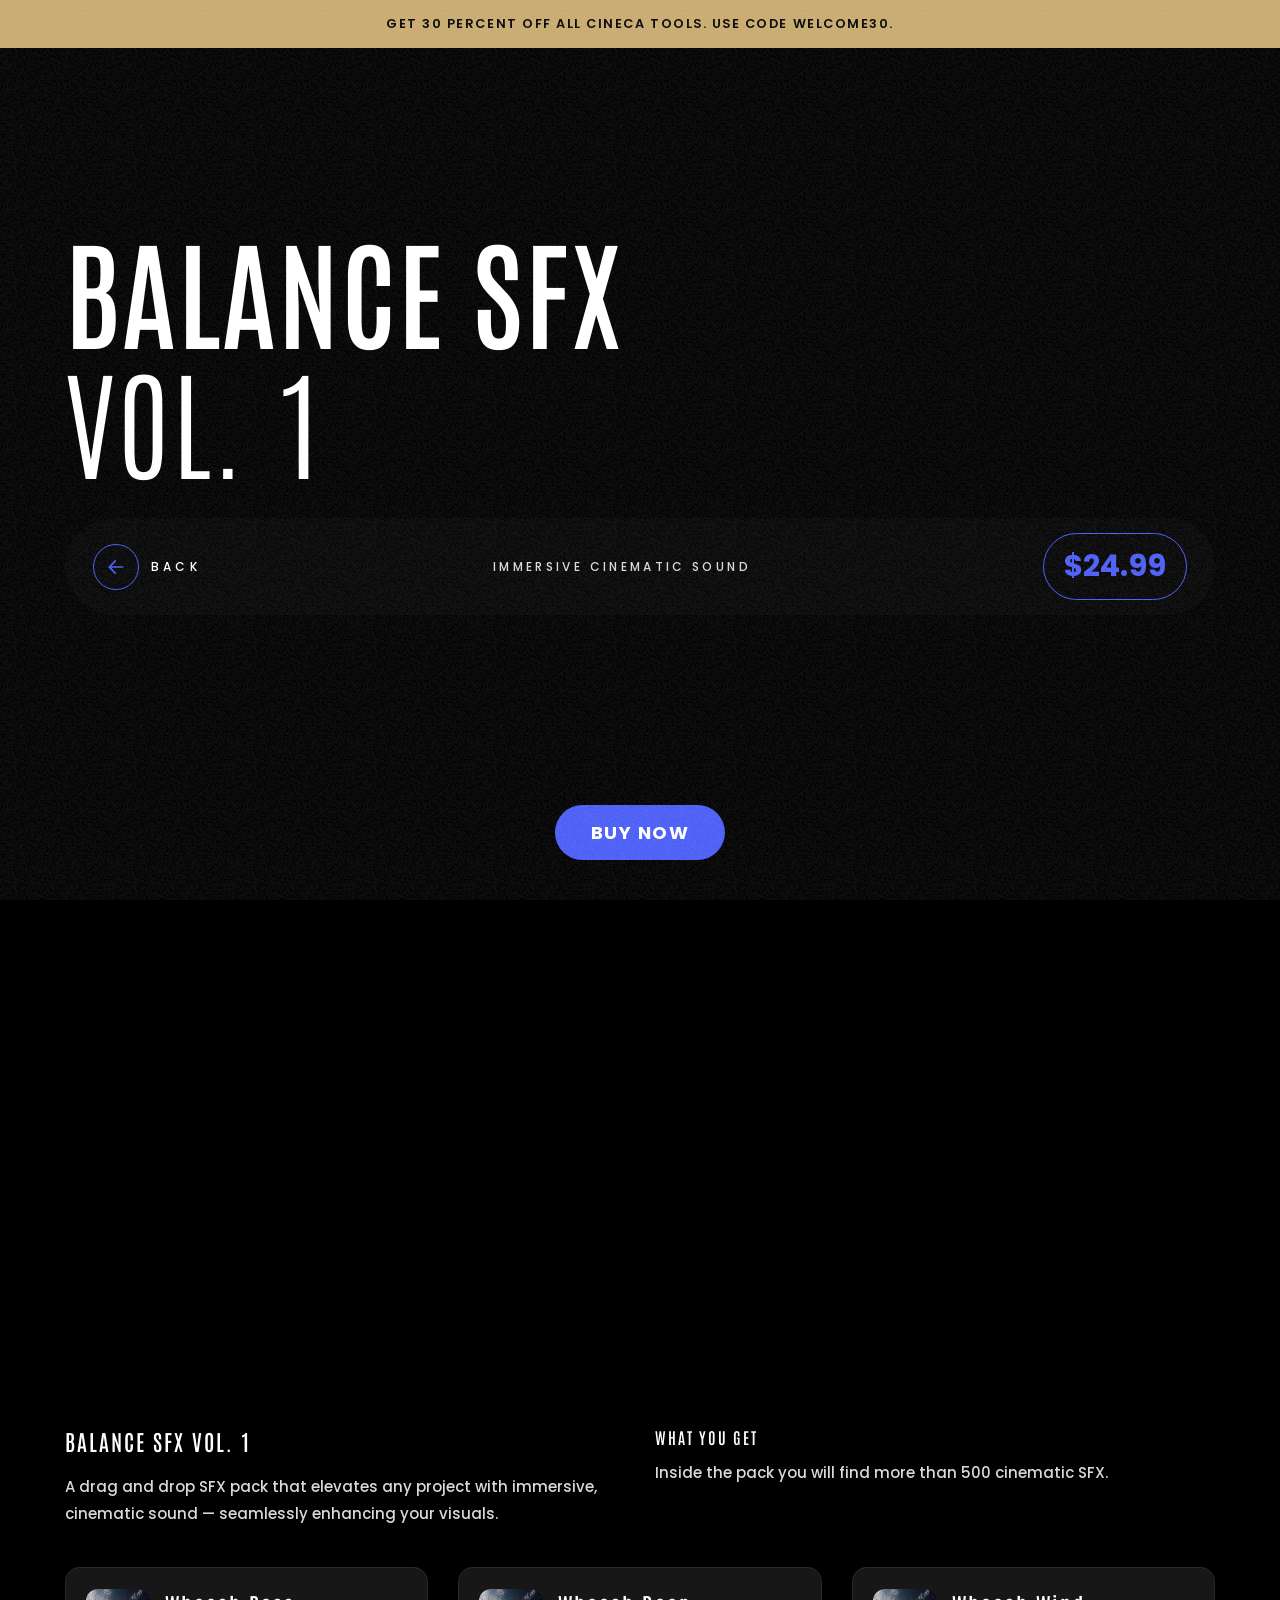
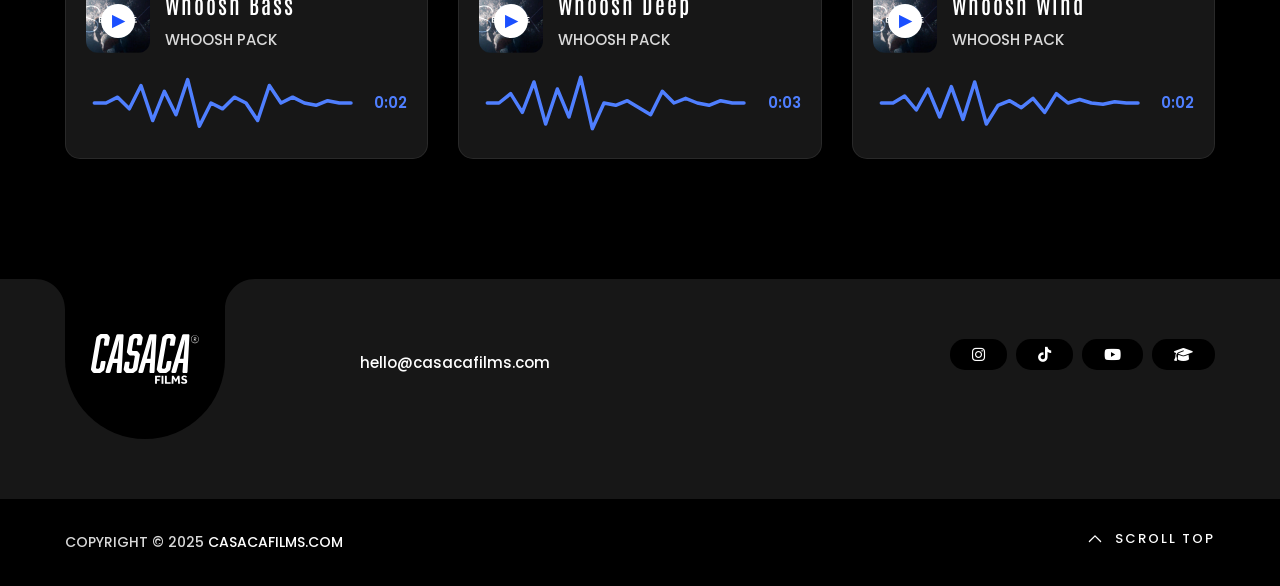
<file: sfx.html>
<!doctype html>
<html class="no-js" lang="">

<head>
    <meta charset="utf-8">
    <meta name="description" content="">
    <meta name="viewport" content="width=device-width, initial-scale=1">

    <link href="https://fonts.googleapis.com/css2?family=Poppins:wght@100;200;400;500&amp;display=swap"
        rel="stylesheet">
    <link href="https://fonts.googleapis.com/css2?family=Antonio:wght@100..700&display=swap" rel="stylesheet">
    <link href="https://fonts.googleapis.com/css2?family=Satisfy&display=swap" rel="stylesheet">
    <link rel="icon" href="assets/img/logo-32x32.png" sizes="32x32" />
    <link rel="icon" href="assets/img/logo-192x192.png" sizes="192x192" />

    <title>Balance SFX Vol. 1 | Casaca Films</title>

    <link href="assets/css/plugins.css" rel="stylesheet" />
    <link rel="stylesheet" href="assets/css/style.css">
    <style>
        .audio-list {
            width: 100%;
        }

        .audio-card {
            border: 1px solid rgba(255, 255, 255, 0.08);
        }

        .audio-thumb {
            width: 64px;
            height: 64px;
            border-radius: 12px;
            background: url("assets/img/sfx.jpg") center/cover no-repeat;
            position: relative;
        }

        .audio-thumb button {
            position: absolute;
            top: 50%;
            left: 50%;
            transform: translate(-50%, -50%);
            width: 34px;
            height: 34px;
            border-radius: 50%;
            border: none;
            background: #fff;
            color: #1a4fff;
            display: flex;
            align-items: center;
            justify-content: center;
            cursor: pointer;
            transition: background 0.3s ease, color 0.3s ease;
        }

        .audio-thumb button .icon {
            font-weight: 700;
            font-size: 16px;
        }

        .audio-wave {
            width: 100%;
            height: 70px;
        }

        .audio-duration {
            font-weight: 600;
            color: #4f7fff;
        }

        .hero-bar {
            display: flex;
            align-items: center;
            gap: 25px;
            background: #050505;
            border-radius: 60px;
            padding: 15px 28px;
            margin-top: 35px;
            width: 100%;
        }

        .hero-back {
            display: inline-flex;
            align-items: center;
            gap: 12px;
            text-transform: uppercase;
            letter-spacing: 0.35em;
            font-size: 12px;
            color: #fff;
        }

        .hero-back-icon {
            width: 46px;
            height: 46px;
            border-radius: 50%;
            background: #050505;
            border: 1px solid #4A5DF6;
            display: flex;
            align-items: center;
            justify-content: center;
        }

        .hero-tagline {
            flex: 1;
            text-align: center;
            letter-spacing: 0.28em;
            font-size: 12px;
        }

        .hero-price {
            margin-left: auto;
            display: inline-flex;
            align-items: center;
            gap: 12px;
        }

        .price-pill {
            border-radius: 999px;
            padding: 10px 20px;
            font-weight: 700;
        }

        .price-pill.old {
            border: 1px solid rgba(255, 255, 255, 0.35);
            color: #fff;
            background: transparent;
            text-decoration: line-through;
        }

      
        .price-pill.new {
            border: 1px solid #4A5DF6;

            background: #050505;
            color: #4A5DF6 !important;
        }

        @media (max-width: 768px) {
            .hero-bar {
                flex-direction: column;
                align-items: flex-start;
                gap: 12px;
                border-radius: 24px;
                padding: 16px 20px;
            }
            .hero-tagline {
                width: 100%;
                text-align: left;
                letter-spacing: 0.18em;
                line-height: 1.4;
            }
            .hero-price {
                margin-left: 0;
            }
        }
    </style>

<script src="assets/js/clarity.js"></script>

</head>

<body class="v-dark has-announcement-bar">

    <div class="announcement-bar text-upper">
        <span>Get 30 percent off all Cineca tools. Use code WELCOME30.</span>
    </div>    <a class="buy-now-floating" href="https://buy.stripe.com/6oU5kCdl0ajRcMZ0QZ0ZW00" target="_blank" rel="noopener">BUY NOW</a>

    <svg width="0" height="0" class="p-absolute hidden">
        <defs>
            <filter id="buttonFilter">
                <feGaussianBlur in="SourceGraphic" stdDeviation="5" result="blur">
                </feGaussianBlur>
                <feColorMatrix in="blur" mode="matrix" values="1 0 0 0 0  0 1 0 0 0  0 0 1 0 0  0 0 0 19 -9"
                    result="buttonFilter"></feColorMatrix>
                <feComposite in="SourceGraphic" in2="buttonFilter" operator="atop">
                </feComposite>
                <feBlend in="SourceGraphic" in2="buttonFilter"></feBlend>
            </filter>
        </defs>
    </svg>

    <main id="main_root" class="main-root">

        <!-- ========== Menu ========== -->
        <header id="site_menu_header" class="site-header d-none">
            <div class="main-logo">
                <a href="index.html" class="custom-logo-link main-brand" rel="home"
                    aria-current="page">
                    <img src="assets/img/logo.svg" class="custom-logo logo-light" alt="mexdot" />
                    <img src="assets/img/logo.svg" class="custom-logo logo-dark" alt="mexdot" />
                </a>
            </div>
          <nav class="main-navigation ">
                <div class="menu-cover-title header-container dsn-container">MENU</div>
                <ul id="dsn-primary-list" class="primary-nav h2">
                    <li class="nav-item" style="--dsn-li-index: 0;">
                        <a title="Cineca Pro" href="cineca.html" data-dsn-text="Cineca Pro">
                            <span class="overflow">Cineca PRO</span>
                        </a>
                    </li>
                    <li class="nav-item" style="--dsn-li-index: 1;">
                        <a title="Powergrade" href="color.html" data-dsn-text="Powergrade">
                            <span class="overflow">Powergrade</span>
                        </a>
                    </li>
                    <li class="nav-item" style="--dsn-li-index: 2;">
                        <a title="SFX" href="sfx.html" data-dsn-text="SFX">
                            <span class="overflow">Balance SFX</span>
                        </a>
                    </li>

                    <!-- <li class="nav-item has-sub-menu">
                        <a title="Home" href="#0">
                            <span class="overflow ">Portfolio</span>
                        </a>
                        <ul class="nav-item">
                            <li class="dsn-back">
                                <span>
                                    <svg xmlns="http://www.w3.org/2000/svg" x="0px" y="0px" width="30px"
                                        viewBox="0 0 400.004 400.004" xml:space="preserve">
                                        <g>
                                            <path
                                                d="M382.688,182.686H59.116l77.209-77.214c6.764-6.76,6.764-17.726,0-24.485c-6.764-6.764-17.73-6.764-24.484,0L5.073,187.757 c-6.764,6.76-6.764,17.727,0,24.485l106.768,106.775c3.381,3.383,7.812,5.072,12.242,5.072c4.43,0,8.861-1.689,12.242-5.072 c6.764-6.76,6.764-17.726,0-24.484l-77.209-77.218h323.572c9.562,0,17.316-7.753,17.316-17.315 C400.004,190.438,392.251,182.686,382.688,182.686z" />
                                        </g>
                                    </svg>
                                    <span class="text-toggle-back">
                                        <span class="text-name">Portfolio</span>
                                        <span class="text-back">Back</span>
                                    </span>
                                </span>
                            </li>

                            <li class="nav-item has-sub-menu">
                                <a title="Card" href="#0" data-dsn-text="Portfolio">
                                    <span class="overflow">Card</span>
                                </a>
                                <ul class="nav-item">
                                    <li class="dsn-back">
                                        <span>
                                            <svg xmlns="http://www.w3.org/2000/svg" x="0px" y="0px" width="30px"
                                                viewBox="0 0 400.004 400.004" xml:space="preserve">
                                                <g>
                                                    <path
                                                        d="M382.688,182.686H59.116l77.209-77.214c6.764-6.76,6.764-17.726,0-24.485c-6.764-6.764-17.73-6.764-24.484,0L5.073,187.757 c-6.764,6.76-6.764,17.727,0,24.485l106.768,106.775c3.381,3.383,7.812,5.072,12.242,5.072c4.43,0,8.861-1.689,12.242-5.072 c6.764-6.76,6.764-17.726,0-24.484l-77.209-77.218h323.572c9.562,0,17.316-7.753,17.316-17.315 C400.004,190.438,392.251,182.686,382.688,182.686z" />
                                                </g>
                                            </svg>
                                            <span class="text-toggle-back">
                                                <span class="text-name">Card</span>
                                                <span class="text-back">Back</span>
                                            </span>
                                        </span>
                                    </li>
                                    <li class="nav-item ">
                                        <a title="Card 2 columns" href="work.html" data-dsn-text="Our Portfolio">
                                            <span class="overflow">2 columns</span>
                                        </a>
                                    </li>
                                    <li class="nav-item ">
                                        <a title="Card 2 columns" href="work-3.html" data-dsn-text="Our Portfolio">
                                            <span class="overflow">2 columns Style 2</span>
                                        </a>
                                    </li>
                                </ul>
                            </li>

                            <li class="nav-item has-sub-menu">
                                <a title=">Work massonary" href="#0" data-dsn-text="Portfolio">
                                    <span class="overflow">massonary</span>
                                </a>
                                <ul class="nav-item">
                                    <li class="dsn-back">
                                        <span>
                                            <svg xmlns="http://www.w3.org/2000/svg" x="0px" y="0px" width="30px"
                                                viewBox="0 0 400.004 400.004" xml:space="preserve">
                                                <g>
                                                    <path
                                                        d="M382.688,182.686H59.116l77.209-77.214c6.764-6.76,6.764-17.726,0-24.485c-6.764-6.764-17.73-6.764-24.484,0L5.073,187.757 c-6.764,6.76-6.764,17.727,0,24.485l106.768,106.775c3.381,3.383,7.812,5.072,12.242,5.072c4.43,0,8.861-1.689,12.242-5.072 c6.764-6.76,6.764-17.726,0-24.484l-77.209-77.218h323.572c9.562,0,17.316-7.753,17.316-17.315 C400.004,190.438,392.251,182.686,382.688,182.686z" />
                                                </g>
                                            </svg>
                                            <span class="text-toggle-back">
                                                <span class="text-name">Massonary</span>
                                                <span class="text-back">Back</span>
                                            </span>
                                        </span>
                                    </li>
                                    <li class="nav-item ">
                                        <a title="Massonary 2 columns" href="work-5.html" data-dsn-text="Our Portfolio">
                                            <span class="overflow">Massonary 2 columns</span>
                                        </a>
                                    </li>
                                    <li class="nav-item ">
                                        <a title="Massonary 3 columns" href="work-4.html" data-dsn-text="Our Portfolio">
                                            <span class="overflow">Massonary 3 columns</span>
                                        </a>
                                    </li>

                                </ul>
                            </li>

                            <li class="nav-item">
                                <a title="Hover" href="work-hover.html" data-dsn-text="Portfolio">
                                    <span class="overflow">Hover</span>
                                </a>
                            </li>

                            <li class="nav-item">
                                <a title="horizontal Scroll" href="work-horizontal-scroll.html"
                                    data-dsn-text="Portfolio">
                                    <span class="overflow">horizontal Scroll</span>
                                </a>
                            </li>

                            <li class="nav-item">
                                <a title="Carousel" href="work-2.html" data-dsn-text="Portfolio">
                                    <span class="overflow">Carousel</span>
                                </a>
                            </li>
                        </ul>
                    </li>-->

                    <!-- <li class="nav-item has-sub-menu">
                        <a title="Home" href="#0">
                            <span class="overflow ">Works</span>
                        </a>
                        <ul class="nav-item">
                            <li class="dsn-back">
                                <span>
                                    <svg xmlns="http://www.w3.org/2000/svg" x="0px" y="0px" width="30px"
                                        viewBox="0 0 400.004 400.004" xml:space="preserve">
                                        <g>
                                            <path
                                                d="M382.688,182.686H59.116l77.209-77.214c6.764-6.76,6.764-17.726,0-24.485c-6.764-6.764-17.73-6.764-24.484,0L5.073,187.757 c-6.764,6.76-6.764,17.727,0,24.485l106.768,106.775c3.381,3.383,7.812,5.072,12.242,5.072c4.43,0,8.861-1.689,12.242-5.072 c6.764-6.76,6.764-17.726,0-24.484l-77.209-77.218h323.572c9.562,0,17.316-7.753,17.316-17.315 C400.004,190.438,392.251,182.686,382.688,182.686z" />
                                        </g>
                                    </svg>
                                    <span class="text-toggle-back">
                                        <span class="text-name">Works</span>
                                        <span class="text-back">Back</span>
                                    </span>
                                </span>
                            </li>
                            <li class="nav-item ">
                                <a title="Binge x The Iconic" href="project-1.html" data-dsn-text="Binge x The Iconic">
                                    <span class="overflow">Binge x The Iconic</span>
                                </a>
                            </li>
                            <li class="nav-item ">
                                <a title="Me Myself and i" href="project-2.html" data-dsn-text="Me Myself and i">
                                    <span class="overflow">Me Myself and i</span>
                                </a>
                            </li>
                            <li class="nav-item ">
                                <a title="YOUR DREAM CAR" href="project-3.html" data-dsn-text="YOUR DREAM CAR">
                                    <span class="overflow">YOUR DREAM CAR</span>
                                </a>
                            </li>
                            <li class="nav-item ">
                                <a title="The Hills - Nissan" href="project-4.html" data-dsn-text="The Hills - Nissan">
                                    <span class="overflow">The Hills - Nissan</span>
                                </a>
                            </li>
                            <li class="nav-item ">
                                <a title="Church Copenhagen Denmark" href="project-5.html" data-dsn-text="Church Copenhagen Denmark">
                                    <span class="overflow">Church Copenhagen Denmark</span>
                                </a>
                            </li>
                            <li class="nav-item ">
                                <a title="LOST RENDER" href="project-6.html" data-dsn-text="LOST RENDER">
                                    <span class="overflow">LOST RENDER</span>
                                </a>
                            </li>

                            <li class="nav-item ">
                                <a title="Samokat office" href="project-7.html" data-dsn-text="Samokat office">
                                    <span class="overflow">Samokat office</span>
                                </a>
                            </li>
                        </ul>
                    </li>

                    <li class="nav-item ">
                        <a title="About" href="about.html">
                            <span class="overflow">About</span>
                        </a>
                    </li>
                    <li class="nav-item ">
                        <a title="Contact" href="contact.html">
                            <span class="overflow">Contact</span>
                        </a>
                    </li>  -->
                </ul>

                <div class="container-content  d-flex flex-column justify-content-center section-margin">
                    <div class="nav__info">
                        <div class="nav-content">
                            <h5 class="sm-title-block mb-10">Studio</h5>
                            26-30 New Damietta
                            El-Mahalla El-Kubra, SK1 66LM

                        </div>
                        <div class="nav-content mt-30">
                            <h5 class="sm-title-block mb-10">Contact</h5>
                            <p class="links over-hidden mb-1">
                                <a class="link-hover d-block" href="tel:00201004392260"
                                    data-hover-text="+00 (2)012 3321">+00
                                    (2)01004392260</a>
                                <a class="link-hover" href="tel:00201024552406" data-hover-text="+00 (2)012 3321">+00
                                    (2)01024552406</a>
                            </p>
                            <p class="links over-hidden"><a class="link-hover" href="mailto:info@dsngrid.com"
                                    data-hover-text="info@dsngrid.com">info@dsngrid.com</a></p>

                        </div>
                    </div>
                    <div class="nav-social nav-content mt-30">
                        <div class="nav-social-inner p-relative">
                            <h5 class="sm-title-block mb-10">Follow us</h5>
                            <ul style="--dsn-li-name: dsn6;">
                                <li style="--dsn-li-index: 0;"><a href="#0" target="_blank"
                                        rel="nofollow noopener noreferrer">Dribbble.</a></li>
                                <li style="--dsn-li-index: 1;"><a href="#0" target="_blank"
                                        rel="nofollow noopener noreferrer">Behance.</a></li>
                                <li style="--dsn-li-index: 2;"><a href="#0" target="_blank"
                                        rel="nofollow noopener noreferrer">Linkedin.</a></li>
                                <li style="--dsn-li-index: 3;"><a href="#0" target="_blank"
                                        rel="nofollow noopener noreferrer">Twitter.</a></li>
                            </ul>
                        </div>
                    </div>
                </div>
            </nav> 
            <div id="navbar_toggle" class="navbar-toggle">
                <div class="toggle-icon">
                    <div class="toggle-line"></div>
                    <div class="toggle-line"></div>
                    <div class="toggle-line"></div>
                </div>
                <div class="toggle-text">
                    <div class="text-menu">Menu</div>
                    <div class="text-open">Open</div>
                    <div class="text-close">Close</div>
                </div>
            </div>
            <div class="bg-load background-main"></div>

            <svg width="100%" height="100%" viewBox="0 0 100 100" preserveAspectRatio="none"
                class="bg-load dsn-svg-transition">
                <path vector-effect="non-scaling-stroke" d="M 0 100 V 100 Q 50 100 100 100 V 100 z" />
            </svg>

        </header>
        <!-- ========== End Menu ========== -->

        <div id="dsn-scrollbar">

            <!-- ========== Header ========== -->
            <header class="header-project dsn-header-animation p-relative over-hidden">
                
                
                <div class="p-relative container dsn-hero-parallax-title pb-60">
                    <div class="p-relative d-flex align-items-center w-100  h-100 ">

                        <div class="box-content w-100 d-flex flex-column z-index-1">

                            <h1 class="title-lg text-upper" data-dsn-ajax="title">Balance SFX <br><span class="fw-200">Vol. 1 </span></h1>



                            <div class="hero-bar">
                                <a class="hero-back hero-back-link" href="index.html" data-home="index.html">
                                    <span class="hero-back-icon">
                                        <svg xmlns="http://www.w3.org/2000/svg" viewBox="0 0 384 512" width="18" height="18">
                                            <path
                                                d="M56 96h-24v288h48V177.9L303 401l17 17 33.9-34-17-17-223-223H320V96H56z"  transform="rotate(-45 192 256)" fill="#4A5DF6"></path>>
                                            </path>
                                        </svg>
                                    </span>
                                    <span>Back</span>
                                </a>

                                <span class="hero-tagline text-upper">Immersive cinematic sound</span>

                                <div class="hero-price">
                                    <!-- <span class="price-pill old">$24.99</span> -->
                                    <span class="price-pill new price-highlight">$24.99</span>
                                </div>
                            </div>












                            
                        </div>


                    </div>
                </div>
                
                
                
               

                <div class="pl-30 pr-30">
                    <div class="box-img p-relative before-z-index has-border-radius" data-overlay="4" data-dsn-grid="move-up">
                        <video class="cover-bg-img has-border-radius" src="assets/img/sfx.mp4" autoplay muted loop playsinline></video>
                    </div>
                </div>
            </header>
            <!-- ========== End Header ========== -->

            <div id="page_wrapper" class="wrapper">
                <section class="section-margin">
                    <div class="container">
                        <div class="d-grid grid-md-2 gap-40">
                            <div>
                                <h2 class="title-block text-upper">Balance SFX Vol. 1</h2>
                                <p class="mt-15">A drag and drop SFX pack that elevates any project with immersive, cinematic sound — seamlessly enhancing your visuals.</p>
                            </div>
                            
                            <div>
                                <h4 class="sm-title-block text-upper mb-10">What you get</h4>
                                <p class="mb-0">Inside the pack you will find more than 500 cinematic SFX.</p>
                            </div>
                        </div>

                        <div class="audio-list mt-40">
                            <div class="d-grid grid-md-3 grid-sm-1 gap-20">
                                <div class="audio-card background-section has-border-radius p-20 d-flex flex-column align-items-start gap-15">
                                    <div class="d-flex align-items-center gap-15 w-100">
                                        <div class="audio-thumb">
                                            <button class="audio-play" aria-label="Play Whoosh Bass" data-audio="#audio-whoosh-bass">
                                                <span class="icon">▶</span>
                                            </button>
                                        </div>
                                        <div>
                                            <h5 class="mb-5">Whoosh Bass</h5>
                                            <p class="mb-0 text-upper">Whoosh Pack</p>
                                        </div>
                                    </div>
                                    <div class="d-flex align-items-center gap-15 w-100">
                                        <svg class="audio-wave" viewBox="0 0 220 60" fill="none" xmlns="http://www.w3.org/2000/svg">
                                            <polyline points="0,30 10,30 20,25 30,35 40,15 50,45 60,20 70,40 80,10 90,50 100,30 110,35 120,25 130,30 140,45 150,15 160,30 170,25 180,30 190,32 200,28 210,30 220,30" stroke="#4f7fff" stroke-width="3" stroke-linecap="round" stroke-linejoin="round"/>
                                        </svg>
                                        <span class="audio-duration">0:02</span>
                                    </div>
                                    <audio id="audio-whoosh-bass" preload="none" src="assets/audio/demo1.wav"></audio>
                                </div>

                                <div class="audio-card background-section has-border-radius p-20 d-flex flex-column align-items-start gap-15">
                                    <div class="d-flex align-items-center gap-15 w-100">
                                        <div class="audio-thumb">
                                            <button class="audio-play" aria-label="Play Whoosh Deep" data-audio="#audio-whoosh-deep">
                                                <span class="icon">▶</span>
                                            </button>
                                        </div>
                                        <div>
                                            <h5 class="mb-5">Whoosh Deep</h5>
                                            <p class="mb-0 text-upper">Whoosh Pack</p>
                                        </div>
                                    </div>
                                    <div class="d-flex align-items-center gap-15 w-100">
                                        <svg class="audio-wave" viewBox="0 0 220 60" fill="none" xmlns="http://www.w3.org/2000/svg">
                                            <polyline points="0,30 10,30 20,22 30,38 40,12 50,48 60,18 70,42 80,8 90,52 100,30 110,32 120,28 130,34 140,40 150,20 160,30 170,26 180,30 190,32 200,28 210,30 220,30" stroke="#4f7fff" stroke-width="3" stroke-linecap="round" stroke-linejoin="round"/>
                                        </svg>
                                        <span class="audio-duration">0:03</span>
                                    </div>
                                    <audio id="audio-whoosh-deep" preload="none" src="assets/audio/demo2.wav"></audio>
                                </div>

                                <div class="audio-card background-section has-border-radius p-20 d-flex flex-column align-items-start gap-15">
                                    <div class="d-flex align-items-center gap-15 w-100">
                                        <div class="audio-thumb">
                                            <button class="audio-play" aria-label="Play Whoosh Wind" data-audio="#audio-whoosh-wind">
                                                <span class="icon">▶</span>
                                            </button>
                                        </div>
                                        <div>
                                            <h5 class="mb-5">Whoosh Wind</h5>
                                            <p class="mb-0 text-upper">Whoosh Pack</p>
                                        </div>
                                    </div>
                                    <div class="d-flex align-items-center gap-15 w-100">
                                        <svg class="audio-wave" viewBox="0 0 220 60" fill="none" xmlns="http://www.w3.org/2000/svg">
                                            <polyline points="0,30 10,30 20,24 30,36 40,18 50,42 60,16 70,44 80,12 90,48 100,32 110,28 120,34 130,26 140,38 150,22 160,30 170,27 180,30 190,31 200,29 210,30 220,30" stroke="#4f7fff" stroke-width="3" stroke-linecap="round" stroke-linejoin="round"/>
                                        </svg>
                                        <span class="audio-duration">0:02</span>
                                    </div>
                                    <audio id="audio-whoosh-wind" preload="none" src="assets/audio/demo3.wav"></audio>
                                </div>
                            </div>
                        </div>
                    </div>
                </section>
            </div>



        

            <!-- <section class="next-projects p-relative section-padding d-flex flex-column justify-content-center">
                <div class="box-img h-100 w-100 h-100 p-absolute top-0 right-0 before-z-index" data-overlay="7"
                    data-dsn-grid="move-up">
                    <img class="cover-bg-img" src="assets/img/portfolio/project1/1.jpg" alt="">
                </div>
                <div class="container p-relative">
                    <div class="box-content w-100 d-flex flex-column p-relative z-index-1">

                        <a href="project-1.html" class="btn-arrow effect-ajax v-light background-main">
                            <span class="icon theme-color dsn-icon" data-dsn-iconSize="45px">
                                <svg xmlns="http://www.w3.org/2000/svg" viewBox="0 0 384 512">
                                    <path d="M328 96h24v288h-48V177.9L81 401l-17 17-33.9-34 17-17 223-223H64V96h264z">
                                    </path>
                                </svg>
                            </span>
                        </a>

                        <h1 class="title-lg text-upper" data-dsn-ajax="title">CINECA PRO <br> Universal Pack <span class="fw-200">iPhone &amp; Pro Cameras</span></h1>


                        <div class="d-flex justify-content-between align-items-center w-100 mt-30">
                            <div class="cat p-0">
                                <span class="background-section heading-color">Filmmaking</span>
                                <span class="background-section heading-color">Editing</span>
                            </div>

                           

                        </div>
                    </div>
                </div>
            </section> -->

         
            <footer class="footer background-section v-dark pt-60">
                <div class="container p-relative">
                    <div class="d-grid grid-lg-4 grid-md-3">
                        <div class="logo-wrap">
                            <div class="logo d-flex">
                                <img src="assets/img/logo.svg" alt="" class="logo">
                            </div>
                            <svg class="shape-one" width="30" height="30" viewBox="0 0 30 30" fill="none"
                                xmlns="http://www.w3.org/2000/svg">
                                <g clip-path="url(#clip0_13_104)">
                                    <path fill-rule="evenodd" clip-rule="evenodd"
                                        d="M30 0H0C16.5684 0 30 13.4314 30 30V0Z" fill="#0E0E0E" />
                                </g>
                                <defs>
                                    <clipPath id="clip0_13_104">
                                        <rect width="30" height="30" fill="white" />
                                    </clipPath>
                                </defs>
                            </svg>
                            <svg class="shape-two" width="30" height="30" viewBox="0 0 30 30" fill="none"
                                xmlns="http://www.w3.org/2000/svg">
                                <path fill-rule="evenodd" clip-rule="evenodd" d="M0 0H30C13.4316 0 0 13.4314 0 30V0Z"
                                    fill="#0E0E0E" />
                            </svg>

                        </div>

                        <!-- <div class="footer-links">
                          
                            <ul>
                                <li class="text-upper">
                                    <a href="">CINECA</a>
                                </li>
                                <li class="text-upper">
                                    <a href="">Color Grading</a>
                                </li>
                                <li class="text-upper">
                                    <a href="">SFX</a>
                                </li>

                            </ul>
                        </div> -->

                        <div class="footer-contact">
                          

                            <div class="col-contact">
                              
                                <p class="over-hidden mt-10">
                                     <a class="link-hover" href="mailto:hello@casacafilms.com"
                                        data-hover-text="hello@casacafilms.com">hello@casacafilms.com</a>
                                </p>
                            </div>

                        </div>

                        <div class="footer-socials">
                           
                         

                        </div>
                        <div class="footer-socials">
                           
                            <ul class="dsn-socials box-social">
                                <li>
                                    <a href="https://www.instagram.com/casaca.films" target="_blank" class="background-main">
                                        <i class="fab fa-instagram" aria-hidden="true"></i> <span>IN</span>
                                    </a>
                                </li>
                                <li>
                                    <a href="https://www.tiktok.com/@casaca.films" target="_blank" class="background-main">
                                        <i class="fab fa-tiktok" aria-hidden="true"></i> <span>TT</span>
                                    </a>
                                </li>
                                <li>
                                    <a href="https://www.youtube.com/@casaca_films" target="_blank" class="background-main">
                                        <i class="fab fa-youtube" aria-hidden="true"></i> <span>YT</span>
                                    </a>
                                </li>
                                <li>
                                    <a href="https://www.skool.com/casacafilms/about" target="_blank" class="background-main">
                                        <i class="fas fa-graduation-cap" aria-hidden="true"></i> <span>SK</span>
                                    </a>
                                </li>
                            </ul>

                        </div>
                    </div>
                </div>

                <div class="copyright background-main">
                    <div class="container d-flex align-items-center justify-content-between">
                        <p>Copyright © 2025 <a href="#">casacafilms.com</a></p>

                        <div class="dsn-default-btn dsn-icon-heading-color">
                            <a class="dsn-btn dsn-border border-color-default background-transparent image-zoom move-circle has-icon-left dsn-parallax-hover"
                                href="#main_root" rel="nofollow"
                                data-dsn-option='{"ease": "power4.inOut" , "duration" : 1.5}'>
                                <span class="d-flex align-items-center justify-content-center h-100">
                                    <span class="dsn-icon no-padding heading-color z-index-1 btn-icon-left">
                                        <svg enable-background="new 0 0 32 32" version="1.1" viewBox="0 0 32 32"
                                            xml:space="preserve" xmlns="http://www.w3.org/2000/svg"
                                            xmlns:xlink="http://www.w3.org/1999/xlink">
                                            <path
                                                d="M24.285,11.284L16,19.571l-8.285-8.288c-0.395-0.395-1.034-0.395-1.429,0  c-0.394,0.395-0.394,1.035,0,1.43l8.999,9.002l0,0l0,0c0.394,0.395,1.034,0.395,1.428,0l8.999-9.002  c0.394-0.395,0.394-1.036,0-1.431C25.319,10.889,24.679,10.889,24.285,11.284z"
                                                fill="#121313" id="Expand_More"></path>

                                        </svg>
                                    </span>
                                    <span class="title-btn p-relative  z-index-1 heading-color"
                                        data-animate-text="SCROLL TOP">
                                        <span>SCROLL TOP</span>
                                    </span>
                                </span>
                            </a>
                        </div>
                    </div>
                </div>
            </footer>
        </div>



    </main>
    <!-- ========== Cursor ========== -->
    <div id="dsn_cursor" class="ball"></div>
    <div id="dsn_cursor_inner" class="ball"></div>
    <!-- ========== End Cursor ========== -->


    <script src="assets/js/jquery-3.7.1.min.js"></script>
    <script src="assets/js/plugins.min.js"></script>
    <script src="assets/js/plugins/dsn-grid.min.js"></script>
    <script src="assets/js/custom.js"></script>
    <script>
        document.addEventListener("DOMContentLoaded", () => {
            const buttons = document.querySelectorAll(".audio-play");
            const audios = Array.from(document.querySelectorAll(".audio-card audio"));

            const resetIcons = () => buttons.forEach(btn => {
                const icon = btn.querySelector(".icon");
                if (icon) icon.textContent = "▶";
            });

            buttons.forEach(btn => {
                const audio = document.querySelector(btn.dataset.audio);
                if (!audio) return;

                btn.addEventListener("click", () => {
                    if (audio.paused) {
                        audios.forEach(a => {
                            if (a !== audio) {
                                a.pause();
                                a.currentTime = 0;
                            }
                        });
                        resetIcons();
                        audio.play();
                        const icon = btn.querySelector(".icon");
                        if (icon) icon.textContent = "❚❚";
                    } else {
                        audio.pause();
                    }
                });

                audio.addEventListener("pause", () => {
                    const icon = btn.querySelector(".icon");
                    if (icon) icon.textContent = "▶";
                });

                audio.addEventListener("ended", () => {
                    audio.currentTime = 0;
                    const icon = btn.querySelector(".icon");
                    if (icon) icon.textContent = "▶";
                });
            });
        });
    </script>
    <script>
        document.addEventListener("DOMContentLoaded", () => {
            const backLink = document.querySelector(".hero-back-link");
            if (!backLink) return;
            backLink.addEventListener("click", (event) => {
                const homeHref = backLink.dataset.home || backLink.getAttribute("href") || "/";
                const ref = document.referrer;
                const hasHistory = window.history.length > 1;
                const sameOrigin = (() => {
                    try {
                        return ref && new URL(ref).origin === window.location.origin;
                    } catch (e) {
                        return false;
                    }
                })();

                if (sameOrigin && hasHistory) {
                    event.preventDefault();
                    window.history.back();
                } else {
                    backLink.setAttribute("href", homeHref);
                }
            });
        });
    </script>
</body>

</html>
</file>
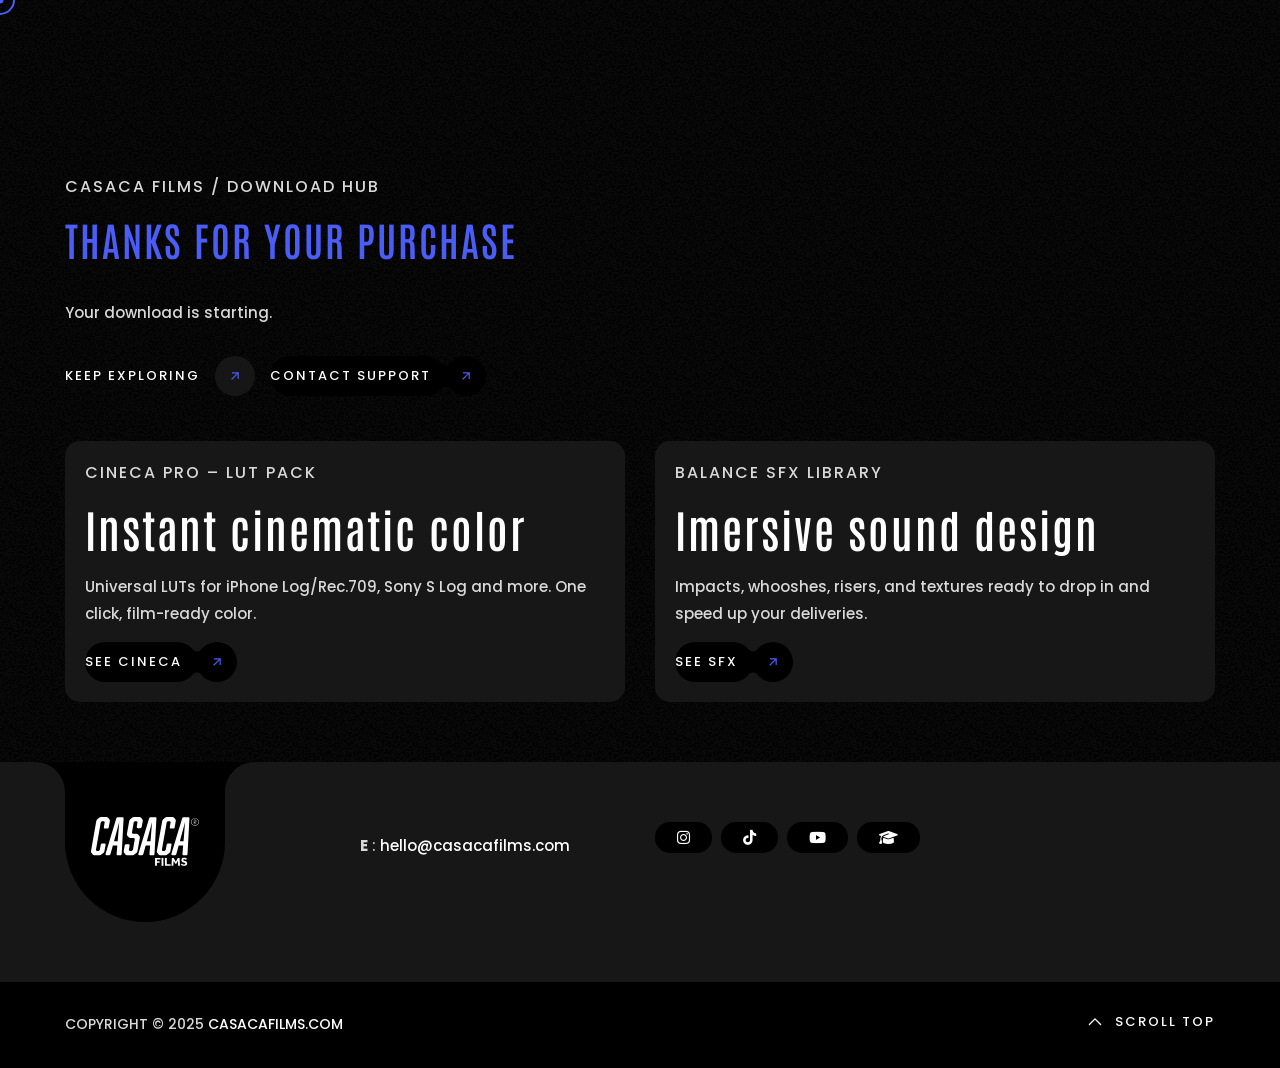
<file: thank-you-c.html>
<!doctype html>
<html class="no-js" lang="en">

<head>
    <meta charset="utf-8">
    <meta name="description" content="">
    <meta name="viewport" content="width=device-width, initial-scale=1">

    <link href="https://fonts.googleapis.com/css2?family=Poppins:wght@100;200;400;500&amp;display=swap"
        rel="stylesheet">
    <link href="https://fonts.googleapis.com/css2?family=Antonio:wght@100..700&display=swap" rel="stylesheet">
    <link href="https://fonts.googleapis.com/css2?family=Satisfy&display=swap" rel="stylesheet">
    <link rel="icon" href="assets/img/logo-32x32.png" sizes="32x32" />
    <link rel="icon" href="assets/img/logo-192x192.png" sizes="192x192" />

    <title>Thanks for your purchase | Casaca Films</title>

    <link href="assets/css/plugins.css" rel="stylesheet" />
    <link rel="stylesheet" href="assets/css/style.css">
    <script src="assets/js/clarity.js"></script>

</head>

<body class="v-dark thank-page">

    <svg width="0" height="0" class="p-absolute hidden">
        <defs>
            <filter id="buttonFilter">
                <feGaussianBlur in="SourceGraphic" stdDeviation="5" result="blur">
                </feGaussianBlur>
                <feColorMatrix in="blur" mode="matrix" values="1 0 0 0 0  0 1 0 0 0  0 0 1 0 0  0 0 0 19 -9"
                    result="buttonFilter"></feColorMatrix>
                <feComposite in="SourceGraphic" in2="buttonFilter" operator="atop">
                </feComposite>
                <feBlend in="SourceGraphic" in2="buttonFilter"></feBlend>
            </filter>
        </defs>
    </svg>

    <main id="main_root" class="main-root">

        <!-- ========== Menu ========== -->
        <header id="site_menu_header" class="site-header d-none">
            <div class="main-logo">
                <a href="index.html" class="custom-logo-link main-brand" rel="home" aria-current="page">
                    <img src="assets/img/logo.svg" class="custom-logo logo-light" alt="casaca films" />
                    <img src="assets/img/logo.svg" class="custom-logo logo-dark" alt="casaca films" />
                </a>
            </div>
            <nav class="main-navigation ">
                <div class="menu-cover-title header-container dsn-container">MENU</div>
                <ul id="dsn-primary-list" class="primary-nav h2">
                    <li class="nav-item" style="--dsn-li-index: 0;">
                        <a title="Cineca Pro" href="cineca.html" data-dsn-text="Cineca Pro">
                            <span class="overflow">Cineca PRO</span>
                        </a>
                    </li>
                    <li class="nav-item" style="--dsn-li-index: 1;">
                        <a title="Powergrade" href="color.html" data-dsn-text="Powergrade">
                            <span class="overflow">Powergrade</span>
                        </a>
                    </li>
                    <li class="nav-item" style="--dsn-li-index: 2;">
                        <a title="SFX" href="sfx.html" data-dsn-text="SFX">
                            <span class="overflow">Balance SFX</span>
                        </a>
                    </li>
                </ul>

                <div class="container-content d-flex flex-column justify-content-center section-margin">
                    <div class="nav__info">
                        <div class="nav-content">
                            <h5 class="sm-title-block mb-10">Studio</h5>
                            26-30 New Damietta
                            El-Mahalla El-Kubra, SK1 66LM
                        </div>
                        <div class="nav-content mt-30">
                            <h5 class="sm-title-block mb-10">Contact</h5>
                            <p class="links over-hidden mb-1">
                                <a class="link-hover d-block" href="tel:00201004392260"
                                    data-hover-text="+00 (2)012 3321">+00
                                    (2)01004392260</a>
                                <a class="link-hover" href="tel:00201024552406" data-hover-text="+00 (2)012 3321">+00
                                    (2)01024552406</a>
                            </p>
                            <p class="links over-hidden">
                                <a class="link-hover" href="mailto:info@dsngrid.com"
                                    data-hover-text="info@dsngrid.com">info@dsngrid.com</a>
                            </p>
                        </div>
                    </div>
                    <div class="nav-social nav-content mt-30">
                        <div class="nav-social-inner p-relative">
                            <h5 class="sm-title-block mb-10">Follow us</h5>
                            <ul style="--dsn-li-name: dsn6;">
                                <li style="--dsn-li-index: 0;"><a href="#0" target="_blank"
                                        rel="nofollow noopener noreferrer">Dribbble.</a></li>
                                <li style="--dsn-li-index: 1;"><a href="#0" target="_blank"
                                        rel="nofollow noopener noreferrer">Behance.</a></li>
                                <li style="--dsn-li-index: 2;"><a href="#0" target="_blank"
                                        rel="nofollow noopener noreferrer">Linkedin.</a></li>
                                <li style="--dsn-li-index: 3;"><a href="#0" target="_blank"
                                        rel="nofollow noopener noreferrer">Twitter.</a></li>
                            </ul>
                        </div>
                    </div>
                </div>
            </nav>
            <div id="navbar_toggle" class="navbar-toggle">
                <div class="toggle-icon">
                    <div class="toggle-line"></div>
                    <div class="toggle-line"></div>
                    <div class="toggle-line"></div>
                </div>
                <div class="toggle-text">
                    <div class="text-menu">Menu</div>
                    <div class="text-open">Open</div>
                    <div class="text-close">Close</div>
                </div>
            </div>
        </header>
        <!-- ========== End Menu ========== -->

        <div id="dsn-scrollbar">

            <!-- ========== Header ========== -->
            <header class="header-project p-relative over-hidden">

                <div class="p-relative container pb-60">
                                        <div class="p-relative d-flex align-items-center w-100 h-100">
                

                        <div class="box-content w-100 d-flex flex-column z-index-1">
                            <span class="sm-title-block text-upper mb-10">Casaca Films / Download Hub</span>
                            <h1 class="title-md text-upper" data-dsn-ajax="title" style="color: #4A5DF6;;">
                                Thanks for your purchase
                            </h1>
                            <p class="max-w570 mt-30">
                                Your download is starting.
                            </p>

                            <div class="d-flex flex-wrap align-items-center mt-30">
                                <div class="dsn-btn dsn-btn-shape d-inline-flex d-flex no-padding text-upper mr-15 mb-15">
                                    <a class="button" href="index.html">
                                        <span class="title-btn p-relative z-index-1" data-animate-text="Keep exploring">
                                            <span>Keep exploring</span>
                                        </span>
                                    </a>
                                    <span class="icon background-section theme-color">
                                        <svg xmlns="http://www.w3.org/2000/svg" viewBox="0 0 384 512">
                                            <path
                                                d="M328 96h24v288h-48V177.9L81 401l-17 17-33.9-34 17-17 223-223H64V96h264z">
                                            </path>
                                        </svg>
                                    </span>
                                </div>

                                <div class="dsn-btn dsn-btn-shape d-inline-flex d-flex no-padding text-upper mb-15">
                                    <a class="button background-main" href="mailto:hello@casacafilms.com">
                                        <span class="title-btn p-relative z-index-1" data-animate-text="Contact support">
                                            <span>Contact support</span>
                                        </span>
                                    </a>
                                    <span class="icon background-main theme-color">
                                        <svg xmlns="http://www.w3.org/2000/svg" viewBox="0 0 384 512">
                                            <path
                                                d="M328 96h24v288h-48V177.9L81 401l-17 17-33.9-34 17-17 223-223H64V96h264z">
                                            </path>
                                        </svg>
                                    </span>
                                </div>
                            </div>

                            <div class="d-grid grid-md-2 grid-sm-1 gap-20 mt-30">
                                <div class="background-section has-border-radius p-20 d-flex flex-column h-100">
                                    <span class="sm-title-block text-upper">CINECA PRO – LUT Pack</span>
                                    <h4 class="mt-10 mb-10 heading-color">Instant cinematic color</h4>
                                    <p class="mb-15">Universal LUTs for iPhone Log/Rec.709, Sony S Log and more. One click, film-ready color.</p>
                                    <div class="dsn-btn dsn-btn-shape d-inline-flex d-flex no-padding text-upper mt-auto">
                                        <a class="button background-main" href="cineca.html">
                                            <span class="title-btn p-relative z-index-1" data-animate-text="See CINECA">
                                                <span>See CINECA</span>
                                            </span>
                                        </a>
                                        <span class="icon background-main theme-color">
                                            <svg xmlns="http://www.w3.org/2000/svg" viewBox="0 0 384 512">
                                                <path d="M328 96h24v288h-48V177.9L81 401l-17 17-33.9-34 17-17 223-223H64V96h264z"></path>
                                            </svg>
                                        </span>
                                    </div>
                                </div>

                                <div class="background-section has-border-radius p-20 d-flex flex-column h-100">
                                    <span class="sm-title-block text-upper">Balance SFX Library</span>
                                    <h4 class="mt-10 mb-10 heading-color">Imersive sound design</h4>
                                    <p class="mb-15">Impacts, whooshes, risers, and textures ready to drop in and speed up your deliveries.</p>
                                    <div class="dsn-btn dsn-btn-shape d-inline-flex d-flex no-padding text-upper mt-auto">
                                        <a class="button background-main" href="sfx.html">
                                            <span class="title-btn p-relative z-index-1" data-animate-text="See SFX">
                                                <span>See SFX</span>
                                            </span>
                                        </a>
                                        <span class="icon background-main theme-color">
                                            <svg xmlns="http://www.w3.org/2000/svg" viewBox="0 0 384 512">
                                                <path d="M328 96h24v288h-48V177.9L81 401l-17 17-33.9-34 17-17 223-223H64V96h264z"></path>
                                            </svg>
                                        </span>
                                    </div>
                                </div>
                            </div>
                        </div>

                    </div>
                </div>

            </header>
            <!-- ========== End Header ========== -->


            <footer class="footer background-section v-dark pt-60">
                <div class="container p-relative">
                    <div class="d-grid grid-lg-4 grid-md-3">
                        <div class="logo-wrap">
                            <div class="logo d-flex">
                                <img src="assets/img/logo.svg" alt="" class="logo">
                            </div>
                            <svg class="shape-one" width="30" height="30" viewBox="0 0 30 30" fill="none"
                                xmlns="http://www.w3.org/2000/svg">
                                <g clip-path="url(#clip0_13_104)">
                                    <path fill-rule="evenodd" clip-rule="evenodd"
                                        d="M30 0H0C16.5684 0 30 13.4314 30 30V0Z" fill="#0E0E0E" />
                                </g>
                                <defs>
                                    <clipPath id="clip0_13_104">
                                        <rect width="30" height="30" fill="white" />
                                    </clipPath>
                                </defs>
                            </svg>
                            <svg class="shape-two" width="30" height="30" viewBox="0 0 30 30" fill="none"
                                xmlns="http://www.w3.org/2000/svg">
                                <path fill-rule="evenodd" clip-rule="evenodd" d="M0 0H30C13.4316 0 0 13.4314 0 30V0Z"
                                    fill="#0E0E0E" />
                            </svg>

                        </div>

                        <!-- <div class="footer-links">
                          
                            <ul>
                                <li class="text-upper">
                                    <a href="">CINECA</a>
                                </li>
                                <li class="text-upper">
                                    <a href="">Color Grading</a>
                                </li>
                                <li class="text-upper">
                                    <a href="">SFX</a>
                                </li>

                            </ul>
                        </div> -->

                        <div class="footer-contact">
                          

                            <div class="col-contact">
                              
                                <p class="over-hidden mt-10">
                                    <strong>E</strong> : <a class="link-hover" href="#"
                                        data-hover-text="info@dsngrid.com">hello@casacafilms.com</a>
                                </p>
                            </div>

                        </div>

                        <div class="footer-socials">
                           
                            <ul class="dsn-socials box-social">
                                <li>
                                    <a href="#0" target="_blank" class="background-main">
                                        <i class="fab fa-instagram" aria-hidden="true"></i> <span>IN</span>
                                    </a>
                                </li>
                                <li>
                                    <a href="#0" target="_blank" class="background-main">
                                        <i class="fab fa-tiktok" aria-hidden="true"></i> <span>TT</span>
                                    </a>
                                </li>
                                <li>
                                    <a href="#0" target="_blank" class="background-main">
                                        <i class="fab fa-youtube" aria-hidden="true"></i> <span>YT</span>
                                    </a>
                                </li>
                                <li>
                                    <a href="#0" target="_blank" class="background-main">
                                        <i class="fas fa-graduation-cap" aria-hidden="true"></i> <span>SK</span>
                                    </a>
                                </li>
                            </ul>

                        </div>
                    </div>
                </div>

                <div class="copyright background-main">
                    <div class="container d-flex align-items-center justify-content-between">
                        <p>Copyright © 2025 <a href="#">casacafilms.com</a></p>

                        <div class="dsn-default-btn dsn-icon-heading-color">
                            <a class="dsn-btn dsn-border border-color-default background-transparent image-zoom move-circle has-icon-left dsn-parallax-hover"
                                href="#main_root" rel="nofollow"
                                data-dsn-option='{"ease": "power4.inOut" , "duration" : 1.5}'>
                                <span class="d-flex align-items-center justify-content-center h-100">
                                    <span class="dsn-icon no-padding heading-color z-index-1 btn-icon-left">
                                        <svg enable-background="new 0 0 32 32" version="1.1" viewBox="0 0 32 32"
                                            xml:space="preserve" xmlns="http://www.w3.org/2000/svg"
                                            xmlns:xlink="http://www.w3.org/1999/xlink">
                                            <path
                                                d="M24.285,11.284L16,19.571l-8.285-8.288c-0.395-0.395-1.034-0.395-1.429,0  c-0.394,0.395-0.394,1.035,0,1.43l8.999,9.002l0,0l0,0c0.394,0.395,1.034,0.395,1.428,0l8.999-9.002  c0.394-0.395,0.394-1.036,0-1.431C25.319,10.889,24.679,10.889,24.285,11.284z"
                                                fill="#121313" id="Expand_More"></path>

                                        </svg>
                                    </span>
                                    <span class="title-btn p-relative  z-index-1 heading-color"
                                        data-animate-text="SCROLL TOP">
                                        <span>SCROLL TOP</span>
                                    </span>
                                </span>
                            </a>
                        </div>
                    </div>
                </div>
            </footer>

            
        </div>

    </main>

    <!-- ========== Cursor ========== -->
    <div id="dsn_cursor" class="ball"></div>
    <div id="dsn_cursor_inner" class="ball"></div>
    <!-- ========== End Cursor ========== -->

    <script src="assets/js/jquery-3.7.1.min.js"></script>
    <script src="assets/js/plugins.min.js"></script>
    <script src="assets/js/plugins/dsn-grid.min.js"></script>
    <script src="assets/js/custom.js"></script>

    <script>
        // Disable Lenis smooth scroll on thank-you to avoid opacity artifacts while keeping other custom.js behaviors.
        if (window.dsnParam && dsnParam.scrollbar) {
            dsnParam.scrollbar.smooth = false;
            dsnParam.scrollbar.smoothTouch = false;
        }
    </script>
    <script>
        document.addEventListener("DOMContentLoaded", () => {
            if (document.body.classList.contains("thank-page") && window.$effectScroll && $effectScroll.disable) {
                try {
                    $effectScroll.disable();
                } catch (e) {
                    console.warn("Could not disable effectScroll", e);
                }
                document.body.classList.remove("dsn-effect-scroll");
                document.documentElement.classList.remove("dsn-effect-scroll");
            }
        });
    </script>

    <script>
       (async () => {
    const params = new URLSearchParams(location.search);
    const product = params.get("product");

    if (!product) {
      console.log("Missing product in URL");
      return; // stay here
    }

    let downloadUrl;

    try {
      const res = await fetch("/api/start-download", {
        method: "POST",
        headers: { "Content-Type": "application/json" },
        body: JSON.stringify({ product })
      });

      if (!res.ok) throw new Error("start-download failed");
      const data = await res.json();
      downloadUrl = data.url;
    } catch (e) {
      console.log("Could not prepare download", e);
      return; // stay here
    }

    if (downloadUrl) {
      // Trigger download
      const a = document.createElement("a");
      a.href = downloadUrl;
      a.rel = "noopener";
      a.style.display = "none";
      document.body.appendChild(a);
      a.click();
      a.remove();

      // Optional manual retry link
      const manual = document.createElement("div");
      manual.style.marginTop = "20px";
      manual.innerHTML = `
        <p>If your download did not start, click here:</p>
        <a href="${downloadUrl}" class="button" style="display:inline-block;padding:10px 16px;">
          Download again
        </a>
      `;
      document.body.appendChild(manual);
    }
  })();
        </script>


</body>
</html>
</file>
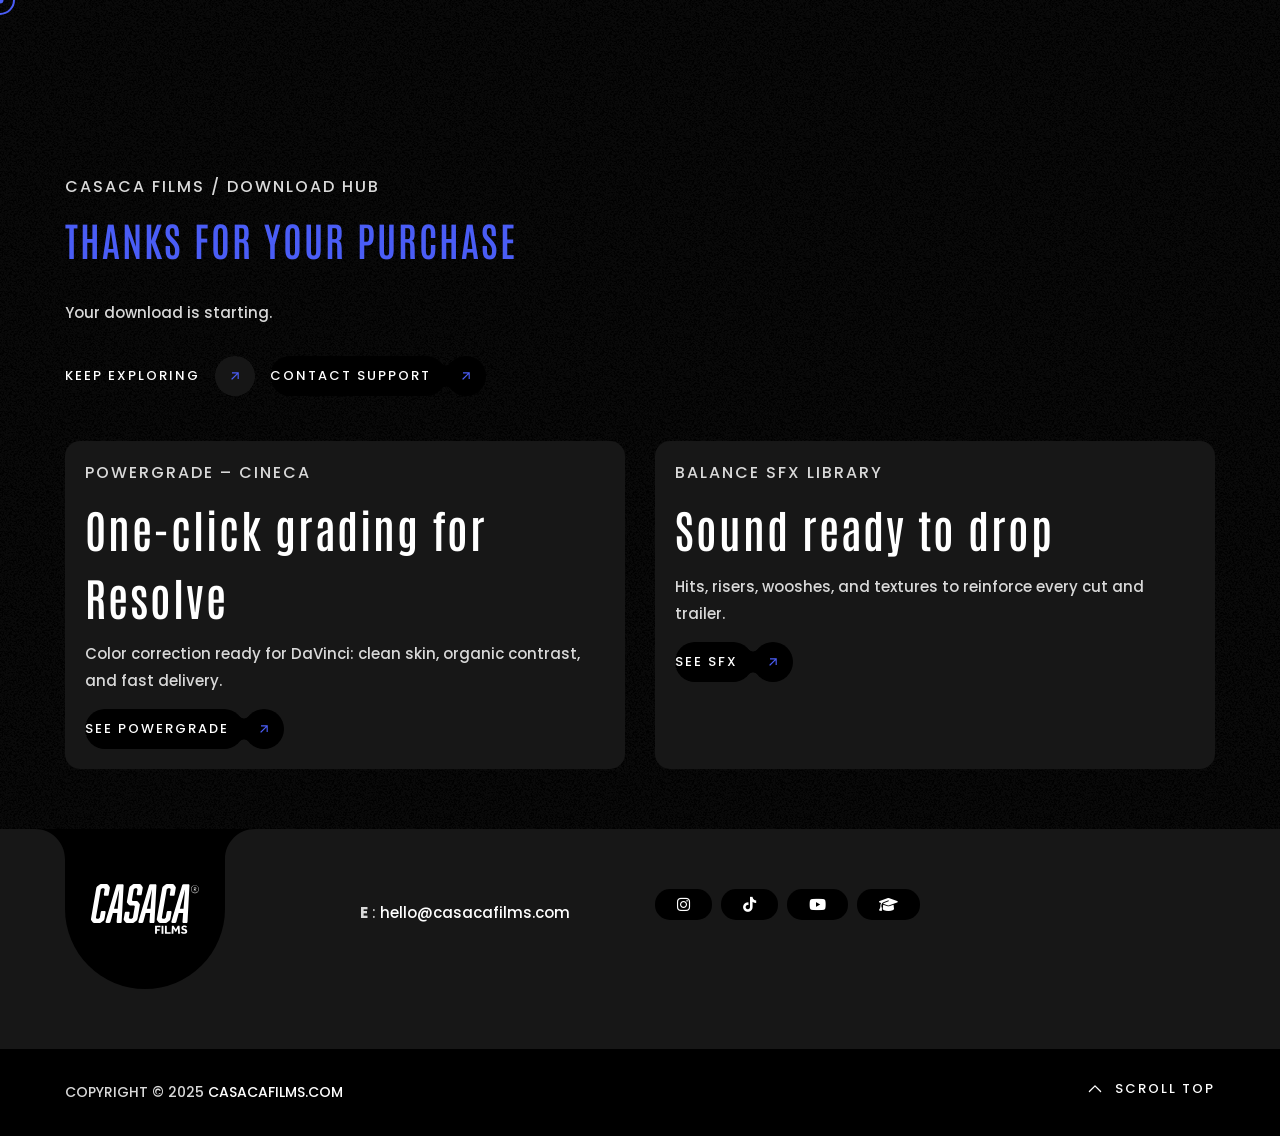
<file: thank-you-l.html>
<!doctype html>
<html class="no-js" lang="">

<head>
    <meta charset="utf-8">
    <meta name="description" content="">
    <meta name="viewport" content="width=device-width, initial-scale=1">

    <link href="https://fonts.googleapis.com/css2?family=Poppins:wght@100;200;400;500&amp;display=swap"
        rel="stylesheet">
    <link href="https://fonts.googleapis.com/css2?family=Antonio:wght@100..700&display=swap" rel="stylesheet">
    <link href="https://fonts.googleapis.com/css2?family=Satisfy&display=swap" rel="stylesheet">
    <link rel="icon" href="assets/img/logo-32x32.png" sizes="32x32" />
    <link rel="icon" href="assets/img/logo-192x192.png" sizes="192x192" />

    <title>Thanks for your purchase | Casaca Films</title>

    <link href="assets/css/plugins.css" rel="stylesheet" />
    <link rel="stylesheet" href="assets/css/style.css">
    <script src="assets/js/clarity.js"></script>

</head>

<body class="v-dark thank-page">

    <svg width="0" height="0" class="p-absolute hidden">
        <defs>
            <filter id="buttonFilter">
                <feGaussianBlur in="SourceGraphic" stdDeviation="5" result="blur">
                </feGaussianBlur>
                <feColorMatrix in="blur" mode="matrix" values="1 0 0 0 0  0 1 0 0 0  0 0 1 0 0  0 0 0 19 -9"
                    result="buttonFilter"></feColorMatrix>
                <feComposite in="SourceGraphic" in2="buttonFilter" operator="atop">
                </feComposite>
                <feBlend in="SourceGraphic" in2="buttonFilter"></feBlend>
            </filter>
        </defs>
    </svg>

    <main id="main_root" class="main-root">

        <!-- ========== Menu ========== -->
        <header id="site_menu_header" class="site-header d-none">
            <div class="main-logo">
                <a href="index.html" class="custom-logo-link main-brand" rel="home" aria-current="page">
                    <img src="assets/img/logo.svg" class="custom-logo logo-light" alt="casaca films" />
                    <img src="assets/img/logo.svg" class="custom-logo logo-dark" alt="casaca films" />
                </a>
            </div>
            <nav class="main-navigation ">
                <div class="menu-cover-title header-container dsn-container">MENU</div>
                <ul id="dsn-primary-list" class="primary-nav h2">
                    <li class="nav-item" style="--dsn-li-index: 0;">
                        <a title="Cineca Pro" href="cineca.html" data-dsn-text="Cineca Pro">
                            <span class="overflow">Cineca PRO</span>
                        </a>
                    </li>
                    <li class="nav-item" style="--dsn-li-index: 1;">
                        <a title="Powergrade" href="color.html" data-dsn-text="Powergrade">
                            <span class="overflow">Powergrade</span>
                        </a>
                    </li>
                    <li class="nav-item" style="--dsn-li-index: 2;">
                        <a title="SFX" href="sfx.html" data-dsn-text="SFX">
                            <span class="overflow">Balance SFX</span>
                        </a>
                    </li>
                </ul>

                <div class="container-content d-flex flex-column justify-content-center section-margin">
                    <div class="nav__info">
                        <div class="nav-content">
                            <h5 class="sm-title-block mb-10">Studio</h5>
                            26-30 New Damietta
                            El-Mahalla El-Kubra, SK1 66LM
                        </div>
                        <div class="nav-content mt-30">
                            <h5 class="sm-title-block mb-10">Contact</h5>
                            <p class="links over-hidden mb-1">
                                <a class="link-hover d-block" href="tel:00201004392260"
                                    data-hover-text="+00 (2)012 3321">+00
                                    (2)01004392260</a>
                                <a class="link-hover" href="tel:00201024552406" data-hover-text="+00 (2)012 3321">+00
                                    (2)01024552406</a>
                            </p>
                            <p class="links over-hidden">
                                <a class="link-hover" href="mailto:info@dsngrid.com"
                                    data-hover-text="info@dsngrid.com">info@dsngrid.com</a>
                            </p>
                        </div>
                    </div>
                    <div class="nav-social nav-content mt-30">
                        <div class="nav-social-inner p-relative">
                            <h5 class="sm-title-block mb-10">Follow us</h5>
                            <ul style="--dsn-li-name: dsn6;">
                                <li style="--dsn-li-index: 0;"><a href="#0" target="_blank"
                                        rel="nofollow noopener noreferrer">Dribbble.</a></li>
                                <li style="--dsn-li-index: 1;"><a href="#0" target="_blank"
                                        rel="nofollow noopener noreferrer">Behance.</a></li>
                                <li style="--dsn-li-index: 2;"><a href="#0" target="_blank"
                                        rel="nofollow noopener noreferrer">Linkedin.</a></li>
                                <li style="--dsn-li-index: 3;"><a href="#0" target="_blank"
                                        rel="nofollow noopener noreferrer">Twitter.</a></li>
                            </ul>
                        </div>
                    </div>
                </div>
            </nav>
            <div id="navbar_toggle" class="navbar-toggle">
                <div class="toggle-icon">
                    <div class="toggle-line"></div>
                    <div class="toggle-line"></div>
                    <div class="toggle-line"></div>
                </div>
                <div class="toggle-text">
                    <div class="text-menu">Menu</div>
                    <div class="text-open">Open</div>
                    <div class="text-close">Close</div>
                </div>
            </div>
        </header>
        <!-- ========== End Menu ========== -->

        <div id="dsn-scrollbar">

            <!-- ========== Header ========== -->
            <header class="header-project p-relative over-hidden">

<div class="p-relative container pb-60">
                        <div class="p-relative d-flex align-items-center w-100 h-100">

                        <div class="box-content w-100 d-flex flex-column z-index-1">
                            <span class="sm-title-block text-upper mb-10">Casaca Films / Download Hub</span>
                            <h1 class="title-md text-upper" data-dsn-ajax="title" style="color: #4A5DF6;;">
                                Thanks for your purchase
                            </h1>
                            <p class="max-w570 mt-30">
                                Your download is starting.
                            </p>

                            <div class="d-flex flex-wrap align-items-center mt-30">
                                <div class="dsn-btn dsn-btn-shape d-inline-flex d-flex no-padding text-upper mr-15 mb-15">
                                    <a class="button" href="index.html">
                                        <span class="title-btn p-relative z-index-1" data-animate-text="Keep exploring">
                                            <span>Keep exploring</span>
                                        </span>
                                    </a>
                                    <span class="icon background-section theme-color">
                                        <svg xmlns="http://www.w3.org/2000/svg" viewBox="0 0 384 512">
                                            <path
                                                d="M328 96h24v288h-48V177.9L81 401l-17 17-33.9-34 17-17 223-223H64V96h264z">
                                            </path>
                                        </svg>
                                    </span>
                                </div>

                                <div class="dsn-btn dsn-btn-shape d-inline-flex d-flex no-padding text-upper mb-15">
                                    <a class="button background-main" href="mailto:hello@casacafilms.com">
                                        <span class="title-btn p-relative z-index-1" data-animate-text="Contact support">
                                            <span>Contact support</span>
                                        </span>
                                    </a>
                                    <span class="icon background-main theme-color">
                                        <svg xmlns="http://www.w3.org/2000/svg" viewBox="0 0 384 512">
                                            <path
                                                d="M328 96h24v288h-48V177.9L81 401l-17 17-33.9-34 17-17 223-223H64V96h264z">
                                            </path>
                                        </svg>
                                    </span>
                                </div>
                            </div>

                            <div class="d-grid grid-md-2 grid-sm-1 gap-20 mt-30">
                                <div class="background-section has-border-radius p-20 d-flex flex-column h-100">
                                    <span class="sm-title-block text-upper">PowerGrade – CINECA</span>
                                    <h4 class="mt-10 mb-10 heading-color">One-click grading for Resolve</h4>
                                    <p class="mb-15">Color correction ready for DaVinci: clean skin, organic contrast, and fast delivery.</p>
                                    <div class="dsn-btn dsn-btn-shape d-inline-flex d-flex no-padding text-upper mt-auto">
                                        <a class="button background-main" href="color.html">
                                            <span class="title-btn p-relative z-index-1" data-animate-text="See PowerGrade">
                                                <span>See PowerGrade</span>
                                            </span>
                                        </a>
                                        <span class="icon background-main theme-color">
                                            <svg xmlns="http://www.w3.org/2000/svg" viewBox="0 0 384 512">
                                                <path d="M328 96h24v288h-48V177.9L81 401l-17 17-33.9-34 17-17 223-223H64V96h264z"></path>
                                            </svg>
                                        </span>
                                    </div>
                                </div>

                                <div class="background-section has-border-radius p-20 d-flex flex-column h-100">
                                    <span class="sm-title-block text-upper">Balance SFX Library</span>
                                    <h4 class="mt-10 mb-10 heading-color">Sound ready to drop</h4>
                                    <p class="mb-15">Hits, risers, wooshes, and textures to reinforce every cut and trailer.</p>
                                    <div class="dsn-btn dsn-btn-shape d-inline-flex d-flex no-padding text-upper mt-auto">
                                        <a class="button background-main" href="sfx.html">
                                            <span class="title-btn p-relative z-index-1" data-animate-text="See SFX">
                                                <span>See SFX</span>
                                            </span>
                                        </a>
                                        <span class="icon background-main theme-color">
                                            <svg xmlns="http://www.w3.org/2000/svg" viewBox="0 0 384 512">
                                                <path d="M328 96h24v288h-48V177.9L81 401l-17 17-33.9-34 17-17 223-223H64V96h264z"></path>
                                            </svg>
                                        </span>
                                    </div>
                                </div>
                            </div>
                        </div>

                    </div>
                </div>

            </header>
            <!-- ========== End Header ========== -->


            <footer class="footer background-section v-dark pt-60">
                <div class="container p-relative">
                    <div class="d-grid grid-lg-4 grid-md-3">
                        <div class="logo-wrap">
                            <div class="logo d-flex">
                                <img src="assets/img/logo.svg" alt="" class="logo">
                            </div>
                            <svg class="shape-one" width="30" height="30" viewBox="0 0 30 30" fill="none"
                                xmlns="http://www.w3.org/2000/svg">
                                <g clip-path="url(#clip0_13_104)">
                                    <path fill-rule="evenodd" clip-rule="evenodd"
                                        d="M30 0H0C16.5684 0 30 13.4314 30 30V0Z" fill="#0E0E0E" />
                                </g>
                                <defs>
                                    <clipPath id="clip0_13_104">
                                        <rect width="30" height="30" fill="white" />
                                    </clipPath>
                                </defs>
                            </svg>
                            <svg class="shape-two" width="30" height="30" viewBox="0 0 30 30" fill="none"
                                xmlns="http://www.w3.org/2000/svg">
                                <path fill-rule="evenodd" clip-rule="evenodd" d="M0 0H30C13.4316 0 0 13.4314 0 30V0Z"
                                    fill="#0E0E0E" />
                            </svg>

                        </div>

                        <!-- <div class="footer-links">
                          
                            <ul>
                                <li class="text-upper">
                                    <a href="">CINECA</a>
                                </li>
                                <li class="text-upper">
                                    <a href="">Color Grading</a>
                                </li>
                                <li class="text-upper">
                                    <a href="">SFX</a>
                                </li>

                            </ul>
                        </div> -->

                        <div class="footer-contact">
                          

                            <div class="col-contact">
                              
                                <p class="over-hidden mt-10">
                                    <strong>E</strong> : <a class="link-hover" href="#"
                                        data-hover-text="info@dsngrid.com">hello@casacafilms.com</a>
                                </p>
                            </div>

                        </div>

                        <div class="footer-socials">
                           
                            <ul class="dsn-socials box-social">
                                <li>
                                    <a href="#0" target="_blank" class="background-main">
                                        <i class="fab fa-instagram" aria-hidden="true"></i> <span>IN</span>
                                    </a>
                                </li>
                                <li>
                                    <a href="#0" target="_blank" class="background-main">
                                        <i class="fab fa-tiktok" aria-hidden="true"></i> <span>TT</span>
                                    </a>
                                </li>
                                <li>
                                    <a href="#0" target="_blank" class="background-main">
                                        <i class="fab fa-youtube" aria-hidden="true"></i> <span>YT</span>
                                    </a>
                                </li>
                                <li>
                                    <a href="#0" target="_blank" class="background-main">
                                        <i class="fas fa-graduation-cap" aria-hidden="true"></i> <span>SK</span>
                                    </a>
                                </li>
                            </ul>

                        </div>
                    </div>
                </div>

                <div class="copyright background-main">
                    <div class="container d-flex align-items-center justify-content-between">
                        <p>Copyright © 2025 <a href="#">casacafilms.com</a></p>

                        <div class="dsn-default-btn dsn-icon-heading-color">
                            <a class="dsn-btn dsn-border border-color-default background-transparent image-zoom move-circle has-icon-left dsn-parallax-hover"
                                href="#main_root" rel="nofollow"
                                data-dsn-option='{"ease": "power4.inOut" , "duration" : 1.5}'>
                                <span class="d-flex align-items-center justify-content-center h-100">
                                    <span class="dsn-icon no-padding heading-color z-index-1 btn-icon-left">
                                        <svg enable-background="new 0 0 32 32" version="1.1" viewBox="0 0 32 32"
                                            xml:space="preserve" xmlns="http://www.w3.org/2000/svg"
                                            xmlns:xlink="http://www.w3.org/1999/xlink">
                                            <path
                                                d="M24.285,11.284L16,19.571l-8.285-8.288c-0.395-0.395-1.034-0.395-1.429,0  c-0.394,0.395-0.394,1.035,0,1.43l8.999,9.002l0,0l0,0c0.394,0.395,1.034,0.395,1.428,0l8.999-9.002  c0.394-0.395,0.394-1.036,0-1.431C25.319,10.889,24.679,10.889,24.285,11.284z"
                                                fill="#121313" id="Expand_More"></path>

                                        </svg>
                                    </span>
                                    <span class="title-btn p-relative  z-index-1 heading-color"
                                        data-animate-text="SCROLL TOP">
                                        <span>SCROLL TOP</span>
                                    </span>
                                </span>
                            </a>
                        </div>
                    </div>
                </div>
            </footer>

            
        </div>

    </main>

    <!-- ========== Cursor ========== -->
    <div id="dsn_cursor" class="ball"></div>
    <div id="dsn_cursor_inner" class="ball"></div>
    <!-- ========== End Cursor ========== -->

    <script src="assets/js/jquery-3.7.1.min.js"></script>
    <script src="assets/js/plugins.min.js"></script>
    <script src="assets/js/plugins/dsn-grid.min.js"></script>
    <script src="assets/js/custom.js"></script>

    <script>
        // Disable Lenis smooth scroll on thank-you to avoid opacity artifacts while keeping other custom.js behaviors.
        if (window.dsnParam && dsnParam.scrollbar) {
            dsnParam.scrollbar.smooth = false;
            dsnParam.scrollbar.smoothTouch = false;
        }
    </script>

    
    <script>
        document.addEventListener("DOMContentLoaded", () => {
            if (document.body.classList.contains("thank-page") && window.$effectScroll && $effectScroll.disable) {
                try {
                    $effectScroll.disable();
                } catch (e) {
                    console.warn("Could not disable effectScroll", e);
                }
                document.body.classList.remove("dsn-effect-scroll");
                document.documentElement.classList.remove("dsn-effect-scroll");
            }
        });
    </script>

    <script>
       (async () => {
    const params = new URLSearchParams(location.search);
    const product = params.get("product");

    if (!product) {
      console.log("Missing product in URL");
      return; // stay here
    }

    let downloadUrl;

    try {
      const res = await fetch("/api/start-download", {
        method: "POST",
        headers: { "Content-Type": "application/json" },
        body: JSON.stringify({ product })
      });

      if (!res.ok) throw new Error("start-download failed");
      const data = await res.json();
      downloadUrl = data.url;
    } catch (e) {
      console.log("Could not prepare download", e);
      return; // stay here
    }

    if (downloadUrl) {
      // Trigger download
      const a = document.createElement("a");
      a.href = downloadUrl;
      a.rel = "noopener";
      a.style.display = "none";
      document.body.appendChild(a);
      a.click();
      a.remove();

      // Optional manual retry link
      const manual = document.createElement("div");
      manual.style.marginTop = "20px";
      manual.innerHTML = `
        <p>If your download did not start, click here:</p>
        <a href="${downloadUrl}" class="button" style="display:inline-block;padding:10px 16px;">
          Download again
        </a>
      `;
      document.body.appendChild(manual);
    }
  })();
        </script>

</body>
</html>
</file>
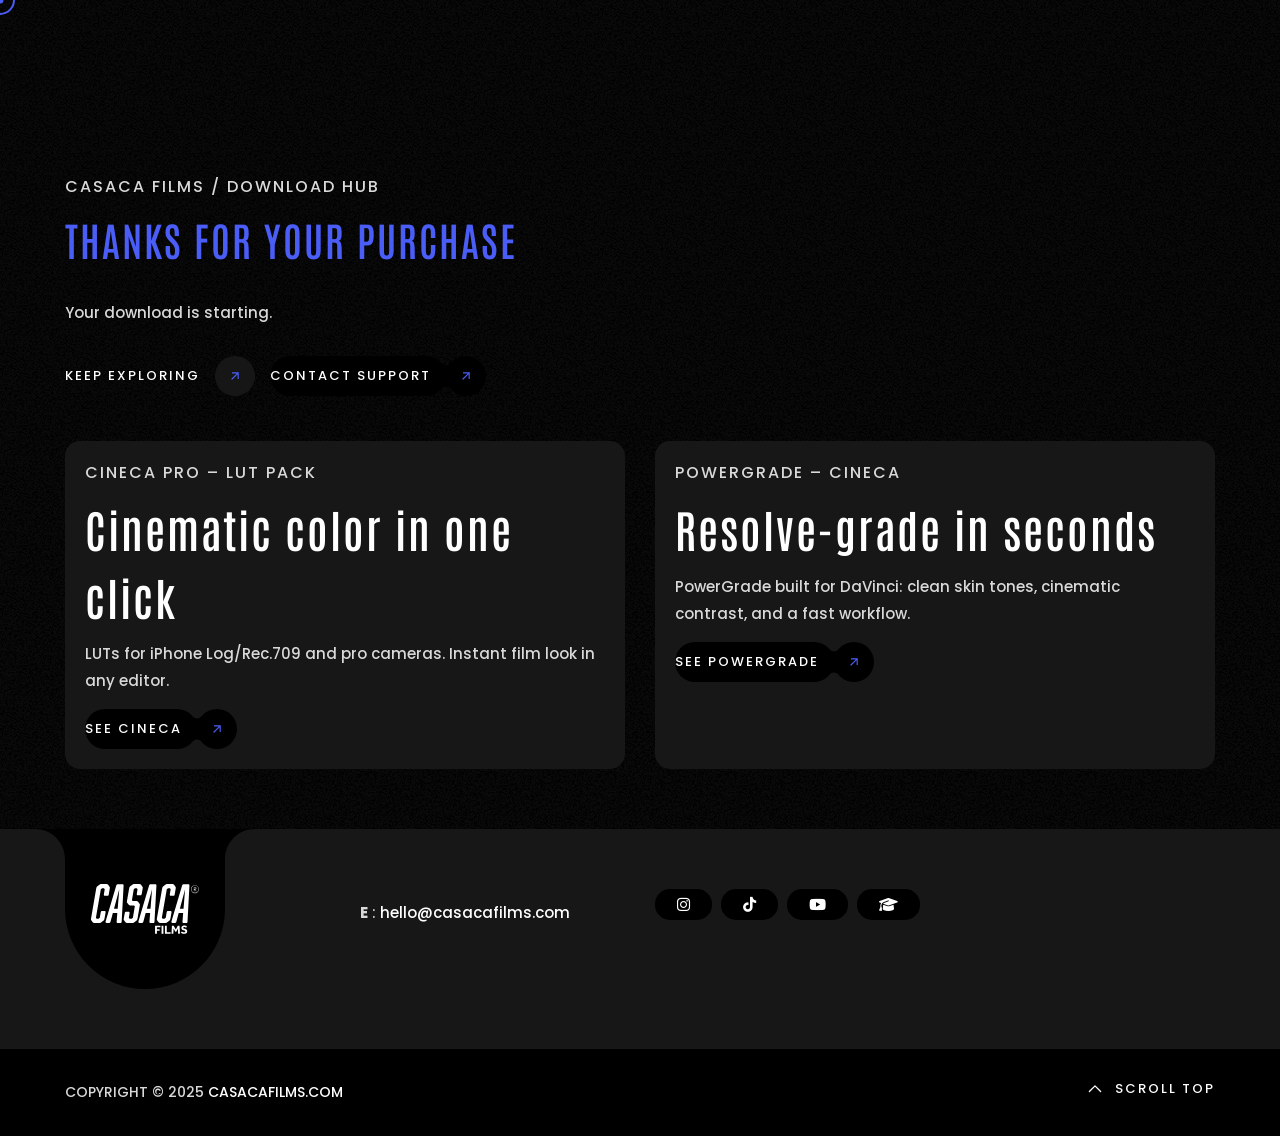
<file: thank-you-s.html>
<!doctype html>
<html class="no-js" lang="en">

<head>
    <meta charset="utf-8">
    <meta name="description" content="">
    <meta name="viewport" content="width=device-width, initial-scale=1">

    <link href="https://fonts.googleapis.com/css2?family=Poppins:wght@100;200;400;500&amp;display=swap"
        rel="stylesheet">
    <link href="https://fonts.googleapis.com/css2?family=Antonio:wght@100..700&display=swap" rel="stylesheet">
    <link href="https://fonts.googleapis.com/css2?family=Satisfy&display=swap" rel="stylesheet">
    <link rel="icon" href="assets/img/logo-32x32.png" sizes="32x32" />
    <link rel="icon" href="assets/img/logo-192x192.png" sizes="192x192" />

    <title>Thanks for your purchase | Casaca Films</title>

    <link href="assets/css/plugins.css" rel="stylesheet" />
    <link rel="stylesheet" href="assets/css/style.css">
    <script src="assets/js/clarity.js"></script>

</head>

<body class="v-dark thank-page">

    <svg width="0" height="0" class="p-absolute hidden">
        <defs>
            <filter id="buttonFilter">
                <feGaussianBlur in="SourceGraphic" stdDeviation="5" result="blur">
                </feGaussianBlur>
                <feColorMatrix in="blur" mode="matrix" values="1 0 0 0 0  0 1 0 0 0  0 0 1 0 0  0 0 0 19 -9"
                    result="buttonFilter"></feColorMatrix>
                <feComposite in="SourceGraphic" in2="buttonFilter" operator="atop">
                </feComposite>
                <feBlend in="SourceGraphic" in2="buttonFilter"></feBlend>
            </filter>
        </defs>
    </svg>

    <main id="main_root" class="main-root">

        <!-- ========== Menu ========== -->
        <header id="site_menu_header" class="site-header d-none">
            <div class="main-logo">
                <a href="index.html" class="custom-logo-link main-brand" rel="home" aria-current="page">
                    <img src="assets/img/logo.svg" class="custom-logo logo-light" alt="casaca films" />
                    <img src="assets/img/logo.svg" class="custom-logo logo-dark" alt="casaca films" />
                </a>
            </div>
            <nav class="main-navigation ">
                <div class="menu-cover-title header-container dsn-container">MENU</div>
                <ul id="dsn-primary-list" class="primary-nav h2">
                    <li class="nav-item" style="--dsn-li-index: 0;">
                        <a title="Cineca Pro" href="cineca.html" data-dsn-text="Cineca Pro">
                            <span class="overflow">Cineca PRO</span>
                        </a>
                    </li>
                    <li class="nav-item" style="--dsn-li-index: 1;">
                        <a title="Powergrade" href="color.html" data-dsn-text="Powergrade">
                            <span class="overflow">Powergrade</span>
                        </a>
                    </li>
                    <li class="nav-item" style="--dsn-li-index: 2;">
                        <a title="SFX" href="sfx.html" data-dsn-text="SFX">
                            <span class="overflow">Balance SFX</span>
                        </a>
                    </li>
                </ul>

                <div class="container-content d-flex flex-column justify-content-center section-margin">
                    <div class="nav__info">
                        <div class="nav-content">
                            <h5 class="sm-title-block mb-10">Studio</h5>
                            26-30 New Damietta
                            El-Mahalla El-Kubra, SK1 66LM
                        </div>
                        <div class="nav-content mt-30">
                            <h5 class="sm-title-block mb-10">Contact</h5>
                            <p class="links over-hidden mb-1">
                                <a class="link-hover d-block" href="tel:00201004392260"
                                    data-hover-text="+00 (2)012 3321">+00
                                    (2)01004392260</a>
                                <a class="link-hover" href="tel:00201024552406" data-hover-text="+00 (2)012 3321">+00
                                    (2)01024552406</a>
                            </p>
                            <p class="links over-hidden">
                                <a class="link-hover" href="mailto:info@dsngrid.com"
                                    data-hover-text="info@dsngrid.com">info@dsngrid.com</a>
                            </p>
                        </div>
                    </div>
                    <div class="nav-social nav-content mt-30">
                        <div class="nav-social-inner p-relative">
                            <h5 class="sm-title-block mb-10">Follow us</h5>
                            <ul style="--dsn-li-name: dsn6;">
                                <li style="--dsn-li-index: 0;"><a href="#0" target="_blank"
                                        rel="nofollow noopener noreferrer">Dribbble.</a></li>
                                <li style="--dsn-li-index: 1;"><a href="#0" target="_blank"
                                        rel="nofollow noopener noreferrer">Behance.</a></li>
                                <li style="--dsn-li-index: 2;"><a href="#0" target="_blank"
                                        rel="nofollow noopener noreferrer">Linkedin.</a></li>
                                <li style="--dsn-li-index: 3;"><a href="#0" target="_blank"
                                        rel="nofollow noopener noreferrer">Twitter.</a></li>
                            </ul>
                        </div>
                    </div>
                </div>
            </nav>
            <div id="navbar_toggle" class="navbar-toggle">
                <div class="toggle-icon">
                    <div class="toggle-line"></div>
                    <div class="toggle-line"></div>
                    <div class="toggle-line"></div>
                </div>
                <div class="toggle-text">
                    <div class="text-menu">Menu</div>
                    <div class="text-open">Open</div>
                    <div class="text-close">Close</div>
                </div>
            </div>
        </header>
        <!-- ========== End Menu ========== -->

        <div id="dsn-scrollbar">

            <!-- ========== Header ========== -->
            <header class="header-project p-relative over-hidden">

                <div class="p-relative container pb-60">
                                        <div class="p-relative d-flex align-items-center w-100 h-100">
                

                        <div class="box-content w-100 d-flex flex-column z-index-1">
                            <span class="sm-title-block text-upper mb-10">Casaca Films / Download Hub</span>
                            <h1 class="title-md text-upper" data-dsn-ajax="title" style="color: #4A5DF6;;">
                                Thanks for your purchase
                            </h1>
                            <p class="max-w570 mt-30">
                                Your download is starting.
                            </p>

                            <div class="d-flex flex-wrap align-items-center mt-30">
                                <div class="dsn-btn dsn-btn-shape d-inline-flex d-flex no-padding text-upper mr-15 mb-15">
                                    <a class="button" href="index.html">
                                        <span class="title-btn p-relative z-index-1" data-animate-text="Keep exploring">
                                            <span>Keep exploring</span>
                                        </span>
                                    </a>
                                    <span class="icon background-section theme-color">
                                        <svg xmlns="http://www.w3.org/2000/svg" viewBox="0 0 384 512">
                                            <path
                                                d="M328 96h24v288h-48V177.9L81 401l-17 17-33.9-34 17-17 223-223H64V96h264z">
                                            </path>
                                        </svg>
                                    </span>
                                </div>

                                <div class="dsn-btn dsn-btn-shape d-inline-flex d-flex no-padding text-upper mb-15">
                                    <a class="button background-main" href="mailto:hello@casacafilms.com">
                                        <span class="title-btn p-relative z-index-1" data-animate-text="Contact support">
                                            <span>Contact support</span>
                                        </span>
                                    </a>
                                    <span class="icon background-main theme-color">
                                        <svg xmlns="http://www.w3.org/2000/svg" viewBox="0 0 384 512">
                                            <path
                                                d="M328 96h24v288h-48V177.9L81 401l-17 17-33.9-34 17-17 223-223H64V96h264z">
                                            </path>
                                        </svg>
                                    </span>
                                </div>
                            </div>

                            <div class="d-grid grid-md-2 grid-sm-1 gap-20 mt-30">
                                <div class="background-section has-border-radius p-20 d-flex flex-column h-100">
                                    <span class="sm-title-block text-upper">CINECA PRO – LUT Pack</span>
                                    <h4 class="mt-10 mb-10 heading-color">Cinematic color in one click</h4>
                                    <p class="mb-15">LUTs for iPhone Log/Rec.709 and pro cameras. Instant film look in any editor.</p>
                                    <div class="dsn-btn dsn-btn-shape d-inline-flex d-flex no-padding text-upper mt-auto">
                                        <a class="button background-main" href="cineca.html">
                                            <span class="title-btn p-relative z-index-1" data-animate-text="See CINECA">
                                                <span>See CINECA</span>
                                            </span>
                                        </a>
                                        <span class="icon background-main theme-color">
                                            <svg xmlns="http://www.w3.org/2000/svg" viewBox="0 0 384 512">
                                                <path d="M328 96h24v288h-48V177.9L81 401l-17 17-33.9-34 17-17 223-223H64V96h264z"></path>
                                            </svg>
                                        </span>
                                    </div>
                                </div>

                                <div class="background-section has-border-radius p-20 d-flex flex-column h-100">
                                    <span class="sm-title-block text-upper">PowerGrade – CINECA</span>
                                    <h4 class="mt-10 mb-10 heading-color">Resolve-grade in seconds</h4>
                                    <p class="mb-15">PowerGrade built for DaVinci: clean skin tones, cinematic contrast, and a fast workflow.</p>
                                    <div class="dsn-btn dsn-btn-shape d-inline-flex d-flex no-padding text-upper mt-auto">
                                        <a class="button background-main" href="color.html">
                                            <span class="title-btn p-relative z-index-1" data-animate-text="See PowerGrade">
                                                <span>See PowerGrade</span>
                                            </span>
                                        </a>
                                    <span class="icon background-main theme-color">
                                            <svg xmlns="http://www.w3.org/2000/svg" viewBox="0 0 384 512">
                                                <path d="M328 96h24v288h-48V177.9L81 401l-17 17-33.9-34 17-17 223-223H64V96h264z"></path>
                                            </svg>
                                        </span>
                                    </div>
                                </div>
                            </div>
                        </div>

                    </div>
                </div>

            </header>
            <!-- ========== End Header ========== -->


            <footer class="footer background-section v-dark pt-60">
                <div class="container p-relative">
                    <div class="d-grid grid-lg-4 grid-md-3">
                        <div class="logo-wrap">
                            <div class="logo d-flex">
                                <img src="assets/img/logo.svg" alt="" class="logo">
                            </div>
                            <svg class="shape-one" width="30" height="30" viewBox="0 0 30 30" fill="none"
                                xmlns="http://www.w3.org/2000/svg">
                                <g clip-path="url(#clip0_13_104)">
                                    <path fill-rule="evenodd" clip-rule="evenodd"
                                        d="M30 0H0C16.5684 0 30 13.4314 30 30V0Z" fill="#0E0E0E" />
                                </g>
                                <defs>
                                    <clipPath id="clip0_13_104">
                                        <rect width="30" height="30" fill="white" />
                                    </clipPath>
                                </defs>
                            </svg>
                            <svg class="shape-two" width="30" height="30" viewBox="0 0 30 30" fill="none"
                                xmlns="http://www.w3.org/2000/svg">
                                <path fill-rule="evenodd" clip-rule="evenodd" d="M0 0H30C13.4316 0 0 13.4314 0 30V0Z"
                                    fill="#0E0E0E" />
                            </svg>

                        </div>

                        <!-- <div class="footer-links">
                          
                            <ul>
                                <li class="text-upper">
                                    <a href="">CINECA</a>
                                </li>
                                <li class="text-upper">
                                    <a href="">Color Grading</a>
                                </li>
                                <li class="text-upper">
                                    <a href="">SFX</a>
                                </li>

                            </ul>
                        </div> -->

                        <div class="footer-contact">
                          

                            <div class="col-contact">
                              
                                <p class="over-hidden mt-10">
                                    <strong>E</strong> : <a class="link-hover" href="#"
                                        data-hover-text="info@dsngrid.com">hello@casacafilms.com</a>
                                </p>
                            </div>

                        </div>

                        <div class="footer-socials">
                           
                            <ul class="dsn-socials box-social">
                                <li>
                                    <a href="#0" target="_blank" class="background-main">
                                        <i class="fab fa-instagram" aria-hidden="true"></i> <span>IN</span>
                                    </a>
                                </li>
                                <li>
                                    <a href="#0" target="_blank" class="background-main">
                                        <i class="fab fa-tiktok" aria-hidden="true"></i> <span>TT</span>
                                    </a>
                                </li>
                                <li>
                                    <a href="#0" target="_blank" class="background-main">
                                        <i class="fab fa-youtube" aria-hidden="true"></i> <span>YT</span>
                                    </a>
                                </li>
                                <li>
                                    <a href="#0" target="_blank" class="background-main">
                                        <i class="fas fa-graduation-cap" aria-hidden="true"></i> <span>SK</span>
                                    </a>
                                </li>
                            </ul>

                        </div>
                    </div>
                </div>

                <div class="copyright background-main">
                    <div class="container d-flex align-items-center justify-content-between">
                        <p>Copyright © 2025 <a href="#">casacafilms.com</a></p>

                        <div class="dsn-default-btn dsn-icon-heading-color">
                            <a class="dsn-btn dsn-border border-color-default background-transparent image-zoom move-circle has-icon-left dsn-parallax-hover"
                                href="#main_root" rel="nofollow"
                                data-dsn-option='{"ease": "power4.inOut" , "duration" : 1.5}'>
                                <span class="d-flex align-items-center justify-content-center h-100">
                                    <span class="dsn-icon no-padding heading-color z-index-1 btn-icon-left">
                                        <svg enable-background="new 0 0 32 32" version="1.1" viewBox="0 0 32 32"
                                            xml:space="preserve" xmlns="http://www.w3.org/2000/svg"
                                            xmlns:xlink="http://www.w3.org/1999/xlink">
                                            <path
                                                d="M24.285,11.284L16,19.571l-8.285-8.288c-0.395-0.395-1.034-0.395-1.429,0  c-0.394,0.395-0.394,1.035,0,1.43l8.999,9.002l0,0l0,0c0.394,0.395,1.034,0.395,1.428,0l8.999-9.002  c0.394-0.395,0.394-1.036,0-1.431C25.319,10.889,24.679,10.889,24.285,11.284z"
                                                fill="#121313" id="Expand_More"></path>

                                        </svg>
                                    </span>
                                    <span class="title-btn p-relative  z-index-1 heading-color"
                                        data-animate-text="SCROLL TOP">
                                        <span>SCROLL TOP</span>
                                    </span>
                                </span>
                            </a>
                        </div>
                    </div>
                </div>
            </footer>

            
        </div>

    </main>

    <!-- ========== Cursor ========== -->
    <div id="dsn_cursor" class="ball"></div>
    <div id="dsn_cursor_inner" class="ball"></div>
    <!-- ========== End Cursor ========== -->

    <script src="assets/js/jquery-3.7.1.min.js"></script>
    <script src="assets/js/plugins.min.js"></script>
    <script src="assets/js/plugins/dsn-grid.min.js"></script>
    <script src="assets/js/custom.js"></script>
    <script>
        // Disable Lenis smooth scroll on thank-you to avoid opacity artifacts while keeping other custom.js behaviors.
        if (window.dsnParam && dsnParam.scrollbar) {
            dsnParam.scrollbar.smooth = false;
            dsnParam.scrollbar.smoothTouch = false;
        }
    </script>
    <script>
        document.addEventListener("DOMContentLoaded", () => {
            if (document.body.classList.contains("thank-page") && window.$effectScroll && $effectScroll.disable) {
                try {
                    $effectScroll.disable();
                } catch (e) {
                    console.warn("Could not disable effectScroll", e);
                }
                document.body.classList.remove("dsn-effect-scroll");
                document.documentElement.classList.remove("dsn-effect-scroll");
            }
        });
    </script>

    <script>
       (async () => {
    const params = new URLSearchParams(location.search);
    const product = params.get("product");

    if (!product) {
      console.log("Missing product in URL");
      return; // stay here
    }

    let downloadUrl;

    try {
      const res = await fetch("/api/start-download", {
        method: "POST",
        headers: { "Content-Type": "application/json" },
        body: JSON.stringify({ product })
      });

      if (!res.ok) throw new Error("start-download failed");
      const data = await res.json();
      downloadUrl = data.url;
    } catch (e) {
      console.log("Could not prepare download", e);
      return; // stay here
    }

    if (downloadUrl) {
      // Trigger download
      const a = document.createElement("a");
      a.href = downloadUrl;
      a.rel = "noopener";
      a.style.display = "none";
      document.body.appendChild(a);
      a.click();
      a.remove();

      // Optional manual retry link
      const manual = document.createElement("div");
      manual.style.marginTop = "20px";
      manual.innerHTML = `
        <p>If your download did not start, click here:</p>
        <a href="${downloadUrl}" class="button" style="display:inline-block;padding:10px 16px;">
          Download again
        </a>
      `;
      document.body.appendChild(manual);
    }
  })();
        </script>

</body>
</html>
</file>
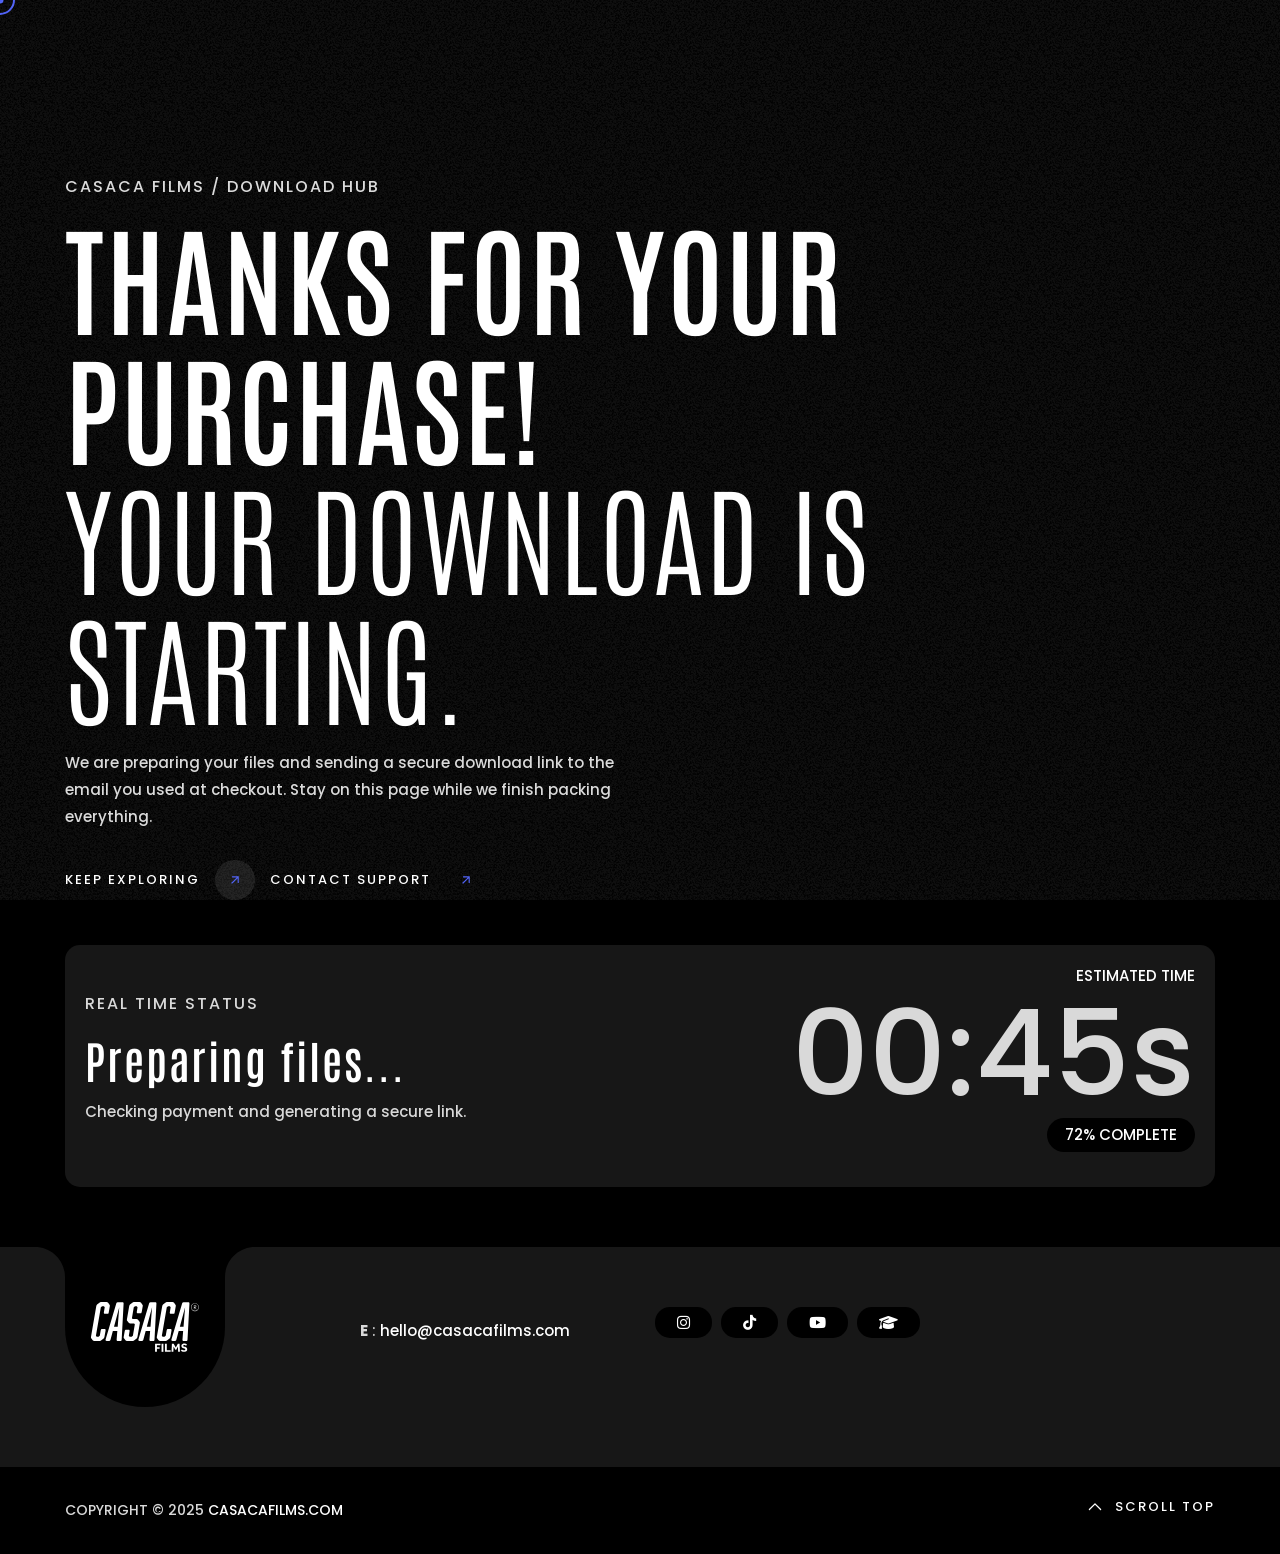
<file: thank-you.html>
<!doctype html>
<html class="no-js" lang="en">

<head>
    <meta charset="utf-8">
    <meta name="description" content="">
    <meta name="viewport" content="width=device-width, initial-scale=1">

    <link href="https://fonts.googleapis.com/css2?family=Poppins:wght@100;200;400;500&amp;display=swap"
        rel="stylesheet">
    <link href="https://fonts.googleapis.com/css2?family=Antonio:wght@100..700&display=swap" rel="stylesheet">
    <link href="https://fonts.googleapis.com/css2?family=Satisfy&display=swap" rel="stylesheet">
    <link rel="icon" href="assets/img/logo-32x32.png" sizes="32x32" />
    <link rel="icon" href="assets/img/logo-192x192.png" sizes="192x192" />

    <title>Thanks for your purchase | Casaca Films</title>

    <link href="assets/css/plugins.css" rel="stylesheet" />
    <link rel="stylesheet" href="assets/css/style.css">
</head>

<body class="v-dark">

    <svg width="0" height="0" class="p-absolute hidden">
        <defs>
            <filter id="buttonFilter">
                <feGaussianBlur in="SourceGraphic" stdDeviation="5" result="blur">
                </feGaussianBlur>
                <feColorMatrix in="blur" mode="matrix" values="1 0 0 0 0  0 1 0 0 0  0 0 1 0 0  0 0 0 19 -9"
                    result="buttonFilter"></feColorMatrix>
                <feComposite in="SourceGraphic" in2="buttonFilter" operator="atop">
                </feComposite>
                <feBlend in="SourceGraphic" in2="buttonFilter"></feBlend>
            </filter>
        </defs>
    </svg>

    <main id="main_root" class="main-root">

        <!-- ========== Menu ========== -->
        <header id="site_menu_header" class="site-header d-none">
            <div class="main-logo">
                <a href="index.html" class="custom-logo-link main-brand" rel="home" aria-current="page">
                    <img src="assets/img/logo.svg" class="custom-logo logo-light" alt="casaca films" />
                    <img src="assets/img/logo.svg" class="custom-logo logo-dark" alt="casaca films" />
                </a>
            </div>
            <nav class="main-navigation ">
                <div class="menu-cover-title header-container dsn-container">MENU</div>
                <ul id="dsn-primary-list" class="primary-nav h2">
                    <li class="nav-item" style="--dsn-li-index: 0;">
                        <a title="Cineca Pro" href="cineca.html" data-dsn-text="Cineca Pro">
                            <span class="overflow">Cineca PRO</span>
                        </a>
                    </li>
                    <li class="nav-item" style="--dsn-li-index: 1;">
                        <a title="Powergrade" href="color.html" data-dsn-text="Powergrade">
                            <span class="overflow">Powergrade</span>
                        </a>
                    </li>
                    <li class="nav-item" style="--dsn-li-index: 2;">
                        <a title="SFX" href="sfx.html" data-dsn-text="SFX">
                            <span class="overflow">Balance SFX</span>
                        </a>
                    </li>
                </ul>

                <div class="container-content d-flex flex-column justify-content-center section-margin">
                    <div class="nav__info">
                        <div class="nav-content">
                            <h5 class="sm-title-block mb-10">Studio</h5>
                            26-30 New Damietta
                            El-Mahalla El-Kubra, SK1 66LM
                        </div>
                        <div class="nav-content mt-30">
                            <h5 class="sm-title-block mb-10">Contact</h5>
                            <p class="links over-hidden mb-1">
                                <a class="link-hover d-block" href="tel:00201004392260"
                                    data-hover-text="+00 (2)012 3321">+00
                                    (2)01004392260</a>
                                <a class="link-hover" href="tel:00201024552406" data-hover-text="+00 (2)012 3321">+00
                                    (2)01024552406</a>
                            </p>
                            <p class="links over-hidden">
                                <a class="link-hover" href="mailto:info@dsngrid.com"
                                    data-hover-text="info@dsngrid.com">info@dsngrid.com</a>
                            </p>
                        </div>
                    </div>
                    <div class="nav-social nav-content mt-30">
                        <div class="nav-social-inner p-relative">
                            <h5 class="sm-title-block mb-10">Follow us</h5>
                            <ul style="--dsn-li-name: dsn6;">
                                <li style="--dsn-li-index: 0;"><a href="#0" target="_blank"
                                        rel="nofollow noopener noreferrer">Dribbble.</a></li>
                                <li style="--dsn-li-index: 1;"><a href="#0" target="_blank"
                                        rel="nofollow noopener noreferrer">Behance.</a></li>
                                <li style="--dsn-li-index: 2;"><a href="#0" target="_blank"
                                        rel="nofollow noopener noreferrer">Linkedin.</a></li>
                                <li style="--dsn-li-index: 3;"><a href="#0" target="_blank"
                                        rel="nofollow noopener noreferrer">Twitter.</a></li>
                            </ul>
                        </div>
                    </div>
                </div>
            </nav>
            <div id="navbar_toggle" class="navbar-toggle">
                <div class="toggle-icon">
                    <div class="toggle-line"></div>
                    <div class="toggle-line"></div>
                    <div class="toggle-line"></div>
                </div>
                <div class="toggle-text">
                    <div class="text-menu">Menu</div>
                    <div class="text-open">Open</div>
                    <div class="text-close">Close</div>
                </div>
            </div>
        </header>
        <!-- ========== End Menu ========== -->

        <div id="dsn-scrollbar">

            <!-- ========== Header ========== -->
            <header class="header-project dsn-header-animation p-relative over-hidden">

                <div class="p-relative container dsn-hero-parallax-title pb-60">
                    <div class="p-relative d-flex align-items-center w-100 h-100">

                        <div class="box-content w-100 d-flex flex-column z-index-1">
                            <span class="sm-title-block text-upper mb-10">Casaca Films / Download Hub</span>
                            <h1 class="title-lg text-upper" data-dsn-ajax="title">
                                Thanks for your purchase!
                                <span class="fw-200 d-block">Your download is starting.</span>
                            </h1>
                            <p class="max-w570 mt-20">
                                We are preparing your files and sending a secure download link to the email you used at checkout.
                                Stay on this page while we finish packing everything.
                            </p>

                            <div class="d-flex flex-wrap align-items-center mt-30">
                                <div class="dsn-btn dsn-btn-shape d-inline-flex d-flex no-padding text-upper mr-15 mb-15">
                                    <a class="button" href="index.html">
                                        <span class="title-btn p-relative z-index-1" data-animate-text="Keep exploring">
                                            <span>Keep exploring</span>
                                        </span>
                                    </a>
                                    <span class="icon background-section theme-color">
                                        <svg xmlns="http://www.w3.org/2000/svg" viewBox="0 0 384 512">
                                            <path
                                                d="M328 96h24v288h-48V177.9L81 401l-17 17-33.9-34 17-17 223-223H64V96h264z">
                                            </path>
                                        </svg>
                                    </span>
                                </div>

                                <div class="dsn-btn dsn-btn-shape d-inline-flex d-flex no-padding text-upper mb-15">
                                    <a class="button background-main" href="mailto:hello@casacafilms.com">
                                        <span class="title-btn p-relative z-index-1" data-animate-text="Contact support">
                                            <span>Contact support</span>
                                        </span>
                                    </a>
                                    <span class="icon background-main theme-color">
                                        <svg xmlns="http://www.w3.org/2000/svg" viewBox="0 0 384 512">
                                            <path
                                                d="M328 96h24v288h-48V177.9L81 401l-17 17-33.9-34 17-17 223-223H64V96h264z">
                                            </path>
                                        </svg>
                                    </span>
                                </div>
                            </div>

                            <div class="background-section has-border-radius p-20 mt-30 d-flex flex-wrap justify-content-between align-items-center">
                                <div class="mb-15">
                                    <span class="sm-title-block text-upper">Real time status</span>
                                    <h4 class="mt-10 mb-0 heading-color">Preparing files...</h4>
                                    <p class="mt-5 mb-0">Checking payment and generating a secure link.</p>
                                </div>
                                <div class="text-right mb-15">
                                    <span class="d-block text-upper heading-color">Estimated time</span>
                                    <span class="title-lg d-block">00:45s</span>
                                    <span class="background-main heading-color text-upper d-inline-flex" style="padding:6px 18px;border-radius:30px;">
                                        72% complete
                                    </span>
                                </div>
                            </div>
                        </div>

                    </div>
                </div>

            </header>
            <!-- ========== End Header ========== -->


            <footer class="footer background-section v-dark pt-60">
                <div class="container p-relative">
                    <div class="d-grid grid-lg-4 grid-md-3">
                        <div class="logo-wrap">
                            <div class="logo d-flex">
                                <img src="assets/img/logo.svg" alt="" class="logo">
                            </div>
                            <svg class="shape-one" width="30" height="30" viewBox="0 0 30 30" fill="none"
                                xmlns="http://www.w3.org/2000/svg">
                                <g clip-path="url(#clip0_13_104)">
                                    <path fill-rule="evenodd" clip-rule="evenodd"
                                        d="M30 0H0C16.5684 0 30 13.4314 30 30V0Z" fill="#0E0E0E" />
                                </g>
                                <defs>
                                    <clipPath id="clip0_13_104">
                                        <rect width="30" height="30" fill="white" />
                                    </clipPath>
                                </defs>
                            </svg>
                            <svg class="shape-two" width="30" height="30" viewBox="0 0 30 30" fill="none"
                                xmlns="http://www.w3.org/2000/svg">
                                <path fill-rule="evenodd" clip-rule="evenodd" d="M0 0H30C13.4316 0 0 13.4314 0 30V0Z"
                                    fill="#0E0E0E" />
                            </svg>

                        </div>

                        <!-- <div class="footer-links">
                          
                            <ul>
                                <li class="text-upper">
                                    <a href="">CINECA</a>
                                </li>
                                <li class="text-upper">
                                    <a href="">Color Grading</a>
                                </li>
                                <li class="text-upper">
                                    <a href="">SFX</a>
                                </li>

                            </ul>
                        </div> -->

                        <div class="footer-contact">
                          

                            <div class="col-contact">
                              
                                <p class="over-hidden mt-10">
                                    <strong>E</strong> : <a class="link-hover" href="#"
                                        data-hover-text="info@dsngrid.com">hello@casacafilms.com</a>
                                </p>
                            </div>

                        </div>

                        <div class="footer-socials">
                           
                            <ul class="dsn-socials box-social">
                                <li>
                                    <a href="#0" target="_blank" class="background-main">
                                        <i class="fab fa-instagram" aria-hidden="true"></i> <span>IN</span>
                                    </a>
                                </li>
                                <li>
                                    <a href="#0" target="_blank" class="background-main">
                                        <i class="fab fa-tiktok" aria-hidden="true"></i> <span>TT</span>
                                    </a>
                                </li>
                                <li>
                                    <a href="#0" target="_blank" class="background-main">
                                        <i class="fab fa-youtube" aria-hidden="true"></i> <span>YT</span>
                                    </a>
                                </li>
                                <li>
                                    <a href="#0" target="_blank" class="background-main">
                                        <i class="fas fa-graduation-cap" aria-hidden="true"></i> <span>SK</span>
                                    </a>
                                </li>
                            </ul>

                        </div>
                    </div>
                </div>

                <div class="copyright background-main">
                    <div class="container d-flex align-items-center justify-content-between">
                        <p>Copyright © 2025 <a href="#">casacafilms.com</a></p>

                        <div class="dsn-default-btn dsn-icon-heading-color">
                            <a class="dsn-btn dsn-border border-color-default background-transparent image-zoom move-circle has-icon-left dsn-parallax-hover"
                                href="#main_root" rel="nofollow"
                                data-dsn-option='{"ease": "power4.inOut" , "duration" : 1.5}'>
                                <span class="d-flex align-items-center justify-content-center h-100">
                                    <span class="dsn-icon no-padding heading-color z-index-1 btn-icon-left">
                                        <svg enable-background="new 0 0 32 32" version="1.1" viewBox="0 0 32 32"
                                            xml:space="preserve" xmlns="http://www.w3.org/2000/svg"
                                            xmlns:xlink="http://www.w3.org/1999/xlink">
                                            <path
                                                d="M24.285,11.284L16,19.571l-8.285-8.288c-0.395-0.395-1.034-0.395-1.429,0  c-0.394,0.395-0.394,1.035,0,1.43l8.999,9.002l0,0l0,0c0.394,0.395,1.034,0.395,1.428,0l8.999-9.002  c0.394-0.395,0.394-1.036,0-1.431C25.319,10.889,24.679,10.889,24.285,11.284z"
                                                fill="#121313" id="Expand_More"></path>

                                        </svg>
                                    </span>
                                    <span class="title-btn p-relative  z-index-1 heading-color"
                                        data-animate-text="SCROLL TOP">
                                        <span>SCROLL TOP</span>
                                    </span>
                                </span>
                            </a>
                        </div>
                    </div>
                </div>
            </footer>

            
        </div>

    </main>

    <!-- ========== Cursor ========== -->
    <div id="dsn_cursor" class="ball"></div>
    <div id="dsn_cursor_inner" class="ball"></div>
    <!-- ========== End Cursor ========== -->

    <script src="assets/js/jquery-3.7.1.min.js"></script>
    <script src="assets/js/plugins.min.js"></script>
    <script src="assets/js/plugins/dsn-grid.min.js"></script>
    <script src="assets/js/custom.js"></script>

    <script>
        (async () => {
          const HOME_URL = "https://blackfriday.casacafilms.com/";
          const REDIRECT_DELAY_MS = 15000;
        
          const params = new URLSearchParams(location.search);
          const product = params.get("product");
        
          if (!product) {
            console.log("Missing product in URL");
            setTimeout(() => location.href = HOME_URL, REDIRECT_DELAY_MS);
            return;
          }
        
          let downloadUrl;
        
          try {
            const res = await fetch("/api/start-download", {
              method: "POST",
              headers: { "Content-Type": "application/json" },
              body: JSON.stringify({ product })
            });
        
            if (!res.ok) throw new Error("start-download failed");
            const data = await res.json();
            downloadUrl = data.url;
          } catch (e) {
            console.log("Could not prepare download", e);
            setTimeout(() => location.href = HOME_URL, REDIRECT_DELAY_MS);
            return;
          }
        
          if (downloadUrl) {
            const a = document.createElement("a");
            a.href = downloadUrl;
            a.rel = "noopener";
            a.style.display = "none";
            document.body.appendChild(a);
            a.click();
            a.remove();
          }
        
          setTimeout(() => location.href = HOME_URL, REDIRECT_DELAY_MS);
        })();
        </script>

</body>
</html>
</file>
<file: assets/css/plugins.css>
/*-----------------------------------------------------------------------------------

	Template Name:
	Template URI:
	Description:
	Author: design_grid
	Author URI:
	Version: 1.0

-----------------------------------------------------------------------------------*/

/* ----------------------------------------------------------------
			[ All Css Plugins & Helper Classes File ]
-----------------------------------------------------------------*/

/* == fontawesome == */
@import url("https://cdnjs.cloudflare.com/ajax/libs/font-awesome/6.5.1/css/all.min.css");

/* == Swiper == */
@import url("plugins/swiper.min.css");

/* == animatedheadline == */
@import url("plugins/jquery.animatedheadline.css");

/* == fancybox popup == */
@import url("plugins/fancybox.css");

/* == magnific popup == */
@import url("plugins/fjGallery.css");

/* == Helper Class == */
@import url("global.css");
</file>
<file: assets/css/style.css>
/*-----------------------------------------------------------

  Template Name: MexDot - Ajax Portfolio Showcase HTML Template
  Template URI: https://template.dsngrid.com//mexdot
  Description: MexDot - Ajax Portfolio Showcase HTML Template
  Author: design_grid
  Author URI: https://themeforest.net/user/design_grid
  Version: 1.0.0

-------------------------------------------------------------*/
/*-----------------------------------------------------------

    1.  Variables
    2.  Mixins
      - Mixins Master
      - Utilities
    3.  Normalize
    4.  Helpers
    5. Typography
      - Copy
	  - Headings
	6. Core
    7. Navigation
      - Links
      - Menus
	  - Next & Previous
    8. Content
      - pages
      - Comments
      - Archives
      - Footer
    9.Forms
      - Button
      - Fields
    10.Blocks
    11.Media
      - captions
    12.Version Light

---------------------------------------------------------*/
:root,
:root .v-light,
:root .v-light-head {
  --bg-color: #F3F3F3;
  --assistant-color: #E9E9E9;
  --theme-color: #4A5DF6;
  --theme-color-font: #fff;
  --font-color: #5c5c5c;
  --heading-color: #000;
  --border-color: #dcdcdc;
  --smooth-color: #141414;
  --reverse-color: #141414;
  --reverse-heading-color: #fff;
  --bg-btn: #f6fafd;
  /**
     Elementor color
  */
  --divider-color: var(--border-color);
}

:root .background-theme,
:root.background-theme,
:root .calendar_wrap table tr td#today,
:root .v-light .background-theme,
:root .v-light.background-theme,
:root .v-light .calendar_wrap table tr td#today,
:root .v-light-head .background-theme,
:root .v-light-head.background-theme,
:root .v-light-head .calendar_wrap table tr td#today {
  --heading-color: #fff;
  --font-color: #fff;
  color: var(--font-color);
}

:root .v-dark,
:root .v-dark-head {
  --bg-color: #000;
  --assistant-color: #171717;
  --theme-color: #4A5DF6;
  --font-color: #d9d9d9;
  --heading-color: #fff;
  --border-color: #373737;
  --smooth-color: #f9f9f9;
  --reverse-color: #f9f9f9;
  --reverse-heading-color: #000;
  --bg-btn: #0a0909;
}

@media only screen and (max-width: 991px) {
  .v-dark-head-mobile {
    --bg-color: #111;
    --assistant-color: #171717;
    --theme-color: #4A5DF6;
    --font-color: #d9d9d9;
    --heading-color: #fff;
    --border-color: #373737;
    --smooth-color: #f9f9f9;
    --reverse-color: #f9f9f9;
    --reverse-heading-color: #000;
    --bg-btn: #0a0909;
  }
}

.price-highlight {
  font-size: 2em !important;
  color: var(--theme-color) !important;
  font-weight: 700;
}

:root {
  --body-font: "Poppins", sans-serif;
  --heading-font: "Antonio", sans-serif;
  --font-code: Menlo, monaco, Consolas, Lucida Console, monospace;
  --font-pre: "Satisfy", cursive;
  --font-size-base: 15px;
  --font-size-h1: 40px;
  --font-size-h2: 35px;
  --font-size-h3: 30px;
  --font-size-h4: 25px;
  --font-size-h5: 22px;
  --font-size-h6: 16px;
  --menu-size: 12px;
  --line-height-base: 1.5;
  --line-height-content: 1.8;
  --font-weight-heading: 600;
  --font-weight-body: 500;
  --smooth-width: 4px;
  --bg-overlay: #000;
  --overlay-blend-mode: unset;
}

@media only screen and (min-width: 1400px) {
  :root {
    --dsn-gap-container: 100px;
    --title-heading: 65px;
  }

  :root .container,
  :root .dsn-left-container,
  :root .dsn-right-container {
    --dsn-gap-container: 50px;
  }
}

@media only screen and (max-width: 1399px) {
  :root {
    --dsn-gap-container: 50px;
    --title-heading: 65px;
  }
}

@media only screen and (max-width: 1200px) {
  :root {
    --title-heading: 65px;
  }
}

@media only screen and (min-width: 992px) {
  :root {
    --margin-padding: 120px;
    --box-padding: 80px 40px;
  }

  :root .d-lg-none {
    display: none;
  }
}

@media only screen and (max-width: 991px) {
  :root {
    --margin-padding: 80px;
    --box-padding: 60px var(--dsn-gap-container);
    --title-heading: 45px;
  }
}

@media only screen and (min-width: 768px) and (max-width: 991px) {
  :root {
    --dsn-gap-container: 40px;
  }
}

@media only screen and (min-width: 576px) and (max-width: 767px) {
  :root {
    --dsn-gap-container: 25px;
    --title-heading: 47px;
  }
}

@media only screen and (max-width: 575px) {
  :root {
    --dsn-gap-container: 15px;
    --title-heading: 37px;
  }
}

/* -------------------------------------------------------
                   Core
-------------------------------------------------------- */
html {
  font-size: var(--font-size-base);
  scroll-behavior: initial;
}

body {
  background-color: var(--bg-color);
  color: var(--font-color);
  line-height: var(--line-height-base);
  font-family: var(--body-font);
  font-weight: var(--font-weight-body);
  margin: 0;
  text-rendering: optimizeLegibility;
  transition: 100ms;
  transition-property: background-color, color;
  width: 100%;
  min-height: 100%;
}

/* Global noise overlay */
body::before {
  content: "";
  position: fixed;
  inset: 0;
  pointer-events: none;
  z-index: 9999;
  background-image: url("../img/noise.gif");
  background-size: 120px 120px;
  background-repeat: repeat;
  opacity: 0.06;
  mix-blend-mode: screen;
  filter: invert(0) brightness(1.3) contrast(0.9);
  animation: grainMove 1s steps(8) infinite;
}

body.thank-page {
  position: relative;
}

body.thank-page::before {
  z-index: 0;
  mix-blend-mode: normal;
  opacity: 0.04;
}

body.thank-page #dsn-scrollbar,
body.thank-page #main_root {
  position: relative;
  z-index: 1;
}

@keyframes grainMove {
  0% {
    transform: translate(0, 0);
  }

  25% {
    transform: translate(-2px, 1px);
  }

  50% {
    transform: translate(1px, -2px);
  }

  75% {
    transform: translate(-1px, 2px);
  }

  100% {
    transform: translate(0, 0);
  }
}

#dsn_cursor,
#dsn_cursor_inner {
  position: fixed;
  top: 0;
  left: 0;
  border-radius: 50%;
  pointer-events: none;
  z-index: 99;
}

/* CTA marquee spans the grid width on a single line */
.marquee-full {
  width: 100%;
  overflow: hidden;
  position: relative;
}

.marquee-holder {
  grid-column: 1 / -1;
  display: flex;
  justify-content: center;
}

.marquee-holder .container {
  margin: 0 auto;
  width: 100%;
}

.buy-now-floating {
  position: fixed;
  bottom: 40px;
  left: 50%;
  transform: translateX(-50%);
  z-index: 999;
  background: #4A5DF6;
  color: #fff;
  border-radius: 999px;
  padding: 14px 36px;
  font-size: 18px;
  font-weight: 700;
  letter-spacing: 0.08em;
  text-transform: uppercase;
  display: inline-flex;
  align-items: center;
  justify-content: center;
  box-shadow: 0 18px 35px rgba(0, 0, 0, 0.35);
}

.buy-now-floating:hover {
  background: #fff26a;
  color: #121212;
}

@media (max-width: 768px) {
  .buy-now-floating {
    bottom: 20px;
    padding: 12px 26px;
    font-size: 16px;
  }
}

.marquee-full .cta-marquee-track {
  display: flex;
  width: 200%;
  animation: ctaMarquee var(--cta-marquee-duration, 12s) linear infinite;
}

.marquee-full .cta-marquee-group {
  flex: 0 0 100%;
  display: flex;
  justify-content: center;
  align-items: center;
  white-space: nowrap;
}

.cta-marquee-text {
  margin: 0;
  padding: 0 clamp(1.5rem, 4vw, 4rem);
  white-space: nowrap;
}

@keyframes ctaMarquee {
  from {
    transform: translateX(0);
  }

  to {
    transform: translateX(-50%);
  }
}

body:not(.dsn-cursor-effect) #dsn_cursor,
body:not(.dsn-cursor-effect) #dsn_cursor_inner {
  display: none;
}

@media only screen and (max-width: 991px) {

  #dsn_cursor,
  #dsn_cursor_inner {
    display: none;
  }
}

#dsn_cursor {
  width: 30px;
  height: 30px;
  border: 2px solid var(--theme-color);
}

#dsn_cursor path {
  display: none;
  stroke-dasharray: 400;
  stroke-dashoffset: 400;
  stroke-width: 1;
}

#dsn_cursor_inner {
  width: 7px;
  height: 7px;
  background-color: var(--theme-color);
}

#dsn_preloader {
  position: fixed;
  width: 100vw;
  max-width: 100%;
  height: 100vh;
  z-index: 101;
  flex-direction: column;
  overflow: hidden;
  left: 0;
}

#dsn_preloader .bg-load {
  z-index: -1;
}

@media only screen and (min-width: 992px) {
  #dsn_preloader {
    --width-loading-circle: 25vw;
  }
}

@media only screen and (max-width: 991px) {
  #dsn_preloader {
    --width-loading-circle: 50vw;
  }
}

#dsn_preloader .logo-box:after,
#dsn_preloader .logo-box:before {
  content: "";
  position: absolute;
  left: 0;
  height: 2px;
  bottom: -5px;
}

#dsn_preloader .logo-box:after {
  width: var(--wd-progress, 0);
  background-color: var(--heading-color);
}

#dsn_preloader .logo-box:before {
  width: 100%;
  background-color: var(--border-color);
}

#dsn_preloader .loading-count {
  color: var(--heading-color);
  position: absolute;
  bottom: 50px;
  left: 50%;
  transform: translateX(-50%);
  font-size: 18px;
  font-weight: 400;
  letter-spacing: 0;
}

#dsn_preloader .loading-text {
  position: absolute;
  color: var(--heading-color);
  right: var(--dsn-gap-container);
  bottom: 50px;
  letter-spacing: 2px;
}

.dsnload {
  bottom: 50px;
  left: var(--dsn-gap-container);
}

.dsnload .dsnload__img {
  display: block;
  transform-origin: bottom left;
  animation: moveIn 2s 0s cubic-bezier(0.36, 0, 0.06, 1) alternate infinite;
}

.dsnload .dsnload__img img {
  width: 96px;
}

.dsnload .dsnload__row:nth-child(1) {
  -webkit-clip-path: polygon(-10% 75%, 110% 75%, 110% 110%, -10% 110%);
  clip-path: polygon(-10% 75%, 110% 75%, 110% 110%, -10% 110%);
}

.dsnload .dsnload__row:nth-child(1) .dsnload__img {
  transform: translateY(-0.1em);
}

.dsnload .dsnload__row:nth-child(2) {
  -webkit-clip-path: polygon(-10% 50%, 110% 50%, 110% 75.3%, -10% 75.3%);
  clip-path: polygon(-10% 50%, 110% 50%, 110% 75.3%, -10% 75.3%);
}

.dsnload .dsnload__row:nth-child(2) .dsnload__img {
  transform: translateY(-0.3em) scaleY(1.1);
}

.dsnload .dsnload__row:nth-child(3) {
  -webkit-clip-path: polygon(-10% 25%, 110% 25%, 110% 50.3%, -10% 50.3%);
  clip-path: polygon(-10% 25%, 110% 25%, 110% 50.3%, -10% 50.3%);
}

.dsnload .dsnload__row:nth-child(3) .dsnload__img {
  transform: translateY(-0.5em) scaleY(1.2);
}

.dsnload .dsnload__row:nth-child(4) {
  -webkit-clip-path: polygon(-10% 0%, 110% 0%, 110% 25.3%, -10% 25.3%);
  clip-path: polygon(-10% 0%, 110% 0%, 110% 25.3%, -10% 25.3%);
}

.dsnload .dsnload__row:nth-child(4) .dsnload__img {
  transform: translateY(-0.7em) scaleY(1.3);
}

.dsnload .dsnload__row.dsnload__row--sibling {
  position: absolute;
  top: 0;
  left: 0;
  -webkit-user-select: none;
  user-select: none;
}

@keyframes moveIn {

  50%,
  100% {
    transform: translateY(0em);
  }

  0% {
    opacity: 0;
    filter: blur(5px);
  }

  100% {
    opacity: 1;
    filter: blur(0px);
  }
}

@keyframes spin {
  0% {
    transform: rotate(0deg);
  }

  100% {
    transform: rotate(360deg);
  }
}

.day-night {
  position: fixed;
  z-index: 100;
  top: 50px;
  width: 30px;
  height: 30px;
  cursor: pointer;
  text-align: center;
}

@media only screen and (min-width: 1400px) {
  .day-night {
    left: 20px;
  }
}

@media only screen and (max-width: 1399px) {
  .day-night {
    left: 10px;
  }
}

.day-night svg {
  width: 30px;
  height: 30px;
}

.day-night .title-mode {
  writing-mode: vertical-rl;
  -webkit-text-orientation: mixed;
  text-orientation: mixed;
  margin-top: 10px;
  letter-spacing: 7px;
  background-color: var(--assistant-color);
  width: 40px;
  margin-left: -5px;
  padding-bottom: 10px;
  border-radius: 0 0 15px 15px;
  line-height: 38px;
}

.day-night .title-mode:before {
  content: "";
  position: absolute;
  left: -5px;
  top: -10px;
  height: 50px;
  width: 40px;
  background-color: inherit;
  z-index: -1;
  border-radius: 15px 15px 0 0;
}

@media only screen and (max-width: 991px) {
  .day-night {
    top: 30px;
    left: 200px;
    display: none;
  }
}

@media only screen and (max-width: 767px) {
  .day-night {
    top: 50px;
    left: 150px;
    display: none;
  }
}

.day-night .night,
.day-night .moon {
  position: absolute;
  top: 0;
  right: 0;
  bottom: 0;
  left: 0;
  width: 100%;
  height: 100%;
  pointer-events: none;
  transition: opacity 0.2s;
  border-radius: 100%;
  opacity: 0;
}

.day-night .night svg,
.day-night .moon svg {
  width: 100%;
  height: 100%;
}

.day-night .night {
  border: 1px solid rgba(255, 255, 255, 0.18);
  background-color: #fff;
  opacity: 1;
}

.day-night .night svg {
  fill: #000;
  width: 100%;
  height: 100%;
}

.day-night .moon {
  border: 1px solid rgba(255, 255, 255, 0.18);
  background-color: #000;
  opacity: 0;
}

.day-night .moon svg {
  transform: rotate(270deg);
  fill: #f0f0f0;
}

.v-light .day-night .night {
  opacity: 0;
}

.v-light .day-night .moon {
  opacity: 1;
}

#main_root:before,
#main_root:after {
  clear: both;
  min-height: 1px;
  display: block;
}

#page_wrapper {
  position: relative;
  z-index: 1;
}

.elementor-widget-dsn_bg_mask.elementor-element.elementor-absolute,
.elementor-widget-dsn_bg_mask.elementor-element.elementor-fixed {
  z-index: 0;
}

.bg-load {
  position: fixed;
  top: 0;
  left: 0;
  width: 100%;
  height: 100%;
  z-index: 99;
}

.bg-load svg {
  fill: var(--dsn-color-icon, var(--theme-color));
  pointer-events: none;
  width: 100%;
  height: 150px;
}

.bg-load svg.dsn-separator-bottom {
  transform: translateY(148px);
}

.bg-load svg.dsn-separator-top {
  transform: translateY(-148px) rotate(180deg);
}

.dsn-heading-title.p-10 {
  padding-top: 5px;
  padding-bottom: 5px;
  letter-spacing: 2px;
}

#line_head {
  position: fixed;
  z-index: -1;
  top: 0;
  left: 0;
  width: 100%;
  height: 100%;
  pointer-events: none;
  opacity: 0.2;
}

#line_head>.container {
  position: relative;
  height: 100%;
  left: 50%;
  transform: translateX(-50%);
  border-left: 1px solid var(--border-color);
  border-right: 1px solid var(--border-color);
}

#line_head>.container:before {
  content: "";
  display: block;
  position: relative;
  width: 1px;
  background-color: var(--border-color);
  height: 100%;
  margin: 0 auto;
}

.dsn-separator:not(.dsn-duration) {
  display: none;
}

.footer-animate.svg-animate .dsn-separator {
  top: 0;
  fill: var(--dsn-color-icon, var(--theme-color));
  position: absolute;
  display: block;
  pointer-events: none;
  width: 100%;
  height: 150px;
  z-index: 10;
  left: 0;
  background-color: transparent;
}

@media only screen and (max-width: 991px) {
  .footer-animate.svg-animate .dsn-separator {
    height: 100px;
  }
}

@media only screen and (max-width: 991px) {
  .footer-animate.svg-animate .dsn-separator {
    height: 80px;
  }
}

@media only screen and (max-width: 400px) {
  .footer-animate.svg-animate .dsn-separator {
    height: 50px;
  }
}

.dsn-separator-up {
  top: -1px;
}

.aspect-ratio-1 .box-image-link {
  overflow: hidden;
  position: relative;
  aspect-ratio: 1/1;
  border-radius: 50%;
}

.clip-path-circle .swiper-slide {
  -webkit-clip-path: circle(44% at 50% 50%);
  clip-path: circle(44% at 50% 50%);
}

.background-overlay {
  height: 100%;
  width: 100%;
  top: 0;
  left: 0;
  position: absolute;
  pointer-events: none;
}

.bg-pattern {
  background-image: url("../img/dotted.svg");
  background-position: center center;
  background-repeat: no-repeat;
  background-size: cover;
  opacity: 0.6;
  z-index: -1;
}

.bg-line {
  position: absolute;
  width: 100%;
  height: 100%;
  right: 0;
  bottom: 0;
  background-image: url("../img/shap-line.svg");
  background-position: bottom right;
  background-repeat: no-repeat;
  opacity: 0.6;
  z-index: 0;
}

.pt-header {
  padding-top: 160px;
}

.dsn-align-center {
  position: relative;
  min-height: 100vh;
  display: flex;
  align-items: center;
}

.dsn-align-center>* {
  width: 100%;
}

@media only screen and (max-width: 991px) {

  .left-box-image.mb-section,
  .box-info.mt-section {
    --margin-padding: 0;
  }

  .box-info.p-80 {
    padding: var(--box-padding);
  }
}

@media only screen and (max-width: 767px) {

  .dsn-def-btn.justify-content-end,
  .dsn-normal-btn.justify-content-end {
    justify-self: inherit;
  }
}

/**
dsn-bg-pattern bg-square
 */
.dsn-bg-pattern {
  --bg-offset: 50deg;
}

.dsn-bg-pattern:before {
  position: absolute;
  content: "";
  width: 100%;
  height: 100%;
  left: 0;
  top: 0;
  opacity: var(--bg-opacity, 0.2);
  background-position: center center;
  background-size: cover;
}

.dsn-bg-pattern.bg-offset>* {
  z-index: 1;
}

.dsn-bg-pattern.bg-offset:after {
  position: absolute;
  content: "";
  width: 100%;
  height: 100%;
  left: 0;
  top: 0;
  background-position: center center;
  background-size: cover;
  pointer-events: none;
  z-index: 0;
  background-image: linear-gradient(var(--bg-offset), var(--bg-color) 20%, transparent 50%);
}

.dsn-bg-pattern.bg-offset.background-section:after,
.background-section .dsn-bg-pattern.bg-offset:after {
  background-image: linear-gradient(var(--bg-offset), var(--assistant-color) 20%, transparent 50%);
}

.dsn-bg-pattern.bg-offset.background-theme:after,
.background-theme .dsn-bg-pattern.bg-offset:after {
  background-image: linear-gradient(var(--bg-offset), var(--assistant-color) 20%, transparent 50%);
}

.dsn-bg-pattern.bg-square:before {
  background-size: var(--bg-size, 130px 130px);
  background-image: linear-gradient(to right, var(--border-color) 1px, transparent 1px), linear-gradient(to bottom, var(--border-color) 1px, transparent 1px);
}

.dsn-bg-pattern.bg-line:before {
  background-image: url("../img/bg-line.png");
  background-repeat: no-repeat;
  opacity: var(--bg-opacity, 0.5);
}

.pattern-size-130 {
  --bg-size: 130px 130px;
}

.pattern-opacity-5 {
  --bg-opacity: 0.5;
}

.bg-arc {
  background-image: url("../img/bg-arc.png");
  background-position: top right;
  background-repeat: no-repeat;
  background-size: contain;
}

.background-heading {
  background-color: var(--heading-color);
}

@media only screen and (min-width: 768px) {
  .border-rdu-lg {
    border-radius: 80px;
  }
}

@media only screen and (max-width: 767px) {
  .border-rdu-lg {
    border-radius: 17px;
  }
}

.border-rdu-lg.border-style {
  padding: 30px 40px;
}

.title-scroll {
  white-space: nowrap;
}

@media only screen and (max-width: 1399px) {
  .title-lg {
    font-size: 120px;
    line-height: 100px;
  }
}

@media only screen and (min-width: 992px) {
  .title-lg {
    font-size: 120px;
    line-height: 130px;
  }
}

@media only screen and (min-width: 768px) and (max-width: 991px) {
  .title-lg {
    font-size: 90px;
  }
}

@media only screen and (max-width: 767px) {
  .title-lg {
    font-size: 75px;
  }
}

@media only screen and (max-width: 575px) {
  .title-lg {
    font-size: 45px;
    line-height: 65px;
  }
}

@media only screen and (max-width: 991px) {
  .dn-tablet {
    display: none;
  }
}

@media only screen and (max-width: 767px) {
  .dn-mobile {
    display: none;
  }
}

.dsn-fill.color-light span.word {
  -webkit-text-fill-color: rgba(255, 255, 255, var(--opacity, 0.1));
}

.dsn-fill:not(.color-light) span.word {
  -webkit-text-fill-color: rgba(0, 0, 0, var(--opacity, 0.1));
}

.dsn-fill span.word {
  -webkit-background-clip: text;
  background-repeat: no-repeat;
  background-image: linear-gradient(var(--heading-color), var(--heading-color));
  background-size: 0 100%;
}

.active-v-scroll .grid-item {
  position: sticky;
  top: 0;
  display: flex;
  align-items: center;
}

.active-v-scroll .grid-item .box-content {
  position: relative;
  width: 100%;
}

.active-v-scroll .grid-item:not(:last-child) {
  height: 100vh;
}

.pin-spacer .grid-item {
  pointer-events: auto;
}

input::placeholder,
textarea::placeholder,
.form-control::placeholder,
.form-box input::placeholder,
.form-box textarea::placeholder {
  color: var(--font-color);
}

input[type=search]::-webkit-search-decoration {
  display: none;
}

fieldset {
  padding: 30px;
}

fieldset form>* {
  margin-bottom: 30px;
}

fieldset form:last-child {
  margin-bottom: 0;
}

fieldset form p {
  margin-top: 0;
}

fieldset form textarea,
fieldset form input {
  margin-bottom: 0;
  padding: 10px;
}

.dsn-no-results .dsn-search .search-form input {
  min-width: 460px;
}

.entry-form label {
  font-weight: 600;
  font-family: var(--heading-font);
  padding-bottom: 10px;
  display: block;
}

.entry-form input,
.entry-form textarea {
  font-family: var(--heading-font);
  font-size: 14px;
  width: 100%;
  border: none;
  border-bottom: 1px solid var(--border-color);
  color: var(--heading-color);
  padding: 10px;
  letter-spacing: 2px;
  background-color: var(--assistant-color);
}

.entry-form input::placeholder,
.entry-form textarea::placeholder {
  color: var(--heading-color);
  font-size: 14px;
  letter-spacing: 2px;
}

.entry-form textarea {
  min-height: 80px;
}

.dsn-def-btn>*,
.dsn-def-btn>* .dsn-btn,
.dsn-normal-btn>*,
.dsn-normal-btn>* .dsn-btn {
  display: flex;
  align-items: center;
}

.dsn-normal-btn>* .dsn-btn {
  justify-content: center;
}

.dsn-btn {
  position: relative;
  text-align: center;
}

.dsn-btn .title-btn,
.dsn-btn .dsn-icon {
  z-index: 2;
}

.dsn-btn .icon-circle {
  z-index: 1 !important;
}

.dsn-btn .btn-icon-left {
  margin-right: 10px;
}

.dsn-btn .btn-icon-right {
  margin-left: 10px;
}

.dsn-btn .title-btn {
  position: relative;
  font-size: 13px;
  line-height: 1.2;
  letter-spacing: 2px;
}

.dsn-def-btn {
  --dsn-icon-size: 15px;
}

.dsn-def-btn .dsn-btn,
.dsn-def-btn .dsn-icon:before,
.dsn-def-btn .dsn-icon i,
.dsn-def-btn .dsn-icon svg {
  transition: 0.45s cubic-bezier(0.65, 0, 0.076, 1);
  transition-property: width, padding, margin;
}

.dsn-def-btn .icon-circle {
  display: none;
}

.dsn-def-btn .dsn-icon {
  width: 50px;
  height: 50px;
  line-height: 50px;
  border-radius: 50px;
  z-index: 0;
  display: flex;
  justify-content: center;
  align-items: center;
}

.dsn-def-btn .dsn-icon>* {
  position: relative;
  z-index: 1;
}

.dsn-def-btn .dsn-icon:before {
  content: "";
  position: absolute;
  width: inherit;
  height: inherit;
  border-radius: inherit;
}

.dsn-def-btn .dsn-icon.btn-icon-left:before {
  left: 0;
}

.dsn-def-btn .dsn-icon.btn-icon-right:before {
  right: 0;
}

.dsn-def-btn:not(.dsn-hover-icon) .dsn-btn:hover.has-icon-left {
  padding-right: 50px;
}

.dsn-def-btn:not(.dsn-hover-icon) .dsn-btn:hover.has-icon-left .dsn-icon i,
.dsn-def-btn:not(.dsn-hover-icon) .dsn-btn:hover.has-icon-left .dsn-icon svg {
  margin-left: calc(50px / 2);
}

.dsn-def-btn:not(.dsn-hover-icon) .dsn-btn:hover.has-icon-right {
  padding-left: calc(50px / 2);
}

.dsn-def-btn:not(.dsn-hover-icon) .dsn-btn:hover.has-icon-right .dsn-icon i,
.dsn-def-btn:not(.dsn-hover-icon) .dsn-btn:hover.has-icon-right .dsn-icon svg {
  margin-right: calc(50px / 2);
}

.dsn-def-btn:not(.dsn-hover-icon) .dsn-btn:hover .dsn-icon:before {
  width: 100%;
}

.dsn-def-btn.dsn-hover-icon .dsn-btn .title-btn {
  position: relative;
  padding-bottom: 5px;
}

.dsn-def-btn.dsn-hover-icon .dsn-btn .title-btn:after {
  position: absolute;
  content: "";
  left: 0;
  bottom: 0;
  width: 100%;
  height: 1px;
  background-color: var(--border-color);
  transform-origin: right;
}

.dsn-def-btn.dsn-hover-icon .dsn-btn .dsn-icon {
  position: absolute;
  margin-bottom: 5px;
}

.dsn-def-btn.dsn-hover-icon .dsn-btn .dsn-icon.btn-icon-left,
.dsn-def-btn.dsn-hover-icon .dsn-btn .dsn-icon.btn-icon-left:after {
  left: 0;
}

.dsn-def-btn.dsn-hover-icon .dsn-btn .dsn-icon.btn-icon-right,
.dsn-def-btn.dsn-hover-icon .dsn-btn .dsn-icon.btn-icon-right:after {
  right: 0;
}

.dsn-def-btn.dsn-hover-icon .dsn-btn .dsn-icon:after {
  content: "";
  position: absolute;
  width: 7px;
  height: 7px;
  line-height: 7px;
  border-radius: 50px;
  border: 1px solid var(--heading-color);
  top: 50%;
  transform: translateY(-50%);
  z-index: -1;
}

.dsn-def-btn.dsn-hover-icon .dsn-btn .dsn-icon:before {
  transform: scale(0);
}

.dsn-def-btn.dsn-hover-icon .dsn-btn .dsn-icon i,
.dsn-def-btn.dsn-hover-icon .dsn-btn .dsn-icon svg {
  opacity: 0;
}

.dsn-def-btn.dsn-hover-icon .dsn-btn .dsn-icon,
.dsn-def-btn.dsn-hover-icon .dsn-btn .dsn-icon:before,
.dsn-def-btn.dsn-hover-icon .dsn-btn .dsn-icon:after,
.dsn-def-btn.dsn-hover-icon .dsn-btn i,
.dsn-def-btn.dsn-hover-icon .dsn-btn svg,
.dsn-def-btn.dsn-hover-icon .dsn-btn .title-btn,
.dsn-def-btn.dsn-hover-icon .dsn-btn .title-btn:after {
  transition: 0.45s cubic-bezier(0.65, 0, 0.076, 1);
}

.dsn-def-btn.dsn-hover-icon .dsn-btn.has-icon-left .title-btn {
  margin-left: 15px;
}

.dsn-def-btn.dsn-hover-icon .dsn-btn.has-icon-right .title-btn {
  margin-right: 15px;
}

.dsn-def-btn.dsn-hover-icon .dsn-btn:hover.has-icon-left .title-btn {
  margin-left: calc(50px + 10px);
}

.dsn-def-btn.dsn-hover-icon .dsn-btn:hover.has-icon-right .title-btn {
  margin-right: calc(50px + 10px);
}

.dsn-def-btn.dsn-hover-icon .dsn-btn:hover .dsn-icon {
  width: 50px;
  height: 50px;
  line-height: 50px;
  border-radius: 50px;
  z-index: 0;
  border: 0;
}

.dsn-def-btn.dsn-hover-icon .dsn-btn:hover .dsn-icon.btn-icon-left:after {
  left: 25px;
}

.dsn-def-btn.dsn-hover-icon .dsn-btn:hover .dsn-icon.btn-icon-right:after {
  right: 25px;
}

.dsn-def-btn.dsn-hover-icon .dsn-btn:hover .dsn-icon:before,
.dsn-def-btn.dsn-hover-icon .dsn-btn:hover .dsn-icon i,
.dsn-def-btn.dsn-hover-icon .dsn-btn:hover .dsn-icon svg {
  transform: none;
  opacity: 1;
}

.dsn-def-btn.dsn-hover-icon .dsn-btn:hover .title-btn:after {
  transform: scale(0);
}

.dsn-normal-btn .dsn-btn {
  padding: 12px 18px;
}

.dsn-default-btn .dsn-btn.button-def-padding {
  padding: 10px 24px;
}

.dsn-default-btn .dsn-btn.border-rdu {
  border-radius: 31px;
}

.dsn-default-btn .dsn-btn .dsn-icon {
  padding: 7px 17px;
  border-radius: 26px;
  display: flex;
  align-items: center;
  justify-content: center;
}

.dsn-default-btn .dsn-btn .dsn-icon.no-padding {
  padding: 0;
}

.dsn-btn .title-btn[data-animate-text] {
  overflow: hidden;
}

.dsn-btn .title-btn[data-animate-text]>span,
.dsn-btn .title-btn[data-animate-text]:before {
  transition: 0.8s cubic-bezier(0.65, 0, 0.076, 1);
  transform-origin: 0 center;
}

.dsn-btn .title-btn[data-animate-text]:before {
  position: absolute;
  content: attr(data-animate-text);
  width: 100%;
  height: 100%;
  left: 0;
  top: 0;
  transform: rotateZ(7deg);
  opacity: 0;
}

.dsn-btn:hover .title-btn[data-animate-text]>span {
  transform: rotateZ(-7deg);
  opacity: 0;
}

.dsn-btn:hover .title-btn[data-animate-text]:before {
  transform: none;
  opacity: 1;
}

.dsn-btn-shape {
  position: relative;
  width: -webkit-max-content;
  width: max-content;
  filter: url(#buttonFilter);
  transition: 0.45s cubic-bezier(0.65, 0, 0.076, 1);
}

.dsn-btn-shape.no-padding .button {
  padding: 0 15px 0 0;
}

.dsn-btn-shape.rotate-icon .icon svg {
  rotate: 90deg;
}

.dsn-btn-shape .icon {
  display: flex;
  align-items: center;
  justify-content: center;
  text-align: center;
  width: 40px;
  height: 40px;
  border-radius: 50%;
  transition: 0.45s cubic-bezier(0.65, 0, 0.076, 1);
  transition-property: transform;
  transition-timing-function: cubic-bezier(0.135, 0.9, 0.15, 1);
  transition-duration: 0.9s;
}

.dsn-btn-shape .icon svg {
  fill: var(--heading-color);
  width: 12px;
  height: 12px;
}

.dsn-btn-shape .icon.theme-color svg {
  fill: var(--theme-color);
}

.dsn-btn-shape .button {
  position: relative;
  text-align: center;
  color: var(--heading-color);
  display: flex;
  align-items: center;
  justify-content: center;
  text-align: center;
  padding: 0 40px;
  height: 40px;
  line-height: 1;
  border-radius: 30px;
  font-size: 14px;
  font-weight: 500;
}

.dsn-btn-shape:hover .icon {
  transform: translateX(0.75rem) rotate(45deg);
}

.dsn-btn-play {
  -webkit-backdrop-filter: blur(8px);
  backdrop-filter: blur(8px);
  background-color: rgba(255, 255, 255, 0.09);
  border: 1px solid rgba(251, 251, 251, 0.18);
  width: 150px;
  height: 150px;
  border-radius: 50%;
  display: flex;
  justify-content: center;
  align-items: center;
}

.dsn-btn-play i {
  font-size: 19px;
  margin-right: 10px;
}

/*--------------------------------------------------------------
## Links
--------------------------------------------------------------*/
a {
  outline: 0;
  outline-style: none;
}

a:hover,
a:active {
  outline: 0;
  text-decoration: none;
}

/*--------------------------------------------------------------
## Menus
--------------------------------------------------------------*/
.site-header {
  position: fixed;
  top: 30px;
  left: 30px;
  right: 30px;
  padding-left: 50px;
  padding-right: 50px;
  padding-top: 22px;
  padding-bottom: 22px;
  background-color: rgba(0, 0, 0, 0.4);
  border-radius: 50px;
  transition-property: background-color, padding-top, padding-bottom, transform;
  transition-duration: 0.5s;
  z-index: 97;
  display: flex;
  flex-wrap: wrap;
  align-items: center;
  justify-content: space-between;
}

.site-header:not(.dsn-open) {
  -webkit-backdrop-filter: blur(8px);
  backdrop-filter: blur(8px);
}

.site-header>.p-relative.dsn-container {
  padding: 0;
  display: flex;
  align-items: center;
}

.site-header .dsn-svg-transition {
  fill: var(--assistant-color);
}

.site-header .bg-load:not(.dsn-svg-transition) {
  opacity: 0;
  visibility: hidden;
  z-index: -1;
}

.site-header .bg-load {
  position: fixed;
  pointer-events: none;
}

.admin-bar .site-header {
  top: 46px;
}

@media screen and (min-width: 783px) {
  .admin-bar .site-header {
    top: 32px;
  }
}

.site-header .main-logo {
  position: relative;
  z-index: 1;
}

.site-header ul.primary-nav {
  display: flex;
  padding-left: 0;
  margin-bottom: 0;
  flex-wrap: wrap;
}

.site-header ul.primary-nav ul {
  position: absolute;
}

@media only screen and (min-width: 992px) {
  .site-header:not(.dsn-hamburger) .main-navigation {
    display: flex;
    flex-basis: auto;
  }

  .site-header:not(.dsn-hamburger) ul.primary-nav li {
    font-family: var(--body-font);
  }

  .site-header:not(.dsn-hamburger) ul.primary-nav>li {
    font-size: 14px;
    padding-bottom: 10px;
    padding-top: 10px;
    font-weight: 500;
  }

  .site-header:not(.dsn-hamburger) ul.primary-nav>li li.has-sub-menu:after {
    content: "";
    position: absolute;
    border: solid var(--theme-color);
    border-width: 0 3px 3px 0;
    display: inline-block;
    padding: 3px;
    transform: translateY(-50%) rotate(45deg);
    margin: 0 0 2px 1px;
    right: 15px;
    top: calc(50% - 3px);
  }

  .site-header:not(.dsn-hamburger) ul.primary-nav>li:not(:first-of-type) {
    margin-left: 30px;
  }

  .site-header:not(.dsn-hamburger) ul.primary-nav>li:last-of-type ul {
    margin-left: -95px;
  }

  .site-header:not(.dsn-hamburger) ul.primary-nav>li ul {
    min-width: 200px;
    padding: 10px 0;
    margin-top: 10px;
    margin-left: -20px;
    background-color: var(--assistant-color);
    transition-property: transform, opacity, visibility;
    transition-duration: 0.8s;
    border-radius: 7px;
    opacity: 0;
    visibility: hidden;
    transform: translateY(35px);
    transition-timing-function: cubic-bezier(0.34, 1.56, 0.64, 1);
  }

  .site-header:not(.dsn-hamburger) ul.primary-nav>li ul li {
    position: relative;
    width: 100%;
    padding: 7px 20px;
    font-size: 13px;
    font-weight: 500;
  }

  .site-header:not(.dsn-hamburger) ul.primary-nav>li ul li:before {
    content: "";
    position: absolute;
    left: 0;
    top: 0;
    height: 0;
    width: 1.5px;
    transition: 0.5s;
    background-color: var(--heading-color);
  }

  .site-header:not(.dsn-hamburger) ul.primary-nav>li ul li:hover:before {
    height: 100%;
  }

  .site-header:not(.dsn-hamburger) ul.primary-nav>li ul ul {
    right: 100%;
    top: -15px;
  }

  .site-header:not(.dsn-hamburger) ul.primary-nav li.has-sub-menu:hover>ul,
  .site-header:not(.dsn-hamburger) ul.primary-nav li.has-sub-menu:focus>ul {
    opacity: 1;
    transform: none;
    visibility: visible;
  }

  .site-header:not(.dsn-hamburger) .navbar-toggle,
  .site-header:not(.dsn-hamburger) .bg-load {
    display: none;
  }

  .site-header:not(.dsn-hamburger) .dsn-back {
    display: none;
  }

  .site-header:not(.dsn-hamburger) .menu-cover-title {
    display: none;
  }
}

.site-header.dsn-hamburger .main-navigation {
  position: fixed;
  width: 100%;
  height: 100vh;
  top: 0;
  left: 0;
  padding-right: var(--dsn-gap-container);
  padding-left: var(--dsn-gap-container);
  transform: translateY(-100%);
  opacity: 0;
  visibility: hidden;
  display: flex;
}

@media only screen and (max-width: 991px) {
  .site-header.dsn-hamburger .main-navigation {
    flex-direction: column;
    overflow: auto;
  }
}

.site-header.dsn-hamburger ul.primary-nav {
  position: relative;
  top: 100px;
}

@media only screen and (min-width: 992px) {
  .site-header.dsn-hamburger ul.primary-nav {
    width: 70%;
    padding-right: var(--bs-gutter-x);
  }
}

.site-header.dsn-hamburger ul.primary-nav ul {
  width: 100%;
}

.site-header.dsn-hamburger ul.primary-nav,
.site-header.dsn-hamburger ul.primary-nav ul {
  counter-reset: var(--dsn-li-name);
  height: calc(100vh - 100px);
  padding-bottom: 80px;
  padding-left: 150px;
  display: flex;
  flex-wrap: nowrap;
  flex-direction: column;
  justify-content: center;
  align-items: flex-start;
  pointer-events: none;
  font-weight: 500;
}

@media only screen and (max-width: 991px) {

  .site-header.dsn-hamburger ul.primary-nav,
  .site-header.dsn-hamburger ul.primary-nav ul {
    justify-content: center;
    align-items: center;
    text-align: center;
    padding-left: 0;
  }
}

.site-header.dsn-hamburger ul.primary-nav li,
.site-header.dsn-hamburger ul.primary-nav ul li {
  cursor: pointer;
  pointer-events: none;
}

@media only screen and (max-width: 575px) {

  .site-header.dsn-hamburger ul.primary-nav li,
  .site-header.dsn-hamburger ul.primary-nav ul li {
    font-size: 24px;
  }
}

.site-header.dsn-hamburger ul.primary-nav a,
.site-header.dsn-hamburger ul.primary-nav ul a {
  color: var(--font-color);
  transform-origin: left top;
  transition: 500ms 0ms;
}

.site-header.dsn-hamburger ul.primary-nav a:hover,
.site-header.dsn-hamburger ul.primary-nav ul a:hover {
  transform: skewX(2deg);
  letter-spacing: 2.5px;
}

@media only screen and (min-width: 992px) {

  .site-header.dsn-hamburger ul.primary-nav li a span:before,
  .site-header.dsn-hamburger ul.primary-nav ul li a span:before {
    counter-increment: var(--dsn-li-name);
    content: counters(var(--dsn-li-name), ".", decimal-leading-zero) ". ";
    font-family: var(--border-color);
    pointer-events: none;
    font-size: 14px;
    opacity: 0.3;
  }
}

.site-header.dsn-hamburger ul.primary-nav li {
  margin: 5px 0;
  width: 100%;
}

.site-header.dsn-hamburger ul.primary-nav a {
  position: relative;
  overflow: hidden;
}

.site-header.dsn-hamburger ul.primary-nav.h2 a {
  line-height: 1.2;
}

.site-header.dsn-hamburger ul.primary-nav .h3 a {
  line-height: var(--font-size-h3);
}

.site-header.dsn-hamburger ul {
  left: 0;
  top: 0;
  z-index: -1;
}

.site-header.dsn-hamburger ul>li>a>span,
.site-header.dsn-hamburger ul>li>span,
.site-header.dsn-hamburger ul .scroll-content>li>a>span,
.site-header.dsn-hamburger ul .scroll-content>li>span {
  transform: translateY(10px);
  opacity: 0;
  visibility: hidden;
  transition: 1s cubic-bezier(0.68, -0.55, 0.265, 1.55);
  transition-property: opacity, visibility, transform;
  transform-origin: center top;
  transition-delay: calc(0.1s * var(--dsn-li-index));
}

.site-header.dsn-hamburger ul.open {
  z-index: 9;
}

.site-header.dsn-hamburger ul.open>li>a,
.site-header.dsn-hamburger ul.open>li>span,
.site-header.dsn-hamburger ul.open .scroll-content>li>a,
.site-header.dsn-hamburger ul.open .scroll-content>li>span {
  pointer-events: auto !important;
}

.site-header.dsn-hamburger ul.open>li>a>span,
.site-header.dsn-hamburger ul.open>li>span,
.site-header.dsn-hamburger ul.open .scroll-content>li>a>span,
.site-header.dsn-hamburger ul.open .scroll-content>li>span {
  transform: translateY(0);
  opacity: 1;
  visibility: visible;
}

.site-header.dsn-hamburger #navbar_toggle {
  position: relative;
  display: flex;
  align-items: center;
  z-index: 1;
  cursor: pointer;
}

.site-header.dsn-hamburger #navbar_toggle .toggle-icon {
  --width-icon: 25px;
  margin-right: 10px;
}

.site-header.dsn-hamburger #navbar_toggle .toggle-icon .toggle-line {
  position: relative;
  height: 2px;
  background-color: var(--heading-color);
  width: 25px;
  transition: 0.5s;
}

.site-header.dsn-hamburger #navbar_toggle .toggle-icon .toggle-line:not(:first-child) {
  margin-top: 5px;
}

.site-header.dsn-hamburger #navbar_toggle .toggle-icon .toggle-line:nth-of-type(1),
.site-header.dsn-hamburger #navbar_toggle .toggle-icon .toggle-line:nth-of-type(3) {
  transform: scaleX(0.5);
}

.site-header.dsn-hamburger #navbar_toggle .toggle-icon .toggle-line:nth-of-type(2) {
  width: var(--width-icon);
}

.site-header.dsn-hamburger #navbar_toggle .toggle-icon .toggle-line:nth-of-type(1) {
  transform-origin: left;
}

.site-header.dsn-hamburger #navbar_toggle .toggle-icon .toggle-line:nth-of-type(3) {
  transform-origin: right;
}

.site-header.dsn-hamburger #navbar_toggle .toggle-text {
  position: relative;
  --animate-trans: translateY(5px) rotateX(75deg);
  min-width: 43px;
}

.site-header.dsn-hamburger #navbar_toggle .toggle-text .text-open,
.site-header.dsn-hamburger #navbar_toggle .toggle-text .text-close {
  position: absolute;
  top: 0;
  left: 0;
}

.site-header.dsn-hamburger #navbar_toggle .toggle-text .text-open .char,
.site-header.dsn-hamburger #navbar_toggle .toggle-text .text-close .char {
  opacity: 0;
  visibility: hidden;
  transform: var(--animate-trans);
}

.site-header.dsn-hamburger #navbar_toggle .toggle-text .text-open,
.site-header.dsn-hamburger #navbar_toggle .toggle-text .text-close,
.site-header.dsn-hamburger #navbar_toggle .toggle-text .text-menu {
  overflow: hidden;
  will-change: transform;
}

.site-header.dsn-hamburger #navbar_toggle .toggle-text .text-open .char,
.site-header.dsn-hamburger #navbar_toggle .toggle-text .text-close .char,
.site-header.dsn-hamburger #navbar_toggle .toggle-text .text-menu .char {
  color: var(--heading-color);
  will-change: transform;
  transition-property: opacity, visibility, transform;
  transition-duration: 0.5s;
  transition-timing-function: cubic-bezier(0.68, -0.55, 0.265, 1.55);
  transition-delay: calc(30ms * var(--char-index) + 1ms);
}

.site-header.dsn-hamburger #navbar_toggle:hover .toggle-line {
  --trans-icon: scale(0.2, 1.7);
}

.site-header.dsn-hamburger #navbar_toggle:hover .toggle-line:nth-of-type(1),
.site-header.dsn-hamburger #navbar_toggle:hover .toggle-line:nth-of-type(2),
.site-header.dsn-hamburger #navbar_toggle:hover .toggle-line:nth-of-type(3) {
  transform: var(--trans-icon);
  border-radius: 3px;
}

.site-header.dsn-hamburger #navbar_toggle:hover .toggle-line:nth-of-type(1) {
  transform: var(--trans-icon) translateY(4px);
}

.site-header.dsn-hamburger #navbar_toggle:hover .toggle-line:nth-of-type(3) {
  transform: var(--trans-icon) translateY(-4px);
}

.site-header.dsn-hamburger #navbar_toggle:hover .text-menu .char {
  opacity: 0;
  visibility: hidden;
  transform: var(--animate-trans);
}

.site-header.dsn-hamburger #navbar_toggle:hover:not(.open) .text-open .char,
.site-header.dsn-hamburger #navbar_toggle:hover.open .text-close .char {
  opacity: 1;
  visibility: visible;
  transform: none;
}

.site-header.dsn-hamburger .menu-cover-title {
  position: absolute;
  top: 50%;
  font-size: 20vw;
  font-weight: 600;
  line-height: 1.15;
  transform: translateY(-50%) rotateX(75deg);
  opacity: 0;
  padding-left: inherit;
  transition: 0.5s cubic-bezier(0.68, -0.55, 0.265, 1.55);
  transition-property: opacity, transform;
  pointer-events: none;
}

@media only screen and (min-width: 992px) {
  .site-header.dsn-hamburger .menu-cover-title {
    left: -15px;
  }
}

@media only screen and (max-width: 991px) {
  .site-header.dsn-hamburger .menu-cover-title {
    left: 0;
    padding-right: inherit;
    width: 100%;
  }
}

.site-header.dsn-hamburger.dsn-open .menu-cover-title {
  transition-delay: 1s;
  opacity: 0.09;
  transform: translateY(-50%) translateX(-40%) rotate(-90deg);
}

.site-header.dsn-hamburger.dsn-open .toggle-line:nth-of-type(2) {
  transform: scale(0) !important;
  display: none;
}

.site-header.dsn-hamburger.dsn-open .toggle-line:nth-of-type(1),
.site-header.dsn-hamburger.dsn-open .toggle-line:nth-of-type(3) {
  margin-top: 0 !important;
}

.site-header.dsn-hamburger.dsn-open .toggle-line:nth-of-type(1) {
  transform: scale(1) rotate(45deg) !important;
  transform-origin: bottom !important;
}

.site-header.dsn-hamburger.dsn-open .toggle-line:nth-of-type(3) {
  transform: scale(1) rotate(-45deg) !important;
  transform-origin: top !important;
}

.site-header.dsn-hamburger.dsn-open .main-navigation {
  opacity: 1;
  visibility: visible;
  transform: none;
}

@media only screen and (max-width: 991px) {
  .site-header.dsn-hamburger.dsn-open .main-navigation {
    text-align: center;
  }

  .site-header.dsn-hamburger.dsn-open .main-navigation ul {
    width: 100%;
  }
}

@keyframes draw {
  0% {
    stroke-dasharray: 10;
  }

  0% {
    stroke-dasharray: 280;
  }

  100% {
    stroke-dasharray: 10;
  }
}

.site-header.dsn-hamburger .dsn-back {
  /**
      Hover
   */
}

.site-header.dsn-hamburger .dsn-back svg {
  fill: none;
  stroke: var(--border-color);
  stroke-linecap: round;
  stroke-linejoin: round;
  stroke-dasharray: 10;
  stroke-dashoffset: 0;
  stroke-width: 13px;
  width: 22px;
  margin-right: 10px;
}

.site-header.dsn-hamburger .dsn-back>span {
  display: flex;
}

@media only screen and (max-width: 991px) {
  .site-header.dsn-hamburger .dsn-back>span {
    justify-content: center;
  }
}

.site-header.dsn-hamburger .dsn-back span {
  font-size: 15px;
}

.site-header.dsn-hamburger .dsn-back .text-toggle-back {
  position: relative;
}

.site-header.dsn-hamburger .dsn-back .text-toggle-back .text-back {
  position: absolute;
  left: 0;
}

.site-header.dsn-hamburger .dsn-back .text-toggle-back .char {
  margin-right: 5px;
  transform-origin: center top;
  transition: 0.5s cubic-bezier(0.68, -0.55, 0.265, 1.55) calc(50ms * var(--char-index));
}

.site-header.dsn-hamburger .dsn-back:hover svg {
  animation: draw 3s linear alternate infinite;
}

.site-header.dsn-hamburger .dsn-back:hover .text-toggle-back .text-back .char,
.site-header.dsn-hamburger .dsn-back .text-toggle-back .text-name .char {
  transform: none;
  opacity: 1;
  visibility: visible;
}

.site-header.dsn-hamburger .dsn-back:hover .text-toggle-back .text-name .char,
.site-header.dsn-hamburger .dsn-back .text-toggle-back .text-back .char {
  transform: translateY(10px) rotateX(75deg);
  opacity: 0;
  visibility: hidden;
}

.site-header.dsn-hamburger .container-content {
  display: flex !important;
  opacity: 0;
  visibility: hidden;
}

@media only screen and (max-width: 991px) {
  .site-header.dsn-hamburger .container-content {
    display: none !important;
  }
}

.site-header.dsn-hamburger .container-content:after,
.site-header.dsn-hamburger .container-content {
  transition: 1s;
}

.site-header.dsn-hamburger .container-content:after {
  content: "";
  position: absolute;
  background-image: url(../img/pngtree-dotted.png);
  background-color: var(--border-color);
  opacity: 0.07;
}

@media only screen and (min-width: 992px) {
  .site-header.dsn-hamburger .container-content:after {
    right: 0;
    top: 0;
    width: 45%;
    height: 0;
    z-index: -1;
  }
}

@media only screen and (max-width: 991px) {
  .site-header.dsn-hamburger .container-content:after {
    width: 0;
    height: 1px;
  }
}

.site-header.dsn-hamburger .container-content .sm-title-block {
  color: #a56433;
}

.site-header.dsn-hamburger .container-content .nav-social ul li {
  position: relative;
  color: var(--heading-color);
  display: inline-block;
  letter-spacing: 2px;
  font-size: 14px;
  margin-right: 15px;
  padding-right: 5px;
}

.site-header.dsn-hamburger.dsn-open .container-content {
  opacity: 1;
  visibility: visible;
}

@media only screen and (min-width: 992px) {
  .site-header.dsn-hamburger.dsn-open .container-content:after {
    height: 100%;
  }
}

@media only screen and (max-width: 991px) {
  .site-header.dsn-hamburger.dsn-open .container-content:after {
    width: 100%;
    top: calc(-1 * var(--margin-padding) / 2);
  }
}

.site-header.dsn-hamburger.dsn-open .container-content:after,
.site-header.dsn-hamburger.dsn-open .container-content {
  transition-delay: 0.7s;
}

.site-header:not(.dsn-hamburger) .container-content {
  display: none;
}

.site-header.nav-bg {
  padding-top: 15px;
  padding-bottom: 15px;
}

@media only screen and (max-width: 600px) {
  .site-header.nav-bg {
    top: 0;
  }
}

.site-header.hide-nav:not(.dsn-open) {
  transform: translateY(-170%);
}

.main-brand img,
.dsnload__img img {
  width: 80px;
  max-width: 100%;
  height: auto;
}

.v-light #site_menu_header .main-brand .logo-dark,
#dsn_footer.v-light .main-brand .logo-dark,
.main-brand .logo-dark,
.v-light #dsn_footer:not(.v-light, .v-dark) .main-brand .logo-dark,
.v-light #site_menu_header .dsnload__img .logo-dark,
#dsn_footer.v-light .dsnload__img .logo-dark,
.dsnload__img .logo-dark,
.v-light #dsn_footer:not(.v-light, .v-dark) .dsnload__img .logo-dark {
  display: block;
}

.v-light #site_menu_header .main-brand .logo-light,
#dsn_footer.v-light .main-brand .logo-light,
.main-brand .logo-light,
.v-light #dsn_footer:not(.v-light, .v-dark) .main-brand .logo-light,
.v-light #site_menu_header .dsnload__img .logo-light,
#dsn_footer.v-light .dsnload__img .logo-light,
.dsnload__img .logo-light,
.v-light #dsn_footer:not(.v-light, .v-dark) .dsnload__img .logo-light {
  display: none;
}

.v-dark #site_menu_header .main-brand .logo-dark,
#dsn_footer.v-dark .main-brand .logo-dark,
.v-dark #dsn_footer:not(.v-light, .v-dark) .main-brand .logo-dark,
.v-dark #site_menu_header .dsnload__img .logo-dark,
#dsn_footer.v-dark .dsnload__img .logo-dark,
.v-dark #dsn_footer:not(.v-light, .v-dark) .dsnload__img .logo-dark {
  display: none;
}

.v-dark #site_menu_header .main-brand .logo-light,
#dsn_footer.v-dark .main-brand .logo-light,
.v-dark #dsn_footer:not(.v-light, .v-dark) .main-brand .logo-light,
.v-dark #site_menu_header .dsnload__img .logo-light,
#dsn_footer.v-dark .dsnload__img .logo-light,
.v-dark #dsn_footer:not(.v-light, .v-dark) .dsnload__img .logo-light {
  display: block;
}

.v-light #site_menu_header {
  background-color: rgba(255, 255, 255, 0.4);
}

.social-side {
  position: fixed;
  bottom: 50px;
  z-index: 10;
  display: flex;
  mix-blend-mode: exclusion;
  --heading-color: #fff;
  color: var(--heading-color);
}

@media only screen and (min-width: 1400px) {
  .social-side {
    left: 25px;
  }
}

@media only screen and (max-width: 1399px) {
  .social-side {
    left: 15px;
  }
}

@media only screen and (max-width: 991px) {
  .social-side {
    display: none;
  }
}

.social-side .icon {
  text-align: center;
  width: 30px;
  line-height: 30px;
  cursor: pointer;
  writing-mode: vertical-rl;
  -webkit-text-orientation: mixed;
  text-orientation: mixed;
  white-space: nowrap;
  letter-spacing: 2px;
  font-weight: 600;
  font-size: 12px;
}

.social-side .icon:before {
  content: "";
  position: relative;
  display: inline-block;
  border-left: 1px solid var(--heading-color);
  height: 50px;
  margin-bottom: 10px;
}

.socials {
  text-align: center;
  font-size: 14px;
}

.socials li a {
  position: relative;
  margin-bottom: 10px;
  margin-top: 5px;
  color: var(--heading-color);
}

.socials li a:after,
.socials li a span,
.socials li a:hover i {
  transition: all 0.3s cubic-bezier(0.55, 0.02, 0.1, 0.9);
}

.socials li a:after {
  content: "";
  position: absolute;
  top: 50%;
  left: 50%;
  width: 4px;
  height: 4px;
  border-radius: 50%;
  background: var(--heading-color);
  opacity: 0;
  transform: translate(-50%, -50%) scale(0.2);
}

.socials li a i {
  transition: all 0.3s cubic-bezier(0.175, 0.885, 0.32, 1.275);
}

.socials li a span {
  position: absolute;
  top: 50%;
  left: 50%;
  color: var(--heading-color);
  font-size: 13px;
  opacity: 0;
  transform-origin: center bottom;
  cursor: pointer;
  transform: translateX(0px) translateY(-50%);
}

.socials li a:hover i {
  transform: scale(0);
}

.socials li a:hover label {
  opacity: 1;
  transform: matrix(1, 0, 0, 1, 12, -8);
  transition: all 0.6s cubic-bezier(0.75, -0.5, 0, 1.75);
}

.socials li a:hover:after {
  opacity: 1;
  transform: translate(-50%, -50%) scale(1);
  transition: all 0.5s cubic-bezier(0.75, -0.5, 0, 1.75);
  transition-delay: 0.2s;
}

.socials li a:hover span {
  opacity: 1;
  transform: translateX(10px) translateY(-50%);
}

.dsn-socials li {
  display: inline-block;
}

.dsn-socials li:not(:last-of-type) {
  margin-right: 5px;
}

.dsn-socials li a {
  position: relative;
  padding: 8px 22px;
  border-radius: 15px;
  display: flex;
  align-items: center;
  justify-content: center;
  color: var(--heading-color);
}

.dsn-socials li a a:not(.move-circle) {
  border-color: var(--border-color);
}

.dsn-socials li a:after,
.dsn-socials li a span:not(.dsn-icon) {
  position: absolute;
  top: 50%;
  left: 50%;
  opacity: 0;
  transition: all 0.3s cubic-bezier(0.55, 0.02, 0.1, 0.9);
}

.dsn-socials li a:after {
  content: "";
  width: 4px;
  height: 4px;
  border-radius: 50%;
  background: var(--theme-color);
  transform: translate(-50%, -50%) scale(0.2);
}

.dsn-socials li a span:not(.dsn-icon) {
  color: var(--heading-color);
  font-weight: bold;
  font-size: 13px;
  transform-origin: center bottom;
  cursor: pointer;
}

.dsn-socials li a i {
  transform: scale(1);
  transition: all 0.3s cubic-bezier(0.175, 0.885, 0.32, 1.275);
}

.dsn-socials li a:hover i {
  transform: scale(0);
}

.dsn-socials li a:hover span:not(.dsn-icon) {
  opacity: 1;
  transform: matrix(1, 0, 0, 1, 0, -20);
  transition: all 0.6s cubic-bezier(0.75, -0.5, 0, 1.75);
}

.dsn-socials li a:hover:after {
  opacity: 1;
  transform: translate(-50%, -50%) scale(1);
  transition: all 0.5s cubic-bezier(0.75, -0.5, 0, 1.75);
  transition-delay: 0.2s;
}

@media only screen and (max-width: 991px) {
  .dsn-socials li:not(:last-of-type) {
    margin-right: 5px;
  }
}

.elementor-align-right .dsn-socials .dsn-icon {
  margin: inherit;
}

/*--------------------------------------------------------------
## Next / Previous
--------------------------------------------------------------*/
@media only screen and (max-width: 575px) {
  .next-page .tob-box {
    flex-direction: column;
    align-items: baseline;
  }

  .next-page .tob-box .title {
    margin-bottom: 20px;
  }
}

.next-projects .box-content .btn-arrow {
  position: absolute;
  right: 0;
  width: 130px;
  height: 130px;
  border-radius: 50%;
  display: flex;
  align-items: center;
  justify-content: center;
}

@media only screen and (max-width: 767px) {
  .next-projects .box-content .btn-arrow {
    display: none;
  }
}

.next-projects .box-content .btn-arrow .icon {
  line-height: 0.8;
}

.type-p-nav {
  border-top: 1px solid var(--border-color);
  padding-top: 50px;
}

.type-p-nav .dsn-pagination {
  flex-wrap: wrap;
}

.type-p-nav .dsn-pagination .page-numbers:not(.next):not(.prev) {
  position: relative;
  margin-right: 15px;
  transition: all 0.45s cubic-bezier(0.08, 0.58, 0.17, 0.94);
  padding: 10px;
  font-size: 20px;
  border: 1px solid var(--border-color);
}

.type-p-nav .dsn-pagination .page-numbers:not(.next):not(.prev).current,
.type-p-nav .dsn-pagination .page-numbers:not(.next):not(.prev):hover {
  color: var(--theme-color-font, var(--heading-color));
  background-color: var(--assistant-color);
}

.type-p-nav .dsn-pagination .page-numbers {
  width: 40px;
  height: 40px;
  display: flex;
  align-items: center;
  justify-content: center;
  margin-top: 10px;
}

.type-p-nav .dsn-pagination .next,
.type-p-nav .dsn-pagination .prev {
  position: relative;
  text-align: center;
  width: 90px;
}

.type-p-nav .dsn-pagination .next:before,
.type-p-nav .dsn-pagination .prev:before {
  content: "";
  display: block;
  position: absolute;
  top: 0;
  left: 0;
  right: 0;
  bottom: 0;
  z-index: -1;
  background: var(--assistant-color);
  transition: all 0.45s cubic-bezier(0.08, 0.58, 0.17, 0.94);
  transform: scale(0.8);
}

.type-p-nav .dsn-pagination .next svg,
.type-p-nav .dsn-pagination .prev svg {
  width: 30px;
  position: absolute;
  top: 1px;
  fill: var(--heading-color);
  z-index: 1;
  height: 100%;
  opacity: 1;
  transition: all 0.3s ease-out;
}

.type-p-nav .dsn-pagination .next span,
.type-p-nav .dsn-pagination .prev span {
  position: relative;
  z-index: 2;
  font-weight: 400;
  font-size: 12px;
  text-transform: uppercase;
  letter-spacing: 2px;
  color: var(--heading-color);
  transition: all 0.3s ease-out;
}

.type-p-nav .dsn-pagination .next:hover:before,
.type-p-nav .dsn-pagination .prev:hover:before {
  transform: scale(0.7);
}

.type-p-nav .dsn-pagination .next:hover svg,
.type-p-nav .dsn-pagination .prev:hover svg {
  opacity: 0;
}

.type-p-nav .dsn-pagination .next:hover span,
.type-p-nav .dsn-pagination .prev:hover span {
  transform: translateX(0) translateY(2px);
}

.type-p-nav .dsn-pagination .next:hover,
.type-p-nav .dsn-pagination .prev:hover {
  background-color: transparent;
}

.type-p-nav .dsn-pagination .next {
  margin-left: 10px;
}

.type-p-nav .dsn-pagination .next svg {
  transform: translateX(20%);
  left: -10%;
}

.type-p-nav .dsn-pagination .next span {
  transform: translateX(20%) translateY(2px);
}

.type-p-nav .dsn-pagination .prev {
  margin-right: 25px;
}

.type-p-nav .dsn-pagination .prev svg {
  transform: translateX(-20%) rotate(180deg);
  right: -10%;
}

.type-p-nav .dsn-pagination .prev span {
  transform: translateX(-20%) translateY(2px);
}

.pagination-pages .post-page-numbers {
  margin: 0 10px;
}

.pagination-pages a {
  color: var(--theme-color);
}

.elementor-widget-dsn_arrow_nav {
  pointer-events: none;
}

.dsn-nav-arrow {
  --dsn-icon-size: 25px;
  pointer-events: none;
}

.dsn-nav-arrow .dsn-nav-left,
.dsn-nav-arrow .dsn-nav-right {
  padding: 15px;
  border-radius: 50%;
  cursor: pointer;
  pointer-events: auto;
}

.dsn-nav-arrow .dsn-nav-left {
  margin-right: 15px;
}

.swiper-pagination-bullets,
.swiper-pagination-fraction,
.swiper-pagination-progressbar {
  position: relative;
  --swiper-pagination-color: var(--theme-color);
  --swiper-pagination-bullet-inactive-color: var(--theme-color);
  white-space: nowrap;
}

@media only screen and (max-width: 575px) {

  .swiper-pagination-bullets,
  .swiper-pagination-fraction,
  .swiper-pagination-progressbar {
    display: none;
  }
}

.swiper-pagination-fraction {
  bottom: 0;
  width: auto;
  display: block;
}

.dsn-swiper .swiper-pagination-progressbar {
  position: relative;
  width: 30% !important;
  height: 1px !important;
  background-color: var(--border-color);
  --swiper-pagination-color: var(--theme-color);
}

.dsn-swiper .swiper-pagination-progressbar span {
  transition-property: transform;
}

.dsn-swiper-circle .swiper-pagination-bullet {
  position: relative;
  background: transparent;
  width: 20px;
  height: 20px;
  opacity: 1;
  cursor: pointer;
  transition: all 0.3s ease-in-out;
  z-index: 2;
  margin: 5px;
  bottom: 0 !important;
}

.dsn-swiper-circle .swiper-pagination-bullet:not(.swiper-pagination-bullet-active, .swiper-pagination-bullet-active-prev, .swiper-pagination-bullet-active-next) {
  transform: scale(0.33);
}

.dsn-swiper-circle .swiper-pagination-bullet::before,
.dsn-swiper-circle .swiper-pagination-bullet::after {
  content: "";
  position: absolute;
  width: 100%;
  height: 100%;
  border-radius: 50%;
  transition: all 0.3s ease-in-out;
}

.dsn-swiper-circle .swiper-pagination-bullet::before {
  background-color: var(--heading-color);
  transform: scale(0.7);
}

.dsn-swiper-circle .swiper-pagination-bullet::after {
  border: 1.5px solid var(--heading-color);
  transform: scale(0.7);
}

.dsn-swiper-circle .swiper-pagination-bullet.swiper-pagination-bullet-active::before {
  transform: scale(0.4);
}

.dsn-swiper-circle .swiper-pagination-bullet.swiper-pagination-bullet-active::after {
  transform: scale(1);
}

.dsn-swiper .swiper-container-vertical {
  height: 70vh;
}

.swiper-pagination:not(.dsn-swiper-circle, .dsn-swiper-img) .swiper-pagination-bullet {
  width: 20px;
  height: 2px;
  border-radius: 0;
  margin-right: 5px;
  cursor: pointer;
  background: var(--theme-color);
  transition: transform 0.3s ease-in-out;
}

.swiper-pagination-bullets.swiper-pagination-horizontal {
  width: auto;
  bottom: 0;
}

.swiper-pagination-fraction {
  width: auto !important;
  position: relative !important;
  bottom: auto !important;
}

.dsn-swiper-paginate {
  align-items: center;
}

.e-container>.elementor-element.elementor-absolute.elementor-widget-dsn_arrow_nav.container,
.elementor-widget-wrap>.elementor-element.elementor-absolute.elementor-widget-dsn_arrow_nav.container {
  left: 0;
  right: 0;
}

.swiper-horizontal>.swiper-pagination-bullets.swiper-pagination-bullets-dynamic,
.swiper-pagination-horizontal.swiper-pagination-bullets.swiper-pagination-bullets-dynamic {
  left: 0;
  transform: none;
}

.prev-paginate,
.next-paginate {
  position: relative;
  cursor: pointer;
}

.prev-paginate:not(.dsn-slid-normal),
.next-paginate:not(.dsn-slid-normal) {
  display: flex;
  align-items: center;
  padding: 4px 24px;
  border: 1px solid var(--border-color);
  border-radius: 31px;
  font-size: 13px;
  letter-spacing: 2px;
}

.prev-paginate:not(.dsn-slid-normal) .text-paginate,
.next-paginate:not(.dsn-slid-normal) .text-paginate {
  -webkit-user-select: none;
  user-select: none;
  font-weight: 500;
}

.prev-paginate:not(.dsn-slid-normal).prev-paginate,
.next-paginate:not(.dsn-slid-normal).prev-paginate {
  padding-left: 4px;
}

.prev-paginate:not(.dsn-slid-normal).next-paginate,
.next-paginate:not(.dsn-slid-normal).next-paginate {
  padding-right: 4px;
}

.prev-paginate .dsn-icon,
.next-paginate .dsn-icon {
  display: flex;
  align-items: center;
  justify-content: center;
  width: 60px;
  height: 38px;
  border-radius: 26px;
}

.prev-paginate:not(.dsn-slid-normal) .dsn-icon {
  margin-right: 12px;
}

.next-paginate:not(.dsn-slid-normal) .dsn-icon {
  margin-left: 12px;
}

.elementor-element .swiper .swiper-pagination-bullets.swiper-pagination-horizontal {
  bottom: auto;
}

.swiper-pagination.dsn-swiper-img .swiper-pagination-bullet {
  width: 45px;
  height: 45px;
  background: transparent;
  transform: none;
  margin: 0 0 0 -10px;
  opacity: 1;
}

.swiper-pagination.dsn-swiper-img .swiper-pagination-bullet:not(.swiper-pagination-bullet-active) {
  filter: brightness(50%);
}

.swiper-pagination.dsn-swiper-img .swiper-pagination-bullet.swiper-pagination-bullet-active {
  position: relative;
  z-index: 2;
}

.swiper-pagination.dsn-swiper-img .swiper-pagination-bullet,
.swiper-pagination.dsn-swiper-img .swiper-pagination-bullet img {
  border-radius: 50%;
}

@media only screen and (max-width: 575px) {

  .prev-paginate:not(.dsn-slid-normal),
  .next-paginate:not(.dsn-slid-normal) {
    padding: 0;
    background-color: transparent;
    border: 0;
  }

  .prev-paginate:not(.dsn-slid-normal) .text-paginate,
  .next-paginate:not(.dsn-slid-normal) .text-paginate {
    display: none;
  }
}

.hide-slide-shadow .swiper-slide-shadow {
  display: none;
}

.dsn-swiper-paginate img {
  height: auto;
}

.dsn-swiper .cover-bg-img {
  height: 100%;
}

/*--------------------------------------------------------------
## Header
--------------------------------------------------------------*/
/* -------------------------------------------------------
                   Header
-------------------------------------------------------- */
.link-project {
  z-index: 15;
  width: 150px;
  height: 150px;
  border-radius: 50%;
  text-align: center;
  line-height: 150px;
  font-size: 13px;
  letter-spacing: 1px;
}

.link-project:not(.load-more) {
  right: 60px;
  bottom: 60px;
}

.link-project svg {
  width: 20px;
  height: 20px;
  display: inline-block;
  vertical-align: middle;
  fill: currentColor;
  overflow: hidden;
}

@media only screen and (max-width: 767px) {
  .link-project {
    display: none;
  }
}

#dsn_header {
  position: relative;
  overflow: hidden;
  --margin-padding: 120px;
}

#dsn_header .bg-blur-head img {
  height: 100%;
}

#dsn_header .bg-blur-head:before {
  z-index: 1;
}

#dsn_header .des_head strong,
#dsn_header .des_head b {
  color: var(--heading-color);
}

@media only screen and (min-width: 768px) {
  #dsn_header:not(.dsn-full-header) #hero_image img {
    height: var(--dsn-head-height, 100%);
    margin-top: calc(var(--margin-padding) * -1);
    max-width: inherit;
    width: calc(100% + (var(--dsn-gap-container) * 2));
    margin-left: calc(var(--dsn-gap-container) * -1);
  }
}

#dsn_header:not(.header-normal, .header-padding, .dsn-full-header) {
  min-height: 100vh;
}

#dsn_header:not(.header-normal, .header-padding, .dsn-full-header) #hero_content {
  padding-top: 80px;
  padding-bottom: 80px;
}

@media only screen and (min-width: 768px) {

  #dsn_header:not(.header-normal, .header-padding, .dsn-full-header) .entry-header,
  #dsn_header:not(.header-normal, .header-padding, .dsn-full-header) #hero_content {
    min-height: calc(100vh - (var(--margin-padding) * 2));
  }
}

@media only screen and (max-width: 767px) {
  #dsn_header:not(.header-normal, .header-padding, .dsn-full-header) {
    padding: 0;
  }

  #dsn_header:not(.header-normal, .header-padding, .dsn-full-header) .entry-header,
  #dsn_header:not(.header-normal, .header-padding, .dsn-full-header) #hero_content {
    min-height: 100vh;
  }
}

#dsn_header.show-box-shadow:not(.header-normal) .entry-header:after {
  content: "";
  position: absolute;
  width: 100%;
}

#dsn_header.header-normal {
  padding-top: 180px;
}

@media only screen and (max-width: 1399px) {
  #dsn_header.header-normal {
    padding-bottom: 160px;
  }
}

@media only screen and (max-width: 991px) {
  #dsn_header.header-normal {
    padding-bottom: 80px;
  }
}

@media only screen and (max-width: 767px) {
  #dsn_header.header-normal {
    height: auto;
    min-height: auto;
  }

  #dsn_header.header-normal .box-content {
    display: inline-flex;
    flex-direction: column;
    grid-column-gap: 15px;
    grid-row-gap: 15px;
  }

  #dsn_header.header-normal .box-content .title {
    order: 2;
    text-align: left;
  }

  #dsn_header.header-normal .box-content div {
    order: 1;
  }

  #dsn_header.header-normal .box-content div p {
    display: none;
  }
}

#dsn_header.header-personal .sm-title-block {
  font-family: var(--body-font);
}

#dsn_header.header-personal .img-text img {
  width: 165px;
  height: 100%;
  margin-right: 10px;
}

@media only screen and (max-width: 575px) {
  #dsn_header.header-personal .img-text img {
    display: none;
  }
}

#dsn_header.header-personal .img-text .title-lg {
  line-height: 1.1;
}

@media only screen and (max-width: 1399px) {
  #dsn_header.header-personal .footer-head {
    padding-bottom: 20px;
  }
}

#dsn_header.header-personal .footer-head .dsn-container {
  padding-right: 50px;
}

.header-project {
  padding-top: 175px;
}

.header-project .box-img {
  height: 70vh;
}

.header-project h4 {
  font-size: 45px;
  max-width: 700px;
}

@media only screen and (max-width: 767px) {
  .header-project .d-flex.justify-content-between.align-items-center.w-100.mt-30 {
    flex-direction: column;
    align-items: flex-start;
    justify-content: flex-start;
  }

  .header-project .d-flex.justify-content-between.align-items-center.w-100.mt-30 .item {
    margin-top: 15px;
    margin-bottom: 15px;
  }
}

.header-architecture .bg-overlay {
  position: absolute;
  height: 55%;
  background-image: linear-gradient(to bottom, transparent, #060606 80%);
  top: auto;
  bottom: 0;
  left: 0;
  right: 0;
}

.header-architecture .social-network .social-title {
  font-size: 10px;
  letter-spacing: 2px;
  text-transform: uppercase;
  color: var(--heading-color);
  font-weight: 600;
}

.header-architecture .social-network ul {
  padding-left: 20px;
}

.header-architecture .social-network ul:before {
  content: "";
  width: 3vw;
  top: 50%;
  height: 1px;
  background: var(--reverse-color);
  margin-right: 15px;
  opacity: 0.15;
}

.header-architecture .socials li:not(:last-of-type) {
  margin-right: 20px;
}

.header-architecture .socials li a {
  position: relative;
  margin-top: 5px;
  color: var(--heading-color);
}

.header-architecture .socials li a:after,
.header-architecture .socials li a span {
  position: absolute;
  top: 50%;
  left: 50%;
  opacity: 0;
  transition: all 0.3s cubic-bezier(0.55, 0.02, 0.1, 0.9);
}

.header-architecture .socials li a:after {
  content: "";
  width: 4px;
  height: 4px;
  border-radius: 50%;
  background: var(--theme-color);
  transform: translate(-50%, -50%) scale(0.2);
}

.header-architecture .socials li a span {
  color: var(--heading-color);
  font-size: 13px;
  transform-origin: center bottom;
  cursor: pointer;
}

.header-architecture .socials li a i {
  transform: scale(1);
  transition: all 0.3s cubic-bezier(0.175, 0.885, 0.32, 1.275);
}

.header-architecture .socials li a:hover i {
  transform: scale(0);
}

.header-architecture .socials li a:hover span {
  opacity: 1;
  transform: matrix(1, 0, 0, 1, 0, -25);
  transition: all 0.6s cubic-bezier(0.75, -0.5, 0, 1.75);
}

.header-architecture .socials li a:hover:after {
  opacity: 1;
  transform: translate(-50%, -50%) scale(1);
  transition: all 0.5s cubic-bezier(0.75, -0.5, 0, 1.75);
  transition-delay: 0.2s;
}

@media only screen and (max-width: 991px) {
  .footer-head {
    display: none;
  }
}

.brightness {
  overflow: hidden;
  height: 100vh;
}

.brightness .frame {
  padding: 2rem 3rem;
  display: grid;
  grid-row-gap: 1rem;
  grid-column-gap: 2rem;
  pointer-events: none;
  justify-items: start;
  position: absolute;
  top: 0;
  left: 0;
  width: 100%;
  grid-template-columns: 1fr;
  grid-template-rows: auto auto;
  transition: opacity 0.3s;
}

.brightness .grid {
  gap: 1rem;
  flex: none;
  position: relative;
  width: 150vw;
  height: 140vh;
  display: grid;
  grid-template-rows: repeat(5, 1fr);
  grid-template-columns: 100%;
  transform-origin: center center;
}

.brightness .row {
  display: grid;
  gap: 1rem;
  grid-template-columns: repeat(7, 1fr);
  will-change: transform, filter;
}

.brightness .row__item {
  position: relative;
}

.brightness .row__item-inner {
  position: relative;
  width: 100%;
  height: 100%;
  overflow: hidden;
  border-radius: 10px;
}

.brightness .row__item-img {
  width: 100%;
  height: 100%;
  background-size: cover;
  background-position: 50% 50%;
  position: absolute;
  top: 0;
  left: 0;
}

@media only screen and (max-width: 767px) {
  .brightness .content.w-50 {
    width: 100%;
  }
}

.header-photography {
  height: 100vh;
  overflow: hidden;
}

.header-photography.preview-1 {
  height: -webkit-max-content;
  height: max-content;
}

.header-photography.preview-1 .grid {
  transform: rotate(0deg);
  grid-template-rows: repeat(2, 1fr);
  height: 100%;
  padding: 60px 0;
}

.header-photography.preview-1 .row {
  display: flex;
}

.header-photography.preview-1 .row__item-img {
  position: relative;
}

.header-photography.preview-1 .row__item-img img {
  width: auto;
  height: 400px;
}

@media only screen and (max-width: 991px) {
  .header-photography.preview-1 .row__item-img img {
    height: auto;
  }
}

.header-photography.preview .grid {
  transform: rotate(0deg);
  grid-template-rows: repeat(3, 1fr);
  width: 110%;
  height: 100%;
}

.header-photography.preview .row {
  display: flex;
}

.header-photography.preview .row:nth-of-type(2) .row__item:first-of-type {
  transform: translateY(-120px);
}

.header-photography.preview .row:nth-of-type(2) .row__item:last-of-type {
  transform: translateY(120px);
}

.header-photography.preview .row:first-of-type .row__item-img {
  width: 475px;
}

.header-photography.preview .row:last-of-type .row__item-img {
  width: 600px;
}

.header-photography.preview .row__item-img {
  position: relative;
  width: 375px;
  height: 270px;
}

.header-photography .frame {
  padding: 2rem 3rem;
  display: grid;
  grid-row-gap: 1rem;
  grid-column-gap: 2rem;
  pointer-events: none;
  justify-items: start;
  position: absolute;
  top: 0;
  left: 0;
  width: 100%;
  grid-template-columns: 1fr;
  grid-template-rows: auto auto;
  transition: opacity 0.3s;
}

.header-photography .grid {
  gap: 1rem;
  flex: none;
  position: relative;
  width: 200vw;
  height: 150vh;
  display: grid;
  grid-template-rows: repeat(5, 1fr);
  grid-template-columns: 100%;
  transform-origin: center center;
}

.header-photography .row {
  display: grid;
  gap: 1rem;
  grid-template-columns: repeat(3, 1fr);
  will-change: transform, filter;
}

.header-photography .row__item {
  position: relative;
}

.header-photography .row__item-inner {
  position: relative;
  width: 100%;
  height: 100%;
  overflow: hidden;
}

.header-photography .reviews-box {
  padding: 5px;
  border-radius: 30px;
  font-size: 13px;
}

.header-photography .reviews-box span {
  margin-right: 15px;
  font-size: inherit;
}

.header-photography .reviews-box p {
  font-size: inherit;
}

.header-photography .reviews-box .review-box-inner {
  padding: 5px 15px 5px 5px;
  border-radius: 30px;
  height: -webkit-max-content;
  height: max-content;
  margin-right: 15px;
}

.header-photography .reviews-box .review-box-inner img {
  width: 30px;
}

.header-photography .reviews-box .review-box-inner i {
  color: #F1C644;
  font-size: inherit;
}

.header-photography .reviews-box .review-box-inner i:not(:last-of-type) {
  margin-right: 5px;
}

@media only screen and (max-width: 575px) {
  .header-photography .reviews-box .review-box-inner {
    display: none;
  }
}

@media only screen and (max-width: 575px) {
  .header-photography .reviews-box span {
    display: none;
  }
}

@media only screen and (max-width: 575px) {
  .header-photography .reviews-box p {
    padding-left: 20px;
  }
}

@media only screen and (max-width: 991px) {
  .header-photography.header-photography-2 .row:not(:first-of-type) .row__item-img {
    display: none;
  }

  .header-photography.header-photography-2 .row .row__item-img {
    width: 100vw !important;
    height: 100vh !important;
    border-radius: 0 !important;
  }

  .header-photography.header-photography-2 .row .row__item-img::after {
    content: "";
    position: absolute;
    top: 0;
    left: 0;
    width: 100%;
    height: 100%;
    background-color: rgba(0, 0, 0, 0.5);
  }

  .header-photography.header-photography-2 .row .row__item-img img {
    border-radius: 0 !important;
  }
}

@media only screen and (max-width: 991px) {
  .header-photography.header-photography-2 .content {
    width: 90%;
  }
}

@media only screen and (max-width: 991px) {
  .header-photography.header-photography-2 .content .title {
    font-size: 90px;
    line-height: 100px;
  }
}

.header-sm .title-lg {
  font-size: clamp(70px, 11vw, 150px);
  font-weight: 600;
  line-height: 0.95;
  transform: none;
}

@media only screen and (max-width: 575px) {
  .header-sm .title-lg {
    line-height: 1.45;
    letter-spacing: 0.1em;
  }

  .header-sm .title-lg+.title-lg {
    margin-top: 0.45em;
  }
}

.header-sm .icons {
  display: flex;
  align-items: center;
  justify-content: center;
  text-align: center;
  width: 50px;
  height: 50px;
  background-color: var(--theme-color);
  border-radius: 50%;
  margin-right: 10px;
}

.header-sm .icons svg {
  width: 30px;
}

.header-personal .bg-gradient {
  background: linear-gradient(318deg, var(--bg-color) 10%, var(--theme-color) 50%, var(--theme-color) 40%, var(--bg-color) 89%);
}

@media only screen and (max-width: 991px) {
  .header-personal .p-relative.dsn-hero-parallax-title.h-100-v.d-flex.z-index-1 {
    z-index: 2;
  }
}

.header-personal .box-content {
  padding-top: 160px;
}

.header-personal .title-lg {
  font-size: 13vw;
  line-height: 14vw;
}

.header-personal .social-box {
  z-index: 5;
}

@media only screen and (max-width: 767px) {
  .header-personal .social-box .d-flex {
    flex-wrap: wrap;
    justify-content: space-around;
    gap: 25px;
    text-align: center;
  }
}

.header-personal .box-img {
  position: absolute;
  left: 50%;
  bottom: 0;
  transform: translate(-50%, 180px);
}

@media only screen and (max-width: 991px) {
  .header-personal .box-img {
    z-index: 1;
  }
}

.header-personal .box-img img {
  max-width: 80%;
  width: 500px;
}

@media only screen and (max-width: 991px) {
  .header-personal {
    padding-top: 120px;
    padding-bottom: 120px;
  }
}

.header-sm-personal .title-lg {
  font-size: 180px;
  line-height: 180px;
}

@media only screen and (max-width: 991px) {
  .header-sm-personal .title-lg {
    font-size: 90px;
    line-height: 100px;
  }
}

@media only screen and (max-width: 575px) {
  .header-sm-personal .title-lg {
    text-align: center;
    align-items: center;
  }
}

.header-sm-personal .title-lg.scale-span span {
  transform: scale3d(1, 1.5, 1);
  margin-bottom: 30px;
}

.header-sm-personal .title-lg img {
  width: 140px;
  height: 268px;
  border-radius: 140px;
}

@media only screen and (max-width: 991px) {
  .header-sm-personal .title-lg img {
    display: none;
  }
}

.header-corporate {
  position: relative;
  overflow: hidden;
}

.header-corporate .content .title-lg {
  line-height: 120px;
}

@media only screen and (max-width: 991px) {
  .header-corporate .content .title-lg {
    line-height: 110px;
  }
}

@media only screen and (max-width: 767px) {
  .header-corporate .content .title-lg {
    display: block;
  }
}

@media only screen and (max-width: 575px) {
  .header-corporate .content .title-lg {
    line-height: 70px;
  }
}

.header-corporate .content .description {
  position: relative;
  max-width: 380px;
}

@media only screen and (max-width: 575px) {
  .header-corporate .footer-head {
    display: none;
  }
}

.header-page {
  padding-top: 180px;
}

@media only screen and (max-width: 991px) {
  .header-page .box-content {
    width: 100%;
  }
}

.header-page .title-lg {
  font-size: 200px;
  line-height: 210px;
}

@media only screen and (max-width: 991px) {
  .header-page .title-lg {
    font-size: 100px;
    line-height: 100px;
    text-align: left;
  }
}

.header-page .contact-links a {
  padding-bottom: 20px;
  border-bottom: 1px solid var(--border-color);
}

.header-page .contact-links a:not(:last-of-type) {
  margin-bottom: 20px;
}

.header-page .contact-links a .icon svg {
  fill: var(--heading-color);
  width: 12px;
  height: 12px;
}

@media only screen and (max-width: 991px) {
  .header-page .contact-links {
    margin-left: 0;
  }
}

.header-page .breadcrumbs {
  font-weight: 500;
  letter-spacing: 2px;
}

.header-page .breadcrumbs .breadcrumbs_delimiter {
  display: inline-block;
  position: relative;
  margin: 0 0.45em;
  vertical-align: top;
  text-align: center;
}

.header-page .breadcrumbs .breadcrumbs_delimiter:before {
  content: "/";
}

.header-project .box-img+.p-relative {
  z-index: 1;
}

.header-project.h-100-v,
.header-personal.h-100-v,
.header-architecture {
  height: 100vh;
}

@media only screen and (max-width: 991px) {
  .header-normal .description-inner {
    flex-direction: column;
    align-items: center;
    text-align: center;
  }

  .header-normal .box-content {
    align-items: center;
    text-align: center;
  }

  .header-normal .description-inner div {
    order: 1;
  }

  .header-normal .description-inner .description-box {
    order: 2;
    margin-top: 15px;
  }
}

@media only screen and (max-width: 991px) and (max-width: 767px) {
  .header-normal .description-inner .description-box {
    margin-top: 30px;
  }
}

@media only screen and (max-width: 991px) {
  .header-normal .description-inner .description-box div {
    order: 1;
  }
}

@media only screen and (max-width: 991px) {
  .header-normal .description-inner .description-box p {
    order: 2;
  }
}

@media only screen and (max-width: 991px) and (max-width: 767px) {
  .header-normal .description-inner .description-box p {
    display: block !important;
  }
}

@media only screen and (max-width: 767px) {
  .header-normal .title-lg {
    font-size: 90px;
    line-height: 110px;
    transform: none;
  }

  .header-normal .title-lg.mt-20 {
    margin-top: 0 !important;
  }

  .about-lead {
    font-size: 1.2em;
    letter-spacing: 0.08em;
  }
}

/* -------------------------------------------------------

-------------------------------------------------------- */
/*--------------------------------------------------------------
## pages
--------------------------------------------------------------*/
/* -------------------------------------------------------
                   09 - Slider
-------------------------------------------------------- */
.main-slider {
  /**
    Animation
   */
}

.main-slider {
  height: calc(100% - 200px);
}

.main-slider,
.main-slider .content-slider {
  position: relative;
  width: 100%;
  height: 100vh;
  padding-bottom: 190px;
}

@media only screen and (max-width: 991px) {

  .main-slider,
  .main-slider .content-slider {
    padding-bottom: 30px;
  }
}

.main-slider.hide-bg .bg-container {
  opacity: 0;
}

.box-shadow-head .main-slider .content-slider:after {
  content: "";
  position: absolute;
  width: 100%;
  left: 0;
  bottom: 0;
  box-shadow: 1px 0 31px 45px var(--assistant-color);
  z-index: 1;
}

.main-slider .bg-three-js .swiper-container {
  opacity: 0;
}

.main-slider .bg-three-js.bg-container:after,
.main-slider .bg-three-js:before {
  z-index: 11;
  pointer-events: none;
}

.main-slider .bg-three-js canvas {
  position: absolute;
  top: 0;
  left: 0;
  z-index: 10;
  pointer-events: none;
}

.dsn-slider-width-circle .main-slider {
  overflow: hidden;
}

@media only screen and (min-width: 992px) {
  .dsn-slider-width-circle .main-slider:after {
    content: "";
    position: absolute;
    width: 70vw;
    height: 70vw;
    border: 2px solid var(--border-color);
    border-radius: 50%;
    left: 50%;
    top: 50%;
    transform: translate(-50%, -50%);
    z-index: 11;
    pointer-events: none;
    opacity: 0.25;
    max-width: calc(1200px + var(--dsn-gap-container));
    max-height: calc(1200px + var(--dsn-gap-container));
  }
}

.dsn-section-padding .main-slider:before {
  content: "";
  position: absolute;
  left: 0;
  top: 50%;
  height: 50%;
  width: 100%;
  background-color: var(--assistant-color);
}

@media only screen and (min-width: 992px) {

  .half-right .main-slider .bg-container,
  .half-right .main-slider .dsn-slider-content,
  .half-left .main-slider .bg-container,
  .half-left .main-slider .dsn-slider-content {
    width: 50%;
  }

  .half-right.dsn-section-padding .main-slider .dsn-slider-content {
    padding-left: 0;
  }

  .half-left.dsn-section-padding .main-slider .dsn-slider-content {
    padding-right: 0;
  }

  .half-right .main-slider .bg-container {
    right: 0;
  }

  .half-left .main-slider .dsn-slider-content {
    left: 50%;
  }
}

.main-slider .dsn-slider-content {
  pointer-events: none;
  z-index: 5;
}

@media only screen and (max-width: 767px) {
  .main-slider .dsn-slider-content p.item {
    display: none;
  }
}

.main-slider .dsn-slider-content .is-sub {
  font-size: 14px;
  line-height: 32px;
}

.main-slider .dsn-slider-content .arrow {
  margin-bottom: 20px;
}

.main-slider .dsn-slider-content .arrow .icon svg {
  fill: var(--heading-color);
  width: 18px;
  rotate: 90deg;
}

.main-slider .dsn-slider-content .title {
  margin-bottom: 20px;
}

.main-slider .dsn-slider-content .description.max-w570 {
  max-width: 350px;
}

.main-slider .dsn-slider-content .swiper-animate-head {
  transition: 0.5s;
}

.main-slider .dsn-slider-content .slide-content.dsn-active {
  z-index: 1;
}

.main-slider .dsn-slider-content .slide-content.dsn-active .head-meta,
.main-slider .dsn-slider-content .slide-content.dsn-active p.description,
.main-slider .dsn-slider-content .slide-content.dsn-active .dsn-btn,
.main-slider .dsn-slider-content .slide-content.dsn-active .has-box-mod {
  pointer-events: auto;
}

.main-slider .dsn-slider-content .slide-content:not(.dsn-active) {
  z-index: 0;
  pointer-events: none;
}

.main-slider .dsn-slider-content .slide-content:not(.dsn-active) .dsn-chars-wrapper,
.main-slider .dsn-slider-content .slide-content:not(.dsn-active) [data-dsn-split=chars],
.main-slider .dsn-slider-content .slide-content:not(.dsn-active) .swiper-animate-head {
  opacity: 0;
  visibility: hidden;
}

.main-slider .dsn-slider-content .slide-content:not(.dsn-active) .title .icon-circle {
  width: 0;
}

.main-slider .dsn-slider-content .circle-before.mt-10:before {
  margin-top: 5px;
}

.main-slider .dsn-slider-content .circle-before.mb-10:before {
  margin-top: -5px;
}

.main-slider .dsn-slider-content .head-meta:not(.border-bottom, .border-top) {
  margin-top: 0;
  margin-bottom: 0;
}

.main-slider .dsn-slider-content .dsn-btn .line-shape .dsn-icon {
  display: none;
}

.main-slider .dsn-slider-content.justify-content-center .head-meta {
  justify-content: center;
}

.main-slider .dsn-slider-content .slide-content {
  width: 100%;
  left: 0;
  padding-right: var(--dsn-gap-container);
  padding-left: var(--dsn-gap-container);
  display: flex;
  flex-direction: column;
  align-items: flex-start;
  pointer-events: none;
}

.main-slider .dsn-slider-content .slide-content .swiper-animate-head,
.main-slider .dsn-slider-content .slide-content .head-meta span,
.main-slider .dsn-slider-content .slide-content p.description,
.main-slider .dsn-slider-content .slide-content .dsn-btn {
  transition: 0.85s cubic-bezier(0.68, -0.55, 0.265, 1.55);
  transition-delay: calc(100ms * var(--item-index) + 3ms);
}

.main-slider .dsn-slider-content .slide-content:not(.dsn-active-animate) .head-meta span,
.main-slider .dsn-slider-content .slide-content:not(.dsn-active-animate) p.description,
.main-slider .dsn-slider-content .slide-content:not(.dsn-active-animate) .dsn-btn {
  opacity: 0;
}

.main-slider .dsn-slider-content .slide-content:not(.dsn-active-animate) .head-meta span,
.main-slider .dsn-slider-content .slide-content:not(.dsn-active-animate) p.description,
.main-slider .dsn-slider-content .slide-content:not(.dsn-active-animate) .dsn-btn {
  transform: translateY(30%);
}

@media only screen and (min-width: 992px) {

  .half-right .main-slider .dsn-slider-content .slide-content .title,
  .main-slider .dsn-slider-content .slide-content .half-left .title {
    font-size: 55px;
    line-height: 65px;
  }
}

.main-slider .control-nav .swiper-slide:not(.swiper-slide-active) svg {
  opacity: 0;
}

.main-slider .control-nav .btn-all {
  border-style: solid;
  border-width: 1px 1px 1px 1px;
  padding: 10px 30px;
  border-radius: 50px;
}

.main-slider .control-nav .swiper-notification {
  display: none;
}

@media only screen and (max-width: 767px) {

  .main-slider .dsn-pagination,
  .main-slider .dsn-swiper-paginate {
    display: none;
  }
}

.main-slider .dsn-swiper-paginate>.swiper-pagination-vertical.swiper-pagination-bullets {
  width: 20px;
  right: 40px;
}

.main-slider .progress-nav {
  position: relative;
  bottom: 18px;
  width: 100%;
  height: 44.5px;
  z-index: 22;
  display: flex;
  align-items: center;
  justify-content: center;
}

.main-slider .progress-nav .progress-w {
  position: relative;
  width: 100%;
  height: 2px;
  background-color: var(--border-color);
  -webkit-backdrop-filter: blur(8px);
  backdrop-filter: blur(8px);
  opacity: 0.5;
  border-radius: 4px;
}

.main-slider .progress-nav .progress-w-after {
  position: absolute;
  top: 0;
  left: 0;
  width: 0;
  height: 100%;
  background-color: var(--heading-color);
}

.main-slider .bottom-slider {
  position: absolute;
  bottom: 20px;
  z-index: 25;
}

@media only screen and (max-width: 991px) {
  .main-slider .bottom-slider {
    bottom: 20px;
  }
}

.main-slider .dsn-nex-prev {
  position: absolute;
  bottom: 0;
  right: 0;
  z-index: 22;
  width: 100%;
  height: 145px;
  overflow: hidden;
  -webkit-backdrop-filter: blur(8px);
  backdrop-filter: blur(8px);
  --width-box: 40%;
}

@media only screen and (max-width: 991px) {
  .main-slider .dsn-nex-prev {
    display: none;
  }
}

.main-slider .dsn-nex-prev .prev,
.main-slider .dsn-nex-prev .next {
  position: relative;
  cursor: pointer;
}

.main-slider .dsn-nex-prev .prev,
.main-slider .dsn-nex-prev .prev *,
.main-slider .dsn-nex-prev .next,
.main-slider .dsn-nex-prev .next * {
  transition: 0.8s;
}

.main-slider .dsn-nex-prev .prev h5,
.main-slider .dsn-nex-prev .next h5 {
  position: absolute;
  font-weight: bold;
  width: 100%;
  z-index: 2;
  font-family: var(--body-font);
  text-align: center;
}

.main-slider .dsn-nex-prev .prev .dsn-slide,
.main-slider .dsn-nex-prev .next .dsn-slide {
  position: absolute;
  width: 100%;
  height: 100%;
  left: 0;
  top: 0;
  align-items: flex-start;
}

.main-slider .dsn-nex-prev .prev .dsn-slide:not(.dsn-active),
.main-slider .dsn-nex-prev .next .dsn-slide:not(.dsn-active) {
  opacity: 0;
}

.main-slider .dsn-nex-prev .prev .dsn-slide .image-bg,
.main-slider .dsn-nex-prev .next .dsn-slide .image-bg {
  position: absolute;
  width: 100%;
  height: 100%;
}

.main-slider .dsn-nex-prev .prev .dsn-slide .sm-title-block,
.main-slider .dsn-nex-prev .next .dsn-slide .sm-title-block {
  padding-top: 30px;
  z-index: 2;
}

.main-slider .dsn-nex-prev .prev:not(.dsn-active),
.main-slider .dsn-nex-prev .next:not(.dsn-active) {
  width: var(--width-box);
}

.main-slider .dsn-nex-prev .prev:not(.dsn-active) .image-bg,
.main-slider .dsn-nex-prev .next:not(.dsn-active) .image-bg {
  opacity: 0;
}

.main-slider .dsn-nex-prev .prev:not(.dsn-active) h5,
.main-slider .dsn-nex-prev .next:not(.dsn-active) h5 {
  bottom: 50%;
  transform: translateY(50%);
  padding-bottom: 20px;
  font-weight: 500;
  font-size: 15px;
}

.main-slider .dsn-nex-prev .prev:not(.dsn-active) .sm-title-block,
.main-slider .dsn-nex-prev .next:not(.dsn-active) .sm-title-block {
  padding-top: 72px;
}

.main-slider .dsn-nex-prev .prev.dsn-active,
.main-slider .dsn-nex-prev .next.dsn-active {
  width: calc(100% - var(--width-box));
}

.main-slider .dsn-nex-prev .prev.dsn-active .sm-title-block,
.main-slider .dsn-nex-prev .next.dsn-active .sm-title-block {
  color: #fff;
}

.main-slider .dsn-nex-prev .prev.dsn-active h5,
.main-slider .dsn-nex-prev .next.dsn-active h5 {
  bottom: 0;
  font-size: 117px;
  line-height: 0.6;
}

.main-slider .control-num {
  position: absolute;
  bottom: 120px;
  right: 70px;
  z-index: 3;
  line-height: 1.1;
}

.main-slider .control-num span {
  font-size: 11vw;
  font-weight: 500;
  color: var(--heading-color);
  transform: scale3d(1, 1.15, 1.15);
  opacity: 0.1;
}

/* -------------------------------------------------------
                   portfolio
-------------------------------------------------------- */
.dsn-posts .h-350 {
  height: 350px;
}

.dsn-cards .dsn-posts .dsn-item-post .box-image-bg.h-350 {
  height: 350px;
}

.work-scroll .dsn-posts .dsn-item-post {
  border-radius: 15px;
}

.work-scroll .dsn-posts .dsn-item-post .post-info {
  flex-wrap: wrap;
  gap: 10px;
}

@media only screen and (max-width: 767px) {
  .work-scroll .dsn-posts .dsn-item-post .post-info {
    flex-direction: column;
    align-items: baseline;
  }
}

.work-scroll .dsn-posts .dsn-item-post .img-cat .box-image-bg {
  height: 80vh;
}

.work-scroll .dsn-posts .dsn-item-post .dsn-btn-shape {
  justify-self: flex-end;
}

.work-scroll .dsn-posts .dsn-item-post .post-content {
  position: absolute;
  bottom: 30px;
  left: 30px;
  right: 30px;
  padding: 20px;
  border-radius: 5px;
}

.work-scroll .dsn-posts .dsn-item-post .post-content .cat {
  padding: 0;
}

.dsn-cards-post .dsn-posts .dsn-item-post {
  border-top-right-radius: 0;
}

.dsn-cards-post .dsn-posts .dsn-item-post .box-image-bg {
  height: 450px;
}

.dsn-cards-post .dsn-posts .dsn-item-post .content.pb-0 {
  padding-bottom: 0;
}

.dsn-cards-post .dsn-posts .dsn-item-post .content .date {
  font-size: 13px;
}

.dsn-cards-post-2 .dsn-posts .post-item .box-img {
  height: 450px;
}

@media only screen and (max-width: 767px) {
  .dsn-cards-post-2 .dsn-posts .post-item .box-img.h-500 {
    height: 380px;
  }
}

.dsn-cards-post-2 .dsn-posts .post-item .content .sm-title-block {
  font-size: 18px;
}

.dsn-cards-post-2 .dsn-posts .post-item .content .date {
  font-size: 13px;
}

.dsn-cards-post-2 .dsn-posts .post-item .content .date::after {
  content: "--";
  margin-left: 15px;
}

.dsn-cards-post-2 .dsn-posts .post-item .content .cat {
  font-size: 13px;
}

.dsn-style-list .dsn-posts .box-content {
  border-style: var(--heading-color);
}

.dsn-style-list .dsn-posts .box-content .box-image-link {
  position: relative;
}

@media only screen and (min-width: 992px) {
  .dsn-style-list .dsn-posts .box-content {
    display: grid;
    grid-template-columns: 40% 60%;
    grid-column-gap: 50px;
  }

  .dsn-style-list .dsn-posts .box-content .post-content {
    align-self: center;
  }
}

@media only screen and (max-width: 991px) {
  .dsn-style-list .dsn-posts .box-content {
    flex-direction: column;
  }

  .dsn-style-list .dsn-posts .box-content .box-image-link+.post-content {
    padding-top: 30px;
  }
}

.dsn-style-list .dsn-posts .dsn-item-post:not(:last-of-type) {
  border-bottom: 1px solid var(--border-color);
  padding-bottom: 30px;
  margin-bottom: 30px;
}

.dsn-style-list .dsn-posts .dsn-item-post .box-img {
  height: 185px;
}

@media only screen and (max-width: 767px) {
  .dsn-style-list .dsn-posts .dsn-item-post .box-img {
    height: 300px;
  }
}

.dsn-style-list .dsn-posts .dsn-item-post .article-meta {
  grid-column-gap: 10px;
  grid-row-gap: 10px;
  align-items: center;
  display: flex;
}

@media only screen and (max-width: 767px) {
  .dsn-style-list .dsn-posts .dsn-item-post .article-meta {
    margin-top: 10px;
  }
}

.dsn-style-list .dsn-posts .dsn-item-post .article-meta .dot {
  background-color: var(--heading-color);
  border-radius: 50%;
  width: 5px;
  height: 5px;
}

.dsn-style-list .dsn-posts .dsn-item-post .dsn-btn-shape {
  position: absolute;
  bottom: 0;
  right: 15px;
}

@media only screen and (max-width: 767px) {
  .dsn-style-list .dsn-posts .dsn-item-post .dsn-btn-shape {
    display: none;
  }
}

@media only screen and (min-width: 992px) {
  .dsn-style-list .dsn-posts .box-content {
    grid-column-gap: 0 !important;
  }

  .dsn-style-list .dsn-posts .box-content .post-content {
    padding: 30px;
    justify-content: space-between;
    height: 100%;
  }
}

.dsn-style-list.dsn-image-right .dsn-posts .box-image-link,
.dsn-style-list.dsn-image-odd .dsn-posts .dsn-item-post:nth-child(even) .box-image-link {
  order: 2;
}

@media only screen and (min-width: 992px) {
  .dsn-style-list.dsn-image-odd .dsn-posts .dsn-item-post:nth-child(even) .box-image-link {
    order: 2;
  }

  .dsn-style-list.dsn-image-odd .dsn-posts .dsn-item-post:nth-child(even) .post-content {
    justify-self: end;
  }
}

@media only screen and (max-width: 991px) {
  .dsn-style-list.dsn-image-odd .dsn-posts .dsn-item-post .box-image-link {
    order: 0 !important;
  }
}

.root-posts .dsn-posts-el.type-p-nav {
  padding-top: var(--dsn-row-item);
  margin-top: var(--dsn-row-item);
}

.root-posts .dsn-posts-el.type-p-nav .type-p-nav {
  padding: 0;
  border: 0;
}

.dsn-filtering {
  display: flex;
}

.filtering-t {
  z-index: 2;
}

.filtering-t .filtering-wrap .filter-title {
  margin: 0 0 12px;
  text-transform: uppercase;
  font-size: 18px;
  letter-spacing: 2px;
}

.filtering-t .filtering-wrap .filtering button {
  color: var(--heading-color);
  width: auto;
  margin-right: 10px;
  font-size: 14px;
  font-weight: 400;
  cursor: pointer;
  transition: all 0.3s ease-in-out;
  letter-spacing: 2px;
  text-transform: uppercase;
}

.filtering-t .filtering-wrap .filtering button:not(:last-of-type):after {
  content: "/";
  position: absolute;
  margin: 0 2px;
  color: var(--heading-color);
}

.filtering-t .filtering-wrap .filtering button.active {
  color: var(--theme-color);
}

@media only screen and (max-width: 575px) {
  .filtering-t .filtering-wrap .filtering button {
    padding-top: 0;
    padding-bottom: 10px;
    margin: 0 10px 10px 0;
  }
}

.cat {
  padding: 0 15px 10px;
  border-bottom-left-radius: 15px;
}

.cat.background-section svg {
  fill: var(--assistant-color);
}

.cat.p-0 {
  padding: 0;
}

.cat svg {
  position: absolute;
  width: 40px;
  height: 40px;
  fill: var(--bg-color);
}

.cat svg.top-svg {
  top: -1px;
  left: 1px;
  transform: translateX(-100%);
}

.cat svg.bottom-svg {
  bottom: 1px;
  right: -1px;
  transform: translatey(100%);
}

.cat span {
  padding: 5px 10px;
  border-radius: 30px;
  font-size: 13px;
}

.cat span:not(:last-of-type) {
  margin-right: 8px;
}

.dsn-style-hover-list {
  --opacity: 0.5;
}

.dsn-style-hover-list .work-item {
  position: relative;
  grid-column-gap: 10px;
  grid-row-gap: 10px;
  padding-bottom: 30px;
  border-bottom: 1px solid var(--border-color);
  transition: padding 1s;
  overflow: hidden;
}

@media only screen and (max-width: 767px) {
  .dsn-style-hover-list .work-item {
    display: block;
    padding-bottom: 0;
    border: 0;
  }
}

.dsn-style-hover-list .work-item .years {
  font-size: 13px;
  color: var(--heading-color);
}

@media only screen and (max-width: 767px) {
  .dsn-style-hover-list .work-item .years {
    display: none;
  }
}

.dsn-style-hover-list .work-item:not(:first-of-type) {
  padding-top: 30px;
}

.dsn-style-hover-list .work-item .title {
  position: relative;
  overflow: hidden;
}

@media only screen and (max-width: 767px) {
  .dsn-style-hover-list .work-item .title {
    margin-bottom: 15px;
  }
}

.dsn-style-hover-list .work-item .title span,
.dsn-style-hover-list .work-item .title:before {
  transition: 0.8s cubic-bezier(0.65, 0, 0.076, 1);
  transform-origin: 0 center;
}

.dsn-style-hover-list .work-item .title[data-animate-text]:before {
  position: absolute;
  content: attr(data-animate-text);
  width: 100%;
  height: 100%;
  left: 0;
  top: 0;
  transform: rotateZ(7deg);
  opacity: 0;
}

.dsn-style-hover-list .work-item .hover-reveal {
  position: absolute;
  top: 85%;
  right: 0;
  left: auto;
  height: 80%;
  opacity: 1;
  transition: 0.8s cubic-bezier(0.65, 0, 0.076, 1);
}

@media only screen and (max-width: 767px) {
  .dsn-style-hover-list .work-item .hover-reveal {
    display: block;
    position: relative;
    width: 100%;
    height: 400px;
    top: auto;
    transform: none;
    margin-top: 15px;
  }
}

.dsn-style-hover-list .work-item .hover-reveal img {
  border-radius: 5px;
  object-fit: cover;
}

.dsn-style-hover-list .work-item:hover .hover-reveal {
  top: 10%;
}

.dsn-style-hover-list .work-item:hover {
  padding-left: 30px;
}

.dsn-style-hover-list .work-item:hover .title span {
  background-size: 100% 100%;
}

.dsn-style-hover-list .work-item:hover .title[data-animate-text]>span {
  transform: rotateZ(-7deg);
  opacity: 0;
}

.dsn-style-hover-list .work-item:hover .title[data-animate-text]:before {
  transform: none;
  opacity: 1;
}

@media only screen and (max-width: 767px) {
  .dsn-style-hover-list .work-item:hover {
    padding-left: 0;
  }
}

.dsn-style-hover-list .hover-reveal {
  position: fixed;
  width: 200px;
  height: 300px;
  top: 0;
  left: 0;
  pointer-events: none;
  opacity: 0;
}

.dsn-style-hover-list .hover-reveal__inner,
.dsn-style-hover-list .hover-reveal__img {
  width: 100%;
  height: 100%;
  position: relative;
}

.dsn-style-hover-list .hover-reveal__deco {
  width: 100%;
  height: 100%;
  position: absolute;
  top: 0;
  left: 0;
  background-color: var(--theme-color);
}

.dsn-style-hover-list .hover-reveal__img {
  background-size: cover;
  background-position: 50% 50%;
}

.work-photography {
  position: relative;
}

.work-photography .dsn-item-post .box-image-bg img {
  height: 70vh;
}

@media only screen and (max-width: 575px) {
  .work-photography .dsn-item-post .box-image-bg img {
    height: 50vh;
  }
}

@media only screen and (max-width: 767px) {
  .work-photography .dsn-item-post .post-info {
    margin-top: 30px;
    grid-column-gap: 10px;
    grid-row-gap: 10px;
  }
}

.work-photography .dsn-item-post .post-content {
  transition: all 0.7s ease-in-out;
}

.work-photography .dsn-item-post .post-content .title {
  transition: all 0.22s ease-in-out;
  margin-top: -40px;
}

@media only screen and (max-width: 767px) {
  .work-photography .dsn-item-post .post-content .title {
    margin-top: 0;
  }
}

.work-photography .dsn-item-post .post-content .dsn-btn,
.work-photography .dsn-item-post .post-content .cat {
  transition: all 0.8s ease-in-out;
}

@media only screen and (max-width: 767px) {

  .work-photography .dsn-item-post .post-content .dsn-btn,
  .work-photography .dsn-item-post .post-content .cat {
    text-align: center;
    justify-content: center;
  }
}

@media only screen and (max-width: 767px) {
  .work-photography .dsn-item-post .post-content .dsn-btn {
    margin-right: auto;
    margin-top: 10px;
  }
}

.work-horizontal .prev-paginate,
.work-horizontal .next-paginate,
.work-photography .prev-paginate,
.work-photography .next-paginate {
  padding: 0;
  border: 0;
  padding: 0;
  position: absolute;
  top: 50%;
  transform: translateY(-60%);
  z-index: 1;
}

.work-horizontal .prev-paginate .dsn-icon,
.work-horizontal .next-paginate .dsn-icon,
.work-photography .prev-paginate .dsn-icon,
.work-photography .next-paginate .dsn-icon {
  -webkit-backdrop-filter: blur(8px);
  backdrop-filter: blur(8px);
  background-color: rgba(255, 255, 255, 0.09);
  border: 1px solid rgba(251, 251, 251, 0.18);
  height: 200px;
  border-radius: 10px;
}

@media only screen and (max-width: 767px) {

  .work-horizontal .prev-paginate,
  .work-horizontal .next-paginate,
  .work-photography .prev-paginate,
  .work-photography .next-paginate {
    display: none;
  }
}

.work-horizontal .prev-paginate,
.work-photography .prev-paginate {
  left: 30px;
}

.work-horizontal .next-paginate,
.work-photography .next-paginate {
  right: 30px;
}

.flexibly-hover {
  display: flex;
}

@media only screen and (max-width: 767px) {
  .flexibly-hover {
    flex-direction: column;
  }
}

.flexibly-hover:hover .grid-item .content {
  transform: scaleX(0.85);
  opacity: 0;
}

.flexibly-hover .grid-item {
  position: relative;
  flex-grow: 1;
  flex-basis: 0;
}

.flexibly-hover .grid-item,
.flexibly-hover .grid-item * {
  transition: 0.6s cubic-bezier(0.455, 0.03, 0.515, 0.955);
}

.flexibly-hover .grid-item:not(:hover) .post-content {
  opacity: 0;
}

@media only screen and (max-width: 767px) {
  .flexibly-hover .grid-item:not(:hover) .post-content {
    opacity: 1;
  }
}

.flexibly-hover .grid-item:hover {
  flex-grow: var(--flex-grow, 2.3);
}

.flexibly-hover .grid-item:hover .post-content {
  transition-delay: 0.3s;
}

.flexibly-hover .grid-item:hover .content {
  transform: scaleX(1);
  opacity: 1;
}

@media only screen and (max-width: 767px) {

  .flexibly-hover:hover .grid-item .content,
  .flexibly-hover .grid-item:hover .content {
    transform: none;
    opacity: 1;
  }

  .flexibly-hover .grid-item .content {
    transition: none;
  }
}

.work-massonary .dsn-posts {
  display: flex;
  flex-wrap: wrap;
}

.work-massonary .dsn-item-post {
  position: relative;
  width: calc(33.3333% - 80px);
  margin: 60px 40px 60px 40px;
  z-index: 10;
  display: block;
}

@media only screen and (max-width: 767px) {
  .work-massonary .dsn-item-post {
    width: 100%;
    margin-left: 0;
    margin-right: 0;
    margin-bottom: 0;
  }
}

.work-massonary .dsn-item-post .box-image {
  height: 18vw;
}

@media only screen and (max-width: 767px) {
  .work-massonary .dsn-item-post .box-image {
    height: 50vw;
  }
}

.work-massonary .dsn-item-post:nth-of-type(6n + 1) {
  width: calc(45% - 80px);
}

@media only screen and (max-width: 767px) {
  .work-massonary .dsn-item-post:nth-of-type(6n + 1) {
    width: 100%;
    margin-left: 0;
    margin-right: 0;
  }
}

.work-massonary .dsn-item-post:nth-of-type(6n + 1) .box-image {
  height: 44vw;
}

@media only screen and (max-width: 767px) {
  .work-massonary .dsn-item-post:nth-of-type(6n + 1) .box-image {
    height: 50vw;
  }
}

.work-massonary .dsn-item-post:nth-of-type(6n + 2) {
  width: calc(50% - 80px);
  margin-left: calc(5% + 40px);
}

@media only screen and (max-width: 767px) {
  .work-massonary .dsn-item-post:nth-of-type(6n + 2) {
    width: 100%;
    margin-left: 0;
    margin-right: 0;
  }
}

.work-massonary .dsn-item-post:nth-of-type(6n + 2) .box-image {
  height: 22vw;
}

@media only screen and (max-width: 767px) {
  .work-massonary .dsn-item-post:nth-of-type(6n + 2) .box-image {
    height: 50vw;
  }
}

.work-massonary .dsn-item-post:nth-of-type(6n + 3) {
  width: calc(80% - 80px);
  margin-left: calc(10% + 40px);
}

@media only screen and (max-width: 767px) {
  .work-massonary .dsn-item-post:nth-of-type(6n + 3) {
    width: 100%;
    margin-left: 0;
    margin-right: 0;
  }
}

.work-massonary .dsn-item-post:nth-of-type(6n + 3) .box-image {
  height: 33vw;
}

@media only screen and (max-width: 767px) {
  .work-massonary .dsn-item-post:nth-of-type(6n + 3) .box-image {
    height: 50vw;
  }
}

.work-massonary .dsn-item-post:nth-of-type(6n + 4) {
  width: calc(50% - 80px);
}

@media only screen and (max-width: 767px) {
  .work-massonary .dsn-item-post:nth-of-type(6n + 4) {
    width: 100%;
    margin-left: 0;
    margin-right: 0;
  }
}

.work-massonary .dsn-item-post:nth-of-type(6n + 4) .box-image {
  height: 22vw;
}

@media only screen and (max-width: 767px) {
  .work-massonary .dsn-item-post:nth-of-type(6n + 4) .box-image {
    height: 50vw;
  }
}

.work-massonary .dsn-item-post:nth-of-type(6n + 5) {
  width: calc(45% - 80px);
  margin-left: calc(5% + 40px);
}

@media only screen and (max-width: 767px) {
  .work-massonary .dsn-item-post:nth-of-type(6n + 5) {
    width: 100%;
    margin-left: 0;
    margin-right: 0;
  }
}

.work-massonary .dsn-item-post:nth-of-type(6n + 5) .box-image {
  height: 44vw;
}

@media only screen and (max-width: 767px) {
  .work-massonary .dsn-item-post:nth-of-type(6n + 5) .box-image {
    height: 50vw;
  }
}

.work-massonary .dsn-item-post:nth-of-type(6n + 6) {
  width: calc(80% - 80px);
  margin-left: calc(10% + 40px);
}

@media only screen and (max-width: 767px) {
  .work-massonary .dsn-item-post:nth-of-type(6n + 6) {
    width: 100%;
    margin-left: 0;
    margin-right: 0;
  }
}

.work-massonary .dsn-item-post:nth-of-type(6n + 6) .box-image {
  height: 33vw;
}

@media only screen and (max-width: 767px) {
  .work-massonary .dsn-item-post:nth-of-type(6n + 6) .box-image {
    height: 50vw;
  }
}

.work-massonary .dsn-item-post:last-of-type {
  margin-bottom: 0;
}

.work-massonary .dsn-item-post .post-content {
  width: 100%;
}

@media only screen and (max-width: 991px) {
  .work-massonary-grid .dsn-item-post {
    width: 100%;
  }
}

.work-massonary-grid .dsn-item-post:not(:first-of-type) {
  margin-top: 30px;
}

.work-full .work-item .box-content p {
  font-size: 13px;
}

.work-hover-1 .dsn-item-post .box-image-bg {
  height: 80vh;
}

.dsn-item-post .cover-link {
  position: absolute;
  inset: 0;
  z-index: 3;
  display: block;
}

.root-posts .pin-spacer {
  margin: 0 !important;
}

@media only screen and (min-width: 992px) {
  .root-posts .pin-spacer .dsn-grid-layout {
    --dsn-width-item: 2.5;
    --dsn-col-item: 50px;
    --dsn-row-item: 0px;
  }
}

@media only screen and (max-width: 991px) {
  .root-posts .dsn-grid-layout {
    --dsn-width-item: 2;
    --dsn-col-item: 30px;
    --dsn-row-item: 30px;
    padding-right: var(--dsn-gap-container);
    padding-left: var(--dsn-gap-container);
  }
}

@media only screen and (max-width: 767px) {
  .root-posts .dsn-grid-layout {
    --dsn-width-item: 1;
  }
}

.img-h100 .img-cat,
.img-h100 .box-image-bg {
  height: 100vh;
}

.img-h80 .img-cat,
.img-h80 .box-image-bg {
  height: 80vh;
}

.h-max-content {
  height: -webkit-max-content;
  height: max-content;
}

/* -------------------------------------------------------
                   Blog
-------------------------------------------------------- */
.root-blog {
  counter-reset: compteListe;
}

.root-blog .type-p-nav {
  margin-top: var(--blog-g, 50px);
}

.root-blog .blog-item {
  padding-left: 60px;
  padding-top: var(--blog-g, 50px);
  padding-bottom: var(--blog-g, 50px);
}

.root-blog .blog-item:last-of-type {
  border-bottom: 0;
  padding-bottom: 0;
}

.root-blog .blog-item:first-of-type {
  padding-top: 0;
}

@media only screen and (min-width: 992px) {
  .root-blog .blog-item .blog-item-inner {
    display: flex;
  }
}

.root-blog .blog-item .blog-item-inner::before {
  counter-increment: compteListe 1;
  color: var(--heading-color);
  content: "/ " counter(compteListe);
  position: absolute;
  left: -60px;
  top: 5px;
  font-size: 13px;
  letter-spacing: 2px;
  font-weight: bold;
}

@media only screen and (min-width: 992px) {
  .root-blog .blog-item .left-box {
    flex: 0 1 40%;
  }
}

@media only screen and (max-width: 991px) {
  .root-blog .blog-item .left-box {
    margin-bottom: 15px;
  }
}

@media only screen and (min-width: 992px) {
  .root-blog .blog-item .right-box {
    flex: 0 1 60%;
    padding-left: 30px;
  }
}

.news-content {
  position: relative;
  overflow: hidden;
}

.news-content .post-content {
  position: relative;
  display: block;
}

.news-content .post-content>* {
  margin-bottom: 30px;
}

.news-content .post-content>*:first-child,
.news-content .post-content:first-child {
  margin-top: 0;
}

.news-content .post-content>*:last-child,
.news-content .post-content:last-child {
  margin-bottom: 0;
}

.news-content .post-content p {
  letter-spacing: -0.6px;
}

.news-content .post-content p a {
  display: inline-block;
}

.news-content .post-content blockquote {
  font-size: 20px;
  font-family: serif;
  color: var(--heading-color);
  font-style: italic;
  padding: 10px 0 10px 15px;
  border-left: 1px solid var(--border-color);
}

.news-content .post-content a {
  position: relative;
  text-decoration: none;
  transition: color 670ms linear 417ms;
}

.news-content .post-content a:before {
  content: "";
  position: absolute;
  bottom: 0;
  height: 45%;
  left: -0.15em;
  right: -0.15em;
  background: rgba(82, 83, 85, 0.19);
  background-size: 100% 100%;
  transition: 380ms transform cubic-bezier(0.165, 0.84, 0.44, 1);
  transform-origin: 50% 100%;
  transform: scale(0.98, 0) translateZ(0);
  -webkit-backface-visibility: hidden;
  backface-visibility: hidden;
  z-index: -1;
  background-repeat: repeat-x;
}

.news-content .post-content a:after {
  content: "";
  position: absolute;
  bottom: 0;
  height: 1px;
  left: -0.025em;
  right: -0.075em;
  background: rgba(82, 83, 85, 0.19);
  background-size: 100% 100%;
  transition: 190ms opacity cubic-bezier(0.895, 0.03, 0.685, 0.22), background 670ms linear 417ms;
  transform: translateZ(0);
}

.news-content .post-content a:hover:before {
  transform: scale(1, 0.99999999) translateZ(0);
}

.news-content .post-content a:hover:after {
  opacity: 0;
  transition: 126.66666667ms opacity cubic-bezier(0.165, 0.84, 0.44, 1);
}

.news-content .post-tags {
  position: relative;
  display: flex;
  align-items: center;
  padding: 50px 0 0;
}

@media only screen and (max-width: 767px) {
  .news-content .post-tags {
    padding: 30px 0 0;
  }
}

.news-content .post-tags a {
  color: var(--heading-color);
  margin-right: 30px;
  display: inline-block;
  line-height: 1;
  float: left;
}

.news-content .post-tags a:before {
  content: "#";
  position: relative;
  margin-right: 5px;
  font-size: 14px;
  background-color: transparent;
  border: 0;
}

.news-content .post-tags a::after {
  display: none;
}

.blog-style .post-item .post-author-wrapper {
  justify-content: space-between;
  align-items: center;
  display: flex;
}

.blog-style .post-item .post-author-wrapper .post-author-wrap {
  grid-column-gap: 16px;
  grid-row-gap: 16px;
  justify-content: flex-start;
  align-items: center;
  display: flex;
}

.blog-style .post-item .post-author-wrapper .post-author-wrap .post-author-img {
  border-radius: 50%;
  width: 32px;
  height: 32px;
}

.blog-style .post-item .post-author-wrapper .post-author-wrap .post-author-name {
  font-size: 15px;
  font-weight: 500;
}

.blog-style .post-item .post-author-wrapper .post-author-wrap .post-author-designation {
  font-size: 12px;
  font-weight: 500;
}

.blog-style .post-item .post-author-wrapper .post-time-wrap {
  grid-column-gap: 10px;
  grid-row-gap: 10px;
  justify-content: flex-start;
  align-items: center;
  display: flex;
}

.blog-style .post-item .post-author-wrapper .post-time-wrap .post-time {
  font-size: 14px;
  font-weight: 400;
}

.blog-style .post-item .box-img {
  height: 300px;
}

.post-full-content.single-post>*:not(.gallery),
.post-full-content.single-post>*:not(.wp-block-quote)>p,
.widget_text.single-post>*:not(.gallery),
.widget_text.single-post>*:not(.wp-block-quote)>p {
  margin-bottom: 30px;
}

.post-full-content.single-post>*:not(.gallery).justified-gallery,
.post-full-content.single-post>*:not(.wp-block-quote)>p.justified-gallery,
.widget_text.single-post>*:not(.gallery).justified-gallery,
.widget_text.single-post>*:not(.wp-block-quote)>p.justified-gallery {
  margin-bottom: 15px;
}

.post-full-content.single-post>*:not(.gallery):last-child,
.post-full-content.single-post>*:not(.wp-block-quote)>p:last-child,
.widget_text.single-post>*:not(.gallery):last-child,
.widget_text.single-post>*:not(.wp-block-quote)>p:last-child {
  margin-bottom: 0;
}

.post-full-content.single-post>*:not(.gallery):last-child.justified-gallery,
.post-full-content.single-post>*:not(.wp-block-quote)>p:last-child.justified-gallery,
.widget_text.single-post>*:not(.gallery):last-child.justified-gallery,
.widget_text.single-post>*:not(.wp-block-quote)>p:last-child.justified-gallery {
  margin-bottom: -30px;
}

.post-full-content.single-post>*:not(.gallery):last-child.wp-block-gallery,
.post-full-content.single-post>*:not(.wp-block-quote)>p:last-child.wp-block-gallery,
.widget_text.single-post>*:not(.gallery):last-child.wp-block-gallery,
.widget_text.single-post>*:not(.wp-block-quote)>p:last-child.wp-block-gallery {
  margin-bottom: -15px;
}

.post-full-content.single-post>*:not(.gallery).section-padding,
.post-full-content.single-post>*:not(.wp-block-quote)>p.section-padding,
.widget_text.single-post>*:not(.gallery).section-padding,
.widget_text.single-post>*:not(.wp-block-quote)>p.section-padding {
  padding-top: 30;
  padding-bottom: 30;
  margin: 0;
}

.post-full-content.single-post>*:not(.gallery).section-padding.dsn-normalize-block,
.post-full-content.single-post>*:not(.wp-block-quote)>p.section-padding.dsn-normalize-block,
.widget_text.single-post>*:not(.gallery).section-padding.dsn-normalize-block,
.widget_text.single-post>*:not(.wp-block-quote)>p.section-padding.dsn-normalize-block {
  padding-top: 0;
  padding-bottom: 0;
  margin: 30 0;
}

.post-full-content.single-post>*:not(.gallery).section-padding:not(.dsn-normalize-block),
.post-full-content.single-post>*:not(.wp-block-quote)>p.section-padding:not(.dsn-normalize-block),
.widget_text.single-post>*:not(.gallery).section-padding:not(.dsn-normalize-block),
.widget_text.single-post>*:not(.wp-block-quote)>p.section-padding:not(.dsn-normalize-block) {
  padding-top: 0;
}

.post-full-content.single-post>*:not(.gallery):first-child.section-padding,
.post-full-content.single-post>*:not(.wp-block-quote)>p:first-child.section-padding,
.widget_text.single-post>*:not(.gallery):first-child.section-padding,
.widget_text.single-post>*:not(.wp-block-quote)>p:first-child.section-padding {
  padding-top: 0;
  background-color: inherit;
}

.post-full-content.single-post>*:not(.gallery).wp-block-gallery,
.post-full-content.single-post>*:not(.wp-block-quote)>p.wp-block-gallery,
.widget_text.single-post>*:not(.gallery).wp-block-gallery,
.widget_text.single-post>*:not(.wp-block-quote)>p.wp-block-gallery {
  margin-bottom: 14px;
}

.post-full-content.single-post>*:not(.gallery).wp-block-gallery .blocks-gallery-image:last-child,
.post-full-content.single-post>*:not(.gallery).wp-block-gallery .blocks-gallery-item:last-child,
.post-full-content.single-post>*:not(.wp-block-quote)>p.wp-block-gallery .blocks-gallery-image:last-child,
.post-full-content.single-post>*:not(.wp-block-quote)>p.wp-block-gallery .blocks-gallery-item:last-child,
.widget_text.single-post>*:not(.gallery).wp-block-gallery .blocks-gallery-image:last-child,
.widget_text.single-post>*:not(.gallery).wp-block-gallery .blocks-gallery-item:last-child,
.widget_text.single-post>*:not(.wp-block-quote)>p.wp-block-gallery .blocks-gallery-image:last-child,
.widget_text.single-post>*:not(.wp-block-quote)>p.wp-block-gallery .blocks-gallery-item:last-child {
  margin-bottom: 16px;
}

.post-full-content.single-post>*:not(.gallery)>*:first-child,
.post-full-content.single-post>*:not(.gallery):first-child,
.post-full-content.single-post>*:not(.wp-block-quote)>p>*:first-child,
.post-full-content.single-post>*:not(.wp-block-quote)>p:first-child,
.widget_text.single-post>*:not(.gallery)>*:first-child,
.widget_text.single-post>*:not(.gallery):first-child,
.widget_text.single-post>*:not(.wp-block-quote)>p>*:first-child,
.widget_text.single-post>*:not(.wp-block-quote)>p:first-child {
  margin-top: 0;
}

.post-full-content.single-post>*:not(.gallery)>*:last-child,
.post-full-content.single-post>*:not(.gallery):last-child,
.post-full-content.single-post>*:not(.wp-block-quote)>p>*:last-child,
.post-full-content.single-post>*:not(.wp-block-quote)>p:last-child,
.widget_text.single-post>*:not(.gallery)>*:last-child,
.widget_text.single-post>*:not(.gallery):last-child,
.widget_text.single-post>*:not(.wp-block-quote)>p>*:last-child,
.widget_text.single-post>*:not(.wp-block-quote)>p:last-child {
  margin-bottom: 0;
}

.pagination-post {
  position: relative;
}

.pagination-post .pagination-item {
  border: 0;
}

.pagination-post a>span {
  letter-spacing: 2px;
}

@media only screen and (max-width: 767px) {
  .pagination-post {
    flex-direction: column;
  }

  .pagination-post .icon {
    display: none;
  }

  .pagination-post .pagination-item {
    text-align: left;
    border: 0;
  }

  .pagination-post .pagination-item:not(.text-right) {
    border-bottom: 1px solid var(--border-color);
  }

  .pagination-post .pagination-item.border-left {
    border-top: 1px solid var(--border-color);
  }

  .pagination-post .pagination-item.border-left a {
    display: flex;
    flex-direction: column-reverse;
  }

  .pagination-post .pagination-item.border-left a>span {
    margin-top: 10px;
    margin-bottom: 0;
  }
}

.contact-form .box-title,
.contact-form .info {
  padding: 30px;
}

.contact-form .social-box {
  padding: 20px;
}

.contact-form .social-box p {
  border-right: 1px solid var(--border-color);
  padding-right: 30px;
  margin-right: 30px;
}

@media only screen and (max-width: 767px) {
  .contact-form .social-box p {
    display: none;
  }
}

@media only screen and (min-width: 768px) {
  .dsn-form .d-flex-form .form-group:not(:last-child) {
    margin-right: 30px;
  }
}

@media only screen and (max-width: 767px) {
  .dsn-form .d-flex-form {
    flex-direction: column;
  }
}

.dsn-form .form-group {
  width: 100%;
  margin-bottom: 30px;
}

.dsn-form .form-group label {
  font-weight: 600;
  color: var(--heading-color);
}

.dsn-form .entry-box .wpcf7-form-control-wrap {
  width: 100%;
}

.dsn-form .entry-box textarea,
.dsn-form .entry-box input:not([type=submit]) {
  font-size: 15px;
  font-weight: 400;
  width: 100%;
  border: 0;
  border-bottom: 1px solid var(--border-color);
  padding: 10px 18px;
  color: var(--heading-color);
  margin-bottom: 0;
  background-color: transparent;
}

.dsn-form .entry-box textarea {
  min-height: 50px;
}

.dsn-form input[type=submit] {
  position: relative;
  font-size: 13px;
  line-height: 16px;
  letter-spacing: 3px;
  text-transform: uppercase;
  color: var(--heading-color);
  padding: 20px 30px;
  border-radius: 30px;
  cursor: pointer;
  z-index: 9;
}

.dsn-form .ajax-loader {
  position: absolute;
  right: 3px;
}

.dsn-form .wpcf7-not-valid-tip {
  margin-top: 20px;
}

.dsn-form .wpcf7 form.invalid .wpcf7-response-output,
.dsn-form .wpcf7 form.unaccepted .wpcf7-response-output {
  border-color: var(--border-color);
}

.dsn-form .dsn-def-btn .icon-circle {
  display: inherit;
}

form:not(.submitting) .wpcf7-spinner {
  width: 0;
  padding: 0;
  margin: 0;
  transform: scale(0);
}

.wpcf7-spinner {
  transition: 0.5s linear;
  transition-property: transform, margin;
  z-index: 1;
  margin-left: 0;
  margin-right: 30px;
}

/*--------------------------------------------------------------
## Comments
--------------------------------------------------------------*/
.comments-post {
  position: relative;
  width: 100%;
  vertical-align: middle;
  box-sizing: border-box;
}

.comments-post .comments-title {
  margin-bottom: 70px;
}

@media only screen and (max-width: 991px) {
  .comments-post .comments-title {
    margin-bottom: 35px;
  }
}

.comments-post .comments-title .subtitle {
  margin-bottom: 0;
}

.comments-post .comments-area {
  position: relative;
}

.comments-post .comments-area .comment-list>li.comment:first-child {
  margin-top: 0;
}

.comments-post .comments-area .comment-list>li.comment:first-child>.comment-body {
  padding-top: 0;
}

.comments-post .comments-area .comment {
  list-style: none;
  margin-top: 20px;
}

.comments-post .comments-area .comment .comment-body {
  position: relative;
  padding-top: 30px;
}

.comments-post .comments-area .comment .comment-body .comment-author {
  position: relative;
  top: 10px;
  left: 0;
  width: 64px;
  height: 64px;
  display: block;
  float: left;
}

@media only screen and (max-width: 575px) {
  .comments-post .comments-area .comment .comment-body .comment-author {
    width: 30px;
    height: 30px;
  }
}

.comments-post .comments-area .comment .comment-body .comment-author img {
  display: block;
  height: auto;
  max-width: 100%;
  border-radius: 50%;
}

.comments-post .comments-area .comment .comment-body .comment-text {
  padding: 0 0 0 90px;
  min-height: 64px;
}

@media only screen and (max-width: 575px) {
  .comments-post .comments-area .comment .comment-body .comment-text {
    padding: 0 0 0 40px;
  }
}

.comments-post .comments-area .comment .comment-body .comment-text .comment-date {
  font-size: 13px;
  color: var(--font-color);
  margin-top: 5px;
}

.comments-post .comments-area .comment .comment-body .comment-text .comment-date:before {
  content: "/";
  display: inline-block;
  margin-right: 5px;
}

.comments-post .comments-area .comment .comment-body .comment-text .comment-info {
  position: relative;
  display: inline-block;
}

.comments-post .comments-area .comment .comment-body .comment-text .comment-info .comment-name {
  float: left;
  margin: 0;
  font-weight: 700;
  font-size: 17px;
}

.comments-post .comments-area .comment .comment-body .comment-text .text-holder p {
  margin: 7px 0 10px;
}

.comments-post .comments-area .comment .comment-body .comment-text .comment-reply-link {
  position: relative;
  text-decoration: none;
  transition: color 670ms linear 417ms;
  font-weight: 700;
  font-size: 15px;
  line-height: 20px;
  text-transform: uppercase;
  color: var(--heading-color);
}

.comments-post .comments-area .comment .comment-body .comment-text .comment-reply-link:before {
  content: "";
  position: absolute;
  bottom: 0;
  height: 45%;
  left: -0.15em;
  right: -0.15em;
  background: rgba(82, 83, 85, 0.19);
  background-size: 100% 100%;
  transition: 380ms transform cubic-bezier(0.165, 0.84, 0.44, 1);
  transform-origin: 50% 100%;
  transform: scale(0.98, 0) translateZ(0);
  -webkit-backface-visibility: hidden;
  backface-visibility: hidden;
  z-index: -1;
  background-repeat: repeat-x;
}

.comments-post .comments-area .comment .comment-body .comment-text .comment-reply-link:after {
  content: "";
  position: absolute;
  bottom: 0;
  height: 1px;
  left: -0.025em;
  right: -0.075em;
  background: rgba(82, 83, 85, 0.19);
  background-size: 100% 100%;
  transition: 190ms opacity cubic-bezier(0.895, 0.03, 0.685, 0.22), background 670ms linear 417ms;
  transform: translateZ(0);
}

.comments-post .comments-area .comment .comment-body .comment-text .comment-reply-link:hover:before {
  transform: scale(1, 0.99999999) translateZ(0);
}

.comments-post .comments-area .comment .comment-body .comment-text .comment-reply-link:hover:after {
  opacity: 0;
  transition: 126.66666667ms opacity cubic-bezier(0.165, 0.84, 0.44, 1);
}

.comments-post .comments-area .comment .children {
  margin-left: 90px;
}

@media only screen and (max-width: 575px) {
  .comments-post .comments-area .comment .children {
    margin-left: 40px;
  }
}

@media only screen and (max-width: 400px) {
  .comments-post .comments-area .comment .children {
    margin-left: 20px;
  }
}

.comments-post .comments-form {
  position: relative;
  width: 100%;
  margin-top: var(--margin-padding);
}

/*--------------------------------------------------------------
## Archives
--------------------------------------------------------------*/
/*--------------------------------------------------------------
## Error
--------------------------------------------------------------*/
body.error404 {
  overflow: hidden;
}

body.error404 .dsn-header-hero {
  height: 100vh;
}

.admin-bar body.error404 .dsn-header-hero {
  top: 46px;
  height: calc(100vh - 46px);
}

@media screen and (min-width: 783px) {
  .admin-bar body.error404 .dsn-header-hero {
    top: 32px;
    height: calc(100vh - 32px);
  }
}

body.error404 .hero-img {
  filter: blur(7px);
}

body.error404 .title-error {
  font-size: 10vw;
  padding: 0;
  margin-bottom: 30px;
  line-height: 1;
}

body.error404 .title-error:after,
body.error404 .title-error:before {
  background-color: var(--theme-color);
  display: none;
}

body.error404 .title-error span {
  color: transparent;
  -webkit-text-stroke-color: var(--heading-color);
  -webkit-text-stroke-width: 2px;
}

body.error404 .sm-title-block:before {
  border-bottom: 4px solid var(--theme-color);
  top: -30px;
  content: "";
  left: 50%;
  position: absolute;
  transform: translateX(-50%);
  width: 155px;
}

body.error404 .sm-title-block span {
  margin-bottom: 30px;
  font-size: 14px;
}

/*--------------------------------------------------------------
## Footer
--------------------------------------------------------------*/
/* -------------------------------------------------------
                   Footer
-------------------------------------------------------- */
.footer {
  position: relative;
}

.footer .logo-wrap {
  background-color: var(--bg-color);
  border-bottom-right-radius: 50%;
  border-bottom-left-radius: 50%;
  display: flex;
  justify-content: center;
  align-items: center;
  width: 160px;
  height: 160px;
  position: relative;
  top: -60px;
}

@media only screen and (max-width: 991px) {
  .footer .logo-wrap {
    top: auto;
    border-radius: 0;
    background-color: transparent;
    height: auto;
    align-items: baseline;
  }
}

.footer .logo-wrap .logo {
  justify-content: center;
  align-items: center;
  width: 110px;
}

.footer .logo-wrap .shape-one,
.footer .logo-wrap .shape-two {
  position: absolute;
  top: 0;
}

@media only screen and (max-width: 991px) {

  .footer .logo-wrap .shape-one,
  .footer .logo-wrap .shape-two {
    display: none;
  }
}

.footer .logo-wrap .shape-one path,
.footer .logo-wrap .shape-two path {
  fill: var(--bg-color);
}

.footer .logo-wrap .shape-one.shape-one,
.footer .logo-wrap .shape-two.shape-one {
  left: -30px;
}

.footer .logo-wrap .shape-one.shape-two,
.footer .logo-wrap .shape-two.shape-two {
  right: -30px;
}

.footer .footer-links ul li {
  font-size: 14px;
}

.footer .footer-links ul li:not(:last-of-type) {
  margin-bottom: 10px;
}

.footer .copyright {
  padding: 30px 0;
}

@media only screen and (max-width: 991px) {
  .footer .copyright {
    margin-top: 30px;
  }
}

@media only screen and (max-width: 575px) {
  .footer .copyright>.container {
    flex-direction: column;
    align-items: flex-start;
  }

  .footer .copyright>.container .dsn-default-btn {
    order: -1;
  }
}

.footer .copyright p {
  text-transform: uppercase;
  font-size: 14px;
}

.footer .copyright .dsn-default-btn .dsn-icon {
  rotate: 180deg;
}

.footer-personal {
  border-radius: 100px;
  padding: 30px;
}

@media only screen and (max-width: 767px) {
  .footer-personal {
    border-radius: 10px;
  }

  .footer-personal .d-grid.grid-md-3 {
    grid-column-gap: 15px;
    grid-row-gap: 15px;
  }
}

.footer-personal .links ul li {
  color: var(--heading-color);
  font-size: 14px;
}

.footer-personal .links ul li:not(:first-of-type) {
  margin-left: 20px;
}

@media only screen and (max-width: 767px) {
  .footer-personal .links ul {
    justify-content: center;
    width: 100%;
  }
}

@media only screen and (max-width: 767px) {
  .footer-personal .links {
    order: 2;
    text-align: center;
    width: 100%;
  }
}

.footer-personal .copyright {
  font-size: 14px;
  text-align: right;
}

@media only screen and (max-width: 767px) {
  .footer-personal .copyright {
    order: 3;
    text-align: center;
  }
}

.elementor-social-icon i {
  --e-social-icon-icon-color: $heading-color ;
}

.dsn-equal-height.h-100>.elementor-widget-container {
  height: 100%;
}

@media only screen and (max-width: 991px) {
  .dsn-equal-height.h-100.dsn-position-tablet-relative {
    height: auto;
  }
}

@media only screen and (max-width: 767px) {
  .dsn-equal-height.h-100.dsn-position-mobile-relative {
    height: auto;
  }
}

/**
    Position
 */
@media only screen and (min-width: 992px) {
  .dsn-p-relative {
    position: relative;
  }

  .dsn-p-absolute {
    position: absolute;
  }
}

@media only screen and (max-width: 991px) {
  .dsn-tablet-p-relative {
    position: relative;
  }

  .dsn-tablet-p-absolute {
    position: absolute;
  }
}

@media only screen and (max-width: 767px) {
  .dsn-mobile-p-relative {
    position: relative;
  }

  .dsn-mobile-p-absolute {
    position: absolute;
  }
}

.elementor-align-justify .dsn-heading-title.border-section-bottom {
  width: 100%;
}

@media only screen and (max-width: 991px) {

  .elementor-tablet-align-center .dsn-heading-title.border-section-bottom,
  .elementor-tablet-align-right .dsn-heading-title.border-section-bottom,
  .elementor-tablet-align-left .dsn-heading-title.border-section-bottom {
    width: auto !important;
  }

  .elementor-tablet-align-justify .dsn-heading-title.border-section-bottom {
    width: 100% !important;
  }
}

@media only screen and (max-width: 767px) {

  .elementor-mobile-align-center .dsn-heading-title.border-section-bottom,
  .elementor-mobile-align-right .dsn-heading-title.border-section-bottom,
  .elementor-mobile-align-left .dsn-heading-title.border-section-bottom {
    width: auto !important;
  }

  .elementor-mobile-align-justify .dsn-heading-title.border-section-bottom {
    width: 100% !important;
  }
}

/**
    text align
 */
.elementor-align-center .line-under:after,
.elementor-align-center .img-box-parallax[data-dsn-grid],
.elementor-align-center .max-w570,
.elementor-align-center .dsn-icon,
.elementor-align-center .dsn-icon svg,
.elementor-align-center .max-w750,
.elementor-align-center .dsn-auto {
  margin-right: auto;
  margin-left: auto;
}

.elementor-align-right .line-under:after,
.elementor-align-right .img-box-parallax[data-dsn-grid],
.elementor-align-right .max-w570,
.elementor-align-right .dsn-icon,
.elementor-align-right .dsn-icon svg,
.elementor-align-right .max-w750,
.elementor-align-right .dsn-auto {
  margin-left: auto;
}

@media only screen and (max-width: 991px) {

  .elementor-tablet-align-center .line-under:after,
  .elementor-tablet-align-center .img-box-parallax[data-dsn-grid],
  .elementor-tablet-align-center .max-w570,
  .elementor-tablet-align-center .dsn-icon,
  .elementor-tablet-align-center .dsn-icon svg,
  .elementor-tablet-align-center .max-w750,
  .elementor-tablet-align-center .dsn-auto {
    margin-right: auto !important;
    margin-left: auto !important;
  }

  .elementor-tablet-align-right .line-under:after,
  .elementor-tablet-align-right .img-box-parallax[data-dsn-grid],
  .elementor-tablet-align-right .max-w570,
  .elementor-tablet-align-right .dsn-icon,
  .elementor-tablet-align-right .dsn-icon svg,
  .elementor-tablet-align-right .max-w750,
  .elementor-tablet-align-right .dsn-auto {
    margin-left: auto !important;
    margin-right: 0 !important;
  }

  .elementor-tablet-align-left .line-under:after,
  .elementor-tablet-align-left .img-box-parallax[data-dsn-grid],
  .elementor-tablet-align-left .max-w570,
  .elementor-tablet-align-left .dsn-icon,
  .elementor-tablet-align-left .dsn-icon svg,
  .elementor-tablet-align-left .max-w750,
  .elementor-tablet-align-left .dsn-auto {
    margin-left: 0 !important;
    margin-right: auto !important;
  }
}

@media only screen and (max-width: 767px) {

  .elementor-mobile-align-center .line-under:after,
  .elementor-mobile-align-center .img-box-parallax[data-dsn-grid],
  .elementor-mobile-align-center .max-w570,
  .elementor-mobile-align-center .dsn-icon,
  .elementor-mobile-align-center .dsn-icon svg,
  .elementor-mobile-align-center .max-w750,
  .elementor-mobile-align-center .dsn-auto {
    margin-right: auto !important;
    margin-left: auto !important;
  }

  .elementor-mobile-align-right .line-under:after,
  .elementor-mobile-align-right .img-box-parallax[data-dsn-grid],
  .elementor-mobile-align-right .max-w570,
  .elementor-mobile-align-right .dsn-icon,
  .elementor-mobile-align-right .dsn-icon svg,
  .elementor-mobile-align-right .max-w750,
  .elementor-mobile-align-right .dsn-auto {
    margin-left: auto !important;
    margin-right: 0 !important;
  }

  .elementor-mobile-align-left .line-under:after,
  .elementor-mobile-align-left .img-box-parallax[data-dsn-grid],
  .elementor-mobile-align-left .max-w570,
  .elementor-mobile-align-left .dsn-icon,
  .elementor-mobile-align-left .dsn-icon svg,
  .elementor-mobile-align-left .max-w750,
  .elementor-mobile-align-left .dsn-auto {
    margin-left: 0 !important;
    margin-right: auto !important;
  }
}

div.effect-popup,
.has-popup div.img-box-parallax,
.has-popup div.pop-up {
  cursor: pointer;
}

.dsn-bg-section.p-absolute.w-100.h-100.over-hidden.top-0.left-0 {
  z-index: -1;
  pointer-events: none;
}

.dsn-bg-section.p-absolute.w-100.h-100.over-hidden.top-0.left-0 [data-dsn-grid=moveUp].h-100 {
  height: 100%;
}

.dsn-right-container .dsn-bg-section.p-absolute.w-100.h-100.over-hidden.top-0.left-0 {
  width: calc(100% - var(--dsn-gap-container));
  left: var(--dsn-gap-container);
}

.elementor img.cover-bg-img {
  height: 100%;
}

.dsn-swiper-parallax-transform {
  transition-property: opacity, transform, visibility;
}

.dsn-mb-no-space {
  margin-bottom: 0 !important;
}

.dsn-bg-mask {
  position: absolute;
  left: 0;
  width: 100%;
}

.dsn-bg-mask:not(.z-index-1) {
  z-index: -1;
}

.filter-swiper-blur .swiper-slide:not(.swiper-slide-active) {
  filter: blur(3px);
}

ul.list-style-none {
  list-style: none;
}

#wp-admin-bar-elementor_edit_page .elementor-edit-link-title {
  display: initial;
}

.cover-bg {
  background-size: cover;
  background-position: center center;
  background-repeat: no-repeat;
}

.dsn-column-gap-custom>div:not(.hdev-element-wrap) {
  display: grid !important;
  align-items: stretch;
}

@media only screen and (max-width: 575px) {
  .dsn-column-gap-custom>div:not(.hdev-element-wrap) {
    grid-template-columns: repeat(1, 1fr) !important;
  }
}

.dsn-column-gap-custom>div:not(.hdev-element-wrap)>.elementor-widget {
  margin-bottom: 0 !important;
}

@media only screen and (min-width: 768px) {
  .dsn-isotope.dsn-masonry-grid .grid-item:nth-of-type(2) {
    margin-top: calc(80px + var(--dsn-col-item, 0px));
  }
}

@media only screen and (min-width: 992px) {
  .dsn-isotope.dsn-masonry-grid.dsn-masonry-grid-2 .grid-item:nth-of-type(3) {
    margin-top: calc(120px + var(--dsn-col-item, 0px));
  }
}

.move-circle:not(.p-absolute) {
  position: relative;
}

@media only screen and (min-width: 992px) {
  .move-circle {
    background-color: transparent;
    border-color: transparent !important;
  }
}

.move-circle .icon-circle {
  position: absolute;
  left: 0;
  top: 0;
  width: 100%;
  height: 100%;
  border-radius: inherit;
  z-index: -1;
  border: inherit;
}

.move-circle.background-main .icon-circle {
  background-color: var(--bg-color);
}

.move-circle.background-section .icon-circle {
  background-color: var(--assistant-color);
}

.move-circle.background-theme .icon-circle {
  background-color: var(--theme-color);
}

.move-circle.border-color-default .icon-circle {
  border-color: var(--border-color);
}

.move-circle.border-color-main .icon-circle {
  border-color: var(--bg-color);
}

.move-circle.border-color-assistant .icon-circle {
  border-color: var(--assistant-color);
}

.move-circle.border-color-theme-color .icon-circle {
  border-color: var(--theme-color);
}

.move-circle.border-color-heading .icon-circle {
  border-color: var(--heading-color);
}

.move-circle.border-color-body .icon-circle {
  border-color: var(--font-color);
}

.move-circle.border-circle {
  border: 1px solid var(--heading-color);
}

.dsn-ajax-effect {
  overflow: hidden;
}

.dsn-icon i {
  font-size: var(--dsn-icon-size, 20px);
  color: var(--dsn-color-icon, var(--theme-color));
}

.dsn-icon svg:not(.size-default) {
  width: var(--dsn-icon-size, 20px);
  height: var(--dsn-icon-size, 20px);
}

.dsn-icon svg,
.dsn-icon svg path {
  fill: var(--dsn-color-icon, var(--theme-color));
}

.text-center .dsn-icon {
  margin: 0 auto;
}

.dsn-icon-stroke .dsn-icon svg,
.dsn-icon-stroke .dsn-icon svg path {
  fill: transparent;
  stroke: var(--dsn-color-icon, var(--theme-color));
}

.dsn-icon-theme-color {
  --dsn-color-icon: var(--theme-color);
}

.dsn-icon-heading-color {
  --dsn-color-icon: var(--heading-color);
}

.dsn-icon-body-color {
  --dsn-color-icon: var(--font-color);
}

.dsn-icon-border-color {
  --dsn-color-icon: var(--border-color);
}

.dsn-icon-assistant-color {
  --dsn-color-icon: var(--assistant-color);
}

.dsn-icon-main-color {
  --dsn-color-icon: var(--bg-color);
}

.button-load-more {
  transition-property: padding, border-radius, background;
  transition-duration: 1s;
  text-align: center;
  cursor: pointer;
  padding: 15px 40px;
  margin-top: var(--dsn-row-item);
  font-size: 14px;
  color: var(--heading-color);
  letter-spacing: 2px;
  text-transform: uppercase;
  border-width: 1px;
  border-style: solid;
}

.button-load-more span:not(.icon-circle) {
  z-index: 1;
}

.button-load-more .dsn-load-progress-ajax,
.button-load-more .progress-no-more {
  display: none;
}

.button-load-more.dsn-loading {
  border-radius: 3px;
  padding: 10px 20px;
}

.button-load-more.dsn-loading .dsn-load-progress-ajax {
  display: block;
}

.button-load-more.dsn-loading .progress-text {
  display: none;
}

.dsn-grid-layout {
  --dsn-width-item: 4;
  --dsn-col-item: 30px;
  --dsn-row-item: 50px;
  display: flex;
  flex-wrap: wrap;
  margin-left: calc(-1 * var(--dsn-col-item));
  margin-top: calc(-1 * var(--dsn-row-item));
}

@media only screen and (max-width: 575px) {
  .dsn-grid-layout:not(.dsn-n-default) {
    --dsn-width-item: 1 !important;
  }
}

.dsn-grid-layout>.grid-item {
  flex: 0 0 calc((100% / var(--dsn-width-item)) - var(--dsn-col-item));
  margin-left: var(--dsn-col-item);
  margin-top: var(--dsn-row-item);
}

.dsn-grid-layout.full-width-last-item:not(.dsn-isotope)>.grid-item {
  flex-grow: 1;
}

.dsn-grid-layout:not(.full-width-last-item)>.grid-item {
  max-width: calc((100% / var(--dsn-width-item)) - var(--dsn-col-item));
  width: 100%;
  overflow: hidden;
}

.list-with-number {
  counter-reset: workcounter;
}

.list-with-number .number-item {
  position: relative;
}

.list-with-number .number-item:before {
  counter-increment: workcounter;
  content: counters(workcounter, ".", decimal-leading-zero);
  position: absolute;
  line-height: initial;
}

ul.dsn-list {
  list-style: none;
  --dsn-icon-size: 12px;
}

ul.dsn-list .list-item {
  display: flex;
  align-items: center;
}

ul.dsn-list .list-item.background-main,
ul.dsn-list .list-item .background-section,
ul.dsn-list .list-item .background-theme {
  padding: 8px 15px;
}

ul.dsn-list .list-item.border {
  border: 1px solid var(--border-color);
  padding: 8px 15px;
  font-size: 13px;
}

ul.dsn-list .list-item.border.has-border-radius {
  border-radius: 5px;
}

.tool-section .tool-inner .title-box {
  border-top-left-radius: 32px;
  border-top-right-radius: 32px;
  border: 1px solid var(--border-color);
  -webkit-backdrop-filter: blur(8px);
  backdrop-filter: blur(8px);
  background-color: rgba(255, 255, 255, 0.09);
  padding: 10px;
}

.tool-section .tool-inner .tool-content {
  position: relative;
  padding: 30px;
  border: 1px solid var(--border-color);
  border-top: 0;
  border-bottom-left-radius: 32px;
  border-bottom-right-radius: 32px;
  align-items: center;
  display: flex;
  justify-content: center;
  flex-direction: row;
  flex-wrap: nowrap;
  gap: 24px;
  height: -webkit-min-content;
  height: min-content;
}

@media only screen and (max-width: 767px) {
  .tool-section .tool-inner .tool-content {
    display: block;
    padding-bottom: 50px;
    justify-content: center;
  }
}

.tool-section .tool-inner .tool-content .tool-item {
  position: relative;
  align-items: center;
  display: flex;
  flex-direction: column;
  flex-wrap: nowrap;
  gap: 16px;
  justify-content: center;
}

@media only screen and (max-width: 767px) {
  .tool-section .tool-inner .tool-content .tool-item {
    display: inline-block;
    margin-right: 20px;
    margin-top: 20px;
  }
}

@media only screen and (max-width: 575px) {
  .tool-section .tool-inner .tool-content .tool-item {
    display: contents;
    margin-top: 15px;
  }
}

.tool-section .tool-inner .tool-content .tool-item .box-img {
  padding: 20px;
  border-radius: 20px;
  -webkit-backdrop-filter: blur(8px);
  backdrop-filter: blur(8px);
  background-color: rgba(255, 255, 255, 0.09);
  border: 1px solid var(--border-color);
}

.tool-section .tool-inner .tool-content .tool-item .box-img img {
  width: 75px;
}

.tool-section .tool-inner .tool-content .tool-item .skills-item,
.tool-section .tool-inner .tool-content .tool-item .dsn-skills-item {
  width: 90%;
}

@media only screen and (max-width: 767px) {

  .tool-section .tool-inner .tool-content .tool-item .skills-item,
  .tool-section .tool-inner .tool-content .tool-item .dsn-skills-item {
    margin-top: 15px;
  }
}

.tool-section .tool-inner .tool-content .tool-item .skills-item .bar,
.tool-section .tool-inner .tool-content .tool-item .dsn-skills-item .bar {
  height: 3px;
  background-color: var(--border-color);
}

.tool-section .tool-inner .tool-content .tool-item .skills-item .bar .fill,
.tool-section .tool-inner .tool-content .tool-item .dsn-skills-item .bar .fill {
  background: var(--heading-color);
}

.tool-section .tool-inner .tool-content .tool-item .skills-item .bar .fill .number,
.tool-section .tool-inner .tool-content .tool-item .dsn-skills-item .bar .fill .number {
  font-size: 12px;
  top: -18px;
}

@media only screen and (max-width: 767px) {

  .tool-section .tool-inner .tool-content .tool-item .skills-item .bar .fill .number,
  .tool-section .tool-inner .tool-content .tool-item .dsn-skills-item .bar .fill .number {
    display: none;
  }
}

.project-info .dsn-style-list li {
  border-bottom: 1px solid var(--border-color);
  padding-bottom: 20px;
}

.project-info .dsn-style-list li .title-block {
  font-weight: 300;
}

.project-info .dsn-style-list li:not(:last-of-type) {
  margin-bottom: 20px;
}

.container-view {
  margin: 0 30px;
}

.seat .dsn-item {
  padding: 80px 20px;
  display: flex;
  justify-content: center;
  align-items: center;
  flex-flow: column;
  flex: 1;
}

.seat .dsn-item h3 span {
  background-color: var(--theme-color);
  border-radius: 5px;
  padding: 5px;
}

.seat .dsn-item p {
  font-size: 22px;
  font-weight: 300;
}

.seat .dsn-item .counter-wrapper {
  grid-column-gap: 10px;
  grid-row-gap: 10px;
  justify-content: flex-start;
  width: 100%;
  display: flex;
}

.seat .dsn-item .counter-wrapper .counter-item {
  display: flex;
  grid-column-gap: 10px;
  grid-row-gap: 10px;
  flex-flow: column;
  flex: 1;
  justify-content: center;
  align-items: center;
  padding-top: 30px;
  padding-bottom: 30px;
}

.seat .dsn-item .counter-wrapper .counter-item .counter {
  font-size: 60px;
  line-height: 64px;
}

.seat .dsn-item .counter-wrapper .pertition {
  background-color: var(--border-color);
  width: 1px;
}

.seat .dsn-item-has-bg {
  flex-flow: column;
  flex: 1;
  justify-content: space-between;
  padding-left: 10px;
  padding-right: 10px;
  display: flex;
  position: relative;
}

.seat .dsn-item-has-bg .tab {
  z-index: 1;
  grid-column-gap: 15px;
  grid-row-gap: 15px;
  padding-top: 30px;
  padding-left: 20px;
  display: flex;
  position: relative;
}

.seat .dsn-item-has-bg .tab .cat span {
  font-size: 15px;
  line-height: 8px;
  padding: 13px 20px 12px;
  letter-spacing: 3px;
}

.seat .dsn-item-has-bg .tab .cat:last-of-type span {
  border: 2px solid var(--heading-color);
}

.seat .dsn-item-has-bg .text {
  max-width: 630px;
  padding: 50px 10px;
  position: relative;
  z-index: 1;
  text-align: center;
  display: flex;
  align-items: center;
  justify-content: center;
  margin-left: auto;
  margin-right: auto;
}

.seat .dsn-item-has-bg .text h3 span {
  font-weight: 100;
}

.contact-bottom .text {
  max-width: 700px;
}

.contact-bottom .box-right {
  padding: 30px 25px;
  position: relative;
}

.contact-bottom .box-right .box-img .item {
  width: 50px;
  height: 50px;
  border-radius: 50%;
}

.contact-bottom .box-right .box-img .item:not(:first-of-type) {
  margin-left: -10px;
}

.contact-bottom .box-right .box-img .item img {
  border-radius: 50%;
}

.contact-bottom .box-right .text-sm {
  margin-left: 20px;
}

.contact-bottom .box-right .text-sm p span {
  background-color: var(--theme-color);
  font-size: 12px;
  padding: 2px 10px;
  border-radius: 5px;
  margin-left: 5px;
}

@media only screen and (max-width: 991px) {
  .features-demo .description svg {
    display: none;
  }
}

.features-demo .feature-item {
  padding: 30px 30px 0;
}

.demo-section-inner {
  margin: 0 30px;
}

.demo-section-inner .demo-item .box-img {
  transition: all 0.3s ease;
  position: relative;
  overflow: hidden;
  box-shadow: 0 0px 30px #00000014;
}

.layout-area .layout-area-inner {
  text-align: center;
  padding: 80px;
  background: linear-gradient(101.34deg, #d8e2ff 0%, #f3c1ff 147.26%);
  position: relative;
}

.features-view ul {
  flex-wrap: wrap;
  align-items: center;
  justify-content: center;
}

.features-view .feature-item .box-icon {
  width: 120px;
  margin: auto;
  padding: 40px 0;
  background: transparent;
  border: 1px solid var(--border-color);
  border-radius: 11px;
}

.features-view .feature-item .box-icon svg {
  width: 40px;
  fill: var(--heading-color);
}

.features-view .feature-item h5 {
  font-family: var(--body-font);
  text-transform: uppercase;
  font-size: 14px;
  font-weight: 400;
}

.pages-layout .box-name {
  border-radius: 5px 5px 0 0;
  padding: 5px 20px;
}

@media only screen and (max-width: 767px) {
  .dsn-award .box-img {
    position: relative;
    height: 50vh;
  }
}

@media only screen and (max-width: 767px) {
  .dsn-award .box-text {
    padding-top: 0;
  }
}

.dsn-grid-layout {
  --dsn-width-item: 4;
  --dsn-col-item: 30px;
  --dsn-row-item: 50px;
  display: flex;
  flex-wrap: wrap;
  margin-left: calc(-1 * var(--dsn-col-item));
  margin-top: calc(-1 * var(--dsn-row-item));
}

@media only screen and (max-width: 575px) {
  .dsn-grid-layout:not(.dsn-n-default) {
    --dsn-width-item: 1 !important;
  }
}

.dsn-grid-layout>.grid-item {
  flex: 0 0 calc((100% / var(--dsn-width-item)) - var(--dsn-col-item));
  margin-left: var(--dsn-col-item);
  margin-top: var(--dsn-row-item);
}

.dsn-grid-layout.full-width-last-item:not(.dsn-isotope)>.grid-item {
  flex-grow: 1;
}

.dsn-grid-layout:not(.full-width-last-item)>.grid-item {
  max-width: calc((100% / var(--dsn-width-item)) - var(--dsn-col-item));
  width: 100%;
  overflow: hidden;
}

.dsn-background-inherit,
.dsn-background-inherit .background-main,
.dsn-background-inherit .background-section,
.dsn-background-inherit .background-theme,
.dsn-def-btn,
.dsn-def-btn .background-main,
.dsn-def-btn .background-section,
.dsn-def-btn .background-theme {
  background-color: transparent;
}

.dsn-background-inherit .background-main .dsn-bg,
.dsn-background-inherit .background-main .dsn-bg-after:after,
.dsn-background-inherit .background-main .dsn-bg-before:before,
.dsn-background-inherit.background-main .dsn-bg,
.dsn-background-inherit.background-main .dsn-bg-after:after,
.dsn-background-inherit.background-main .dsn-bg-before:before,
.dsn-def-btn .background-main .dsn-bg,
.dsn-def-btn .background-main .dsn-bg-after:after,
.dsn-def-btn .background-main .dsn-bg-before:before,
.dsn-def-btn.background-main .dsn-bg,
.dsn-def-btn.background-main .dsn-bg-after:after,
.dsn-def-btn.background-main .dsn-bg-before:before {
  background-color: var(--bg-color);
}

.dsn-background-inherit .background-section .dsn-bg,
.dsn-background-inherit .background-section .dsn-bg-after:after,
.dsn-background-inherit .background-section .dsn-bg-before:before,
.dsn-background-inherit.background-section .dsn-bg,
.dsn-background-inherit.background-section .dsn-bg-after:after,
.dsn-background-inherit.background-section .dsn-bg-before:before,
.dsn-def-btn .background-section .dsn-bg,
.dsn-def-btn .background-section .dsn-bg-after:after,
.dsn-def-btn .background-section .dsn-bg-before:before,
.dsn-def-btn.background-section .dsn-bg,
.dsn-def-btn.background-section .dsn-bg-after:after,
.dsn-def-btn.background-section .dsn-bg-before:before {
  background-color: var(--assistant-color);
}

.dsn-background-inherit .background-theme .dsn-bg,
.dsn-background-inherit .background-theme .dsn-bg-after:after,
.dsn-background-inherit .background-theme .dsn-bg-before:before,
.dsn-background-inherit.background-theme .dsn-bg,
.dsn-background-inherit.background-theme .dsn-bg-after:after,
.dsn-background-inherit.background-theme .dsn-bg-before:before,
.dsn-def-btn .background-theme .dsn-bg,
.dsn-def-btn .background-theme .dsn-bg-after:after,
.dsn-def-btn .background-theme .dsn-bg-before:before,
.dsn-def-btn.background-theme .dsn-bg,
.dsn-def-btn.background-theme .dsn-bg-after:after,
.dsn-def-btn.background-theme .dsn-bg-before:before {
  background-color: var(--theme-color);
}

.background-revere {
  background-color: var(--assistant-color);
}

.background-section .background-revere {
  background-color: var(--bg-color);
}

.color-inherit-bg.theme-color:after,
.color-inherit-bg.theme-color:before,
.color-inherit-bg.theme-color span:before,
.color-inherit-bg.theme-color span:after {
  background-color: var(--theme-color);
}

.color-inherit-bg.body-color:after,
.color-inherit-bg.body-color:before,
.color-inherit-bg.body-color span:before,
.color-inherit-bg.body-color span:after {
  background-color: var(--font-color);
}

.color-inherit-bg.heading-color:after,
.color-inherit-bg.heading-color:before,
.color-inherit-bg.heading-color span:before,
.color-inherit-bg.heading-color span:after {
  background-color: var(--heading-color);
}

.color-inherit-bg.custom:after,
.color-inherit-bg.custom:before,
.color-inherit-bg.custom span:before,
.color-inherit-bg.custom span:after {
  background-color: var(--dsn-custom-color, var(--heading-color));
}

.background-section .dsn-revere-bg {
  background-color: var(--bg-color);
}

.background-main .dsn-revere-bg {
  background-color: var(--assistant-color);
}

ul.intro-project-list {
  list-style: none;
}

ul.intro-project-list li {
  margin-bottom: 0;
}

@media only screen and (min-width: 992px) {
  .list-with-number ul.intro-project-list li {
    padding-left: 60px;
  }
}

@media only screen and (max-width: 991px) {
  .list-with-number ul.intro-project-list li {
    padding-left: 30px;
  }
}

ul.intro-project-list li .title-list-project {
  letter-spacing: 3px;
}

ul.intro-project-list li h5.title-list-project+p.description-list-project {
  margin-top: 15px;
  padding-top: 15px;
  border-top: 1px solid var(--border-color);
}

.list-with-number ul.intro-project-list .number-item:before {
  left: 0;
  top: 0;
}

.blackdsn-media-swiper .content {
  width: 80px;
  z-index: 3;
}

.blackdsn-media-swiper .content a {
  border-radius: 50%;
}

.dsn-compare-container {
  position: relative;
  height: 500px;
}

.dsn-compare-container .img-comp-img,
.dsn-compare-container .img-overlay,
.dsn-compare-container .dsn-handle-slider,
.dsn-compare-container .dsn-handle-slider:after,
.dsn-compare-container .dsn-handle-slider:before,
.dsn-compare-container .dsn-circle,
.dsn-compare-container .dsn-circle:after,
.dsn-compare-container .dsn-circle:before {
  position: absolute;
}

.dsn-compare-container .img-comp-img,
.dsn-compare-container .dsn-handle-slider,
.dsn-compare-container .img-overlay {
  height: 100%;
}

.dsn-compare-container .img-comp-img {
  width: 100%;
  overflow: hidden;
}

.dsn-compare-container .img-comp-img img {
  display: block;
  vertical-align: middle;
}

.dsn-compare-container .dsn-handle-slider {
  top: 0;
  width: 35px;
  z-index: 40;
  pointer-events: none;
}

.dsn-compare-container .dsn-handle-slider:before,
.dsn-compare-container .dsn-handle-slider:after,
.dsn-compare-container .dsn-handle-slider .dsn-circle:before,
.dsn-compare-container .dsn-handle-slider .dsn-circle:after {
  content: "";
}

.dsn-compare-container .dsn-handle-slider:before,
.dsn-compare-container .dsn-handle-slider:after {
  background: white;
  width: 3px;
  left: 50%;
  transform: translateX(-50%);
  height: calc(50% - 35px / 2);
}

.dsn-compare-container .dsn-handle-slider:before {
  top: 0;
}

.dsn-compare-container .dsn-handle-slider:after {
  bottom: 0;
}

.dsn-compare-container .dsn-handle-slider .dsn-circle {
  width: 35px;
  height: 35px;
  border-radius: 50%;
  border: 3px solid #fff;
  top: 50%;
  left: 50%;
  transform: translate(-50%, -50%);
  pointer-events: all;
  cursor: pointer;
}

.dsn-compare-container .dsn-handle-slider .dsn-circle:before,
.dsn-compare-container .dsn-handle-slider .dsn-circle:after {
  width: 0;
  height: 0;
  border: 6px inset transparent;
  top: 50%;
  margin-top: -6px;
}

.dsn-compare-container .dsn-handle-slider .dsn-circle:before {
  border-right: 6px solid #fff;
  left: 50%;
  margin-left: -17px;
}

.dsn-compare-container .dsn-handle-slider .dsn-circle:after {
  border-left: 6px solid #fff;
  right: 50%;
  margin-right: -17px;
}

.dsn-compare-container .img-overlay {
  width: 100%;
  left: 0;
  top: 0;
  z-index: 39;
  background-color: rgba(0, 0, 0, 0.2);
  opacity: 0;
  transition: 0.5s;
}

.dsn-compare-container .img-overlay:after,
.dsn-compare-container .img-overlay:before {
  position: absolute;
  top: 50%;
  transform: translateY(-50%);
  background: rgba(255, 255, 255, 0.6);
  color: #000;
  line-height: 38px;
  padding: 0 20px;
  border-radius: 2px;
}

.dsn-compare-container .img-overlay:before {
  content: attr(data-before);
  left: 10px;
}

.dsn-compare-container .img-overlay:after {
  content: attr(data-after);
  right: 10px;
}

.dsn-compare-container:hover .img-overlay {
  opacity: 1;
}

.dsn-service.padding-service .service-item .service-item-inner {
  padding: 100px 30px;
}

.dsn-service .service-item .icon {
  position: absolute;
  bottom: 0;
  right: 0;
}

.dsn-service .service-item .icon svg {
  height: var(--dsn-icon-size, 135px);
  opacity: 0.2;
}

.dsn-service .service-item .icon svg path {
  fill: var(--dsn-color-icon, var(--heading-color));
}

.dsn-service .service-item .service-item-inner .dsn-icon.has-bg {
  border-radius: 50%;
  width: 100px;
  height: 100px;
  display: flex;
  align-items: center;
  justify-content: center;
}

.dsn-service.services-accordion .accordion__item {
  border-top: 1px solid var(--border-color);
  padding-top: 24px;
}

.dsn-service.services-accordion .accordion__item:not(:last-of-type) {
  margin-bottom: 30px;
}

.dsn-service.services-accordion .accordion__item .accordion__question .icon {
  rotate: 50deg;
  transition: 0.45s cubic-bezier(0.65, 0, 0.076, 1);
}

.dsn-service.services-accordion .accordion__item .accordion__question .icon svg {
  width: 50px;
}

.dsn-service.services-accordion .accordion__item .accordion__question .icon svg path {
  fill: var(--heading-color);
}

.dsn-service.services-accordion .accordion__item.active .accordion__question .icon {
  rotate: -50deg;
}

.dsn-service.services-accordion .accordion__item .accordion__answer {
  margin-top: 10px;
}

.dsn-service.services-accordion .accordion__item .accordion__answer .icon {
  background-color: var(--theme-color);
  width: 80px;
  height: 80px;
  border-radius: 50%;
  display: flex;
  align-items: center;
  justify-content: center;
}

.dsn-service.services-accordion .accordion__item .accordion__answer .icon svg {
  width: 40px;
}

.dsn-service.services-accordion .accordion__item .accordion__answer .icon svg path {
  fill: transparent;
  stroke: var(--heading-color);
}

.dsn-service.services-accordion .accordion__item .accordion__answer ul li:not(:last-of-type) {
  margin-bottom: 5px;
}

.dsn-service.services-accordion .accordion__item:first-of-type {
  margin-top: 0;
}

.dsn-service.services-personal .service-item {
  position: relative;
  padding-top: 30px;
  padding-bottom: 30px;
  border-bottom: 1px solid var(--border-color);
}

.dsn-service.services-personal .service-item ul li:not(:last-of-type) {
  margin-bottom: 5px;
}

.dsn-service.services-personal .service-item:first-of-type {
  padding-top: 0;
}

.dsn-service.services-personal .service-item .title-box .number {
  color: var(--heading-color);
  font-size: 86px;
  font-family: var(--body-font);
  margin-right: 30px;
  width: 40px;
  line-height: 0.9;
  transform: scaleY(1.08);
}

@media only screen and (max-width: 767px) {
  .dsn-service.services-personal .service-item .title-box .number {
    font-size: 50px;
    margin-bottom: 10px;
  }
}

@media only screen and (max-width: 767px) {
  .dsn-service.services-personal .service-item .title-box {
    flex-direction: column;
    align-items: baseline;
  }
}

.dsn-service.services-personal .service-item .text {
  margin-left: 72px;
}

@media only screen and (max-width: 767px) {
  .dsn-service.services-personal .service-item .text {
    margin-left: 0;
  }
}

@media only screen and (max-width: 767px) {
  .dsn-service.services-personal .service-item ul.ml-auto {
    margin-left: 0;
    text-align: left;
  }
}

.dsn-service.services-personal .service-item .icon-right svg {
  width: 35px;
  height: 50px;
  fill: var(--heading-color);
  opacity: 0.7;
}

.dsn-service.service-creative .service-item {
  position: relative;
}

@media only screen and (max-width: 991px) {
  .dsn-service.service-creative .service-item {
    padding: 30px;
  }
}

@media only screen and (max-width: 575px) {
  .dsn-service.service-creative .service-item {
    display: flex;
    flex-direction: column;
  }
}

.dsn-service.service-creative .service-item .number {
  background-color: var(--reverse-color);
  color: var(--reverse-heading-color);
  border-radius: 5px;
  padding: 4px 15px;
  display: inline-block;
  font-size: 12px;
  font-weight: 500;
  line-height: 16px;
}

@media only screen and (max-width: 767px) {
  .dsn-service.service-creative .service-item .number {
    display: none;
  }
}

.dsn-service.service-creative .service-item .dsn-icon {
  border-bottom-right-radius: 8px;
  border-bottom-left-radius: 8px;
  height: calc(100% - 60px);
  padding: 10px;
  display: flex;
  align-items: end;
  position: relative;
  right: 40px;
}

@media only screen and (max-width: 991px) {
  .dsn-service.service-creative .service-item .dsn-icon {
    position: relative;
    align-items: baseline;
    right: auto;
    order: 1;
    height: auto;
  }
}

@media only screen and (max-width: 575px) {
  .dsn-service.service-creative .service-item .dsn-icon {
    margin-bottom: 20px;
    background-color: transparent;
    padding: 0;
  }
}

.dsn-service.service-creative .service-item .dsn-icon .icon {
  background-color: var(--reverse-color);
  padding: 15px;
  border-radius: 5px;
}

.dsn-service.service-creative .service-item .dsn-icon .icon svg path {
  stroke: var(--reverse-heading-color);
}

@media only screen and (max-width: 991px) {
  .dsn-service.service-creative .service-item .text {
    order: 2;
    padding: 0;
    margin-left: 20px;
  }
}

@media only screen and (max-width: 575px) {
  .dsn-service.service-creative .service-item .text {
    margin-left: 0;
  }
}

.dsn-service.service-architecture .services-item {
  position: relative;
  border-radius: 5px;
  padding: 80px 30px;
}

.dsn-service.service-architecture .services-item .icon-right {
  position: absolute;
  bottom: 0;
  right: 0;
}

.dsn-service.service-architecture .services-item .icon-right svg {
  height: 135px;
  opacity: 0.2;
}

.dsn-service.service-architecture .services-item .icon-right svg path {
  fill: var(--heading-color);
}

.dsn-service.service-architecture .item-img {
  border-radius: 5px;
}

.dsn-service.service-architecture .item-img .box-img,
.dsn-service.service-architecture .item-img img {
  border-radius: 5px;
}

@media only screen and (max-width: 991px) {
  .dsn-service .section-move-image.award-move:not(.award-move-text) {
    --dsn-width-item: 2;
  }
}

.services-lest-hover .item {
  position: relative;
  display: inline-flex;
  align-items: baseline;
}

.services-lest-hover .item.align-items-end {
  align-items: end;
}

.services-lest-hover .item h2 {
  line-height: 100px;
  font-weight: 300;
  text-transform: uppercase;
}

.services-lest-hover .item .number {
  margin-left: 15px;
}

@media only screen and (max-width: 575px) {
  .services-lest-hover .item .number {
    display: none;
  }
}

.services-lest-hover .item:not(:last-of-type)::after {
  content: "/";
  padding-left: 30px;
  margin-right: 30px;
  font-size: 70px;
  font-weight: 100;
}

@media only screen and (max-width: 575px) {
  .services-lest-hover .item:not(:last-of-type)::after {
    display: none;
  }
}

.service-under-header .item {
  padding: 30px;
  border-radius: 5px;
}

.service-under-header .item .sm-p {
  font-size: 14px;
  font-weight: 400;
}

.service-under-header .item h3 {
  font-weight: 200;
  letter-spacing: 3px;
}

.service-architecture .award-move {
  --dsn-width-item: 1;
}

.service-architecture .award-move.section-move-image .services-item {
  max-width: 100%;
  flex: 1 0 calc(100% / var(--dsn-width-item));
}

@media only screen and (max-width: 575px) {
  .service-architecture .award-move.section-move-image .services-item {
    --dsn-width-item: 1.2;
  }
}

.service-architecture .circle-wrapper {
  z-index: 2;
}

.service-architecture .circle-wrapper .circular-text {
  font-size: 20px;
  text-transform: uppercase;
  text-align: center;
}

.service-architecture .circle-wrapper .circular-button {
  position: relative;
  width: 12rem;
  height: 12rem;
  z-index: 1;
  border-radius: 50%;
  display: flex;
  align-items: center;
  justify-content: center;
}

.service-architecture .circle-wrapper .circular-button .circular-button {
  width: 100%;
  height: 100%;
  display: flex;
  align-items: center;
  justify-content: center;
  position: relative;
}

.dsn-testimonials .review-box {
  padding: 10px;
}

.dsn-testimonials .review-box img {
  width: 60px;
}

.dsn-testimonials .review-box span {
  font-size: 12px;
  margin-right: 10px;
}

.dsn-testimonials .review-box i {
  font-size: 13px;
  color: var(--theme-color);
}

.dsn-testimonials .testimonial-item {
  padding: 60px 30px;
  position: relative;
}

.dsn-testimonials .testimonial-item.no-padding {
  padding: 50px 0;
}

.dsn-testimonials .testimonial-item.no-padding .authoer span {
  padding: 8px 15px;
  border-radius: 30px;
}

.dsn-testimonials .testimonial-item.no-padding .authoer .img {
  width: 50px;
  height: 50px;
  border: 0;
}

.dsn-testimonials .testimonial-item.no-padding .authoer,
.dsn-testimonials .testimonial-item.no-padding .text-box {
  padding-left: 30px;
  padding-right: 30px;
}

.dsn-testimonials .testimonial-item .icon {
  width: 50px;
  height: 50px;
  background-color: var(--theme-color);
  border-radius: 50%;
  display: flex;
  align-items: center;
  justify-content: center;
}

.dsn-testimonials .testimonial-item .icon svg g {
  fill: var(--reverse-heading-color);
}

.dsn-testimonials .testimonial-item .authoer {
  position: relative;
  align-items: center;
}

.dsn-testimonials .testimonial-item .authoer svg path {
  fill: var(--bg-color);
}

.dsn-testimonials .testimonial-item .authoer .text {
  padding: 6px 30px;
  border-radius: 30px;
  margin-right: -1px;
}

.dsn-testimonials .testimonial-item .authoer .text h5 {
  font-family: var(--body-font);
  font-size: 13px;
  font-weight: 600;
}

.dsn-testimonials .testimonial-item .authoer .text span {
  font-size: 14px;
  font-weight: 400;
}

.dsn-testimonials .testimonial-item .authoer .img {
  border-radius: 50%;
  border: 5px solid var(--bg-color);
  width: 50px;
  height: 50px;
  margin-left: -1px;
}

.dsn-testimonials .testimonial-item .authoer .img img {
  border-radius: 50%;
}

.dsn-testimonials.testimonials-small .swiper-cards {
  overflow: visible;
}

.dsn-testimonials.testimonials-small:not(.full-testimonials) .testimonials-inner {
  max-width: 520px;
  overflow: visible;
}

@media only screen and (max-width: 767px) {
  .dsn-testimonials.testimonials-small:not(.full-testimonials) .testimonials-inner {
    max-width: 100%;
    overflow: hidden;
  }

  .dsn-testimonials.testimonials-small:not(.full-testimonials) .testimonials-inner .swiper,
  .dsn-testimonials.testimonials-small:not(.full-testimonials) .testimonials-inner .swiper-container {
    overflow: hidden;
  }
}

.dsn-testimonials.testimonials-small .testimonials-inner .testimonal-item {
  padding: 25px 30px;
  min-height: auto;
  display: flex;
}

.dsn-testimonials.testimonials-small .testimonials-inner .testimonal-item .content {
  padding: 0;
  width: 100%;
}

.dsn-testimonials.testimonials-small .testimonials-inner .testimonal-item .content .rating svg {
  width: 16px;
  height: 16px;
  fill: #ffd43b;
}

.dsn-testimonials.testimonials-small .testimonials-inner .testimonal-item .quote svg {
  width: 71px;
  height: 53px;
}

.dsn-testimonials.testimonials-small .testimonials-inner .testimonal-item .quote svg path {
  fill: var(--heading-color);
}

.dsn-testimonials.testimonials-small .testimonials-inner .testimonal-item .authoer {
  position: relative;
  align-items: center;
}

.dsn-testimonials.testimonials-small .testimonials-inner .testimonal-item .authoer svg path {
  fill: var(--assistant-color);
}

.dsn-testimonials.testimonials-small .testimonials-inner .testimonal-item .authoer .text {
  padding: 6px 30px;
  border-radius: 30px;
  margin-left: -1px;
}

.dsn-testimonials.testimonials-small .testimonials-inner .testimonal-item .authoer .text h5 {
  font-family: var(--body-font);
  font-size: 13px;
  font-weight: 600;
}

.dsn-testimonials.testimonials-small .testimonials-inner .testimonal-item .authoer .text span {
  font-size: 14px;
  font-weight: 400;
}

.dsn-testimonials.testimonials-small .testimonials-inner .testimonal-item .authoer .img {
  border-radius: 50%;
  border: 5px solid var(--assistant-color);
  width: 54px;
  height: 54px;
  margin-right: -1px;
}

.dsn-testimonials.testimonials-small .testimonials-inner .testimonal-item .authoer .img img {
  border-radius: 50%;
}

.testimonal-personal {
  position: relative;
}

.testimonal-personal .testimonal-item .box-img img {
  width: 165px;
}

@media only screen and (max-width: 767px) {
  .testimonal-personal .testimonal-item .box-img img {
    width: 90px;
  }
}

.testimonal-personal .testimonal-item .title {
  margin-top: -40px;
  mix-blend-mode: multiply;
  max-width: 710px;
}

@media only screen and (max-width: 767px) {
  .testimonal-personal .testimonal-item .title {
    margin-top: 20px;
    font-size: 18px;
  }
}

.testimonal-personal .prev-paginate,
.testimonal-personal .next-paginate {
  border: 0;
}

@media only screen and (max-width: 767px) {

  .testimonal-personal .prev-paginate,
  .testimonal-personal .next-paginate {
    position: absolute;
    bottom: 80px;
    height: 40px;
    z-index: 2;
  }
}

.testimonal-personal .prev-paginate .dsn-icon,
.testimonal-personal .next-paginate .dsn-icon {
  height: 100%;
  border-radius: 10px;
}

@media only screen and (max-width: 767px) {
  .testimonal-personal .next-paginate {
    right: 30px;
  }
}

.testimonal-p .testimonal-inner {
  width: 70%;
}

@media only screen and (max-width: 767px) {
  .testimonal-p .testimonal-inner {
    width: 100%;
  }
}

.testimonal-p .testimonal-item .auther-inner .box-img {
  border-radius: 2px;
  width: 70px;
  position: relative;
  overflow: hidden;
  margin-right: 10px;
}

@media only screen and (max-width: 575px) {
  .testimonal-p .testimonal-item p.title-block {
    font-size: 16px;
  }
}

.testimonal-p .dsn-paginate {
  position: relative;
  padding: 20px 0;
}

.testimonal-p .dsn-paginate::after {
  content: "";
  position: absolute;
  left: 50%;
  top: 0;
  width: 1px;
  height: 100%;
  background-color: var(--border-color);
}

.testimonal-p .prev-paginate,
.testimonal-p .next-paginate {
  border: 0;
  padding: 0;
  border-radius: 0;
  width: 50%;
  display: flex;
  align-items: center;
  justify-content: center;
  text-align: center;
}

.testimonal-view {
  position: relative;
}

.testimonal-view .testimonal-inner {
  margin-left: 30px;
  margin-right: 30px;
}

.testimonal-view .overlay {
  bottom: 0;
  background-image: linear-gradient(to top, #fff, rgba(0, 0, 0, 0));
  z-index: 1;
}

.testimonal-view .testimonal-item {
  padding: 50px 30px;
  height: -webkit-max-content;
  height: max-content;
}

.dsn-brand .box-title .awards-box {
  padding: 20px;
}

.dsn-brand .box-title .text h5 {
  font-size: 16px;
}

.dsn-brand .box-title .text p {
  font-size: 12px;
}

.dsn-brand .box-title .item {
  position: relative;
  -webkit-mask-position: top;
  mask-position: top;
  -webkit-mask-size: cover;
  mask-size: cover;
}

.dsn-brand .box-title .item:first-of-type {
  -webkit-mask-image: url(../img/shape-awards.svg);
  mask-image: url(../img/shape-awards.svg);
}

.dsn-brand .box-title .item:last-of-type {
  -webkit-mask-image: url(../img/shape-awards2.svg);
  mask-image: url(../img/shape-awards2.svg);
}

@media only screen and (max-width: 767px) {
  .dsn-brand .box-title .item {
    -webkit-mask-image: none !important;
    mask-image: none !important;
  }
}

.dsn-brand .box-title .item .item-inner {
  padding: 15px 20px;
  min-height: 250px;
}

@media only screen and (max-width: 767px) {
  .dsn-brand .box-title .item .item-inner {
    border-radius: 10px;
  }
}

.dsn-brand .box-title .item .item-inner p {
  font-size: 12px;
}

@media only screen and (max-width: 767px) {
  .dsn-brand.brand-radu .brand-inner .brand-boxs {
    display: grid;
    grid-column-gap: 30px;
    grid-row-gap: 30px;
    grid-template-columns: repeat(2, 1fr);
  }

  .dsn-brand.brand-radu .brand-inner .brand-boxs .brand-item {
    aspect-ratio: auto;
    border-radius: 0;
    margin: 0;
    border-radius: 10px;
  }
}

.dsn-brand.brand-radu .brand-item {
  aspect-ratio: 1/1;
  border-radius: 50%;
}

@media only screen and (max-width: 767px) {
  .dsn-brand.brand-radu .brand-item {
    min-height: 180px;
  }
}

.dsn-brand.brand-radu .brand-item.brand-item-lg {
  width: 100%;
}

.dsn-brand.brand-radu .brand-item.brand-item-lg img {
  max-width: 140px;
}

.dsn-brand.brand-radu .brand-item.brand-item-sm {
  height: 120px;
}

@media only screen and (max-width: 767px) {
  .dsn-brand.brand-radu .brand-item.brand-item-sm {
    height: 180px;
  }
}

.dsn-brand.brand-radu .brand-item.brand-item-sm img {
  width: 70px;
}

.dsn-brand .brand-item {
  display: flex;
  align-items: center;
  justify-content: center;
  text-align: center;
  border: 1px solid var(--border-color);
  border-radius: 5px;
}

.dsn-brand .brand-item-inner {
  width: 175px;
  margin: auto;
}

.dsn-brand .brand-item-inner img {
  margin: auto;
  filter: brightness(0) saturate(100%) invert(1);
}

@media only screen and (max-width: 991px) {
  .box-brands {
    border: 0;
    width: 100%;
  }
}

.box-brands .brand-inner {
  padding-left: 30px;
}

@media only screen and (max-width: 991px) {
  .box-brands .brand-inner {
    border: 0;
    padding-left: 0;
  }
}

.box-brands .brand-inner .brand-item {
  padding: 30px 0;
  display: flex;
  align-items: center;
}

@media only screen and (max-width: 991px) {
  .box-brands .brand-inner .brand-item {
    padding: 0;
  }
}

.brand-scroll {
  text-align: center;
  overflow: hidden;
}

.brand-scroll .brand-title {
  font-size: 350px;
  line-height: 250px;
  opacity: 0.1;
  text-transform: uppercase;
}

.brand-scroll .brand-item {
  min-height: 250px;
}

.dsn-team .team-item {
  position: relative;
  height: 500px;
}

.dsn-team .team-item .box-img {
  position: absolute;
  top: 0;
  bottom: 0;
  width: 100%;
  height: 100%;
}

.dsn-team .team-item .content {
  padding: 15px 30px;
  -webkit-backdrop-filter: blur(10px);
  backdrop-filter: blur(10px);
}

.dsn-team .team-item .content .social-inner {
  margin-top: -64px;
}

.dsn-team .team-item .content .social-inner h6 {
  height: -webkit-max-content;
  height: max-content;
  font-size: 13px;
  font-family: var(--body-font);
  font-weight: 500;
  margin-right: 10px;
  padding-top: 15px;
}

.dsn-team .team-item .content .social-inner .social-item {
  display: flex;
  align-items: center;
  justify-content: center;
  text-align: center;
  width: 40px;
  height: 50px;
}

.dsn-team .team-item .content .social-inner .social-item:not(:last-of-type) {
  border-bottom: 1px solid var(--bg-color);
}

.dsn-team .team-item .content .social-inner .social-item i {
  font-size: 16px;
  color: var(--theme-color);
}

.dsn-team.team-two .swiper-container {
  overflow: visible;
}

.dsn-team.team-two .team-item .box-img {
  height: 600px;
}

.dsn-team.team-two .team-item .box-img img {
  border-radius: 10px;
}

.dsn-accordion {
  line-height: 1.2;
}

.dsn-accordion .accordion__answer {
  display: none;
}

.dsn-accordion .accordion__answer.active {
  display: block;
}

.dsn-accordion .accordion__item:last-of-type {
  margin-bottom: 0;
}

.dsn-accordion .accordion__question {
  position: relative;
  cursor: pointer;
  -webkit-user-select: none;
  user-select: none;
}

.dsn-accordion .accordion__question:not(:first-of-type) {
  padding: 8px 15px 0 0;
}

.dsn-accordion .accordion__question h4 {
  font-weight: 600;
  margin-bottom: 0;
}

.dsn-accordion .accordion__question:not(.expanded):before {
  transform: rotate(45deg);
  border-width: 0 2px 2px 0;
  padding: 3px;
}

.dsn-accordion .accordion__question.expanded:before {
  border-width: 1px;
  width: 10px;
}

.dsn-skills-item {
  position: relative;
  width: 100%;
}

.dsn-skills-item .background-theme {
  --heading-color: inhert !important;
  --font-color: inhert !important;
}

.dsn-skills-item .box-img {
  padding: 20px 5px;
  border-radius: 5px;
}

.dsn-skills-item .box-img img {
  width: 58px;
}

.dsn-skills-item.border-right {
  padding-right: 30px;
}

@media only screen and (max-width: 767px) {
  .dsn-skills-item.border-right {
    padding-right: 0;
    border: 0;
  }
}

.dsn-skills-item.border-left {
  padding-left: 30px;
}

@media only screen and (max-width: 767px) {
  .dsn-skills-item.border-left {
    padding-left: 0;
    border: 0;
  }
}

.dsn-skills-item .bar-progress {
  position: relative;
  width: 100%;
  height: 6px;
}

.dsn-skills-item .bar-progress .fill {
  position: absolute;
  width: 0;
  height: 100%;
}

.dsn-skills-item .bar-progress .fill:not(.background-section):not(.background-main):not(.background-theme):not(.background-heading) {
  background-image: url("../img/patterns.png");
}

.dsn-skills-item .bar-progress .fill.background-heading {
  background-color: var(--heading-color);
}

.dsn-skills-item .bar-progress .fill .number {
  font-size: 14px;
  position: absolute;
  top: -10px;
  right: -15px;
  color: var(--heading-color);
  text-shadow: 1px 1px 7px var(--bg-color);
}

.dsn-skills-item .bar-svg {
  text-align: center;
}

.dsn-skills-item .bar-svg .fill-bar {
  width: 160px;
  height: 160px;
  margin: auto;
  background-color: transparent;
}

.dsn-skills-item .bar-svg .fill-bar svg {
  transform: rotate(-90deg);
}

.dsn-skills-item .bar-svg .fill-bar .progress-bar__background {
  fill: none;
  stroke: var(--bg-color);
  stroke-width: 1.8;
  opacity: 0.23;
}

.dsn-skills-item .bar-svg .fill-bar .progress-bar__progress {
  fill: none;
  stroke-dasharray: 100 100;
  stroke-linecap: round;
  stroke-width: 1.8;
  stroke: var(--theme-color);
}

.dsn-skills-item .bar-svg .fill-bar.background-section .progress-bar__progress {
  stroke: var(--assistant-color);
}

.dsn-skills-item .bar-svg .fill-bar.background-main .progress-bar__progress {
  stroke: var(--bg-color);
}

.dsn-skills-item .bar-svg .fill-bar.background-heading .progress-bar__progress {
  stroke: var(--heading-color);
}

.dsn-skills-item .bar-svg .fill-bar .number.font-number {
  font-size: 30px;
}

.dsn-resume .resume-item {
  position: relative;
  padding-left: 20px;
}

@media only screen and (min-width: 992px) {
  .dsn-resume .resume-item:not(:last-of-type) {
    padding-bottom: 50px;
  }
}

@media only screen and (min-width: 768px) and (max-width: 991px) {
  .dsn-resume .resume-item:not(:last-of-type) {
    padding-bottom: 30px;
  }
}

@media only screen and (max-width: 767px) {
  .dsn-resume .resume-item:not(:last-of-type) {
    padding-bottom: 20px;
  }
}

.dsn-resume .resume-item:not(:last-of-type):after {
  top: 20px;
  left: 4px;
  width: 1px;
  height: calc(100% - 24px);
  background-color: var(--border-color);
}

.dsn-resume .resume-item:before,
.dsn-resume .resume-item:after {
  content: "";
  position: absolute;
}

.dsn-resume .resume-item:before {
  top: 5px;
  left: 0;
  width: 8px;
  height: 8px;
  border-radius: 50%;
  background-color: var(--theme-color);
}

.dsn-resume .resume-item .resume-position {
  font-family: var(--body-font);
  line-height: 1.6;
  font-weight: 500;
  color: var(--font-color);
}

.dsn-grid-masonry .box-item {
  transition: transform 0.3s;
}

.dsn-grid-masonry .box-item:hover {
  transform: translateY(-3px);
}

.dsn-grid-masonry .box-item,
.dsn-grid-masonry .box-item .img-box-parallax {
  position: relative;
}

.dsn-grid-masonry .box-item .img-box-parallax .cap {
  bottom: 2px;
}

.dsn-grid-masonry .dsn-title {
  margin-top: 15px;
}

.box-grid-number .dsn-grid-masonry {
  counter-reset: workcounter;
}

.box-grid-number .dsn-grid-masonry .box-item .dsn-title span:before {
  counter-increment: workcounter;
  content: counters(workcounter, ".", decimal-leading-zero);
  position: relative;
  display: inline-block;
  padding: 5px;
  background-color: var(--theme-color);
  color: var(--bg-color);
  font-size: 14px;
  font-weight: 400;
  border-radius: 5px;
  margin-right: 10px;
}

.gallery-2-col .inner-img {
  position: relative;
}

.gallery-2-col .inner-img .img img {
  width: 100%;
  height: 45vh;
}

.gallery-2-col .inner-img .img-hieght-lg img {
  height: 65vh;
  width: 100%;
}

.dsn-tabs .tabs__button {
  background-color: var(--assistant-color);
  padding: 15px 0;
}

.dsn-tabs .tabs__button ul {
  list-style: none;
}

.dsn-tabs .tabs__button ul li {
  cursor: pointer;
  line-height: inherit;
  padding: 10px 20px;
  margin-bottom: 0;
  font-size: 14px;
}

.dsn-tabs .tabs__button ul li.active {
  background-color: var(--bg-color);
}

.dsn-tabs .tabs__button ul li:not(:last-child) {
  margin-right: 5px;
}

.right-box-image,
.left-box-image {
  position: relative;
}

@media only screen and (min-width: 992px) {

  .right-box-image .box-img,
  .right-box-image .img-box-parallax,
  .left-box-image .box-img,
  .left-box-image .img-box-parallax {
    position: absolute;
    height: 100%;
    width: 100%;
    left: 0;
    top: 0;
  }

  .right-box-image .box-left,
  .left-box-image .box-left {
    margin-right: 100px;
  }

  .right-box-image .box-left .box-img-small,
  .left-box-image .box-left .box-img-small {
    margin-right: -100px;
  }

  .right-box-image .box-left .box-img-small img,
  .left-box-image .box-left .box-img-small img {
    width: 200px;
  }

  .right-box-image .box-right,
  .left-box-image .box-right {
    padding: 120px 0 120px 100px;
  }
}

@media only screen and (max-width: 991px) {

  .right-box-image .d-grid,
  .left-box-image .d-grid {
    grid-column-gap: 60px;
    grid-row-gap: 30px;
    align-items: center !important;
  }
}

@media only screen and (max-width: 767px) {

  .right-box-image .box-img-small,
  .left-box-image .box-img-small {
    width: 100%;
  }

  .right-box-image .box-img-small img,
  .left-box-image .box-img-small img {
    width: 100%;
  }
}

.right-box-image {
  position: relative;
  display: flex;
  align-items: center;
  flex-direction: column;
}

.right-box-image .box-info {
  position: relative;
}

.box-under-bottom-img {
  position: relative;
  overflow: hidden;
}

@media only screen and (min-width: 992px) {
  .box-under-bottom-img .content {
    margin-top: -130px;
  }
}

@media only screen and (max-width: 991px) {
  .box-under-bottom-img .content {
    border-radius: 0;
  }
}

.box-under-img {
  position: relative;
  overflow: hidden;
}

.box-under-img .content {
  position: absolute;
  top: 0;
}

@media only screen and (min-width: 992px) {
  .box-under-img .content {
    width: 50%;
  }
}

@media only screen and (min-width: 768px) and (max-width: 991px) {
  .box-under-img .content {
    width: 65%;
  }
}

@media only screen and (min-width: 768px) {
  .box-under-img .content {
    right: 0;
  }
}

@media only screen and (min-width: 992px) {
  .section-move-image:not(.award-move) {
    --dsn-width-item: 3;
    --dsn-col-item: 30px;
    --dsn-row-item: 30px;
  }
}

@media only screen and (max-width: 991px) {
  .section-move-image:not(.award-move) {
    --dsn-width-item: 2.5;
    --dsn-col-item: 20px;
    --dsn-row-item: 20px;
  }
}

@media only screen and (max-width: 767px) {
  .section-move-image:not(.award-move) {
    --dsn-width-item: 1.5;
  }
}

.section-move-image.award-move {
  --dsn-col-item: 0px;
}

.section-move-image.award-move.border-top-0 .grid-item {
  border-top: 0;
}

@media only screen and (min-width: 992px) {
  .section-move-image.award-move:not(.award-move-text) {
    --dsn-width-item: 5;
  }
}

@media only screen and (min-width: 768px) and (max-width: 991px) {
  .section-move-image.award-move:not(.award-move-text) {
    --dsn-width-item: 4;
  }
}

@media only screen and (max-width: 767px) {
  .section-move-image.award-move:not(.award-move-text) {
    --dsn-width-item: 3;
  }
}

@media only screen and (max-width: 575px) {
  .section-move-image.award-move:not(.award-move-text) {
    --dsn-width-item: 2 !important;
  }
}

@media only screen and (min-width: 992px) {
  .section-move-image.award-move.award-move-text {
    --dsn-width-item: 3.5;
  }
}

@media only screen and (min-width: 768px) and (max-width: 991px) {
  .section-move-image.award-move.award-move-text {
    --dsn-width-item: 3;
  }
}

@media only screen and (max-width: 767px) {
  .section-move-image.award-move.award-move-text {
    --dsn-width-item: 2.5;
  }
}

.section-move-image.award-move .grid-item {
  display: flex;
  align-items: center;
  flex-wrap: nowrap;
}

.section-move-image.award-move .grid-item:not(.justify-content-center) {
  justify-content: space-between;
}

.section-move-image.award-move .grid-item.border-style:not(.section-move-image.award-move .grid-item:last-child) {
  border-right: 0;
}

.seat-section .box-img img {
  border-radius: 0 30px 30px 0;
}

.seat-section .content {
  -webkit-backdrop-filter: blur(8px);
  backdrop-filter: blur(8px);
  background-color: rgba(255, 255, 255, 0.09);
}

@media only screen and (max-width: 767px) {
  .seat-section .content .section-title.justify-content-between .title {
    order: 1;
  }

  .seat-section .content .section-title.justify-content-between p {
    order: 2;
    margin-top: 30px;
  }
}

.img-under-header .grid-item {
  height: 380px;
}

@media only screen and (max-width: 767px) {
  .img-under-header .grid-item {
    height: 280px;
  }
}

.img-under-header .box-text {
  -webkit-backdrop-filter: blur(8px);
  backdrop-filter: blur(8px);
  background-color: rgba(0, 0, 0, 0.4);
  padding: 60px 100px;
}

@media only screen and (max-width: 767px) {
  .img-under-header .box-text {
    padding: 40px;
    width: 100%;
    border-radius: 0;
  }
}

.box-move .info .info-item {
  padding-bottom: 30px;
}

.box-move .info .info-item:not(:last-of-type) {
  margin-bottom: 30px;
}

.box-move .info .info-item .date {
  width: 90px;
}

.box-move .info .info-item .sm-title-block {
  width: 60%;
  font-family: var(--body-font);
  font-size: 15px;
}

.box-move .info .info-item .icon {
  margin-left: auto;
}

.box-move .info .info-item .icon svg {
  width: 10px;
  transform: rotate(45deg);
}

.about-section .box-text {
  position: relative;
  z-index: 2;
}

.about-section .box-text .bg-pattern {
  height: 300px;
  top: -60px;
  left: -30%;
}

@media only screen and (max-width: 991px) {
  .about-section .box-text .bg-pattern {
    display: none;
  }
}

.about-section .box-text p {
  max-width: 470px;
}

.about-section .experience {
  position: relative;
  border-radius: 10px;
  width: 100%;
  z-index: 22;
}

.about-section .experience .facts-inner {
  width: calc(100% - 370px);
}

@media only screen and (max-width: 575px) {
  .about-section .experience .facts-inner {
    width: 100%;
  }
}

.about-section .experience .facts-inner .fact-item .title span {
  font-size: 13px;
  margin-inline-start: 5px;
  width: 30px;
  height: 30px;
  line-height: 30px;
  text-align: center;
  display: flex;
  align-items: center;
  justify-content: center;
}

@media only screen and (max-width: 991px) {
  .about-section .experience {
    width: 100%;
  }
}

.about-section .experience .ex {
  position: relative;
  padding: 35px 30px;
}

.about-section .experience .ex .title {
  line-height: 52px;
}

.about-section .experience .box-video {
  position: relative;
  width: 370px;
}

.about-section .experience .box-video img {
  border-radius: 0 10px 10px 0;
}

@media only screen and (max-width: 575px) {
  .about-section .experience .box-video {
    display: none;
  }
}

@media only screen and (max-width: 575px) {
  .about-section .experience .ex {
    padding: 15px;
    width: auto;
    flex-direction: column;
    align-items: flex-start;
    justify-content: end;
  }

  .about-section .experience .box-video {
    width: 100%;
  }
}

.about-section .corner-box {
  position: relative;
  border-radius: 15px;
  height: 100%;
  color: var(--bg-color);
  background-color: var(--bg-color);
}

.about-section .box-img img {
  border-radius: 10px;
}

.about-2 img {
  width: 100%;
  height: auto;
}

.about-2 .box-info,
.about-2 .box-img {
  position: relative;
  z-index: 2;
}

@media only screen and (min-width: 768px) {
  .about-2 .bg-mask {
    width: calc(100% - 120px);
    height: calc(100% - 120px);
  }

  .about-2 .box-img {
    margin-right: 60px;
  }

  .about-2 .box-img img:first-child {
    padding-right: 30px;
  }

  .about-2 .box-img img:last-child {
    padding: 40px 0 0 120px;
  }

  .about-2 .box-info .section-title.mt-section {
    padding-right: 90px;
  }

  .about-2 .box-info .pr-120 {
    padding-right: 120px;
  }

  .about-2 .box-info img.mt-20 {
    margin-left: -30px;
  }
}

@media only screen and (max-width: 767px) {
  .about-2 .bg-mask {
    width: 100%;
    height: 100%;
  }

  .about-2 .box-info {
    padding: 30px;
  }

  .about-2 .box-img {
    display: none;
  }
}

.about-personal .title {
  line-height: 1.2;
}

.about-personal .title img {
  width: 260px;
  height: 70px;
}

@media only screen and (max-width: 575px) {
  .about-personal .title img {
    display: none;
  }
}

@media only screen and (max-width: 575px) {
  .about-personal .w-50.ml-auto {
    width: 100%;
  }
}

.about-personal .svg-arrow {
  right: calc(50% + 30px);
}

@media only screen and (max-width: 575px) {
  .about-personal .svg-arrow {
    display: none;
  }
}

.about-personal .svg-arrow path {
  fill: var(--heading-color);
}

.about-personal-2 {
  position: relative;
}

.about-personal-2 .title-lg {
  font-size: 13vw;
  line-height: 14vw;
  letter-spacing: 12px;
  color: transparent;
  -webkit-text-stroke: 3.5px var(--heading-color);
  -webkit-text-fill-color: transparent;
  -webkit-background-clip: text;
  background-clip: text;
  transform: scale3d(1, 1.2, 1);
}

@media only screen and (max-width: 575px) {
  .about-personal-2 .title-lg {
    -webkit-text-stroke: 0;
  }
}

.about-personal-2 .about-subtitle {
  z-index: 2;
  flex-direction: column;
  display: flex;
  position: absolute;
  top: 15%;
  left: 50%;
  width: 50%;
  font-size: 55px;
  text-transform: uppercase;
}

@media only screen and (max-width: 991px) {
  .about-personal-2 .about-subtitle {
    position: relative;
    top: 0;
    left: 0;
    width: 100%;
    margin-top: 20px;
  }
}

@media only screen and (max-width: 991px) {
  .about-personal-2 .max-w750.mt-70 {
    margin-top: 20px;
    margin-left: 0;
  }
}

.section-seat .box-img {
  position: relative;
}

.section-seat .box-img .img-shape {
  position: absolute;
  top: -80px;
  right: -55px;
}

@media only screen and (max-width: 991px) {
  .section-seat .box-img .img-shape {
    display: none;
  }
}

.section-seat .content-blure {
  -webkit-backdrop-filter: blur(20px);
  backdrop-filter: blur(20px);
  background-color: #3c3c3c33;
  padding: 80px 60px;
}

.section-seat .content-blure p {
  max-width: 350px;
}

.content-blure {
  -webkit-backdrop-filter: blur(20px);
  backdrop-filter: blur(20px);
  background-color: #3c3c3c33;
}

.box-seat {
  position: relative;
}

@media only screen and (max-width: 991px) {
  .box-seat .grid-half-1 {
    grid-template-columns: none;
  }
}

@media only screen and (max-width: 575px) {
  .box-seat .box-img {
    width: 100%;
    display: block;
  }
}

.box-seat .box-img .img-lg {
  width: 45%;
  margin-left: -60px;
}

@media only screen and (max-width: 575px) {
  .box-seat .box-img .img-lg {
    width: 100%;
    margin-left: 0;
  }
}

.box-seat .box-img .img-sm {
  position: relative;
  width: 23%;
  margin-top: auto;
  margin-bottom: 50px;
  z-index: 2;
}

@media only screen and (max-width: 575px) {
  .box-seat .box-img .img-sm {
    display: none;
  }
}

.box-seat .box-img .img-md {
  width: 25%;
  margin-left: -60px;
  margin-top: 15%;
}

@media only screen and (max-width: 575px) {
  .box-seat .box-img .img-md {
    display: none;
  }
}

.box-seat .box-img .img-last {
  position: absolute;
  right: 0;
  bottom: 0;
  width: 32%;
}

@media only screen and (max-width: 575px) {
  .box-seat .box-img .img-last {
    display: none;
  }
}

.box-seat .box-text .info .info-item {
  padding-bottom: 30px;
}

.box-seat .box-text .info .info-item:not(:last-of-type) {
  margin-bottom: 30px;
}

@media only screen and (max-width: 575px) {
  .box-seat .box-text .info .info-item {
    flex-direction: column;
    align-items: baseline;
  }
}

.box-seat .box-text .info .info-item .date {
  width: 90px;
}

@media only screen and (max-width: 575px) {
  .box-seat .box-text .info .info-item .date {
    margin-bottom: 10px;
  }
}

.box-seat .box-text .info .info-item .sm-title-block {
  width: 60%;
  font-family: var(--body-font);
  font-size: 15px;
}

@media only screen and (max-width: 575px) {
  .box-seat .box-text .info .info-item .sm-title-block {
    margin-bottom: 10px;
  }
}

.box-seat .box-text .info .info-item .icon {
  margin-left: auto;
}

@media only screen and (max-width: 575px) {
  .box-seat .box-text .info .info-item .icon {
    margin-left: 0;
    margin-top: 10px;
  }
}

.box-seat .box-text .info .info-item .icon svg {
  width: 10px;
  transform: rotate(45deg);
}

.about-me .about-inner .background-decoration {
  display: flex;
  flex-direction: column;
  justify-content: space-between;
  align-items: flex-end;
  position: absolute;
  right: 0;
  bottom: 30px;
  grid-row-gap: 20px;
  opacity: 0.7;
}

.about-me .about-inner .background-decoration .decoration-item-1 {
  background-color: var(--border-color);
  border-top-left-radius: 5.2rem;
  border-bottom-left-radius: 5.2rem;
  width: 25vw;
  height: 90px;
}

.about-me .about-inner .background-decoration .decoration-item-2 {
  background-color: var(--bg-color);
  border-top-left-radius: 5.2rem;
  border-bottom-left-radius: 5.2rem;
  width: 30vw;
  height: 90px;
}

@media only screen and (max-width: 575px) {

  .about-me .about-inner .background-decoration,
  .about-me .about-inner .bg-pattarn {
    display: none;
  }
}

@media only screen and (min-width: 576px) {
  .about-me .box-img img {
    max-width: 440px;
    margin-top: -70px;
    z-index: 2;
  }
}

.about-has-image .box-img {
  display: grid;
  gap: 5px;
  grid-row-gap: 20px;
}

.about-has-image .box-img .img-inner:first-of-type {
  aspect-ratio: 2/3;
  grid-row: span 2/span 2;
  align-self: center;
}

.about-has-image .box-img .img-inner:nth-of-type(2) {
  padding-right: 50px;
  aspect-ratio: 1/1;
  grid-column-start: 6;
  aspect-ratio: 3/2;
}

@media only screen and (max-width: 575px) {
  .about-has-image .box-img .img-inner:nth-of-type(2) {
    display: none;
  }
}

.about-has-image .box-img .img-inner:last-of-type {
  aspect-ratio: 1/1;
  grid-column-start: 6;
}

@media only screen and (max-width: 575px) {
  .about-has-image .box-img .img-inner:last-of-type {
    display: none;
  }
}

@media only screen and (max-width: 991px) {
  .about-has-image .box-text {
    padding: 0;
  }
}

@media only screen and (max-width: 991px) {
  .seat-section-ar .box-img {
    display: none;
  }
}

@media only screen and (max-width: 991px) {
  .seat-section-ar .img-top {
    display: none;
  }
}

.about-photography .box-img-gallery .dsn-item-post {
  height: 240px;
}

@media only screen and (max-width: 575px) {
  .section-video .title-lg {
    display: none;
  }

  .section-video .content {
    display: block;
    width: 100%;
    grid-template-columns: unset;
    margin-left: auto;
    margin-right: auto;
  }
}

.dsn-award .award-item {
  padding-top: 30px;
  padding-bottom: 30px;
  border-top: 1px solid var(--border-color);
}

.dsn-award .award-item:not(:first-of-type) {
  padding-bottom: 30px;
}

.dsn-award .award-item .date {
  padding-top: 6px;
}

.dsn-award .award-item img {
  height: 100px;
}

body.tax-product_tag #dsn_header,
body.tax-product_cat #dsn_header {
  margin-bottom: var(--margin-padding);
}

.woocommerce-page.columns-1 ul.products li.product,
.woocommerce.columns-1 ul.products li.product {
  width: 100%;
  margin: 0;
}

.dsn-effect-scroll:not(.dsn-mobile) #dsn-scrollbar,
.sidebar-single,
.dsn-work-scrollbar,
.contact-modal {
  overflow: hidden;
  height: 100vh;
}

.dsn-effect-scroll:not(.dsn-mobile) #dsn-scrollbar .scrollbar-track,
.sidebar-single .scrollbar-track,
.dsn-work-scrollbar .scrollbar-track,
.contact-modal .scrollbar-track {
  background: none;
  width: 4px;
  mix-blend-mode: exclusion;
  z-index: 11;
}

.dsn-effect-scroll:not(.dsn-mobile) #dsn-scrollbar .scrollbar-track .scrollbar-thumb,
.sidebar-single .scrollbar-track .scrollbar-thumb,
.dsn-work-scrollbar .scrollbar-track .scrollbar-thumb,
.contact-modal .scrollbar-track .scrollbar-thumb {
  background: #fff;
  width: var(--smooth-width);
}

@media only screen and (min-width: 992px) {
  .admin-bar.dsn-effect-scroll:not(.dsn-mobile) #main_content:after {
    content: "";
    display: block;
    height: 0.1px;
  }
}

.admin-bar.dsn-effect-scroll:not(.dsn-mobile) #dsn-scrollbar,
.sidebar-single,
.dsn-work-scrollbar,
.contact-modal {
  height: calc(100vh - 46px);
}

@media screen and (min-width: 783px) {

  .admin-bar.dsn-effect-scroll:not(.dsn-mobile) #dsn-scrollbar,
  .sidebar-single,
  .dsn-work-scrollbar,
  .contact-modal {
    height: calc(100vh - 32px);
  }
}

.locked-scroll #dsn-scrollbar {
  background-color: var(--bg-color);
}

.cap {
  position: absolute;
  bottom: 0;
  left: 0;
  background-color: #000;
  padding: 4px 15px;
  color: #fff;
  z-index: 10;
}

.cap span {
  font-size: 12px;
  text-transform: uppercase;
  letter-spacing: 2px;
}

/* Fancybox video popup sizing and focus overrides */
.fancybox__carousel .fancybox__slide.has-video .fancybox__content,
.fancybox__carousel .fancybox__slide.has-html5video .fancybox__content {
  width: 70vw !important;
  max-width: 70vw !important;
  height: auto !important;
  max-height: 70vh !important;
  padding: 0;
}

.fancybox__carousel .fancybox__slide {
  padding: 8px !important;
  display: flex;
  align-items: center;
  justify-content: center;
}

.fancybox__carousel .fancybox__slide::before,
.fancybox__carousel .fancybox__slide::after {
  display: none !important;
}

.fancybox__carousel .fancybox__slide.has-video .fancybox__html5video,
.fancybox__carousel .fancybox__slide.has-html5video .fancybox__html5video {
  width: 100% !important;
  height: auto !important;
}

.fancybox__content>.carousel__button.is-close {
  top: 8px;
  right: 8px;
  background: rgba(0, 0, 0, 0.4);
  border-radius: 50%;
  color: #fff;
}

.fancybox__content :focus:not(.carousel__button.is-close) {
  outline: none;
  box-shadow: none;
}

/* Software icons row for product pages */
.software-stack {
  display: inline-flex;
  align-items: center;
  gap: 12px;
  flex-wrap: wrap;
}

.software-stack .software-icon {
  object-fit: contain;
  display: block;
}

/* Announcement bar for seasonal messaging */
body.has-announcement-bar {
  --announcement-bar-offset: clamp(36px, 3.75vw, 52px);
}

.announcement-bar {
  background-color: #c8aa6e;
  color: #050505;
  text-align: center;
  letter-spacing: 0.12em;
  font-weight: 600;
  font-size: 0.85rem;
  position: sticky;
  top: 0;
  width: 100%;
  z-index: 120;
  display: flex;
  align-items: center;
  justify-content: center;
  min-height: var(--announcement-bar-offset, 45px);
  padding: 0 1.25rem;
  box-shadow: 0 25px 45px rgba(0, 0, 0, 0.45);
}

body.has-announcement-bar .site-header {
  top: calc(var(--announcement-bar-offset, 45px) + 30px);
}

body.has-announcement-bar #dsn_header.h-100-v {
  min-height: calc(100vh - var(--announcement-bar-offset, 45px));
  height: calc(100vh - var(--announcement-bar-offset, 45px));
}

body.has-announcement-bar #dsn_header .footer-head {
  padding-bottom: clamp(20px, 3vw, 40px);
}

@media only screen and (max-width: 767px) {
  body.has-announcement-bar {
    --announcement-bar-offset: 80px;
  }

  .announcement-bar {
    font-size: 0.75rem;
    letter-spacing: 0.08em;
    padding: 15px 1rem;
  }

  body.has-announcement-bar .site-header {
    top: calc(var(--announcement-bar-offset, 45px) + 15px);
  }
}

.announcement-bar span {
  display: inline-block;
}
</file>
